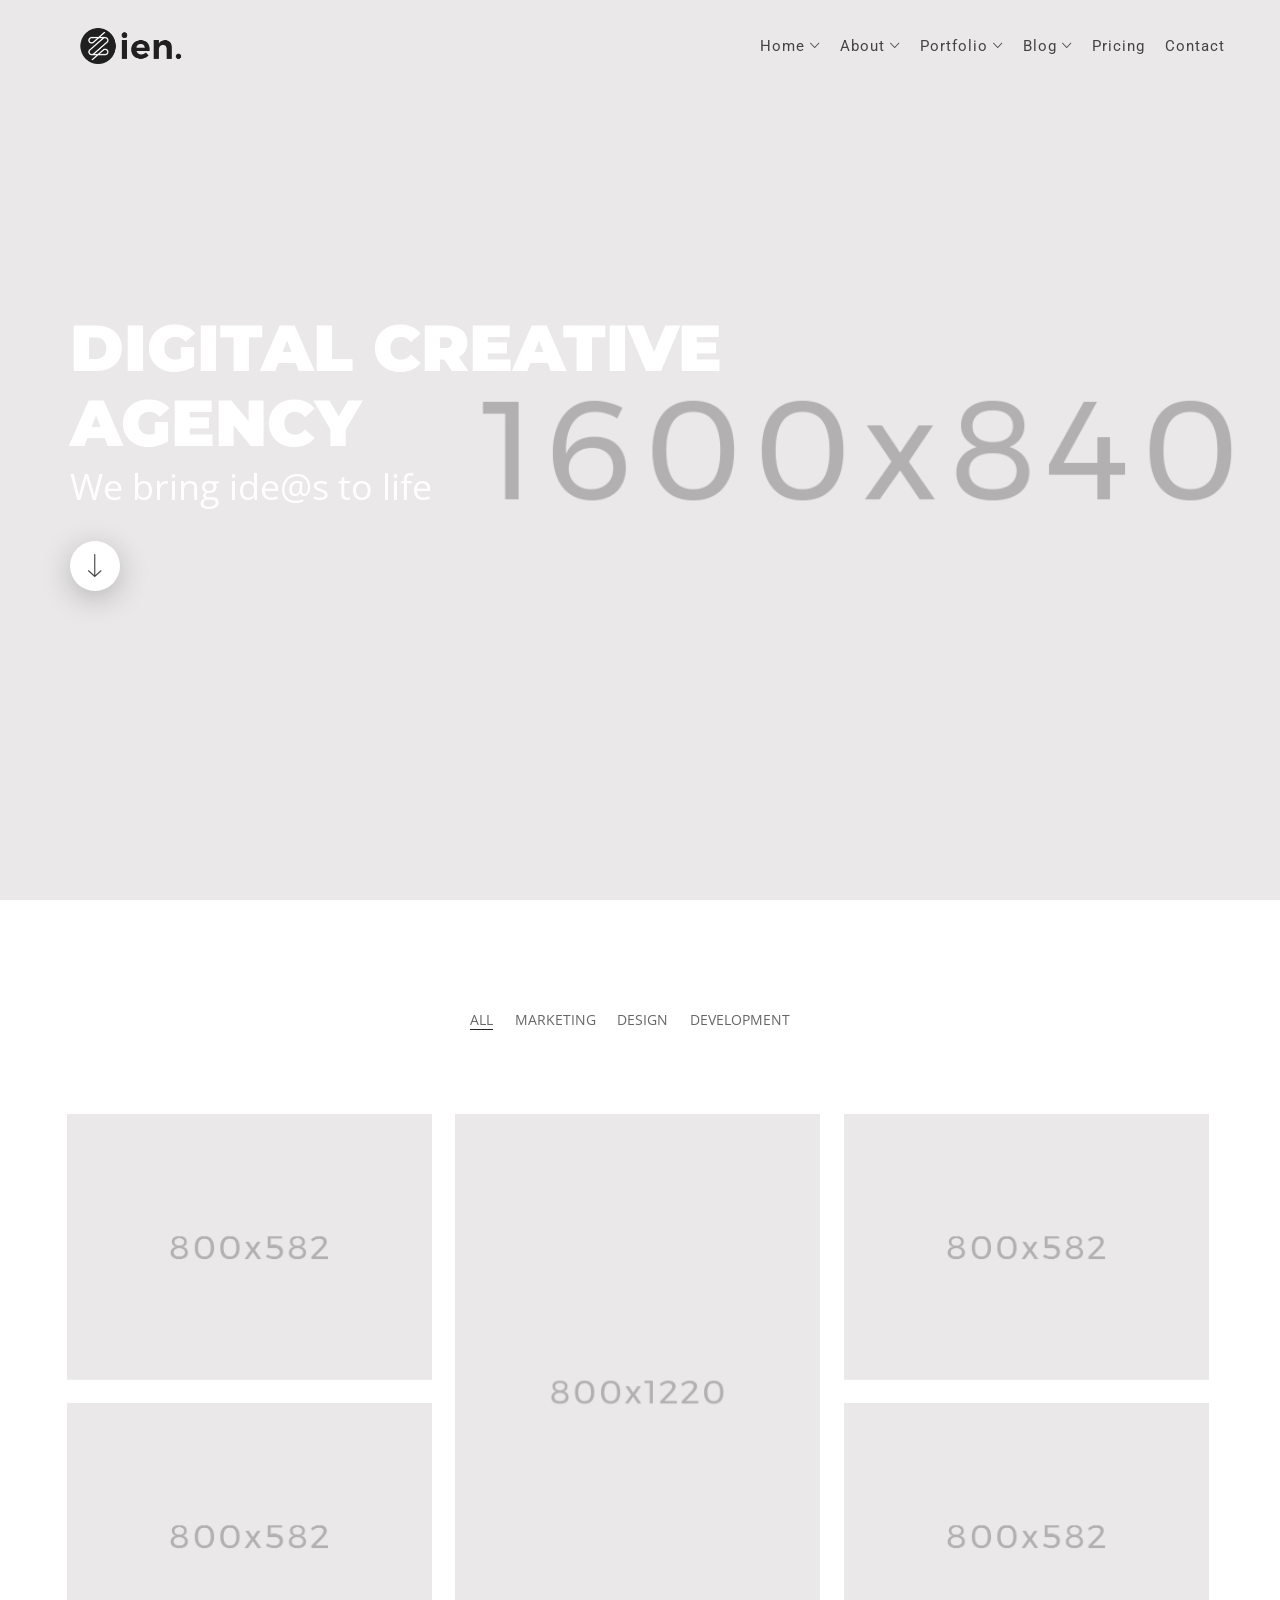
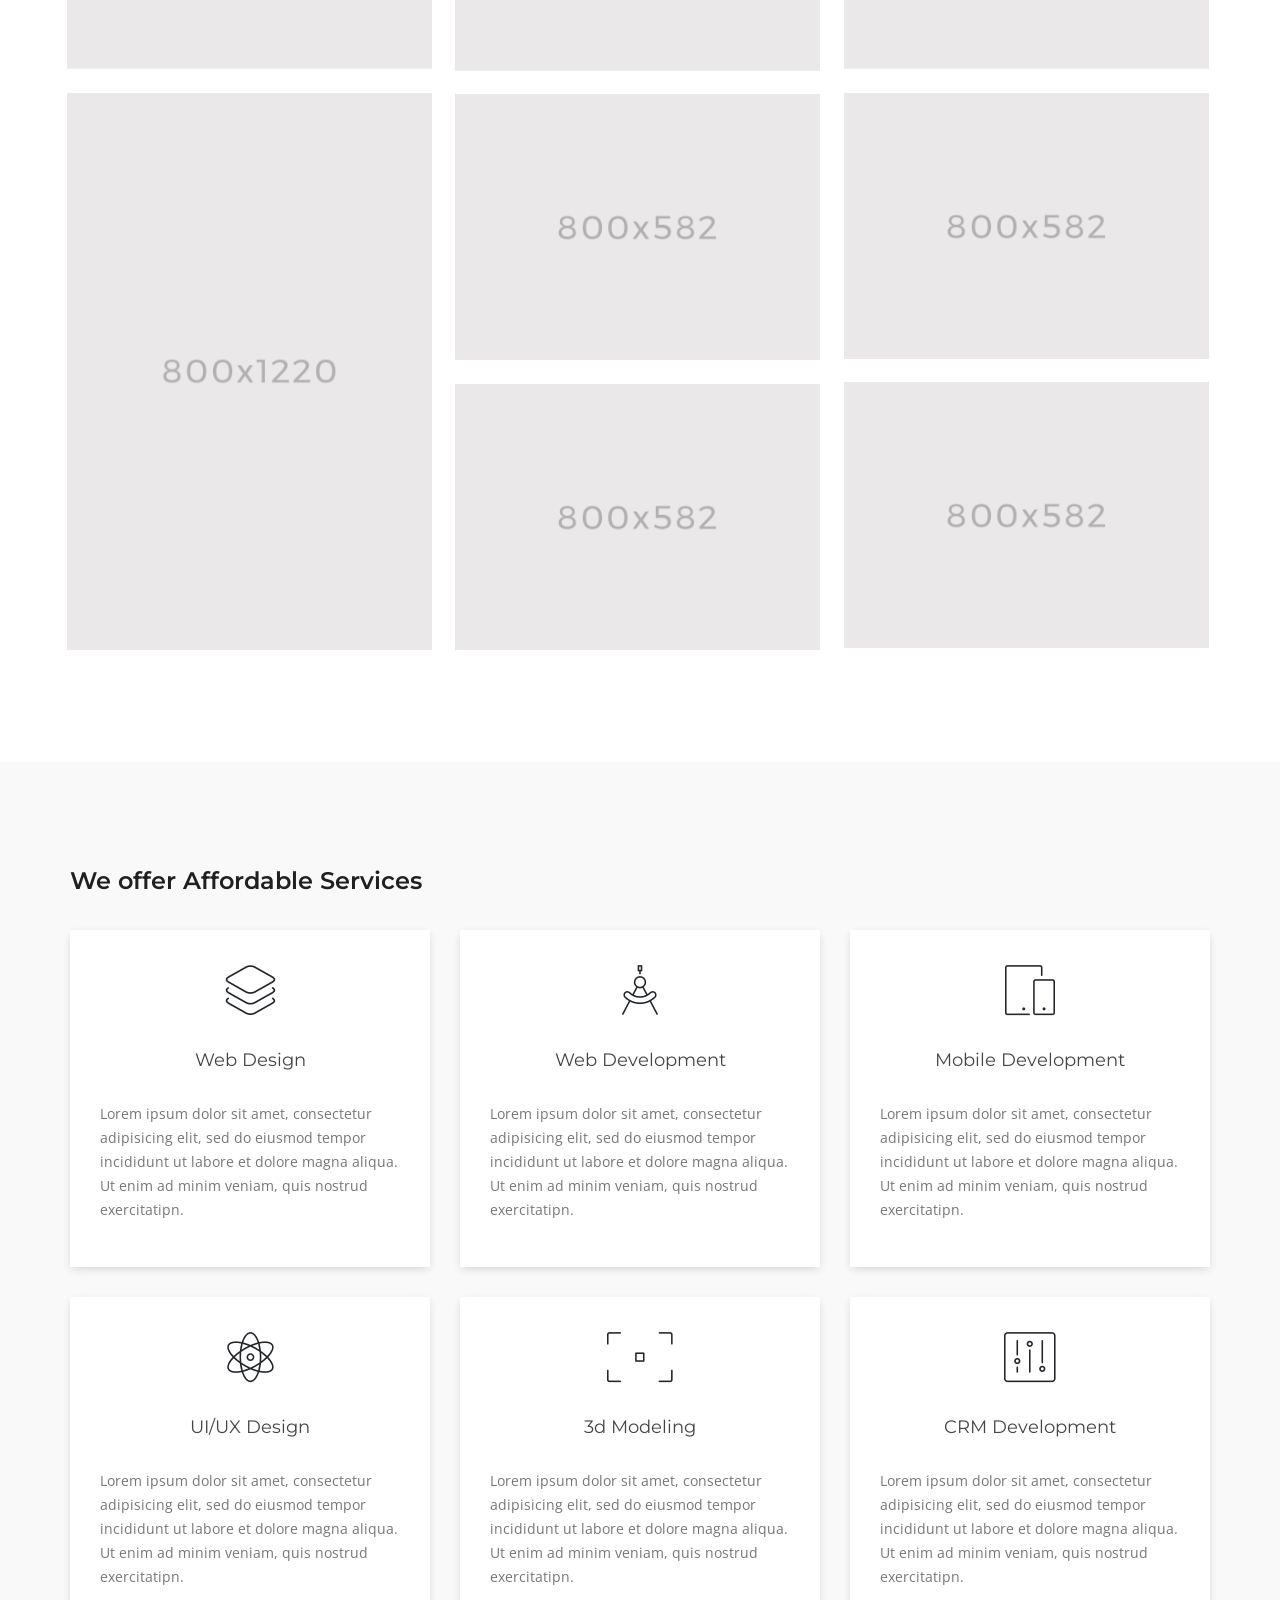
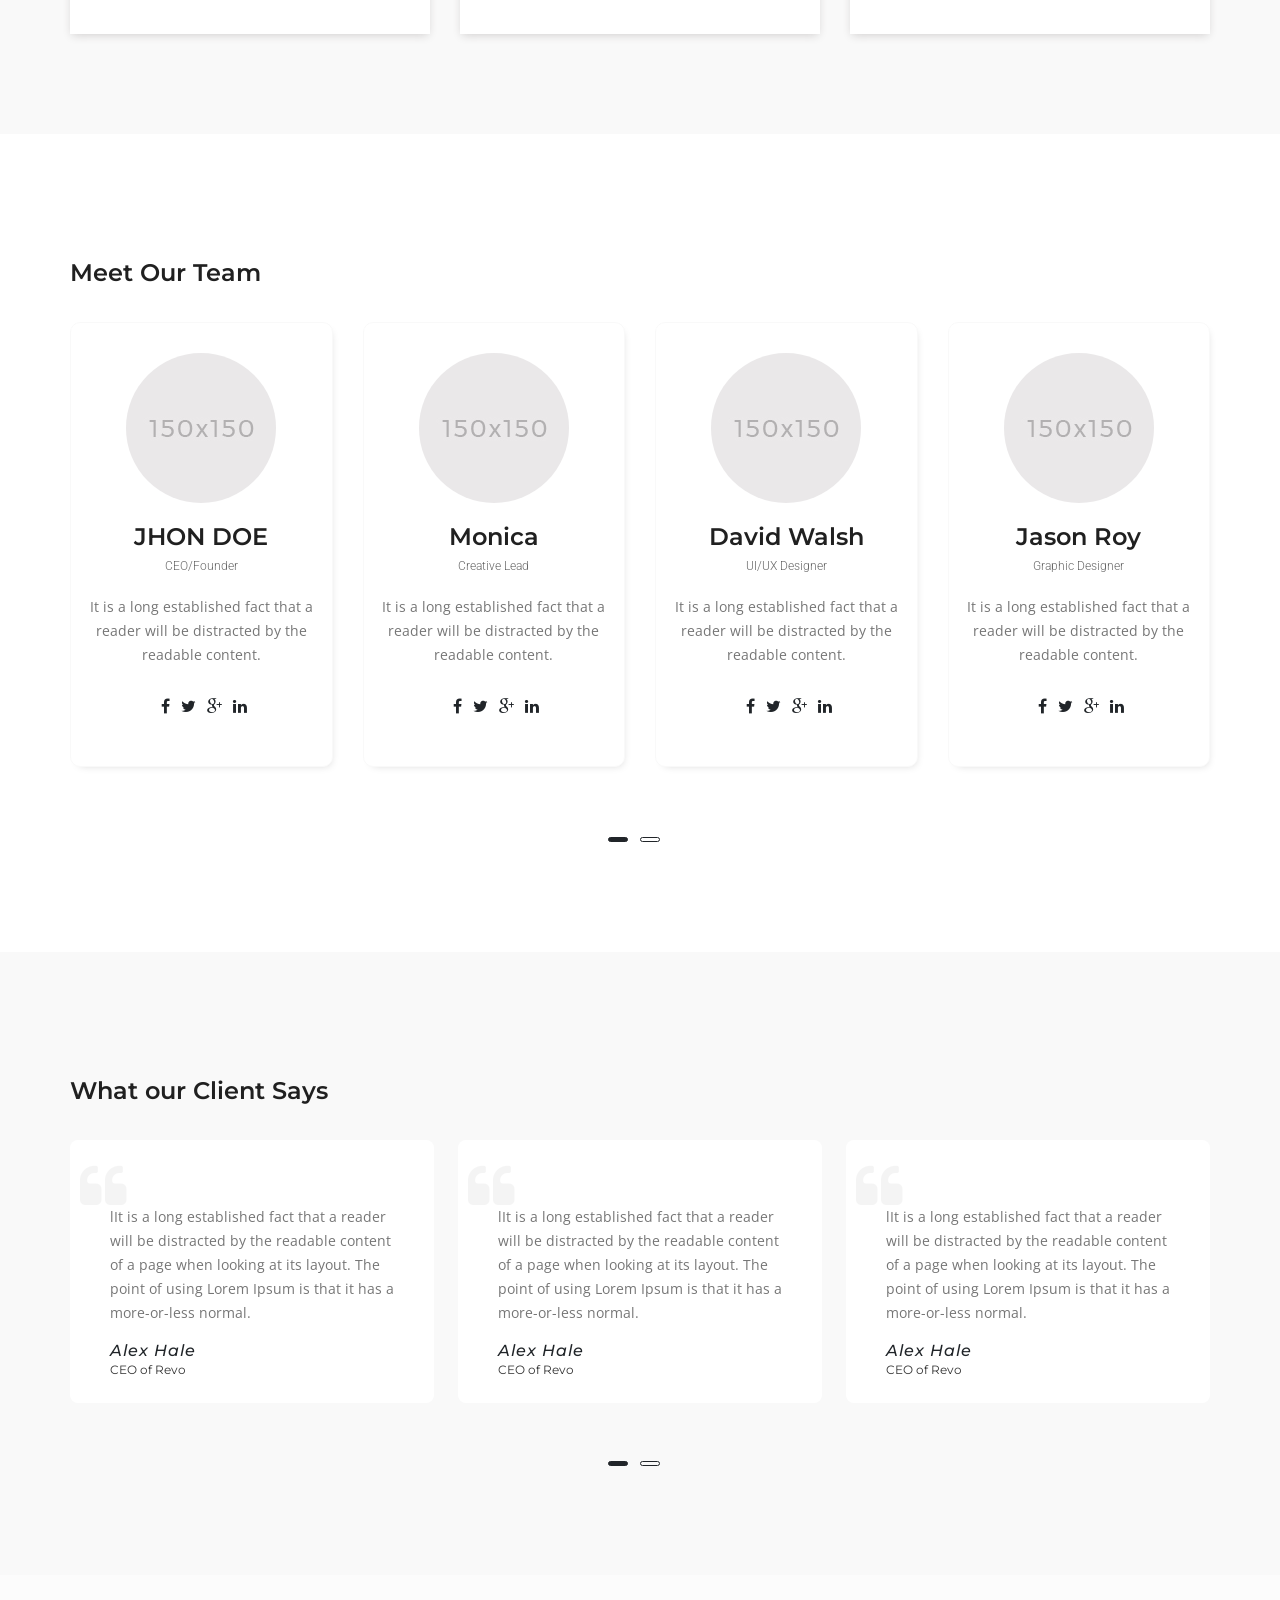
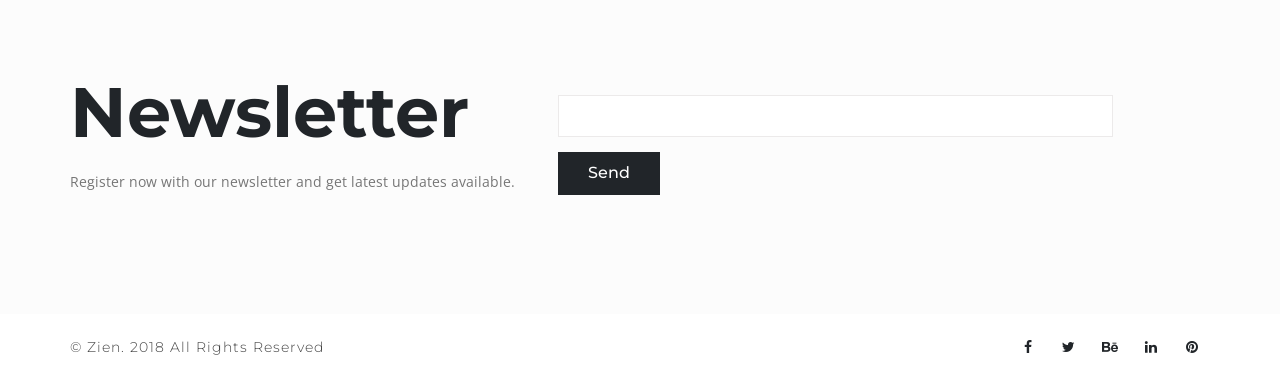
<file: docs/index.html>
<!DOCTYPE html>
<html xmlns="http://www.w3.org/1999/xhtml" lang="zxx">
<head>

    <!--=========================*
                Met Data
    *===========================-->
    <meta charset="UTF-8">
    <meta name="viewport" content="width=device-width, initial-scale=1">
    <meta name="description" content="Zien Portfolio Landing Page">

    <!--=========================*
              Page Title
    *===========================-->
    <title>Zien Portfolio Landing Page</title>

    <!--=========================*
                Favicon
    *===========================-->
    <link rel="shortcut icon" type="image/x-icon" href="images/favicon.png">

    <!--=========================*
            Bootstrap Css
    *===========================-->
    <link href="css/bootstrap.min.css" rel="stylesheet" type="text/css">

    <!--=========================*
              Custom CSS
    *===========================-->
    <link href="css/style.css" rel="stylesheet" type="text/css">

    <!--=========================*
               Owl CSS
    *===========================-->
    <link href="css/owl.carousel.min.css" rel="stylesheet" type="text/css">
    <link href="css/owl.theme.default.min.css" rel="stylesheet" type="text/css">

    <!--=========================*
               Fancy Box
    *===========================-->
    <link href="css/jquery.fancybox.css" rel="stylesheet"/>

    <!--=========================*
               Swiper
    *===========================-->
    <link rel="stylesheet" href="css/swiper.css">

    <!--=========================*
              Animate CSS
    *===========================-->
    <link href="css/animate.css" rel="stylesheet" type="text/css">

    <!--=========================*
              Toastr CSS
    *===========================-->
    <link rel="stylesheet" href="css/toastr.min.css">

    <!--=========================*
              Slider CSS
    *===========================-->
    <link rel="stylesheet" href="css/cb-slider.css">

    <!--=========================*
            Google Fonts
    *===========================-->

    <!-- Roboto USE: font-family: 'Roboto', sans-serif;-->
    <link href="https://fonts.googleapis.com/css?family=Roboto:100,300,400,500,700" rel="stylesheet">
    <!-- Open Sans USE: font-family: 'Open Sans', sans-serif;-->
    <link href="https://fonts.googleapis.com/css?family=Open+Sans:300,400,600,700" rel="stylesheet">
    <!-- Montserrat USE: font-family: 'Montserrat', sans-serif;-->
    <link href="https://fonts.googleapis.com/css?family=Montserrat:100,200,300,400,500,600,700,800,900"
          rel="stylesheet">

    <!--=========================*
            Font Awesome
    *===========================-->
    <link href="css/font-awesome.css" rel="stylesheet" type="text/css">

    <!--=========================*
               Ionicons
    *===========================-->
    <link href="css/ionicons.min.css" rel="stylesheet"/>

    <!--=========================*
              EtLine Icons
    *===========================-->
    <link href="css/et-line.css" rel="stylesheet"/>

    <!--=========================*
              YTplayer
    *===========================-->
    <link rel="stylesheet" href="css/YTPlayer.css">

    <!-- HTML5 shiv and Respond.js IE8 support of HTML5 elements and media queries -->
    <!--[if lt IE 9]>
    <script src="https://oss.maxcdn.com/html5shiv/3.7.2/html5shiv.min.js"></script>
    <script src="https://oss.maxcdn.com/respond/1.4.2/respond.min.js"></script>
    <![endif]-->

</head>
<body>
<!--
=================================
            PRELOADER
=================================
-->

<div class="loading">
    <div class="loading-text">
        <span class="loading-text-words">L</span>
        <span class="loading-text-words">O</span>
        <span class="loading-text-words">A</span>
        <span class="loading-text-words">D</span>
        <span class="loading-text-words">I</span>
        <span class="loading-text-words">N</span>
        <span class="loading-text-words">G</span>
    </div>
</div>

<!-- End Preloader -->

<div id="home"></div>
<!--=========================*
            Header
*===========================-->
<header id="rt_header">
    <!-- Navigation Bar -->
    <nav>
        <div class="navbar-wrapper" id="navigation">
            <div class="navbar navbar-default navbar-fixed-top reveal-menu-home" role="navigation">
                <div class="container nav-container">
                    <div class="row">
                        <div class="col-md-12">
                            <div class="navbar-header">
                                <button type="button" class="navbar-toggle" data-toggle="collapse" data-target=".navbar-collapse">
                                    <span class="sr-only">Toggle navigation</span>
                                    <span class="icon-bar"></span>
                                    <span class="icon-bar"></span>
                                    <span class="icon-bar"></span>
                                </button>
                                <div class="logo">
                                    <a href="index.html"><img src="images/logo.png" alt="Logo"></a>
                                </div>
                            </div> <!-- .navbar-header -->
                            <div class="navbar-collapse collapse">
                                <ul class="nav navbar-nav navbar-right">
                                    <li class="dropdown">
                                        <a href="#" class="dropdown-toggle" data-toggle="dropdown">Home <i class="ion-ios-arrow-down"></i></a>
                                        <ul class="dropdown-menu" role="menu">
                                            <li><a href="index.html">Home v1</a></li>
                                            <li><a href="index2.html">Home v2</a></li>
                                            <li><a href="index3.html">Home v3</a></li>
                                            <li><a href="index4.html">Home v4</a></li>
                                            <li><a href="index5.html">Home v5</a></li>
                                            <li><a href="index6.html">Home v6</a></li>
                                        </ul>
                                    </li>
                                    <li class="dropdown">
                                        <a href="#" class="dropdown-toggle" data-toggle="dropdown">About <i class="ion-ios-arrow-down"></i></a>
                                        <ul class="dropdown-menu" role="menu">
                                            <li><a href="about-me.html">About Me</a></li>
                                            <li><a href="about-us.html">About Us</a></li>
                                        </ul>
                                    </li>
                                    <li class="dropdown"><a href="#" class="dropdown-toggle" data-toggle="dropdown">Portfolio <i class="ion-ios-arrow-down"></i></a>
                                        <ul class="dropdown-menu" role="menu">
                                            <li><a href="portfolio-col-2.html">Portfolio Col 2</a></li>
                                            <li><a href="portfolio-col-3.html">Portfolio Col 3</a></li>
                                            <li><a href="portfolio-col-4.html">Portfolio Col 4</a></li>
                                        </ul>
                                    </li>
                                    <li class="dropdown"><a href="#" class="dropdown-toggle" data-toggle="dropdown">Blog <i class="ion-ios-arrow-down"></i></a>
                                        <ul class="dropdown-menu" role="menu">
                                            <li><a href="blog-listing.html">Blog Design 1</a></li>
                                            <li><a href="blog-listing2.html">Blog Design 2</a></li>
                                        </ul>
                                    </li>
                                    <li><a href="pricing.html">Pricing</a></li>
                                    <li><a href="contact.html">Contact</a></li>
                                </ul>
                            </div>
                        </div> <!-- .col-md-12 -->
                    </div> <!-- .row -->
                </div> <!-- .container -->
            </div> <!-- .navbar -->
        </div> <!-- .navbar-wrapper -->
    </nav>
    <!-- End Navigation -->
</header>
<!--=========================*
           End Header
*===========================-->

<!--=========================*
            Banner
*===========================-->
<section id="mt_banner" style="background-image: url(images/home-banner.jpg)">
    <div class="container">
        <div class="row">
            <div class="banner-wrapper">
                <div class="banner-caption">
                    <h1 class="wow fadeInUp" data-wow-delay="0.1">DIGITAL CREATIVE<span>AGENCY</span></h1>
                    <p>We bring ide@s to life</p>
                    <a href="#mt_portfolio" class="mt_btn_color banner_down"><i class="ion-ios-arrow-thin-down"></i></a>
                </div><!--banner-caption-->
            </div><!--banner-wrapper-->
        </div>
    </div>
</section>
<!--=========================*
            End	Banner
*===========================-->

<!--=========================*
          Portfolio
*===========================-->

<section id="mt_portfolio" class="gallery-section gallery-page">
    <div class="container">
        <div class="row">
            <div class="col-md-12">
                <div class="mt_filter">
                    <ul class="list-inline text-center filter">
                        <li>
                            <a class="active" href="#" data-filter="*">All</a>
                        </li>
                        <li>
                            <a href="#" data-filter=".marketing">Marketing</a>
                        </li>
                        <li>
                            <a href="#" data-filter=".webdesign">Design</a>
                        </li>
                        <li>
                            <a href="#" data-filter=".webdevelopment">Development</a>
                        </li>
                    </ul>
                </div> <!-- .isotope-filter_links -->
            </div>
        </div>
        <div class="row portfolio_row">
            <div class="isotopeContainer">
                <!-- Portfolio Item -->
                <div class="portfolio_grid no-padding isotopeSelector webdesign grid-item">
                    <figure class="portfolio_hover">
                        <img src="images/portfolio/bw1.jpg" alt="image" class="img-responsive center-block"/>
                        <figcaption>
                            <a href="#" class="detail_portfolio"><h3>Portfolio Item</h3></a>
                            <a href="images/portfolio/bw1.jpg" class="fancybox open_img"><h5><i
                                    class="ion-ios-plus-empty"></i></h5></a>
                        </figcaption>
                    </figure>
                </div>
                <!-- Portfolio Item -->
                <div class="portfolio_grid no-padding isotopeSelector webdevelopment grid-item">
                    <figure class="portfolio_hover">
                        <img src="images/portfolio/bw2.jpg" alt="image" class="img-responsive center-block"/>
                        <figcaption>
                            <a href="#" class="detail_portfolio"><h3>Portfolio Item</h3></a>
                            <a href="images/portfolio/bw2.jpg" class="fancybox open_img"><h5><i
                                    class="ion-ios-plus-empty"></i></h5></a>
                        </figcaption>
                    </figure>
                </div>
                <!-- Portfolio Item -->
                <div class="portfolio_grid no-padding isotopeSelector webdesign grid-item">
                    <figure class="portfolio_hover">
                        <img src="images/portfolio/bw3.jpg" alt="image" class="img-responsive center-block"/>
                        <figcaption>
                            <a href="#" class="detail_portfolio"><h3>Portfolio Item</h3></a>
                            <a href="images/portfolio/bw3.jpg" class="fancybox open_img"><h5><i
                                    class="ion-ios-plus-empty"></i></h5></a>
                        </figcaption>
                    </figure>
                </div>
                <!-- Portfolio Item -->
                <div class="portfolio_grid no-padding isotopeSelector marketing grid-item">
                    <figure class="portfolio_hover">
                        <img src="images/portfolio/bw4.jpg" alt="image" class="img-responsive center-block"/>
                        <figcaption>
                            <a href="#" class="detail_portfolio"><h3>Portfolio Item</h3></a>
                            <a href="images/portfolio/bw4.jpg" class="fancybox open_img"><h5><i
                                    class="ion-ios-plus-empty"></i></h5></a>
                        </figcaption>
                    </figure>
                </div>
                <!-- Portfolio Item -->
                <div class="portfolio_grid no-padding isotopeSelector webdesign grid-item">
                    <figure class="portfolio_hover">
                        <img src="images/portfolio/bw5.jpg" alt="image" class="img-responsive center-block"/>
                        <figcaption>
                            <a href="#" class="detail_portfolio"><h3>Portfolio Item</h3></a>
                            <a href="images/portfolio/bw5.jpg" class="fancybox open_img"><h5><i
                                    class="ion-ios-plus-empty"></i></h5></a>
                        </figcaption>
                    </figure>
                </div>
                <!-- Portfolio Item -->
                <div class="portfolio_grid no-padding isotopeSelector webdesign grid-item">
                    <figure class="portfolio_hover">
                        <img src="images/portfolio/bw6.jpg" alt="image" class="img-responsive center-block"/>
                        <figcaption>
                            <a href="#" class="detail_portfolio"><h3>Portfolio Item</h3></a>
                            <a href="images/portfolio/bw6.jpg" class="fancybox open_img"><h5><i
                                    class="ion-ios-plus-empty"></i></h5></a>
                        </figcaption>
                    </figure>
                </div>
                <!-- Portfolio Item -->
                <div class="portfolio_grid no-padding isotopeSelector webdevelopment grid-item">
                    <figure class="portfolio_hover">
                        <img src="images/portfolio/bw7.jpg" alt="image" class="img-responsive center-block"/>
                        <figcaption>
                            <a href="#" class="detail_portfolio"><h3>Portfolio Item</h3></a>
                            <a href="images/portfolio/bw7.jpg" class="fancybox open_img"><h5><i
                                    class="ion-ios-plus-empty"></i></h5></a>
                        </figcaption>
                    </figure>
                </div>
                <!-- Portfolio Item -->
                <div class="portfolio_grid no-padding isotopeSelector webdevelopment grid-item">
                    <figure class="portfolio_hover">
                        <img src="images/portfolio/bw8.jpg" alt="image" class="img-responsive center-block"/>
                        <figcaption>
                            <a href="#" class="detail_portfolio"><h3>Portfolio Item</h3></a>
                            <a href="images/portfolio/bw8.jpg" class="fancybox open_img"><h5><i
                                    class="ion-ios-plus-empty"></i></h5></a>
                        </figcaption>
                    </figure>
                </div>
                <!-- Portfolio Item -->
                <div class="portfolio_grid no-padding isotopeSelector marketing grid-item">
                    <figure class="portfolio_hover">
                        <img src="images/portfolio/bw9.jpg" alt="image" class="img-responsive center-block"/>
                        <figcaption>
                            <a href="#" class="detail_portfolio"><h3>Portfolio Item</h3></a>
                            <a href="images/portfolio/bw9.jpg" class="fancybox open_img"><h5><i
                                    class="ion-ios-plus-empty"></i></h5></a>
                        </figcaption>
                    </figure>
                </div>
                <!-- Portfolio Item -->
                <div class="portfolio_grid no-padding isotopeSelector marketing grid-item">
                    <figure class="portfolio_hover">
                        <img src="images/portfolio/bw10.jpg" alt="image" class="img-responsive center-block"/>
                        <figcaption>
                            <a href="#" class="detail_portfolio"><h3>Portfolio Item</h3></a>
                            <a href="images/portfolio/bw10.jpg" class="fancybox open_img"><h5><i
                                    class="ion-ios-plus-empty"></i></h5></a>
                        </figcaption>
                    </figure>
                </div>

            </div>
        </div>
    </div>
</section>
<div class="clearfix"></div>

<!--=========================*
          End Portfolio
*===========================-->

<!--=========================*
            Services
*===========================-->
<section id="mt_services" class="light-bg">
    <div class="container">
        <div class="row">
            <div class="col-xs-12">
                <h3>We offer Affordable Services</h3>
            </div>
            <div class="clearfix"></div>
            <!-- Service 1 -->
            <div class="col-md-4 col-sm-6">
                <div class="box text-center">
                    <div class="icon">
                        <i class="icon-layers"></i>
                    </div>
                    <h3>Web Design</h3>
                    <p>Lorem ipsum dolor sit amet, consectetur adipisicing elit, sed do eiusmod tempor incididunt ut
                        labore et dolore magna aliqua. Ut enim ad minim veniam, quis nostrud exercitatipn.</p>
                </div>
            </div>
            <!-- Service 2 -->
            <div class="col-md-4 col-sm-6">
                <div class="box text-center">
                    <div class="icon">
                        <i class="icon-circle-compass"></i>
                    </div>
                    <h3>Web Development</h3>
                    <p>Lorem ipsum dolor sit amet, consectetur adipisicing elit, sed do eiusmod tempor incididunt ut
                        labore et dolore magna aliqua. Ut enim ad minim veniam, quis nostrud exercitatipn.</p>
                </div>
            </div>
            <!-- Service 3 -->
            <div class="col-md-4 col-sm-6">
                <div class="box text-center">
                    <div class="icon">
                        <i class="icon-mobile"></i>
                    </div>
                    <h3>Mobile Development</h3>
                    <p>Lorem ipsum dolor sit amet, consectetur adipisicing elit, sed do eiusmod tempor incididunt ut
                        labore et dolore magna aliqua. Ut enim ad minim veniam, quis nostrud exercitatipn.</p>
                </div>
            </div>
            <!-- Service 4 -->
            <div class="col-md-4 col-sm-6">
                <div class="box text-center">
                    <div class="icon">
                        <i class="icon-genius"></i>
                    </div>
                    <h3>UI/UX Design</h3>
                    <p>Lorem ipsum dolor sit amet, consectetur adipisicing elit, sed do eiusmod tempor incididunt ut
                        labore et dolore magna aliqua. Ut enim ad minim veniam, quis nostrud exercitatipn.</p>
                </div>
            </div>
            <!-- Service 5 -->
            <div class="col-md-4 col-sm-6">
                <div class="box text-center">
                    <div class="icon">
                        <i class="icon-focus"></i>
                    </div>
                    <h3>3d Modeling</h3>
                    <p>Lorem ipsum dolor sit amet, consectetur adipisicing elit, sed do eiusmod tempor incididunt ut
                        labore et dolore magna aliqua. Ut enim ad minim veniam, quis nostrud exercitatipn.</p>
                </div>
            </div>
            <!-- Service 6 -->
            <div class="col-md-4 col-sm-6">
                <div class="box text-center">
                    <div class="icon">
                        <i class="icon-adjustments"></i>
                    </div>
                    <h3>CRM Development</h3>
                    <p>Lorem ipsum dolor sit amet, consectetur adipisicing elit, sed do eiusmod tempor incididunt ut
                        labore et dolore magna aliqua. Ut enim ad minim veniam, quis nostrud exercitatipn.</p>
                </div>
            </div>
        </div>
    </div>
</section>
<!--=========================*
          End Services
*===========================-->

<!--=========================*
           Team
*===========================-->
<section id="mt_team">
    <div class="container">
        <div class="row">
            <div class="col-xs-12">
                <div class="mt_about_me">
                    <h3>Meet Our Team</h3>
                </div>
            </div>
        </div>
        <div class="row">
            <div class="owl-carousel">
                <!--Team Member-->
                <div class="item">
                    <div class="col-md-12">
                        <div class="team_member">
                            <img src="images/team/member1.jpg" alt="Team Member">
                            <div class="member_name">
                                <h3>JHON DOE</h3>
                                <span>CEO/Founder</span>
                            </div>
                            <p>It is a long established fact that a reader will be distracted by the readable content.</p>
                            <ul>
                                <li><a href="#"><i class="fa fa-facebook"></i></a></li>
                                <li><a href="#"><i class="fa fa-twitter"></i></a></li>
                                <li><a href="#"><i class="fa fa-google-plus"></i></a></li>
                                <li><a href="#"><i class="fa fa-linkedin"></i></a></li>
                            </ul>
                        </div>
                    </div>
                </div>
                <!--Team Member-->
                <div class="item">
                    <div class="col-md-12">
                        <div class="team_member">
                            <img src="images/team/member2.jpg" alt="Team Member">
                            <div class="member_name">
                                <h3>Monica</h3>
                                <span>Creative Lead</span>
                            </div>
                            <p>It is a long established fact that a reader will be distracted by the readable content.</p>
                            <ul>
                                <li><a href="#"><i class="fa fa-facebook"></i></a></li>
                                <li><a href="#"><i class="fa fa-twitter"></i></a></li>
                                <li><a href="#"><i class="fa fa-google-plus"></i></a></li>
                                <li><a href="#"><i class="fa fa-linkedin"></i></a></li>
                            </ul>
                        </div>
                    </div>
                </div>
                <!--Team Member-->
                <div class="item">
                    <div class="col-md-12">
                        <div class="team_member">
                            <img src="images/team/member3.jpg" alt="Team Member">
                            <div class="member_name">
                                <h3>David Walsh</h3>
                                <span>UI/UX Designer</span>
                            </div>
                            <p>It is a long established fact that a reader will be distracted by the readable content.</p>
                            <ul>
                                <li><a href="#"><i class="fa fa-facebook"></i></a></li>
                                <li><a href="#"><i class="fa fa-twitter"></i></a></li>
                                <li><a href="#"><i class="fa fa-google-plus"></i></a></li>
                                <li><a href="#"><i class="fa fa-linkedin"></i></a></li>
                            </ul>
                        </div>
                    </div>
                </div>
                <!--Team Member-->
                <div class="item">
                    <div class="col-md-12">
                        <div class="team_member">
                            <img src="images/team/member4.jpg" alt="Team Member">
                            <div class="member_name">
                                <h3>Jason Roy</h3>
                                <span>Graphic Designer</span>
                            </div>
                            <p>It is a long established fact that a reader will be distracted by the readable content.</p>
                            <ul>
                                <li><a href="#"><i class="fa fa-facebook"></i></a></li>
                                <li><a href="#"><i class="fa fa-twitter"></i></a></li>
                                <li><a href="#"><i class="fa fa-google-plus"></i></a></li>
                                <li><a href="#"><i class="fa fa-linkedin"></i></a></li>
                            </ul>
                        </div>
                    </div>
                </div>
                <!--Team Member-->
                <div class="item">
                    <div class="col-md-12">
                        <div class="team_member">
                            <img src="images/team/member5.jpg" alt="Team Member">
                            <div class="member_name">
                                <h3>Jessica Stone</h3>
                                <span>Ios Developer</span>
                            </div>
                            <p>It is a long established fact that a reader will be distracted by the readable content.</p>
                            <ul>
                                <li><a href="#"><i class="fa fa-facebook"></i></a></li>
                                <li><a href="#"><i class="fa fa-twitter"></i></a></li>
                                <li><a href="#"><i class="fa fa-google-plus"></i></a></li>
                                <li><a href="#"><i class="fa fa-linkedin"></i></a></li>
                            </ul>
                        </div>
                    </div>
                </div>
                <!--Team Member-->
                <div class="item">
                    <div class="col-md-12">
                        <div class="team_member">
                            <img src="images/team/member6.jpg" alt="Team Member">
                            <div class="member_name">
                                <h3>Rebecca</h3>
                                <span>Marketing Lead</span>
                            </div>
                            <p>It is a long established fact that a reader will be distracted by the readable content.</p>
                            <ul>
                                <li><a href="#"><i class="fa fa-facebook"></i></a></li>
                                <li><a href="#"><i class="fa fa-twitter"></i></a></li>
                                <li><a href="#"><i class="fa fa-google-plus"></i></a></li>
                                <li><a href="#"><i class="fa fa-linkedin"></i></a></li>
                            </ul>
                        </div>
                    </div>
                </div>
            </div>
        </div>
    </div>
</section>
<!--=========================*
         End Team
*===========================-->

<!--=========================*
          Testimonial
*===========================-->
<section id="mt_testimonial">
    <div class="container">
        <div class="row">
            <div class="col-md-12">
                <h3>What our Client Says</h3>
                <div class="owl-carousel">
                    <!-- Slide 1 -->
                    <div class="item">
                        <div class="testimonial_main">
                            <div class="col-xs-12">
                                <p>lIt is a long established fact that a reader will be distracted by the readable content of a page when looking at its layout. The point of using Lorem Ipsum is that it has a more-or-less normal.</p>
                                <em>Alex Hale</em>
                                <span>CEO of Revo</span>
                            </div>
                        </div>
                    </div>
                    <!-- Slide 2 -->
                    <div class="item">
                        <div class="testimonial_main">
                            <div class="col-xs-12">
                                <p>lIt is a long established fact that a reader will be distracted by the readable content of a page when looking at its layout. The point of using Lorem Ipsum is that it has a more-or-less normal.</p>
                                <em>Alex Hale</em>
                                <span>CEO of Revo</span>
                            </div>
                        </div>
                    </div>
                    <!-- Slide 3 -->
                    <div class="item">
                        <div class="testimonial_main">
                            <div class="col-xs-12">
                                <p>lIt is a long established fact that a reader will be distracted by the readable content of a page when looking at its layout. The point of using Lorem Ipsum is that it has a more-or-less normal.</p>
                                <em>Alex Hale</em>
                                <span>CEO of Revo</span>
                            </div>
                        </div>
                    </div>
                    <!-- Slide 4 -->
                    <div class="item">
                        <div class="testimonial_main">
                            <div class="col-xs-12">
                                <p>lIt is a long established fact that a reader will be distracted by the readable content of a page when looking at its layout. The point of using Lorem Ipsum is that it has a more-or-less normal.</p>
                                <em>Alex Hale</em>
                                <span>CEO of Revo</span>
                            </div>
                        </div>
                    </div>
                </div>

            </div>
        </div>
    </div>
</section>
<!--=========================*
        End	Testimonial
*===========================-->

<!--=========================*
           News letter
*===========================-->
<section id="mt_newsletter">
    <div class="container">
        <div class="row">
            <div class="col-sm-5">
                <div class="started_heading text-center">
                    <h1>Newsletter</h1>
                    <p>Register now with our newsletter and get latest updates available.</p>
                </div>
            </div>
            <div class="col-sm-6">
                <div class="newsletter_form">
                    <form action="">
                        <input type="email">
                        <button type="submit" class="mt_btn_color">Send</button>
                    </form>
                </div>
            </div>
        </div>
    </div>
</section>
<!--=========================*
         End News letter
*===========================-->


<!--=========================*
    Footer
*===========================-->
<footer id="mt_footer">
    <div class="container">
        <div class="row">
            <div class="col-sm-6">
                <div class="copyright text-left">
                    <p>&copy; Zien. 2018 All Rights Reserved </p>
                </div>
            </div>
            <div class="col-sm-6">
                <div class="social_icons pull-right">
                    <a href="#" title="Facebook" target="_blank"><i class="fa fa-facebook"></i></a>
                    <a href="#" title="Twitter" target="_blank"><i class="fa fa-twitter"></i></a>
                    <a href="#" title="Behance" target="_blank"><i class="fa fa-behance"></i></a>
                    <a href="#" title="LinkedIn+" target="_blank"><i class="fa fa-linkedin"></i></a>
                    <a href="#" title="Pinterest" target="_blank"><i class="fa fa-pinterest"></i></a>
                </div>
            </div>
        </div>
    </div>
</footer>
<!--=========================*
           End Footer
*===========================-->


<!--=========================*
            Scripts
*===========================-->

<!-- Jquery Js -->
<script src="js/jquery-2.1.1.min.js"></script>
<!-- Bootstrap Js -->
<script src="js/bootstrap.min.js"></script>
<!-- Typed Js -->
<script src="js/typed.js"></script>
<!-- YT Player Js -->
<script src="js/jquery.mb.YTPlayer.js"></script>
<!-- WOW Js -->
<script src="js/wow.min.js"></script>
<!-- Swiper Slider Js -->
<script src="js/swiper.js"></script>
<!-- Masonary Grid -->
<script src="js/masonry.pkgd.min.js"></script>
<!-- Navigation scroll Js -->
<script src="js/jquery.nav.js"></script>
<!-- Owl Carousel Js -->
<script src="js/owl.carousel.min.js"></script>
<!-- Easing Js -->
<script src="js/jquery.easing.min.js"></script>
<!-- Toastr Js -->
<script src="js/toastr.min.js"></script>
<!-- Fancy Box Js -->
<script src="js/jquery.fancybox.pack.js"></script>
<script src="js/waypoint.js"></script>
<script src="js/isotope.min.js"></script>
<!-- Main Js -->
<script src="js/main.js"></script>

</body>
</html>
</file>
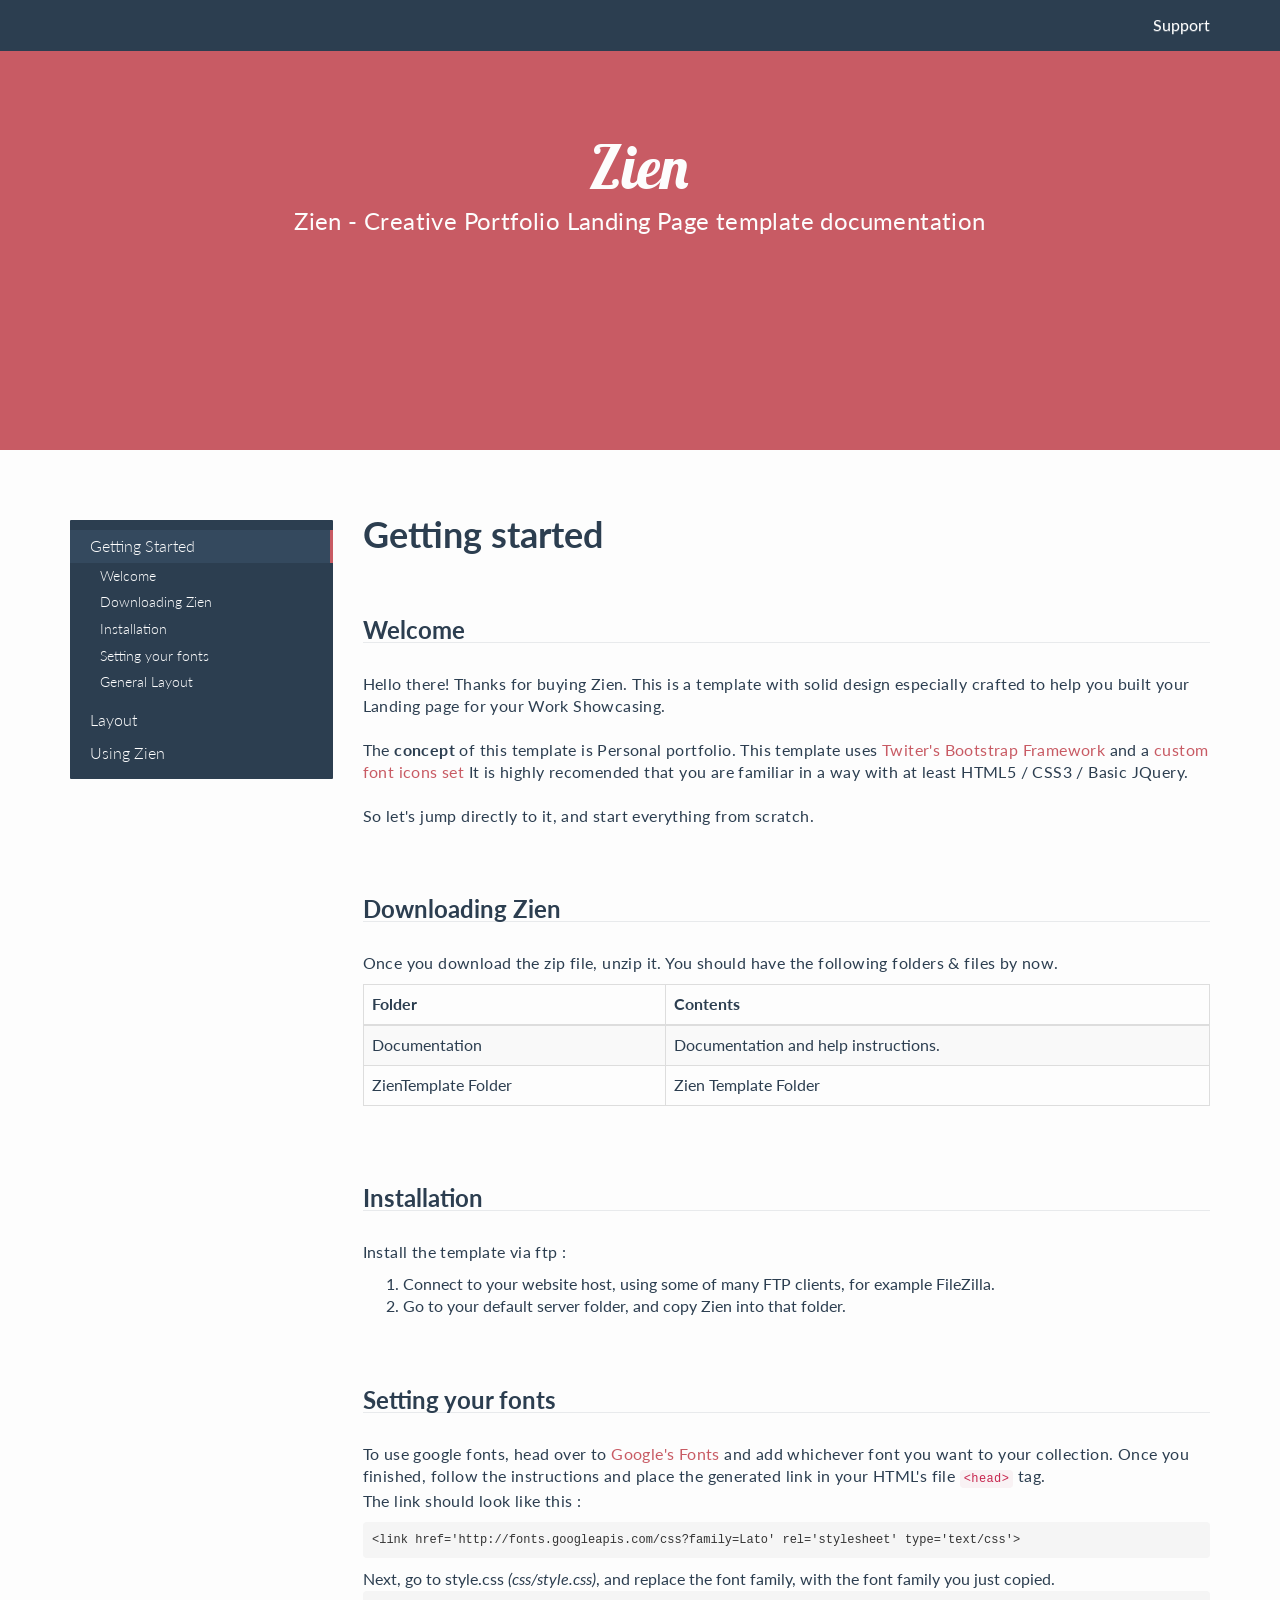
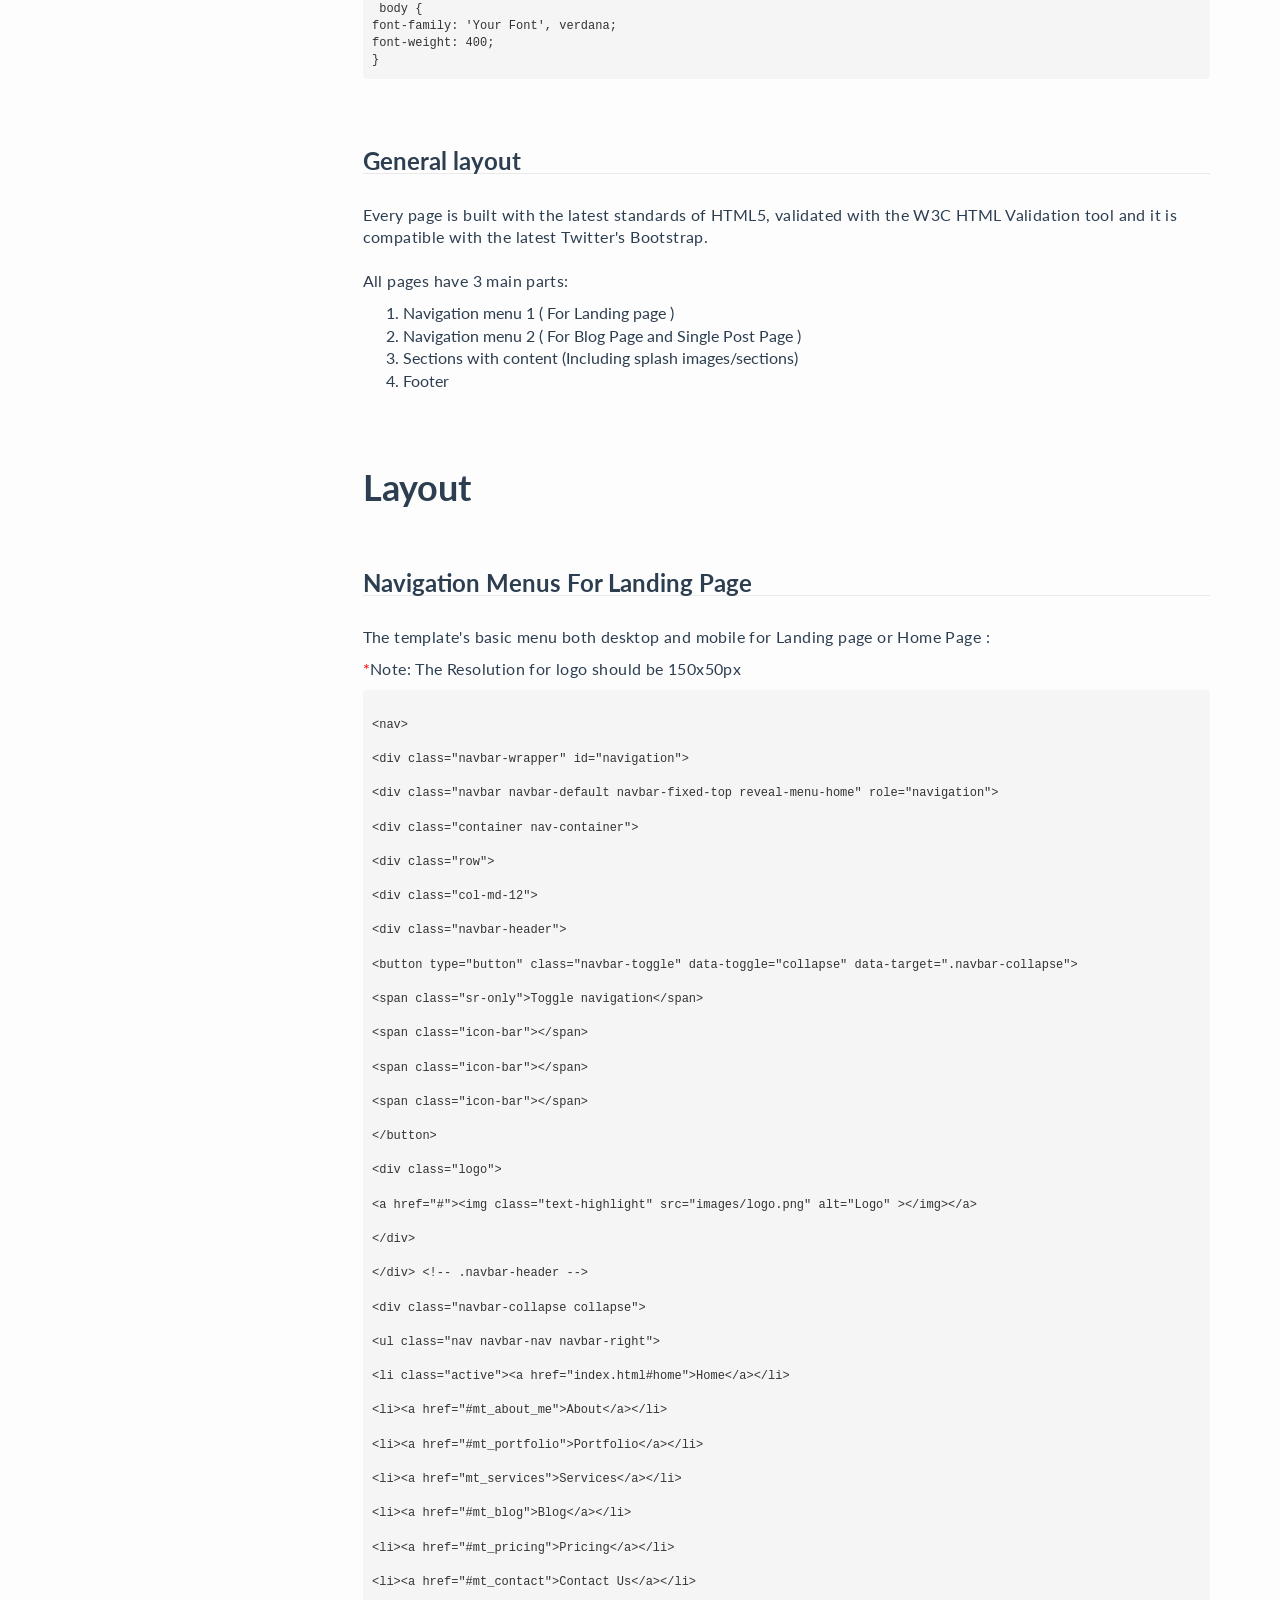
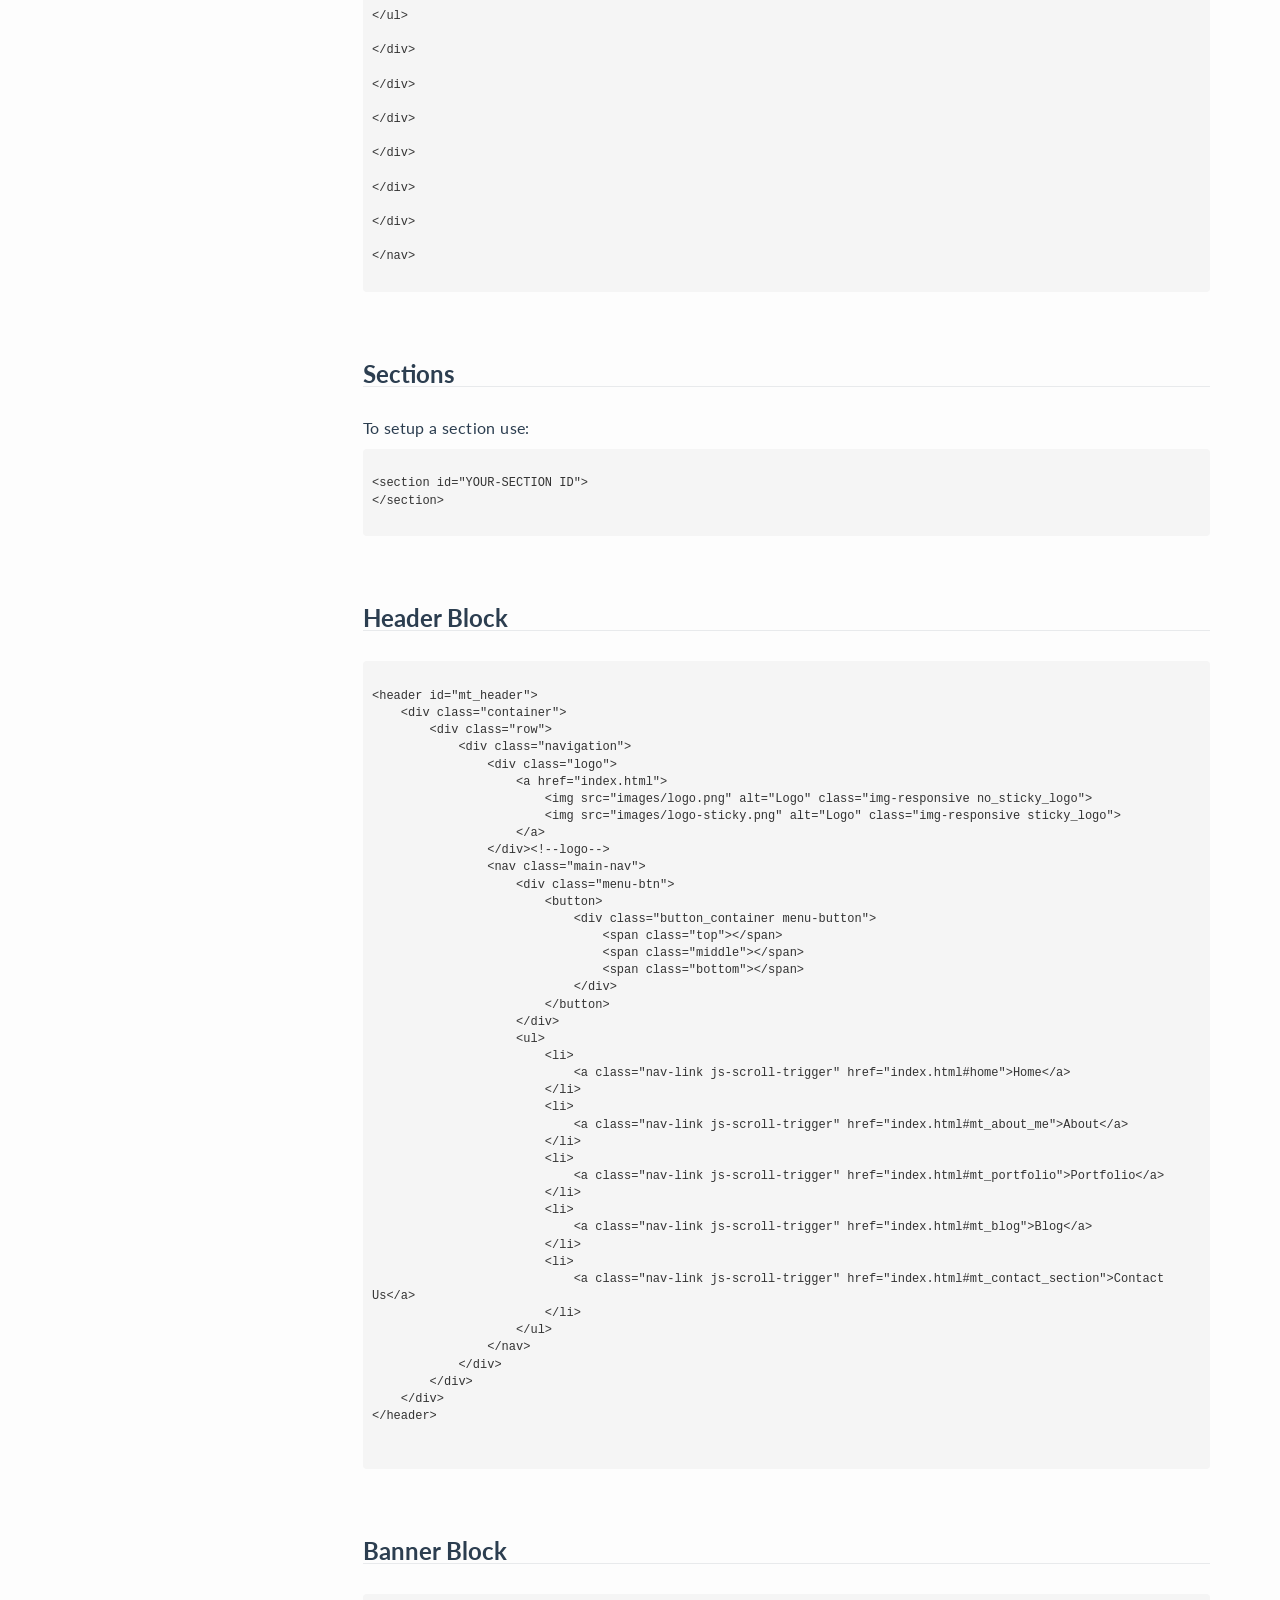
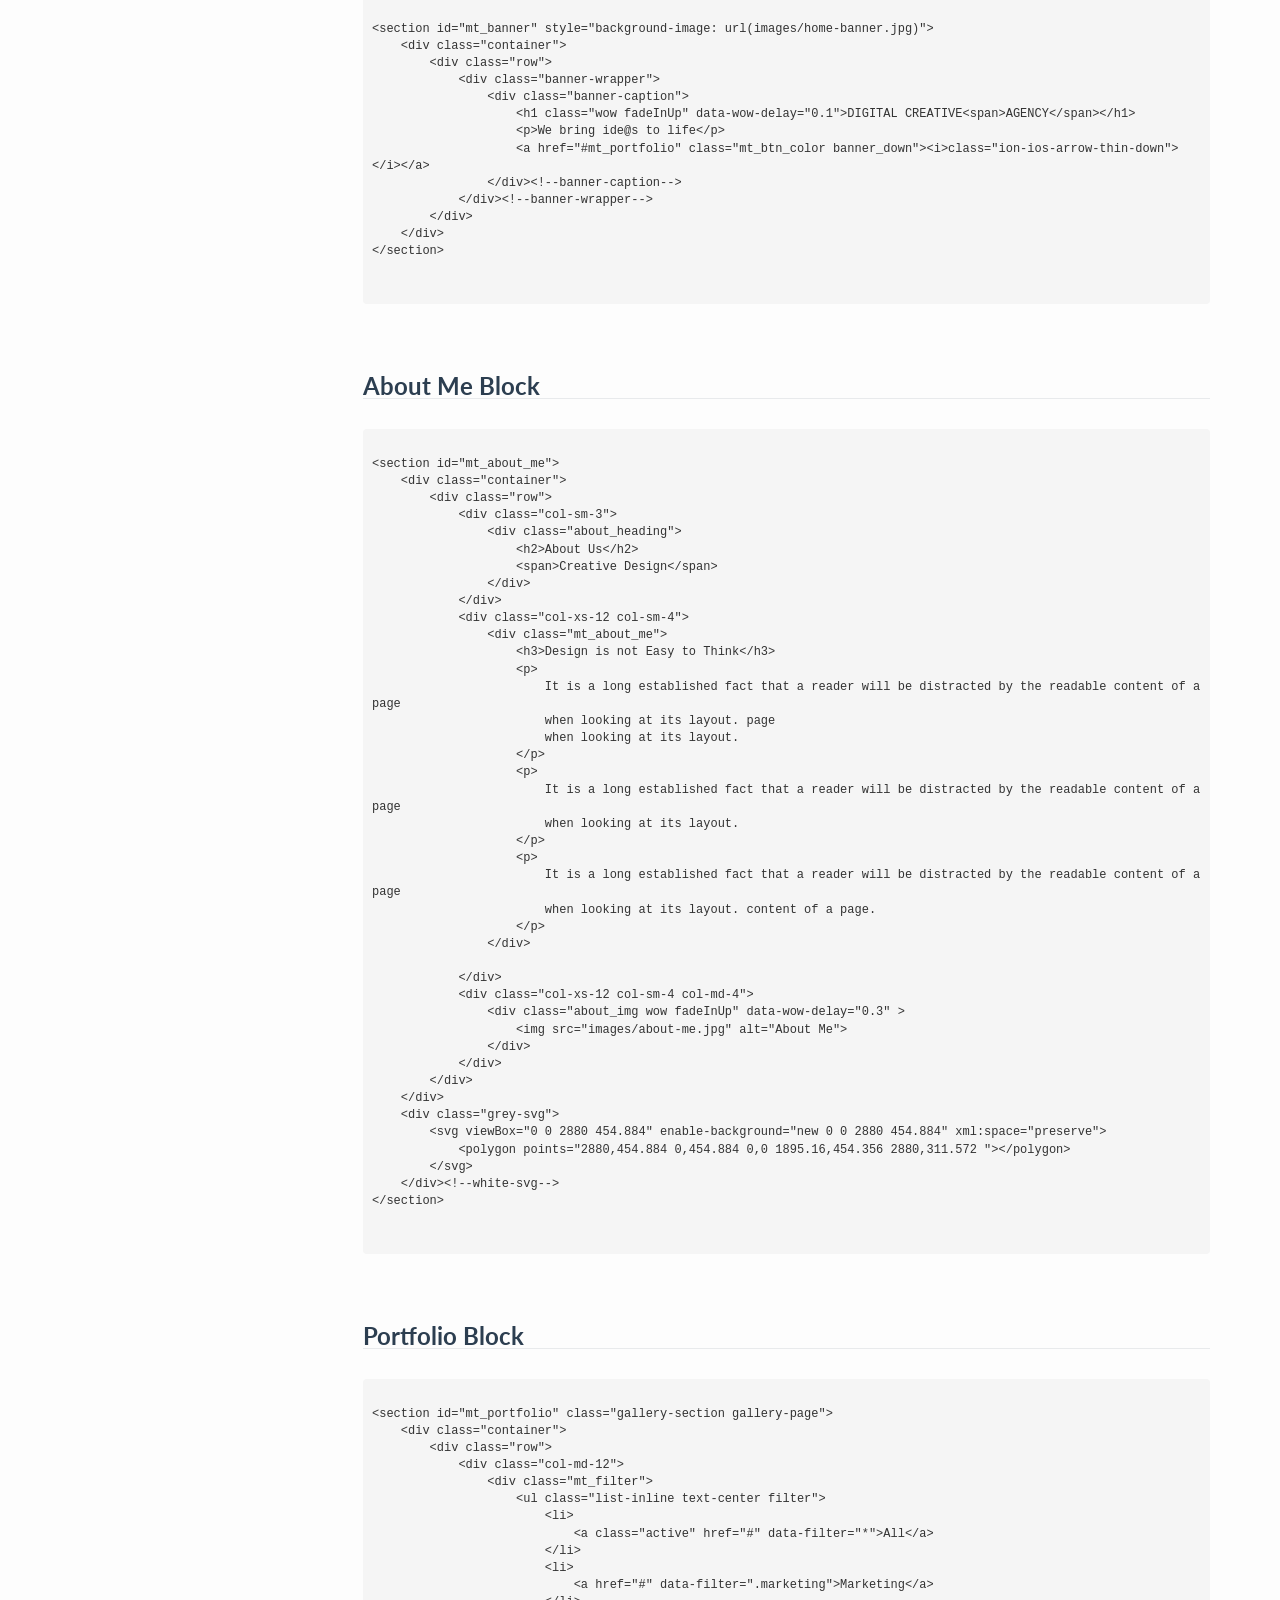
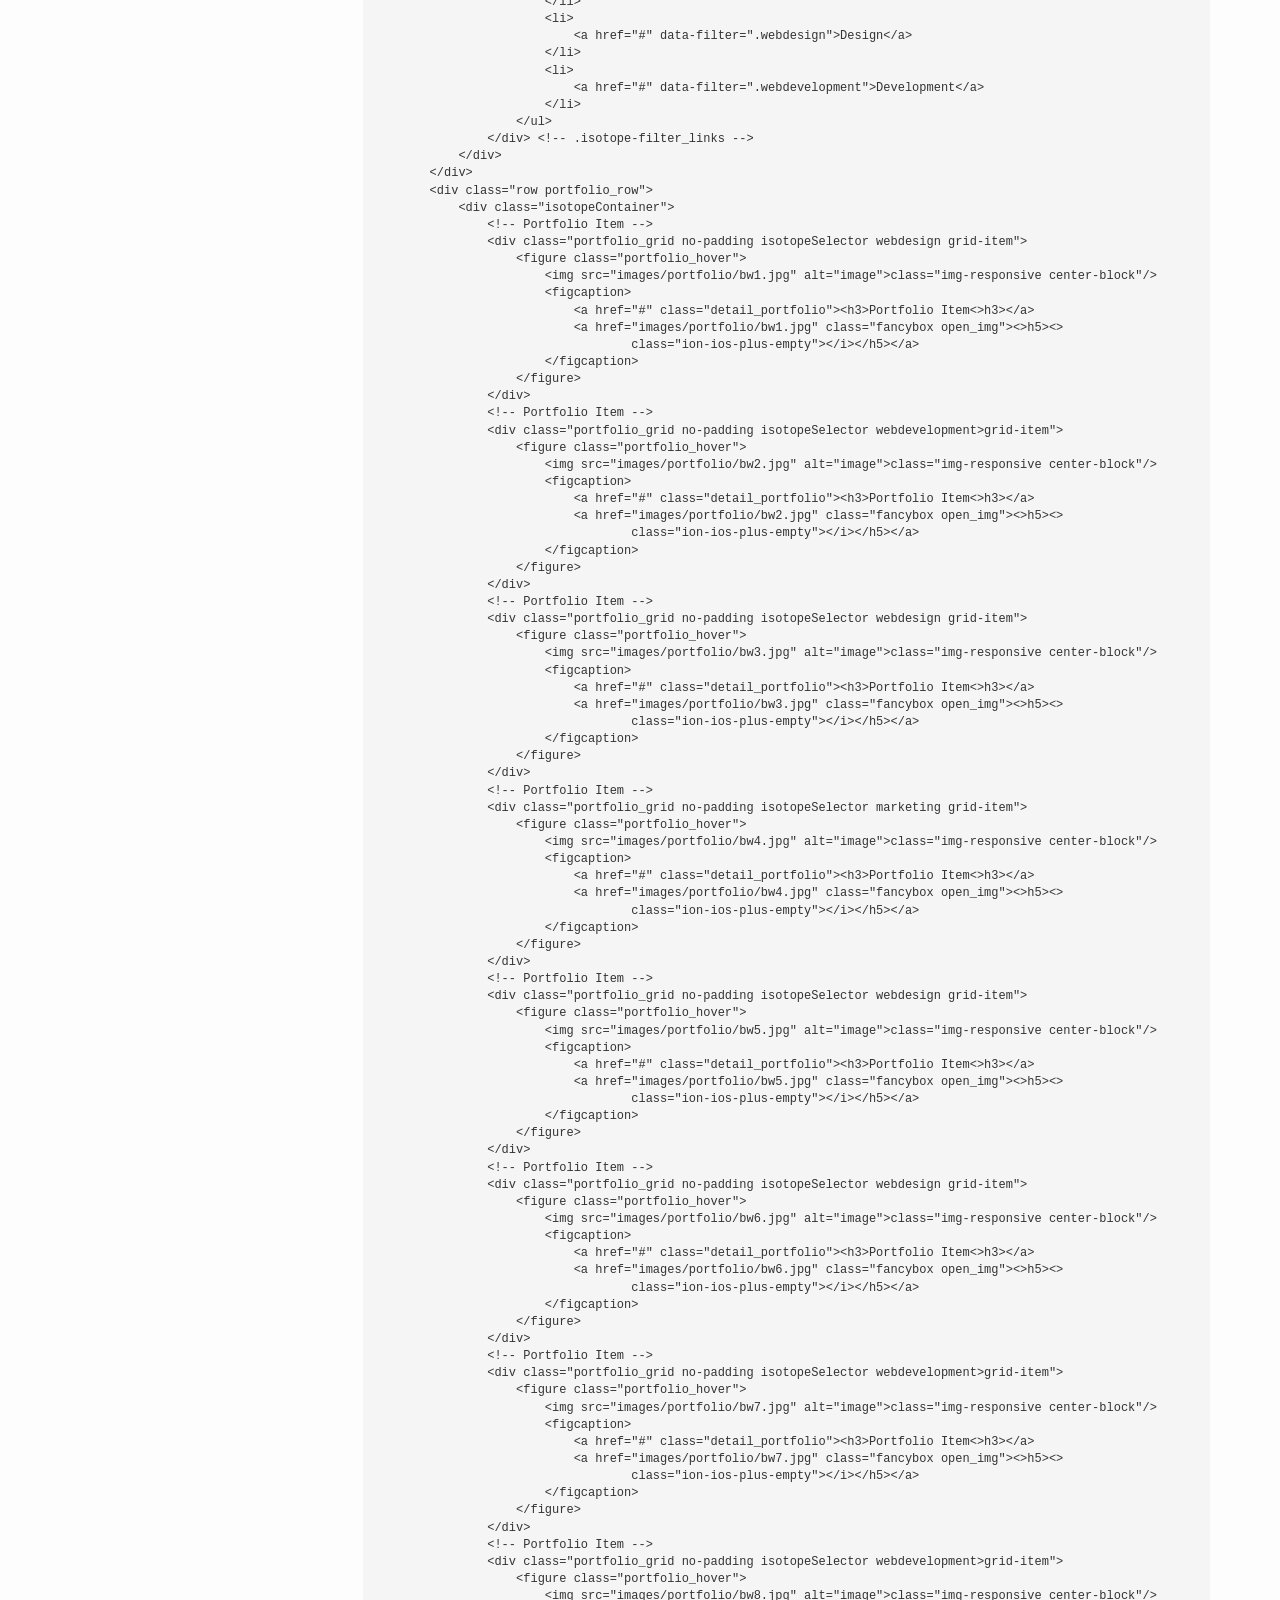
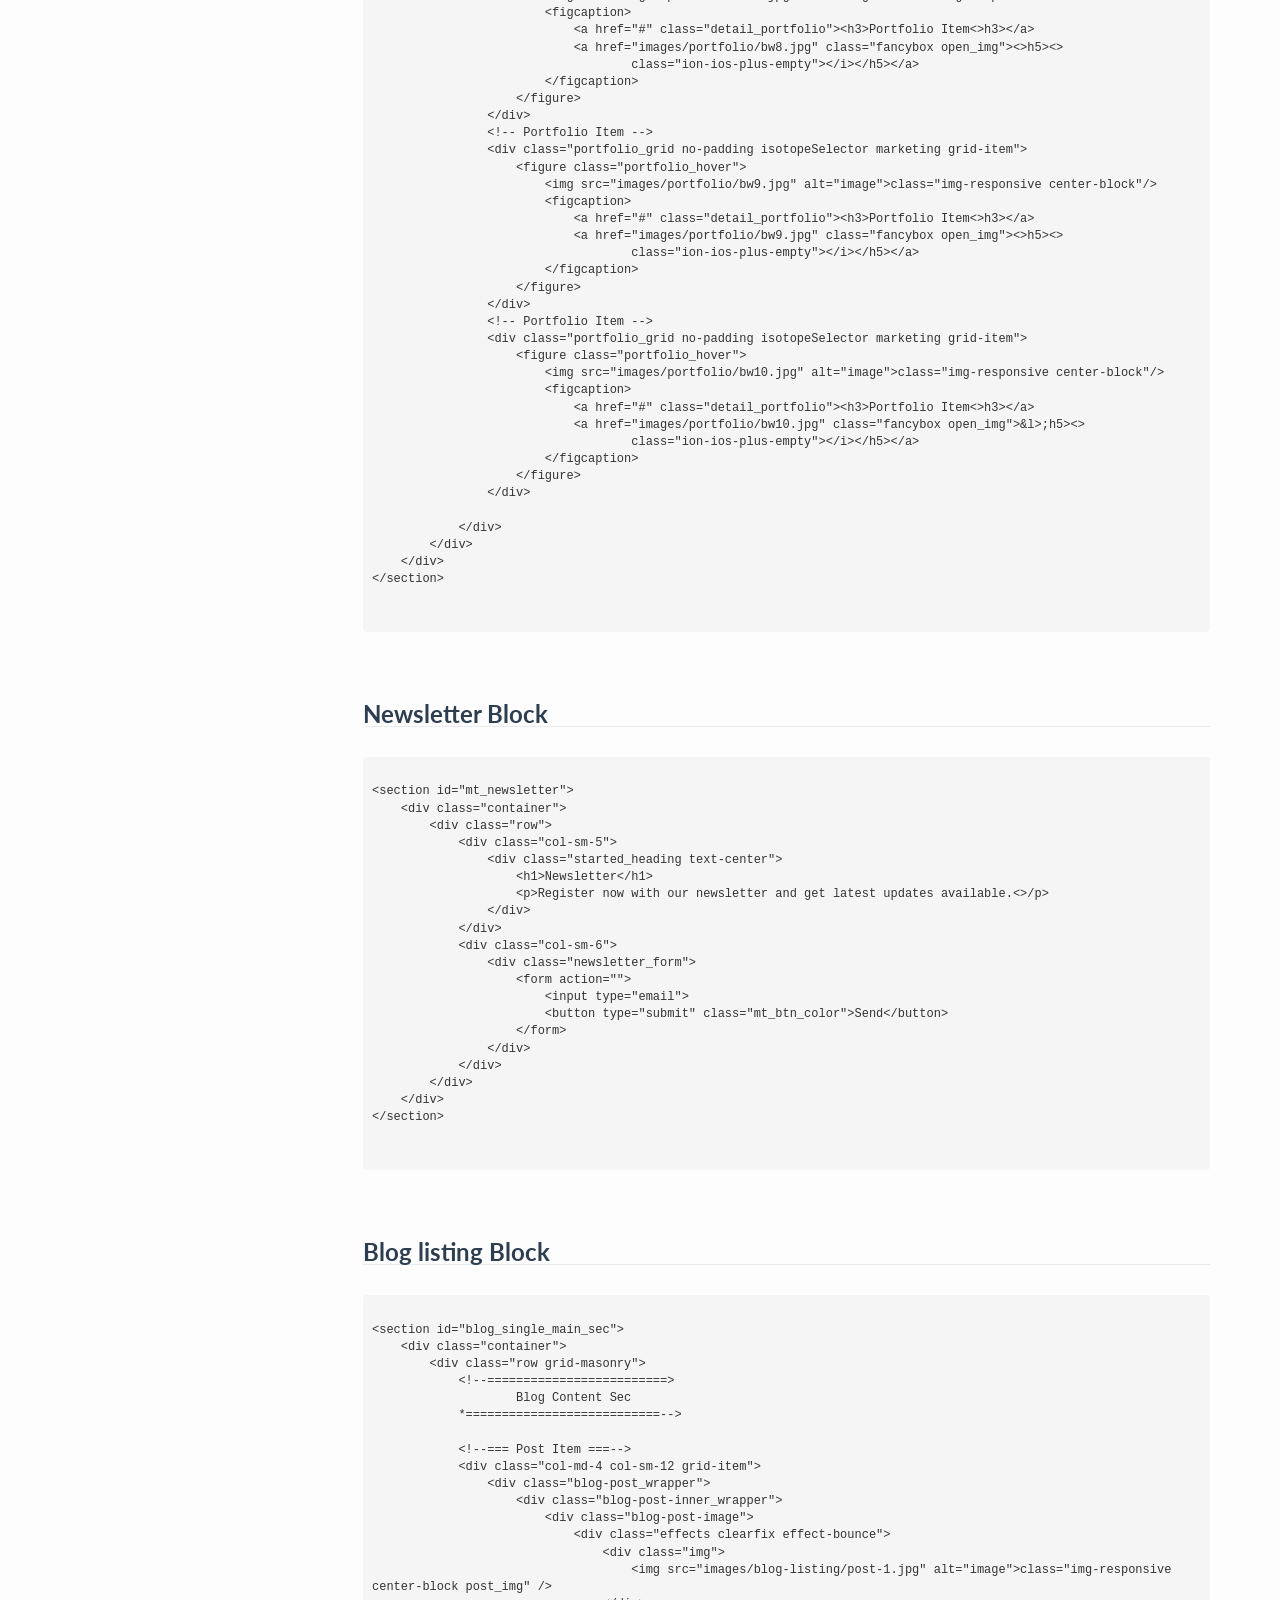
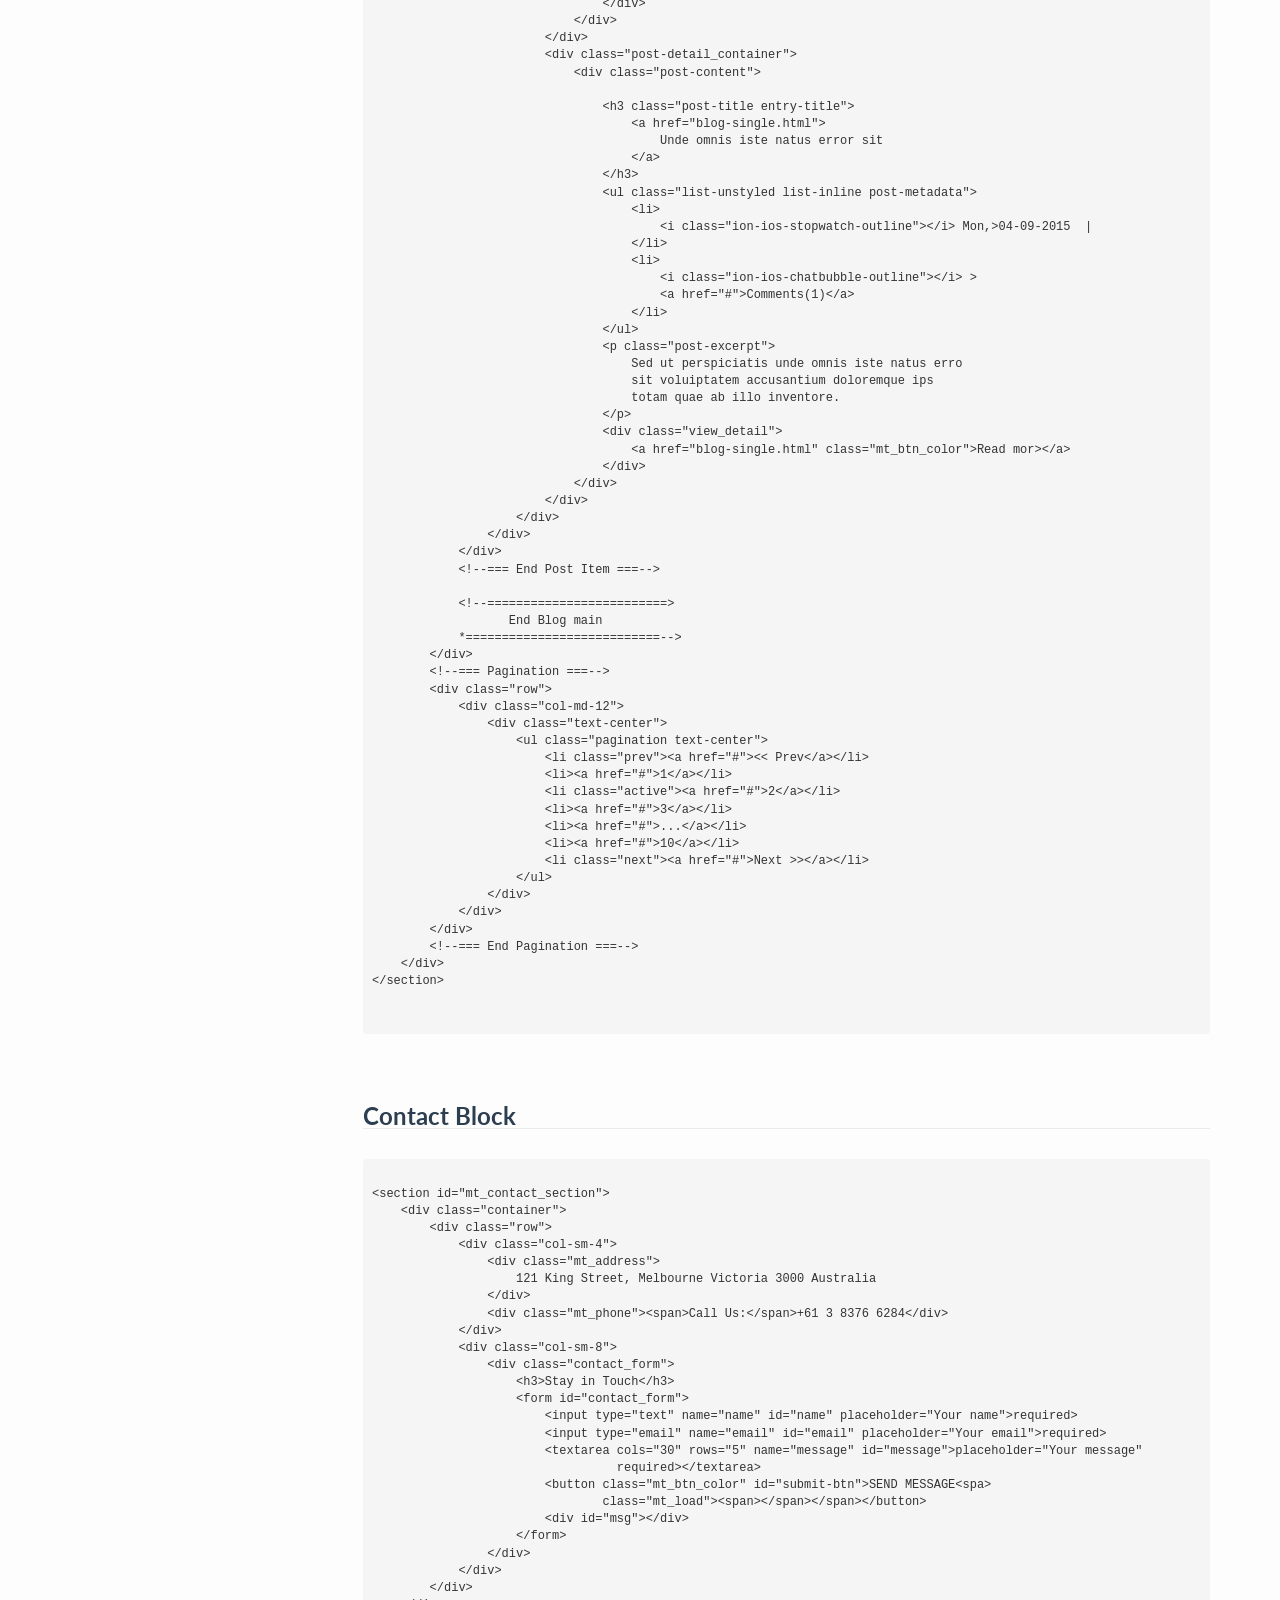
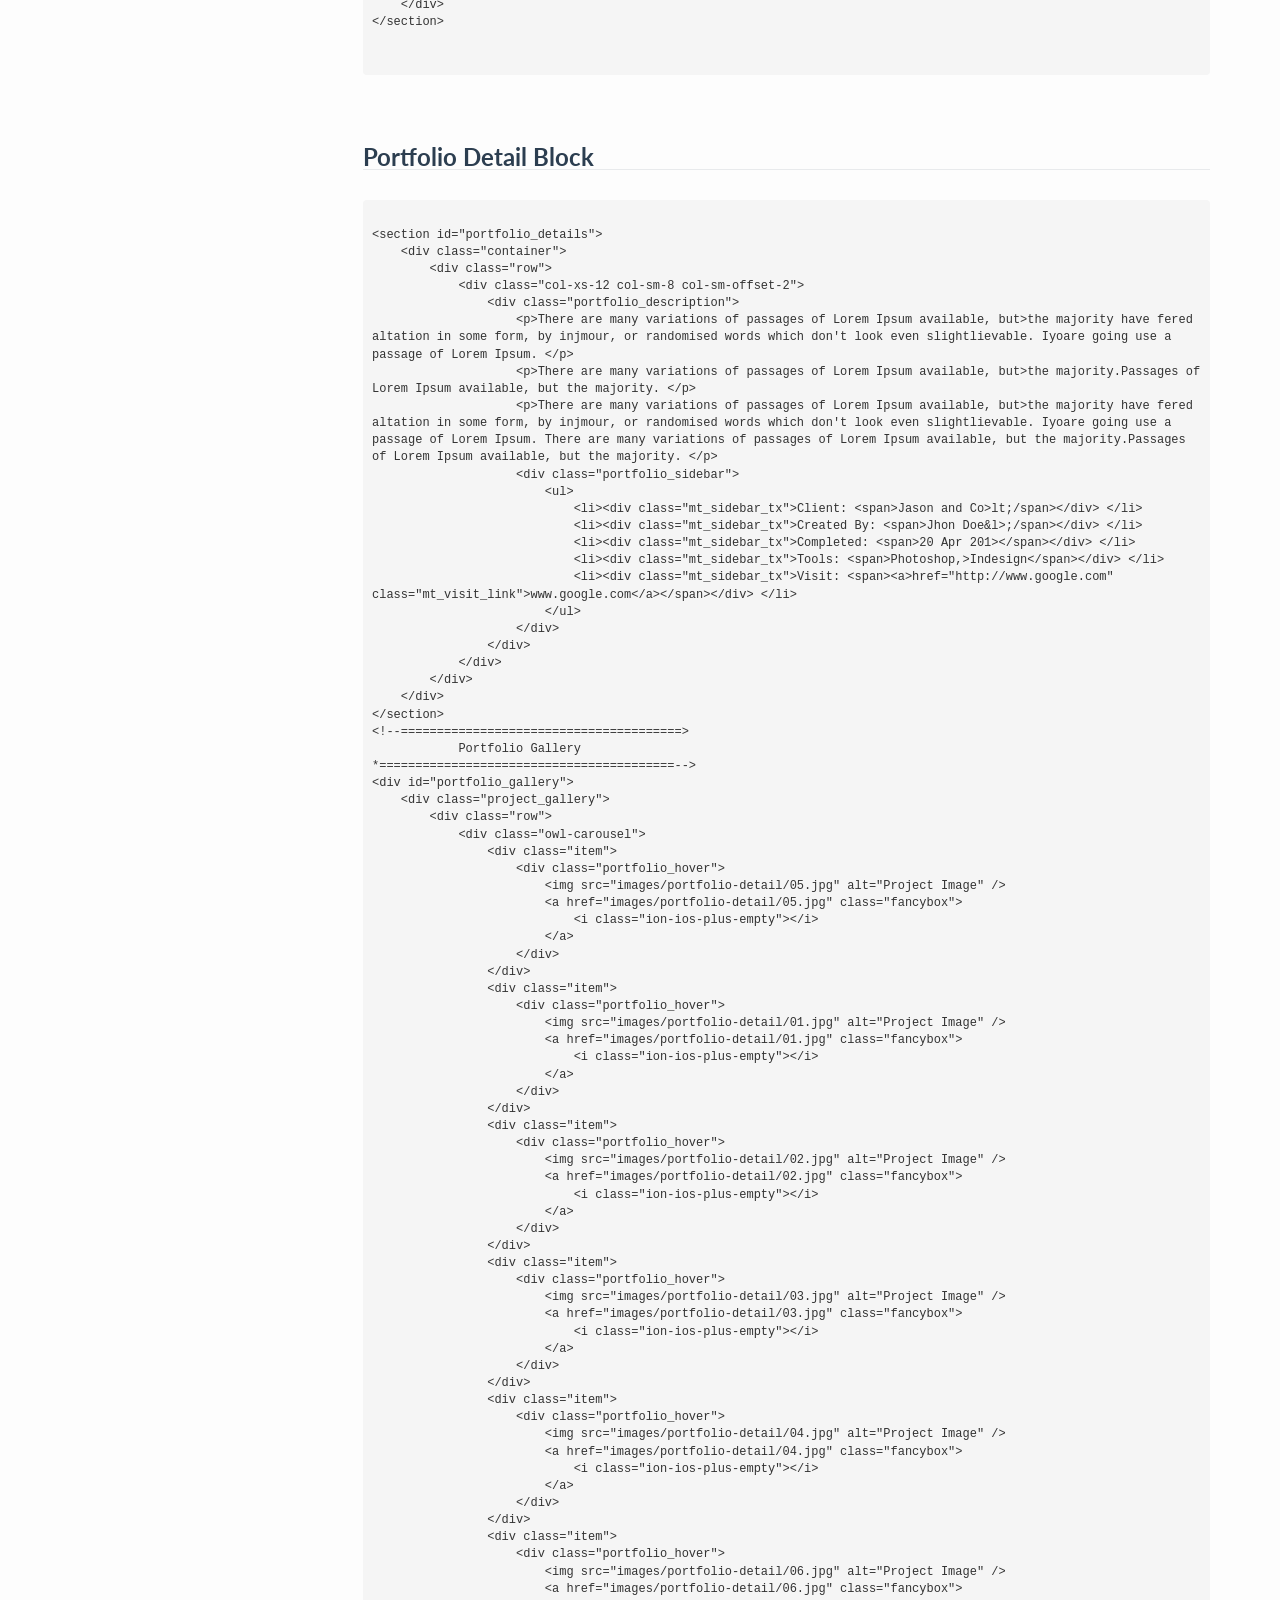
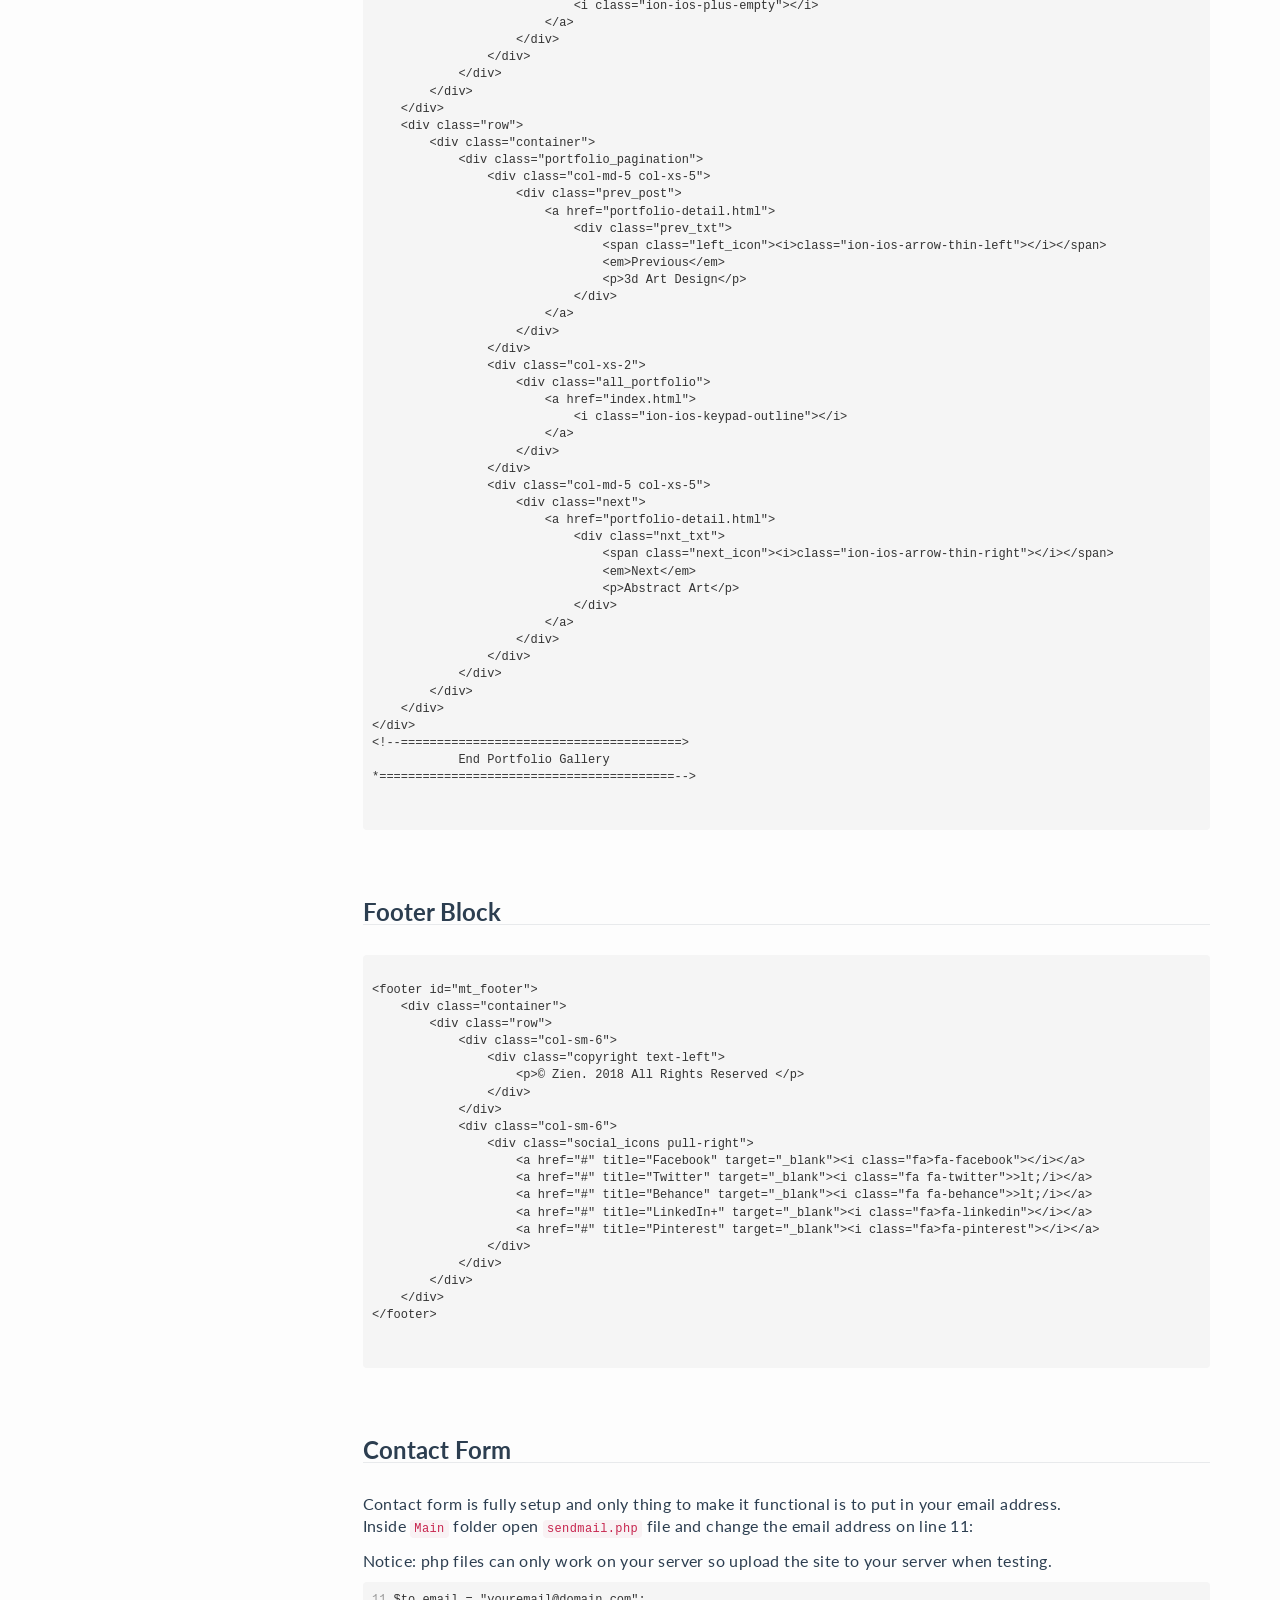
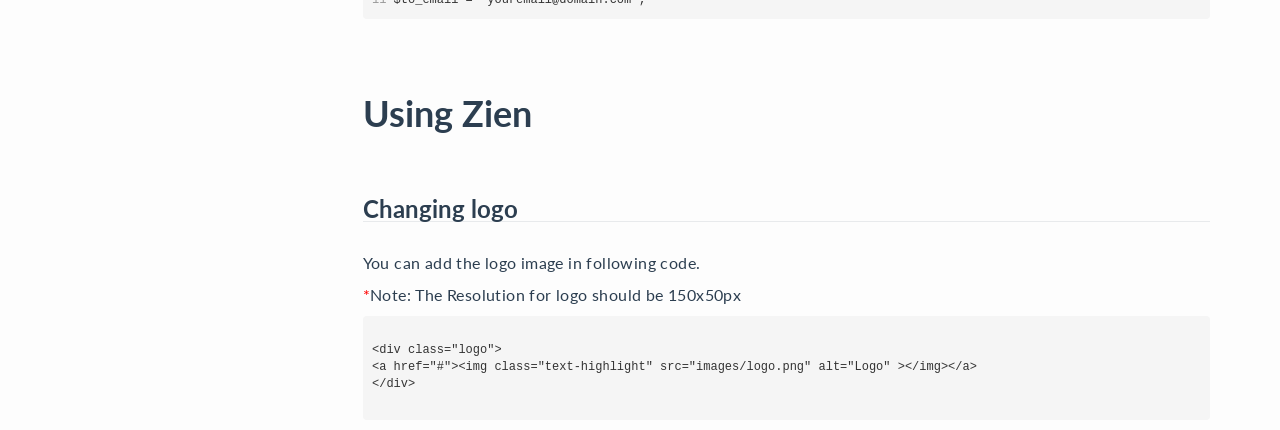
<file: docs/Documentation/index.html>
﻿
<!DOCTYPE html>
<!--[if IE 8 ]>
<html lang="en" class="ie8">
<![endif]-->
<!--[if (gt IE 8)]><!-->
<html lang="en">
<!--<![endif]-->
<head>
<!-- Meta -->
<meta charset="utf-8">
<meta content="IE=edge,chrome=1" http-equiv="X-UA-Compatible">
<title>Zien Documentation</title>
<meta content="yes" name="apple-mobile-web-app-capable">
<link rel="shortcut icon" type="image/x-icon" href="images/favicon.png">
<link href="https://fonts.googleapis.com/css?family=Lobster+Two:400,700" rel="stylesheet">
<!-- Usage: font-family: 'Lobster Two', cursive; -->
<link href='http://fonts.googleapis.com/css?family=Lato:100,300,400,700,900,300italic,400italic,700italic,900italic' rel='stylesheet' type='text/css'>
<link rel="stylesheet" href="css/bootstrap.css">
<link rel="stylesheet" href="css/doc.css">
</head>
<body>
<header class="navbar navbar-default navbar-fixed-top" role="banner">
<div class="container">
<div class="navbar-header">
<button class="navbar-toggle" type="button" data-toggle="collapse" data-target=".navbar-collapse">
<span class="sr-only">Toggle navigation</span>
<span class="icon-bar"></span>
<span class="icon-bar"></span>
<span class="icon-bar"></span>
</button>
</div>
<nav class="collapse navbar-collapse" role="navigation">
<ul class="nav navbar-nav navbar-right">
<li>
<a href="mailto:raventhemez@gmail.com" target="_top">Support</a>
</li>
</ul>
</nav>
<!-- Navigation end -->
</div>
<!-- Container end -->
</header>
<!-- Header end -->
<div id="content" class="sub-content">
<div class="container">
<div class="col-md-12">
<h1 class="super text-center"><span style="font-family: 'Lobster Two', cursive;font-style:italic;">Zien</span></h1>
<p class="lead text-center">Zien - Creative Portfolio Landing Page template documentation</p>
</div>
</div>
</div>
<div class="container bs-docs-container text-dark">
<div class="row">
<div class="col-md-3">
<div class="bs-sidebar hidden-print affix-top" role="complementary">
<ul class="nav bs-sidenav">
<li>
<a href="#getting-started">Getting Started</a>
<ul class="nav">
<li>
<a href="#welcome">
Welcome
</a>
</li>
<li>
<a href="#downloading-avoir">
Downloading Zien
</a>
</li>
<li>
<a href="#installation">
Installation
</a>
</li>
<li>
<a href="#setting-your-fonts">
Setting your fonts
</a>
</li>
<li>
<a href="#general-layout">
General Layout
</a>
</li>
</li>
</ul>
</li>
<!-- li header end -->
<li>
<a href="#layout">Layout</a>
<ul class="nav">
<li>
<a href="#sections">
Sections
</a>
</li>
<li>
<a href="#mt_header">
Header Block
</a>
</li>
<li>
<a href="#mt_banner">
Banner Block
</a>
</li>
<li>
<a href="#mt_portfolio">
Portfolio Block
</a>
</li>
<li>
<li>
<a href="#mt_blog">
Blog Block
</a>
</li>
<li>
<a href="#mt_contact_section">
Contact Block
</a>
</li>
<li>
<a href="#portfolio_details">
Portfolio Detail Block
</a>
</li>
<li>
<a href="#mt_footer">
Footer Block
</a>
</li>
<li>
<a href="#mt_contact_form">
Contact Form
</a>
</li>

</ul>
</li>
<li>
<a href="#using-avoir">Using Zien</a>
<ul class="nav">
                           
<li>
<a href="#changing-logo">
Changing logo
</a>
</li>
                            
</ul>
</li>
<!-- li header end -->
</ul>
</div>
</div>
<div class="col-md-9">
<div class="bs-docs-section">
<h1 id="getting-started">
Getting started
</h1>
<h2 id="welcome">
Welcome
</h2>
<p>
Hello there! Thanks for buying Zien. This is a template with solid design especially crafted to help you built your Landing page for your Work Showcasing.
<br><br>
The <strong>concept</strong> of this template is Personal portfolio. This template uses <a href="http://getbootstrap.com/">Twiter's Bootstrap Framework</a> and a <a href="http://www.ionicons.com/">custom font icons set</a> It is highly recomended that you are familiar in a way with at least HTML5 / CSS3 / Basic JQuery.
<br><br>
So let's jump directly to it, and start everything from scratch.
</p>
<h2 id="downloading-avoir">
Downloading Zien
</h2>
<p>
Once you download the zip file, unzip it. You should have the following folders &amp; files by now.
<table class="table table-bordered">
<thead>
<tr>
<th>Folder</th>
<th style="text-align:left">Contents</th>
</tr>
</thead>
<tbody>
<tr>
<td>Documentation</td>
<td style="text-align:left">Documentation and help instructions.</td>
</tr>
<tr>
<td>ZienTemplate Folder</td>
<td style="text-align:left">Zien Template Folder</td>
</tr>

</tbody>
</table>
</p>
<h2 id="installation">
Installation
</h2>
<p>
Install the template via ftp :
<ol>
<li>
Connect to your website host, using some of many FTP clients, for example FileZilla.
</li>
<li>
Go to your default server folder, and copy Zien into that folder.
</li>
</ol>
</p>
<h2 id="setting-your-fonts">
Setting your fonts
</h2>
<p>
To use google fonts, head over to <a href="https://www.google.com/fonts">Google's Fonts</a> and add whichever font you want to your collection. Once you finished, follow the instructions and place the generated link in your HTML's file <code>&lt;head&gt;</code> tag.
<br>
The link should look like this :
<pre><code>&lt;link href='http://fonts.googleapis.com/css?family=Lato' rel='stylesheet' type='text/css'&gt;</code></pre>
Next, go to style.css <em>(css/style.css)</em>, and replace the font family, with the font family you just copied.
<pre><code> body {
font-family: 'Your Font', verdana;
font-weight: 400;
} </code></pre>
</p>
<h2 id="general-layout">
General layout
</h2>
<p>
Every page is built with the latest standards of HTML5, validated with the W3C HTML Validation tool and it is compatible with the latest Twitter's Bootstrap.
<br><br>
All pages have 3 main parts:
<ol>
<li>
Navigation menu 1 ( For Landing page )
</li>
<li>
Navigation menu 2 ( For Blog Page and Single Post Page )
</li>
<li>
Sections with content (Including splash images/sections)
</li>
<li>
Footer
</li>
</ol>
</p>
<h1 id="layout">Layout</h1>
<h2 id="menu">
Navigation Menus For Landing Page
</h2>
<p>
The template's basic menu both desktop and mobile for Landing page or Home Page :
</p>
<p><span style="color: red;">*</span>Note: The Resolution for logo should be 150x50px</p>

<pre>
<code>
&lt;nav&gt;<br />
&lt;div class="navbar-wrapper" id="navigation"&gt;<br />
&lt;div class="navbar navbar-default navbar-fixed-top reveal-menu-home" role="navigation"&gt;<br />
&lt;div class="container nav-container"&gt;<br />
&lt;div class="row"&gt;<br />
&lt;div class="col-md-12"&gt;<br />
&lt;div class="navbar-header"&gt;<br />
&lt;button type="button" class="navbar-toggle" data-toggle="collapse" data-target=".navbar-collapse"&gt;<br />
&lt;span class="sr-only"&gt;Toggle navigation&lt;/span&gt;<br />
&lt;span class="icon-bar"&gt;&lt;/span&gt;<br />
&lt;span class="icon-bar"&gt;&lt;/span&gt;<br />
&lt;span class="icon-bar"&gt;&lt;/span&gt;<br />
&lt;/button&gt;<br />
&lt;div class="logo"&gt;<br />
&lt;a href="#"&gt;&lt;img class="text-highlight" src="images/logo.png" alt="Logo" &gt;&lt;/img&gt;&lt;/a&gt;<br />
&lt;/div&gt;<br />
&lt;/div&gt; &lt;!-- .navbar-header --&gt;<br />
&lt;div class="navbar-collapse collapse"&gt;<br />
&lt;ul class="nav navbar-nav navbar-right"&gt;<br />
&lt;li class="active"&gt;&lt;a href="index.html#home"&gt;Home&lt;/a&gt;&lt;/li&gt;<br />
&lt;li&gt;&lt;a href="#mt_about_me"&gt;About&lt;/a&gt;&lt;/li&gt;<br />
&lt;li&gt;&lt;a href="#mt_portfolio"&gt;Portfolio&lt;/a&gt;&lt;/li&gt;<br />
&lt;li&gt;&lt;a href="mt_services"&gt;Services&lt;/a&gt;&lt;/li&gt;<br />
&lt;li&gt;&lt;a href="#mt_blog"&gt;Blog&lt;/a&gt;&lt;/li&gt;<br />
&lt;li&gt;&lt;a href="#mt_pricing"&gt;Pricing&lt;/a&gt;&lt;/li&gt;<br />
&lt;li&gt;&lt;a href="#mt_contact"&gt;Contact Us&lt;/a&gt;&lt;/li&gt;<br />
&lt;/ul&gt;<br />
&lt;/div&gt;<br />
&lt;/div&gt; <br />
&lt;/div&gt; <br />
&lt;/div&gt; <br />
&lt;/div&gt; <br />
&lt;/div&gt; <br />
&lt;/nav&gt;
</code>
</pre>
</p>

<h2 id="sections">
Sections
</h2>
<p>
To setup a section use:
<pre>
<code>
&lt;section id="YOUR-SECTION ID"&gt;
&lt;/section&gt;
</code>
</pre>
</p>

<h2 id="mt_header">
Header Block
</h2>
<p>
    <pre>
        <code>
&lt;header id="mt_header"&gt;
    &lt;div class="container"&gt;
        &lt;div class="row"&gt;
            &lt;div class="navigation"&gt;
                &lt;div class="logo"&gt;
                    &lt;a href="index.html"&gt;
                        &lt;img src="images/logo.png" alt="Logo" class="img-responsive no_sticky_logo"&gt;
                        &lt;img src="images/logo-sticky.png" alt="Logo" class="img-responsive sticky_logo"&gt;
                    &lt;/a&gt;
                &lt;/div&gt;&lt;!--logo--&gt;
                &lt;nav class="main-nav"&gt;
                    &lt;div class="menu-btn"&gt;
                        &lt;button&gt;
                            &lt;div class="button_container menu-button"&gt;
                                &lt;span class="top"&gt;&lt;/span&gt;
                                &lt;span class="middle"&gt;&lt;/span&gt;
                                &lt;span class="bottom"&gt;&lt;/span&gt;
                            &lt;/div&gt;
                        &lt;/button&gt;
                    &lt;/div&gt;
                    &lt;ul&gt;
                        &lt;li&gt;
                            &lt;a class="nav-link js-scroll-trigger" href="index.html#home"&gt;Home&lt;/a&gt;
                        &lt;/li&gt;
                        &lt;li&gt;
                            &lt;a class="nav-link js-scroll-trigger" href="index.html#mt_about_me"&gt;About&lt;/a&gt;
                        &lt;/li&gt;
                        &lt;li&gt;
                            &lt;a class="nav-link js-scroll-trigger" href="index.html#mt_portfolio"&gt;Portfolio&lt;/a&gt;
                        &lt;/li&gt;
                        &lt;li&gt;
                            &lt;a class="nav-link js-scroll-trigger" href="index.html#mt_blog"&gt;Blog&lt;/a&gt;
                        &lt;/li&gt;
                        &lt;li&gt;
                            &lt;a class="nav-link js-scroll-trigger" href="index.html#mt_contact_section"&gt;Contact Us&lt;/a&gt;
                        &lt;/li&gt;
                    &lt;/ul&gt;
                &lt;/nav&gt;
            &lt;/div&gt;
        &lt;/div&gt;
    &lt;/div&gt;
&lt;/header&gt;
        </code>
    </pre>
</p>

<h2 id="mt_banner">
Banner Block
</h2>
<p>
    <pre>
        <code>
&lt;section id="mt_banner" style="background-image: url(images/home-banner.jpg)"&gt;
    &lt;div class="container"&gt;
        &lt;div class="row"&gt;
            &lt;div class="banner-wrapper"&gt;
                &lt;div class="banner-caption"&gt;
                    &lt;h1 class="wow fadeInUp" data-wow-delay="0.1">DIGITAL CREATIVE&lt;span&gt;AGENCY&lt;/span>&lt;/h1&gt;
                    &lt;p>We bring ide@s to life&lt;/p&gt;
                    &lt;a href="#mt_portfolio" class="mt_btn_color banner_down">&lt;i&gt;class="ion-ios-arrow-thin-down">&lt;/i>&lt;/a&gt;
                &lt;/div>&lt;!--banner-caption--&gt;
            &lt;/div>&lt;!--banner-wrapper--&gt;
        &lt;/div&gt;
    &lt;/div&gt;
&lt;/section&gt;
        </code>
    </pre>
</p>

<h2 id="mt_about_me">
About Me Block
</h2>
<p>
    <pre>
        <code>
&lt;section id="mt_about_me"&gt;
    &lt;div class="container"&gt;
        &lt;div class="row"&gt;
            &lt;div class="col-sm-3"&gt;
                &lt;div class="about_heading"&gt;
                    &lt;h2&gt;About Us&lt;/h2&gt;
                    &lt;span&gt;Creative Design&lt;/span&gt;
                &lt;/div&gt;
            &lt;/div&gt;
            &lt;div class="col-xs-12 col-sm-4"&gt;
                &lt;div class="mt_about_me"&gt;
                    &lt;h3&gt;Design is not Easy to Think&lt;/h3&gt;
                    &lt;p&gt;
                        It is a long established fact that a reader will be distracted by the readable content of a page
                        when looking at its layout. page
                        when looking at its layout.
                    &lt;/p&gt;
                    &lt;p&gt;
                        It is a long established fact that a reader will be distracted by the readable content of a page
                        when looking at its layout. 
                    &lt;/p&gt;
                    &lt;p&gt;
                        It is a long established fact that a reader will be distracted by the readable content of a page
                        when looking at its layout. content of a page.
                    &lt;/p&gt;
                &lt;/div&gt;

            &lt;/div&gt;
            &lt;div class="col-xs-12 col-sm-4 col-md-4"&gt;
                &lt;div class="about_img wow fadeInUp" data-wow-delay="0.3" &gt;
                    &lt;img src="images/about-me.jpg" alt="About Me"&gt;
                &lt;/div&gt;
            &lt;/div&gt;
        &lt;/div&gt;
    &lt;/div&gt;
    &lt;div class="grey-svg"&gt;
        &lt;svg viewBox="0 0 2880 454.884" enable-background="new 0 0 2880 454.884" xml:space="preserve"&gt;
            &lt;polygon points="2880,454.884 0,454.884 0,0 1895.16,454.356 2880,311.572 "&gt;&lt;/polygon&gt;
        &lt;/svg&gt;
    &lt;/div&gt;&lt;!--white-svg--&gt;
&lt;/section&gt;
        </code>
    </pre>
</p>

<h2 id="portfolio_details">
Portfolio Block
</h2>
<p>
    <pre>
        <code>
&lt;section id="mt_portfolio" class="gallery-section gallery-page"&gt;
    &lt;div class="container"&gt;
        &lt;div class="row"&gt;
            &lt;div class="col-md-12"&gt;
                &lt;div class="mt_filter"&gt;
                    &lt;ul class="list-inline text-center filter"&gt;
                        &lt;li&gt;
                            &lt;a class="active" href="#" data-filter="*">All&lt;/a&gt;
                        &lt;/li&gt;
                        &lt;li&gt;
                            &lt;a href="#" data-filter=".marketing">Marketing&lt;/a&gt;
                        &lt;/li&gt;
                        &lt;li&gt;
                            &lt;a href="#" data-filter=".webdesign">Design&lt;/a&gt;
                        &lt;/li&gt;
                        &lt;li&gt;
                            &lt;a href="#" data-filter=".webdevelopment">Development&lt;/a&gt;
                        &lt;/li&gt;
                    &lt;/ul&gt;
                &lt;/div> &lt;!-- .isotope-filter_links --&gt;
            &lt;/div&gt;
        &lt;/div&gt;
        &lt;div class="row portfolio_row"&gt;
            &lt;div class="isotopeContainer"&gt;
                &lt;!-- Portfolio Item --&gt;
                &lt;div class="portfolio_grid no-padding isotopeSelector webdesign grid-item"&gt;
                    &lt;figure class="portfolio_hover"&gt;
                        &lt;img src="images/portfolio/bw1.jpg" alt="image"&gt;class="img-responsive center-block"/>
                        &lt;figcaption&gt;
                            &lt;a href="#" class="detail_portfolio">&lt;h3>Portfolio Item&lt;&gt;h3>&lt;/a&gt;
                            &lt;a href="images/portfolio/bw1.jpg" class="fancybox open_img">&lt&gt;h5>&lt;&gt;
                                    class="ion-ios-plus-empty">&lt;/i>&lt;/h5>&lt;/a&gt;
                        &lt;/figcaption&gt;
                    &lt;/figure&gt;
                &lt;/div&gt;
                &lt;!-- Portfolio Item --&gt;
                &lt;div class="portfolio_grid no-padding isotopeSelector webdevelopment&gt;grid-item">
                    &lt;figure class="portfolio_hover"&gt;
                        &lt;img src="images/portfolio/bw2.jpg" alt="image"&gt;class="img-responsive center-block"/>
                        &lt;figcaption&gt;
                            &lt;a href="#" class="detail_portfolio">&lt;h3>Portfolio Item&lt;&gt;h3>&lt;/a&gt;
                            &lt;a href="images/portfolio/bw2.jpg" class="fancybox open_img">&lt&gt;h5>&lt;&gt;
                                    class="ion-ios-plus-empty">&lt;/i>&lt;/h5>&lt;/a&gt;
                        &lt;/figcaption&gt;
                    &lt;/figure&gt;
                &lt;/div&gt;
                &lt;!-- Portfolio Item --&gt;
                &lt;div class="portfolio_grid no-padding isotopeSelector webdesign grid-item"&gt;
                    &lt;figure class="portfolio_hover"&gt;
                        &lt;img src="images/portfolio/bw3.jpg" alt="image"&gt;class="img-responsive center-block"/>
                        &lt;figcaption&gt;
                            &lt;a href="#" class="detail_portfolio">&lt;h3>Portfolio Item&lt;&gt;h3>&lt;/a&gt;
                            &lt;a href="images/portfolio/bw3.jpg" class="fancybox open_img">&lt&gt;h5>&lt;&gt;
                                    class="ion-ios-plus-empty">&lt;/i>&lt;/h5>&lt;/a&gt;
                        &lt;/figcaption&gt;
                    &lt;/figure&gt;
                &lt;/div&gt;
                &lt;!-- Portfolio Item --&gt;
                &lt;div class="portfolio_grid no-padding isotopeSelector marketing grid-item"&gt;
                    &lt;figure class="portfolio_hover"&gt;
                        &lt;img src="images/portfolio/bw4.jpg" alt="image"&gt;class="img-responsive center-block"/>
                        &lt;figcaption&gt;
                            &lt;a href="#" class="detail_portfolio">&lt;h3>Portfolio Item&lt;&gt;h3>&lt;/a&gt;
                            &lt;a href="images/portfolio/bw4.jpg" class="fancybox open_img">&lt&gt;h5>&lt;&gt;
                                    class="ion-ios-plus-empty">&lt;/i>&lt;/h5>&lt;/a&gt;
                        &lt;/figcaption&gt;
                    &lt;/figure&gt;
                &lt;/div&gt;
                &lt;!-- Portfolio Item --&gt;
                &lt;div class="portfolio_grid no-padding isotopeSelector webdesign grid-item"&gt;
                    &lt;figure class="portfolio_hover"&gt;
                        &lt;img src="images/portfolio/bw5.jpg" alt="image"&gt;class="img-responsive center-block"/>
                        &lt;figcaption&gt;
                            &lt;a href="#" class="detail_portfolio">&lt;h3>Portfolio Item&lt;&gt;h3>&lt;/a&gt;
                            &lt;a href="images/portfolio/bw5.jpg" class="fancybox open_img">&lt&gt;h5>&lt;&gt;
                                    class="ion-ios-plus-empty">&lt;/i>&lt;/h5>&lt;/a&gt;
                        &lt;/figcaption&gt;
                    &lt;/figure&gt;
                &lt;/div&gt;
                &lt;!-- Portfolio Item --&gt;
                &lt;div class="portfolio_grid no-padding isotopeSelector webdesign grid-item"&gt;
                    &lt;figure class="portfolio_hover"&gt;
                        &lt;img src="images/portfolio/bw6.jpg" alt="image"&gt;class="img-responsive center-block"/>
                        &lt;figcaption&gt;
                            &lt;a href="#" class="detail_portfolio">&lt;h3>Portfolio Item&lt;&gt;h3>&lt;/a&gt;
                            &lt;a href="images/portfolio/bw6.jpg" class="fancybox open_img">&lt&gt;h5>&lt;&gt;
                                    class="ion-ios-plus-empty">&lt;/i>&lt;/h5>&lt;/a&gt;
                        &lt;/figcaption&gt;
                    &lt;/figure&gt;
                &lt;/div&gt;
                &lt;!-- Portfolio Item --&gt;
                &lt;div class="portfolio_grid no-padding isotopeSelector webdevelopment&gt;grid-item">
                    &lt;figure class="portfolio_hover"&gt;
                        &lt;img src="images/portfolio/bw7.jpg" alt="image"&gt;class="img-responsive center-block"/>
                        &lt;figcaption&gt;
                            &lt;a href="#" class="detail_portfolio">&lt;h3>Portfolio Item&lt;&gt;h3>&lt;/a&gt;
                            &lt;a href="images/portfolio/bw7.jpg" class="fancybox open_img">&lt&gt;h5>&lt;&gt;
                                    class="ion-ios-plus-empty">&lt;/i>&lt;/h5>&lt;/a&gt;
                        &lt;/figcaption&gt;
                    &lt;/figure&gt;
                &lt;/div&gt;
                &lt;!-- Portfolio Item --&gt;
                &lt;div class="portfolio_grid no-padding isotopeSelector webdevelopment&gt;grid-item">
                    &lt;figure class="portfolio_hover"&gt;
                        &lt;img src="images/portfolio/bw8.jpg" alt="image"&gt;class="img-responsive center-block"/>
                        &lt;figcaption&gt;
                            &lt;a href="#" class="detail_portfolio">&lt;h3>Portfolio Item&lt;&gt;h3>&lt;/a&gt;
                            &lt;a href="images/portfolio/bw8.jpg" class="fancybox open_img">&lt&gt;h5>&lt;&gt;
                                    class="ion-ios-plus-empty">&lt;/i>&lt;/h5>&lt;/a&gt;
                        &lt;/figcaption&gt;
                    &lt;/figure&gt;
                &lt;/div&gt;
                &lt;!-- Portfolio Item --&gt;
                &lt;div class="portfolio_grid no-padding isotopeSelector marketing grid-item"&gt;
                    &lt;figure class="portfolio_hover"&gt;
                        &lt;img src="images/portfolio/bw9.jpg" alt="image"&gt;class="img-responsive center-block"/>
                        &lt;figcaption&gt;
                            &lt;a href="#" class="detail_portfolio">&lt;h3>Portfolio Item&lt;&gt;h3>&lt;/a&gt;
                            &lt;a href="images/portfolio/bw9.jpg" class="fancybox open_img">&lt&gt;h5>&lt;&gt;
                                    class="ion-ios-plus-empty">&lt;/i>&lt;/h5>&lt;/a&gt;
                        &lt;/figcaption&gt;
                    &lt;/figure&gt;
                &lt;/div&gt;
                &lt;!-- Portfolio Item --&gt;
                &lt;div class="portfolio_grid no-padding isotopeSelector marketing grid-item"&gt;
                    &lt;figure class="portfolio_hover"&gt;
                        &lt;img src="images/portfolio/bw10.jpg" alt="image"&gt;class="img-responsive center-block"/>
                        &lt;figcaption&gt;
                            &lt;a href="#" class="detail_portfolio">&lt;h3>Portfolio Item&lt;&gt;h3>&lt;/a&gt;
                            &lt;a href="images/portfolio/bw10.jpg" class="fancybox open_img">&l&gt;;h5>&lt;&gt;
                                    class="ion-ios-plus-empty">&lt;/i>&lt;/h5>&lt;/a&gt;
                        &lt;/figcaption&gt;
                    &lt;/figure&gt;
                &lt;/div&gt;

            &lt;/div&gt;
        &lt;/div&gt;
    &lt;/div&gt;
&lt;/section&gt;
        </code>
    </pre>
</p>

<h2 id="mt_newsletter">
Newsletter Block
</h2>
<p>
    <pre>
        <code>
&lt;section id="mt_newsletter"&gt;
    &lt;div class="container"&gt;
        &lt;div class="row"&gt;
            &lt;div class="col-sm-5"&gt;
                &lt;div class="started_heading text-center"&gt;
                    &lt;h1>Newsletter&lt;/h1&gt;
                    &lt;p>Register now with our newsletter and get latest updates available.&lt&gt;/p&gt;
                &lt;/div&gt;
            &lt;/div&gt;
            &lt;div class="col-sm-6"&gt;
                &lt;div class="newsletter_form"&gt;
                    &lt;form action=""&gt;
                        &lt;input type="email"&gt;
                        &lt;button type="submit" class="mt_btn_color">Send&lt;/button&gt;
                    &lt;/form&gt;
                &lt;/div&gt;
            &lt;/div&gt;
        &lt;/div&gt;
    &lt;/div&gt;
&lt;/section&gt;
        </code>
    </pre>
</p>


<h2 id="mt_blog">
Blog listing Block
</h2>
<p>
    <pre>
        <code>
&lt;section id="blog_single_main_sec"&gt;
    &lt;div class="container"&gt;
        &lt;div class="row grid-masonry"&gt;
            &lt;!--=========================&gt;
                    Blog Content Sec
            *===========================-->

            &lt;!--=== Post Item ===--&gt;
            &lt;div class="col-md-4 col-sm-12 grid-item"&gt;
                &lt;div class="blog-post_wrapper"&gt;
                    &lt;div class="blog-post-inner_wrapper"&gt;
                        &lt;div class="blog-post-image"&gt;
                            &lt;div class="effects clearfix effect-bounce"&gt;
                                &lt;div class="img"&gt;
                                    &lt;img src="images/blog-listing/post-1.jpg" alt="image"&gt;class="img-responsive center-block post_img" />
                                &lt;/div&gt;
                            &lt;/div&gt;
                        &lt;/div&gt;
                        &lt;div class="post-detail_container"&gt;
                            &lt;div class="post-content"&gt;
                                
                                &lt;h3 class="post-title entry-title"&gt;
                                    &lt;a href="blog-single.html"&gt;
                                        Unde omnis iste natus error sit
                                    &lt;/a&gt;
                                &lt;/h3&gt;
                                &lt;ul class="list-unstyled list-inline post-metadata"&gt;
                                    &lt;li&gt;
                                        &lt;i class="ion-ios-stopwatch-outline">&lt;/i> Mon,&gt;04-09-2015&nbsp;&nbsp;|
                                    &lt;/li&gt;
                                    &lt;li&gt;
                                        &lt;i class="ion-ios-chatbubble-outline">&lt;/i>&nbsp&gt;
                                        &lt;a href="#">Comments(1)&lt;/a&gt;
                                    &lt;/li&gt;
                                &lt;/ul&gt;
                                &lt;p class="post-excerpt"&gt;
                                    Sed ut perspiciatis unde omnis iste natus erro
                                    sit voluiptatem accusantium doloremque ips
                                    totam quae ab illo inventore.
                                &lt;/p&gt;
                                &lt;div class="view_detail"&gt;
                                    &lt;a href="blog-single.html" class="mt_btn_color">Read mor&gt;&lt;/a&gt;
                                &lt;/div&gt;
                            &lt;/div&gt;
                        &lt;/div&gt;
                    &lt;/div&gt;
                &lt;/div&gt;
            &lt;/div&gt;
            &lt;!--=== End Post Item ===--&gt;

            &lt;!--=========================&gt;
                   End Blog main
            *===========================-->
        &lt;/div&gt;
        &lt;!--=== Pagination ===--&gt;
        &lt;div class="row"&gt;
            &lt;div class="col-md-12"&gt;
                &lt;div class="text-center"&gt;
                    &lt;ul class="pagination text-center"&gt;
                        &lt;li class="prev">&lt;a href="#">&lt;&lt; Prev&lt;/a>&lt;/li&gt;
                        &lt;li>&lt;a href="#">1&lt;/a>&lt;/li&gt;
                        &lt;li class="active">&lt;a href="#">2&lt;/a>&lt;/li&gt;
                        &lt;li>&lt;a href="#">3&lt;/a>&lt;/li&gt;
                        &lt;li>&lt;a href="#">...&lt;/a>&lt;/li&gt;
                        &lt;li>&lt;a href="#">10&lt;/a>&lt;/li&gt;
                        &lt;li class="next">&lt;a href="#">Next >>&lt;/a>&lt;/li&gt;
                    &lt;/ul&gt;
                &lt;/div&gt;
            &lt;/div&gt;
        &lt;/div&gt;
        &lt;!--=== End Pagination ===--&gt;
    &lt;/div&gt;
&lt;/section&gt;
        </code>
    </pre>
</p>

<h2 id="mt_contact_section">
Contact Block
</h2>
<p>
    <pre>
        <code>
&lt;section id="mt_contact_section"&gt;
    &lt;div class="container"&gt;
        &lt;div class="row"&gt;
            &lt;div class="col-sm-4"&gt;
                &lt;div class="mt_address"&gt;
                    121 King Street, Melbourne Victoria 3000 Australia
                &lt;/div&gt;
                &lt;div class="mt_phone">&lt;span>Call Us:&lt;/span>+61 3 8376 6284&lt;/div&gt;
            &lt;/div&gt;
            &lt;div class="col-sm-8"&gt;
                &lt;div class="contact_form"&gt;
                    &lt;h3>Stay in Touch&lt;/h3&gt;
                    &lt;form id="contact_form"&gt;
                        &lt;input type="text" name="name" id="name" placeholder="Your name"&gt;required>
                        &lt;input type="email" name="email" id="email" placeholder="Your email"&gt;required>
                        &lt;textarea cols="30" rows="5" name="message" id="message"&gt;placeholder="Your message"
                                  required>&lt;/textarea&gt;
                        &lt;button class="mt_btn_color" id="submit-btn">SEND MESSAGE&lt;spa&gt;
                                class="mt_load">&lt;span>&lt;/span>&lt;/span>&lt;/button&gt;
                        &lt;div id="msg">&lt;/div&gt;
                    &lt;/form&gt;
                &lt;/div&gt;
            &lt;/div&gt;
        &lt;/div&gt;
    &lt;/div&gt;
&lt;/section&gt;
        </code>
    </pre>
</p>
<h2 id="mt_contact_section">
Portfolio Detail Block
</h2>
<p>
    <pre>
        <code>
&lt;section id="portfolio_details"&gt;
    &lt;div class="container"&gt;
        &lt;div class="row"&gt;
            &lt;div class="col-xs-12 col-sm-8 col-sm-offset-2"&gt;
                &lt;div class="portfolio_description"&gt;
                    &lt;p>There are many variations of passages of Lorem Ipsum available, but&gt;the majority have fered altation in some form, by injmour, or randomised words which don't look even slightlievable. Iyoare going use a passage of Lorem Ipsum. &lt;/p&gt;
                    &lt;p>There are many variations of passages of Lorem Ipsum available, but&gt;the majority.Passages of Lorem Ipsum available, but the majority. &lt;/p&gt;
                    &lt;p>There are many variations of passages of Lorem Ipsum available, but&gt;the majority have fered altation in some form, by injmour, or randomised words which don't look even slightlievable. Iyoare going use a passage of Lorem Ipsum. There are many variations of passages of Lorem Ipsum available, but the majority.Passages of Lorem Ipsum available, but the majority. &lt;/p&gt;
                    &lt;div class="portfolio_sidebar"&gt;
                        &lt;ul&gt;
                            &lt;li>&lt;div class="mt_sidebar_tx">Client: &lt;span>Jason and Co&gt;lt;/span>&lt;/div> &lt;/li&gt;
                            &lt;li>&lt;div class="mt_sidebar_tx">Created By: &lt;span>Jhon Doe&l&gt;;/span>&lt;/div> &lt;/li&gt;
                            &lt;li>&lt;div class="mt_sidebar_tx">Completed: &lt;span>20 Apr 201&gt;&lt;/span>&lt;/div> &lt;/li&gt;
                            &lt;li>&lt;div class="mt_sidebar_tx">Tools: &lt;span>Photoshop,&gt;Indesign&lt;/span>&lt;/div> &lt;/li&gt;
                            &lt;li>&lt;div class="mt_sidebar_tx">Visit: &lt;span>&lt;a&gt;href="http://www.google.com" class="mt_visit_link">www.google.com&lt;/a>&lt;/span>&lt;/div> &lt;/li&gt;
                        &lt;/ul&gt;
                    &lt;/div&gt;
                &lt;/div&gt;
            &lt;/div&gt;
        &lt;/div&gt;
    &lt;/div&gt;
&lt;/section&gt;
&lt;!--=======================================&gt;
            Portfolio Gallery
*=========================================--&gt;
&lt;div id="portfolio_gallery"&gt;
    &lt;div class="project_gallery"&gt;
        &lt;div class="row"&gt;
            &lt;div class="owl-carousel"&gt;
                &lt;div class="item"&gt;
                    &lt;div class="portfolio_hover"&gt;
                        &lt;img src="images/portfolio-detail/05.jpg" alt="Project Image" /&gt;
                        &lt;a href="images/portfolio-detail/05.jpg" class="fancybox"&gt;
                            &lt;i class="ion-ios-plus-empty">&lt;/i&gt;
                        &lt;/a&gt;
                    &lt;/div&gt;
                &lt;/div&gt;
                &lt;div class="item"&gt;
                    &lt;div class="portfolio_hover"&gt;
                        &lt;img src="images/portfolio-detail/01.jpg" alt="Project Image" /&gt;
                        &lt;a href="images/portfolio-detail/01.jpg" class="fancybox"&gt;
                            &lt;i class="ion-ios-plus-empty">&lt;/i&gt;
                        &lt;/a&gt;
                    &lt;/div&gt;
                &lt;/div&gt;
                &lt;div class="item"&gt;
                    &lt;div class="portfolio_hover"&gt;
                        &lt;img src="images/portfolio-detail/02.jpg" alt="Project Image" /&gt;
                        &lt;a href="images/portfolio-detail/02.jpg" class="fancybox"&gt;
                            &lt;i class="ion-ios-plus-empty">&lt;/i&gt;
                        &lt;/a&gt;
                    &lt;/div&gt;
                &lt;/div&gt;
                &lt;div class="item"&gt;
                    &lt;div class="portfolio_hover"&gt;
                        &lt;img src="images/portfolio-detail/03.jpg" alt="Project Image" /&gt;
                        &lt;a href="images/portfolio-detail/03.jpg" class="fancybox"&gt;
                            &lt;i class="ion-ios-plus-empty">&lt;/i&gt;
                        &lt;/a&gt;
                    &lt;/div&gt;
                &lt;/div&gt;
                &lt;div class="item"&gt;
                    &lt;div class="portfolio_hover"&gt;
                        &lt;img src="images/portfolio-detail/04.jpg" alt="Project Image" /&gt;
                        &lt;a href="images/portfolio-detail/04.jpg" class="fancybox"&gt;
                            &lt;i class="ion-ios-plus-empty">&lt;/i&gt;
                        &lt;/a&gt;
                    &lt;/div&gt;
                &lt;/div&gt;
                &lt;div class="item"&gt;
                    &lt;div class="portfolio_hover"&gt;
                        &lt;img src="images/portfolio-detail/06.jpg" alt="Project Image" /&gt;
                        &lt;a href="images/portfolio-detail/06.jpg" class="fancybox"&gt;
                            &lt;i class="ion-ios-plus-empty">&lt;/i&gt;
                        &lt;/a&gt;
                    &lt;/div&gt;
                &lt;/div&gt;
            &lt;/div&gt;
        &lt;/div&gt;
    &lt;/div&gt;
    &lt;div class="row"&gt;
        &lt;div class="container"&gt;
            &lt;div class="portfolio_pagination"&gt;
                &lt;div class="col-md-5 col-xs-5"&gt;
                    &lt;div class="prev_post"&gt;
                        &lt;a href="portfolio-detail.html"&gt;
                            &lt;div class="prev_txt"&gt;
                                &lt;span class="left_icon">&lt;i&gt;class="ion-ios-arrow-thin-left">&lt;/i>&lt;/span&gt;
                                &lt;em>Previous&lt;/em&gt;
                                &lt;p>3d Art Design&lt;/p&gt;
                            &lt;/div&gt;
                        &lt;/a&gt;
                    &lt;/div&gt;
                &lt;/div&gt;
                &lt;div class="col-xs-2"&gt;
                    &lt;div class="all_portfolio"&gt;
                        &lt;a href="index.html"&gt;
                            &lt;i class="ion-ios-keypad-outline">&lt;/i&gt;
                        &lt;/a&gt;
                    &lt;/div&gt;
                &lt;/div&gt;
                &lt;div class="col-md-5 col-xs-5"&gt;
                    &lt;div class="next"&gt;
                        &lt;a href="portfolio-detail.html"&gt;
                            &lt;div class="nxt_txt"&gt;
                                &lt;span class="next_icon">&lt;i&gt;class="ion-ios-arrow-thin-right">&lt;/i>&lt;/span&gt;
                                &lt;em>Next&lt;/em&gt;
                                &lt;p>Abstract Art&lt;/p&gt;
                            &lt;/div&gt;
                        &lt;/a&gt;
                    &lt;/div&gt;
                &lt;/div&gt;
            &lt;/div&gt;
        &lt;/div&gt;
    &lt;/div&gt;
&lt;/div&gt;
&lt;!--=======================================&gt;
            End Portfolio Gallery
*=========================================--&gt;
        </code>
    </pre>
</p>

<h2 id="mt_footer">
Footer Block
</h2>
<p>
    <pre>
        <code>
&lt;footer id="mt_footer"&gt;
    &lt;div class="container"&gt;
        &lt;div class="row"&gt;
            &lt;div class="col-sm-6"&gt;
                &lt;div class="copyright text-left"&gt;
                    &lt;p>&copy; Zien. 2018 All Rights Reserved &lt;/p&gt;
                &lt;/div&gt;
            &lt;/div&gt;
            &lt;div class="col-sm-6"&gt;
                &lt;div class="social_icons pull-right"&gt;
                    &lt;a href="#" title="Facebook" target="_blank">&lt;i class="fa&gt;fa-facebook">&lt;/i>&lt;/a&gt;
                    &lt;a href="#" title="Twitter" target="_blank">&lt;i class="fa fa-twitter">&gt;lt;/i>&lt;/a&gt;
                    &lt;a href="#" title="Behance" target="_blank">&lt;i class="fa fa-behance">&gt;lt;/i>&lt;/a&gt;
                    &lt;a href="#" title="LinkedIn+" target="_blank">&lt;i class="fa&gt;fa-linkedin">&lt;/i>&lt;/a&gt;
                    &lt;a href="#" title="Pinterest" target="_blank">&lt;i class="fa&gt;fa-pinterest">&lt;/i>&lt;/a&gt;
                &lt;/div&gt;
            &lt;/div&gt;
        &lt;/div&gt;
    &lt;/div&gt;
&lt;/footer&gt;
        </code>
    </pre>
</p>




<h2 id="mt_contact_form">
Contact Form
</h2>
<p>Contact form is fully setup and only thing to make it functional is to put in your email address.<br>
Inside <code>Main</code> folder open <code>sendmail.php</code> file and change the email address on line 11:</p>

<p class="color">Notice: php files can only work on your server so upload the site to your server when testing.</p>

<pre><span style="color:#999;">11</span> <span>$to_email = "</span><span class="color">youremail@domain.com</span><span>";</pre>


<h1 id="using-avoir">Using Zien</h1>
                  
<h2 id="changing-logo">
Changing logo
</h2>
<p>
You can add the logo image in following code.
<p><span style="color: red;">*</span>Note: The Resolution for logo should be 150x50px</p>
</p>
<pre>
<code>
&lt;div class="logo"&gt;
&lt;a href="#"&gt;&lt;img class="text-highlight" src="images/logo.png" alt="Logo" &gt;&lt;/img&gt;&lt;/a&gt;
&lt;/div&gt;
</code>
</pre>

                   
</div>
</div>
</div>
</div>
<script src="js/bootstrap.min.js"></script>
<script src="js/jquery-1.11.2.min.js"></script>
</body>
</html>
</file>
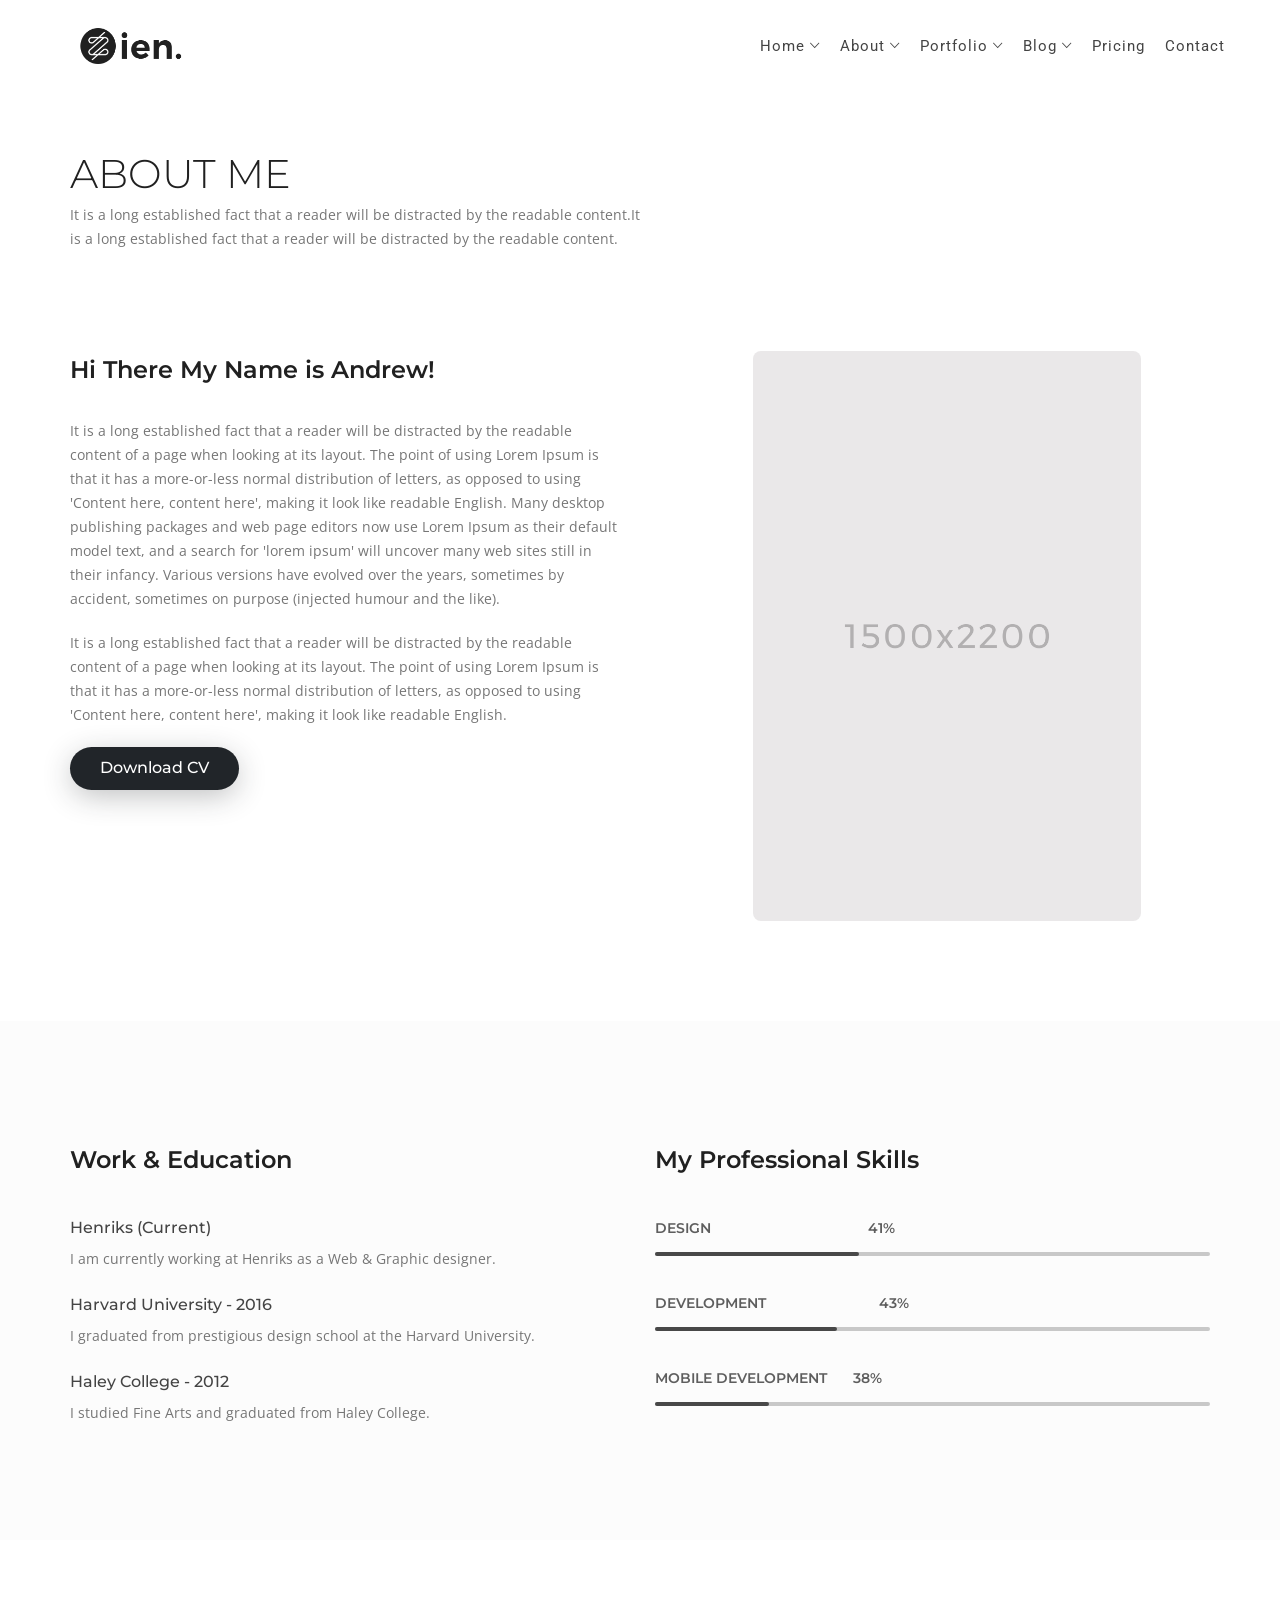
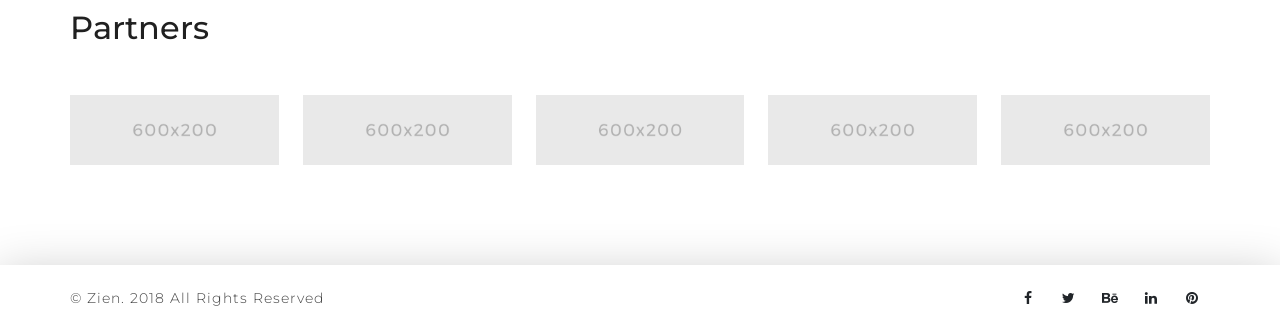
<file: docs/about-me.html>
<!DOCTYPE html>
<html xmlns="http://www.w3.org/1999/xhtml" lang="zxx">
<head>

    <!--=========================*
                Met Data
    *===========================-->
    <meta charset="UTF-8">
    <meta name="viewport" content="width=device-width, initial-scale=1">
    <meta name="description" content="Zien Portfolio Landing Page">

    <!--=========================*
              Page Title
    *===========================-->
    <title>Zien Portfolio Landing Page</title>

    <!--=========================*
                Favicon
    *===========================-->
    <link rel="shortcut icon" type="image/x-icon" href="images/favicon.png">

    <!--=========================*
            Bootstrap Css
    *===========================-->
    <link href="css/bootstrap.min.css" rel="stylesheet" type="text/css">

    <!--=========================*
              Custom CSS
    *===========================-->
    <link href="css/style.css" rel="stylesheet" type="text/css">

    <!--=========================*
               Owl CSS
    *===========================-->
    <link href="css/owl.carousel.min.css" rel="stylesheet" type="text/css">
    <link href="css/owl.theme.default.min.css" rel="stylesheet" type="text/css">

    <!--=========================*
               Fancy Box
    *===========================-->
    <link href="css/jquery.fancybox.css" rel="stylesheet"/>

    <!--=========================*
              Animate CSS
    *===========================-->
    <link href="css/animate.css" rel="stylesheet" type="text/css">

    <!--=========================*
              Toastr CSS
    *===========================-->
    <link rel="stylesheet" href="css/toastr.min.css">

    <!--=========================*
              Slider CSS
    *===========================-->
    <link rel="stylesheet" href="css/cb-slider.css">

    <!--=========================*
            Google Fonts
    *===========================-->

    <!-- Roboto USE: font-family: 'Roboto', sans-serif;-->
    <link href="https://fonts.googleapis.com/css?family=Roboto:100,300,400,500,700" rel="stylesheet">
    <!-- Open Sans USE: font-family: 'Open Sans', sans-serif;-->
    <link href="https://fonts.googleapis.com/css?family=Open+Sans:300,400,600,700" rel="stylesheet">
    <!-- Montserrat USE: font-family: 'Montserrat', sans-serif;-->
    <link href="https://fonts.googleapis.com/css?family=Montserrat:100,200,300,400,500,600,700,800,900"
          rel="stylesheet">

    <!--=========================*
            Font Awesome
    *===========================-->
    <link href="css/font-awesome.css" rel="stylesheet" type="text/css">

    <!--=========================*
               Ionicons
    *===========================-->
    <link href="css/ionicons.min.css" rel="stylesheet"/>

    <!--=========================*
              EtLine Icons
    *===========================-->
    <link href="css/et-line.css" rel="stylesheet"/>

    <!--=========================*
              YTplayer
    *===========================-->
    <link rel="stylesheet" href="css/YTPlayer.css">

    <!-- HTML5 shiv and Respond.js IE8 support of HTML5 elements and media queries -->
    <!--[if lt IE 9]>
    <script src="https://oss.maxcdn.com/html5shiv/3.7.2/html5shiv.min.js"></script>
    <script src="https://oss.maxcdn.com/respond/1.4.2/respond.min.js"></script>
    <![endif]-->

</head>
<body>
<!--
=================================
            PRELOADER
=================================
-->

<div class="loading">
    <div class="loading-text">
        <span class="loading-text-words">L</span>
        <span class="loading-text-words">O</span>
        <span class="loading-text-words">A</span>
        <span class="loading-text-words">D</span>
        <span class="loading-text-words">I</span>
        <span class="loading-text-words">N</span>
        <span class="loading-text-words">G</span>
    </div>
</div>

<!-- End Preloader -->

<div id="home"></div>
<!--=========================*
            Header
*===========================-->
<header id="rt_header">
    <!-- Navigation Bar -->
    <nav>
        <div class="navbar-wrapper" id="navigation">
            <div class="navbar navbar-default navbar-fixed-top reveal-menu-home" role="navigation">
                <div class="container nav-container">
                    <div class="row">
                        <div class="col-md-12">
                            <div class="navbar-header">
                                <button type="button" class="navbar-toggle" data-toggle="collapse" data-target=".navbar-collapse">
                                    <span class="sr-only">Toggle navigation</span>
                                    <span class="icon-bar"></span>
                                    <span class="icon-bar"></span>
                                    <span class="icon-bar"></span>
                                </button>
                                <div class="logo">
                                    <a href="index.html"><img src="images/logo.png" alt="Logo"></a>
                                </div>
                            </div> <!-- .navbar-header -->
                            <div class="navbar-collapse collapse">
                                <ul class="nav navbar-nav navbar-right">
                                    <li class="dropdown">
                                        <a href="#" class="dropdown-toggle" data-toggle="dropdown">Home <i class="ion-ios-arrow-down"></i></a>
                                        <ul class="dropdown-menu" role="menu">
                                            <li><a href="index.html">Home v1</a></li>
                                            <li><a href="index2.html">Home v2</a></li>
                                            <li><a href="index3.html">Home v3</a></li>
                                            <li><a href="index4.html">Home v4</a></li>
                                            <li><a href="index5.html">Home v5</a></li>
                                            <li><a href="index6.html">Home v6</a></li>
                                        </ul>
                                    </li>
                                    <li class="dropdown">
                                        <a href="#" class="dropdown-toggle" data-toggle="dropdown">About <i class="ion-ios-arrow-down"></i></a>
                                        <ul class="dropdown-menu" role="menu">
                                            <li><a href="about-me.html">About Me</a></li>
                                            <li><a href="about-us.html">About Us</a></li>
                                        </ul>
                                    </li>
                                    <li class="dropdown"><a href="#" class="dropdown-toggle" data-toggle="dropdown">Portfolio <i class="ion-ios-arrow-down"></i></a>
                                        <ul class="dropdown-menu" role="menu">
                                            <li><a href="portfolio-col-2.html">Portfolio Col 2</a></li>
                                            <li><a href="portfolio-col-3.html">Portfolio Col 3</a></li>
                                            <li><a href="portfolio-col-4.html">Portfolio Col 4</a></li>
                                        </ul>
                                    </li>
                                    <li class="dropdown"><a href="#" class="dropdown-toggle" data-toggle="dropdown">Blog <i class="ion-ios-arrow-down"></i></a>
                                        <ul class="dropdown-menu" role="menu">
                                            <li><a href="blog-listing.html">Blog Design 1</a></li>
                                            <li><a href="blog-listing2.html">Blog Design 2</a></li>
                                        </ul>
                                    </li>
                                    <li><a href="pricing.html">Pricing</a></li>
                                    <li><a href="contact.html">Contact</a></li>
                                </ul>
                            </div>
                        </div> <!-- .col-md-12 -->
                    </div> <!-- .row -->
                </div> <!-- .container -->
            </div> <!-- .navbar -->
        </div> <!-- .navbar-wrapper -->
    </nav>
    <!-- End Navigation -->
</header>
<!--=========================*
           End Header
*===========================-->

<!--=========================*
            Banner
*===========================-->
<section id="mt_general_banner">
    <div class="container">
        <div class="row">
            <div class="col-xs-12">
                <div class="banner-wrapper">
                    <div class="banner-caption wow fadeInUp" data-wow-delay="0.3">
                        <h1>About Me</h1>
                        <p>It is a long established fact that a reader will be distracted by the readable content.It is
                            a long established fact that a reader will be distracted by the readable content.</p>
                    </div><!--banner-caption-->
                </div><!--banner-wrapper-->
            </div>
        </div>
    </div>
</section>
<!--=========================*
            End	Banner
*===========================-->

<!--=========================*
           About Me
*===========================-->
<section id="mt_about_me">
    <div class="container">
        <div class="row">
            <div class="col-xs-12 col-sm-6">
                <div class="mt_about_me">
                    <h3>Hi There My Name is Andrew!</h3>
                    <p>
                        It is a long established fact that a reader will be distracted by the readable content of a page
                        when looking at its layout. The point of using Lorem Ipsum is that it has a more-or-less normal
                        distribution of letters, as opposed to using 'Content here, content here', making it look like
                        readable English. Many desktop publishing packages and web page editors now use Lorem Ipsum as
                        their default model text, and a search for 'lorem ipsum' will uncover many web sites still in
                        their infancy. Various versions have evolved over the years, sometimes by accident, sometimes on
                        purpose (injected humour and the like).
                    </p>
                    <p>
                        It is a long established fact that a reader will be distracted by the readable content of a page
                        when looking at its layout. The point of using Lorem Ipsum is that it has a more-or-less normal
                        distribution of letters, as opposed to using 'Content here, content here', making it look like
                        readable English.
                    </p>
                    <a href="CV.pdf" class="mt_btn_color" download="CV">Download CV</a>
                </div>

            </div>
            <div class="col-xs-12 col-sm-6 col-md-push-1 col-md-5">
                <div class="about_img">
                    <img src="images/mt-bout-me.jpg" alt="About Me">
                </div>
            </div>
        </div>
    </div>
</section>
<!--=========================*
         End About Me
*===========================-->

<!--====================================*
           Experience and Skills
*======================================-->
<section id="mt_experience_sec">
    <div class="container">
        <div class="row">
            <div class="col-sm-6">
                <div class="mt_experience">
                    <h3>Work &amp; Education</h3>
                    <div class="mt_work_postion">
                        <h4>Henriks (Current)</h4>
                        <p>I am currently working at Henriks as a Web & Graphic designer.</p>
                    </div>
                    <div class="mt_work_postion">
                        <h4>Harvard University - 2016</h4>
                        <p>I graduated from prestigious design school at the Harvard University.</p>
                    </div>
                    <div class="mt_work_postion">
                        <h4>Haley College - 2012</h4>
                        <p>I studied Fine Arts and graduated from Haley College.</p>
                    </div>
                </div>
            </div>
            <div class="col-sm-6">
                <div class="mt_skills">
                    <h3>My Professional Skills</h3>
                    <div class="right mt_skill-progress animate move-fadeInUp">
                        <div class="mt_skill-bar" data-percentage="90%">
                            <h4 class="progress-title-holder">
                                <span class="progress-title ">DESIGN</span>
                                <span class="progress-wrapper">
                                    <span class="progress-mark">
                                        <span class="percent"></span>
                                    </span>
                                </span>
                            </h4>
                            <div class="progress-outter">
                                <div class="progress-content"></div>
                            </div>
                        </div>
                        <div class="mt_skill-bar" data-percentage="80%">
                            <h4 class="progress-title-holder">
                                <span class="progress-title ">Development</span>
                                <span class="progress-wrapper">
                                    <span class="progress-mark">
                                        <span class="percent"></span>
                                    </span>
                                </span>
                            </h4>
                            <div class="progress-outter">
                                <div class="progress-content"></div>
                            </div>
                        </div>
                        <div class="mt_skill-bar" data-percentage="50%">
                            <h4 class="progress-title-holder">
                                <span class="progress-title ">Mobile Development</span>
                                <span class="progress-wrapper">
                                    <span class="progress-mark">
                                        <span class="percent"></span>
                                    </span>
                                </span>
                            </h4>
                            <div class="progress-outter">
                                <div class="progress-content"></div>
                            </div>
                        </div>
                    </div>
                </div>
            </div>
        </div>
    </div>
</section>
<!--====================================*
         End Experience and Skills
*======================================-->

<!--====================================*
           Clients Section
*======================================-->
<section id="mt_client">
    <div class="container">
        <div class="row">
            <div class="col-sm-12">
                <h3>Partners</h3>
                <div class="owl-carousel">
                    <div class="item">
                        <img src="images/brand-logos/1.png">
                    </div>
                    <div class="item">
                        <img src="images/brand-logos/2.png">
                    </div>
                    <div class="item">
                        <img src="images/brand-logos/3.png">
                    </div>
                    <div class="item">
                        <img src="images/brand-logos/4.png">
                    </div>
                    <div class="item">
                        <img src="images/brand-logos/5.png">
                    </div>
                    <div class="item">
                        <img src="images/brand-logos/6.png">
                    </div>
                </div>
            </div>
        </div>
    </div>
</section>
<!--====================================*
           End Clients Section
*======================================-->


<!--=========================*
    Footer
*===========================-->
<footer id="mt_footer">
    <div class="container">
        <div class="row">
            <div class="col-sm-6">
                <div class="copyright text-left">
                    <p>&copy; Zien. 2018 All Rights Reserved </p>
                </div>
            </div>
            <div class="col-sm-6">
                <div class="social_icons pull-right">
                    <a href="#" title="Facebook" target="_blank"><i class="fa fa-facebook"></i></a>
                    <a href="#" title="Twitter" target="_blank"><i class="fa fa-twitter"></i></a>
                    <a href="#" title="Behance" target="_blank"><i class="fa fa-behance"></i></a>
                    <a href="#" title="LinkedIn+" target="_blank"><i class="fa fa-linkedin"></i></a>
                    <a href="#" title="Pinterest" target="_blank"><i class="fa fa-pinterest"></i></a>
                </div>
            </div>
        </div>
    </div>
</footer>
<!--=========================*
           End Footer
*===========================-->


<!--=========================*
            Scripts
*===========================-->

<!-- Jquery Js -->
<script src="js/jquery-2.1.1.min.js"></script>
<!-- Bootstrap Js -->
<script src="js/bootstrap.min.js"></script>
<!-- Typed Js -->
<script src="js/typed.js"></script>
<!-- YT Player Js -->
<script src="js/jquery.mb.YTPlayer.js"></script>
<!-- WOW Js -->
<script src="js/wow.min.js"></script>
<!-- Swiper Slider Js -->
<script src="js/swiper.js"></script>
<!-- Masonary Grid -->
<script src="js/masonry.pkgd.min.js"></script>
<!-- Navigation scroll Js -->
<script src="js/jquery.nav.js"></script>
<!-- Owl Carousel Js -->
<script src="js/owl.carousel.min.js"></script>
<!-- Easing Js -->
<script src="js/jquery.easing.min.js"></script>
<!-- Toastr Js -->
<script src="js/toastr.min.js"></script>
<!-- Fancy Box Js -->
<script src="js/jquery.fancybox.pack.js"></script>
<script src="js/waypoint.js"></script>
<script src="js/isotope.min.js"></script>
<!-- Main Js -->
<script src="js/main.js"></script>
</body>
</html>
</file>
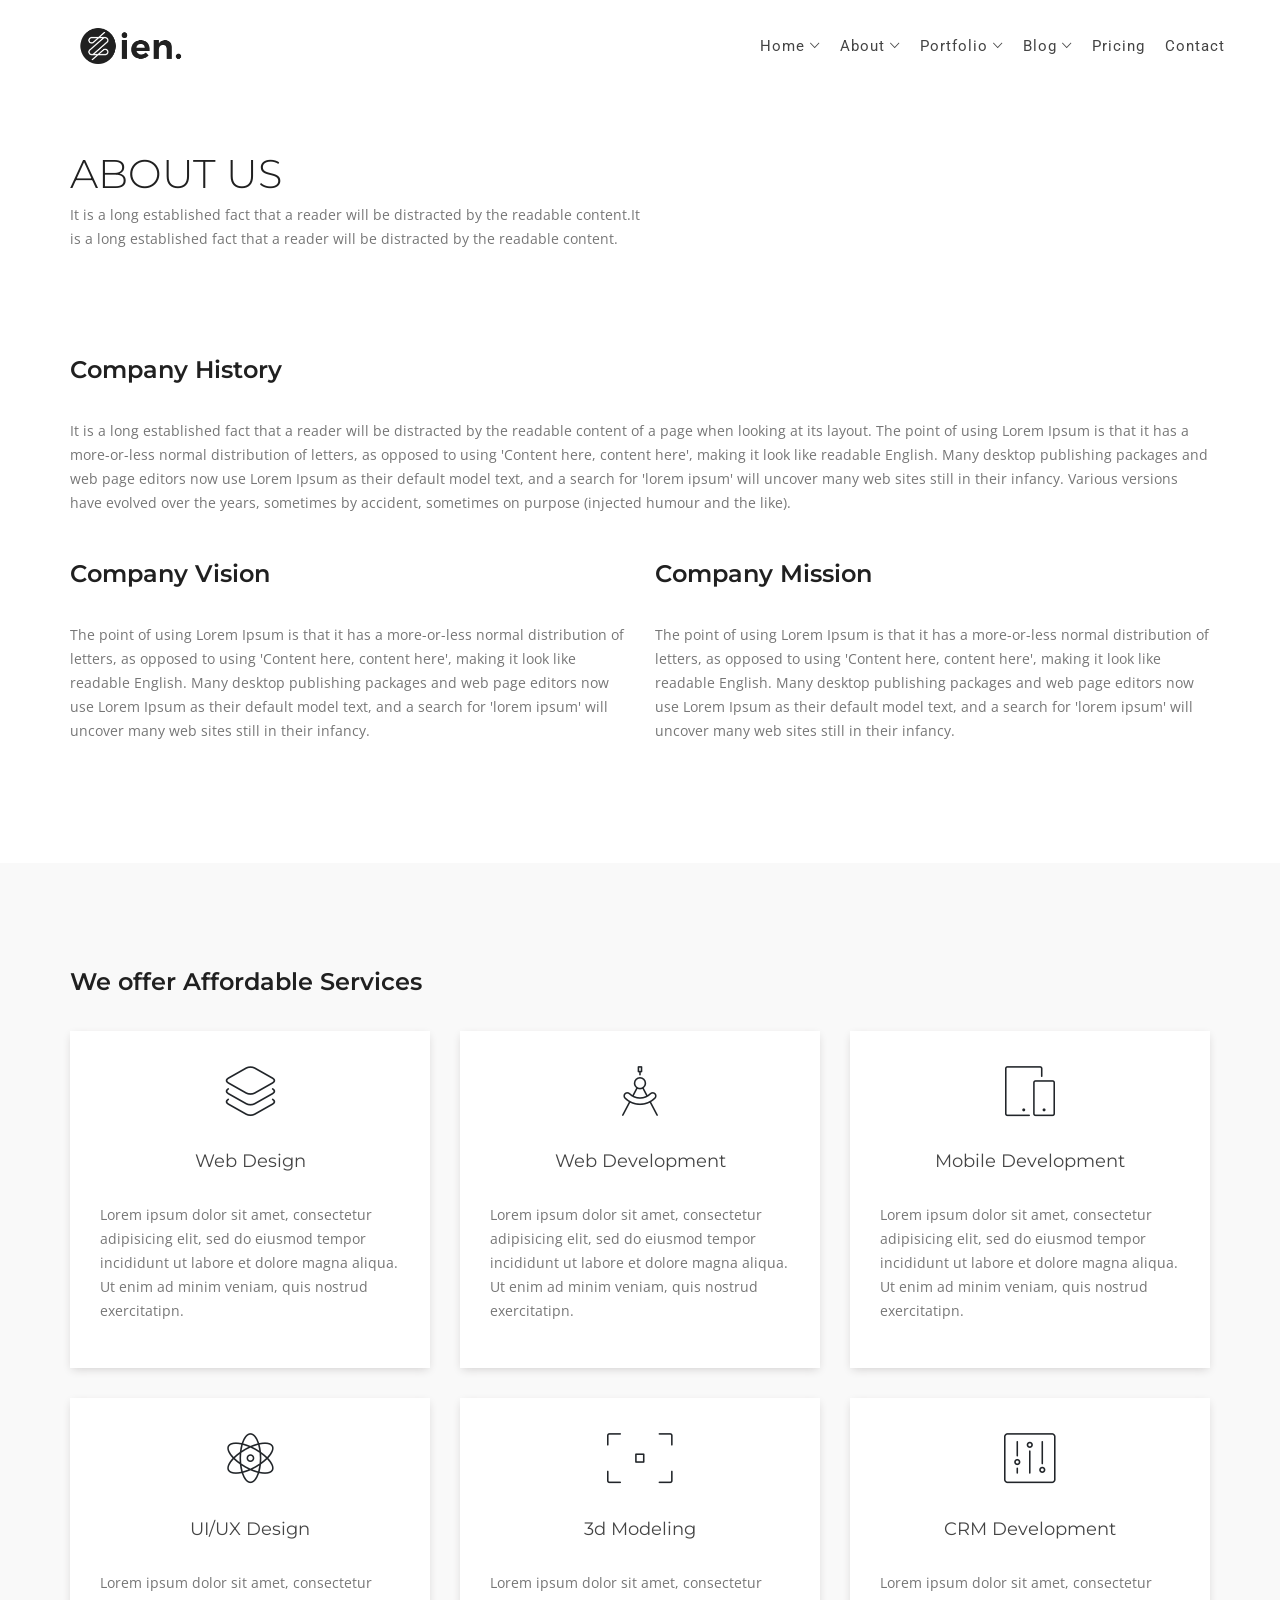
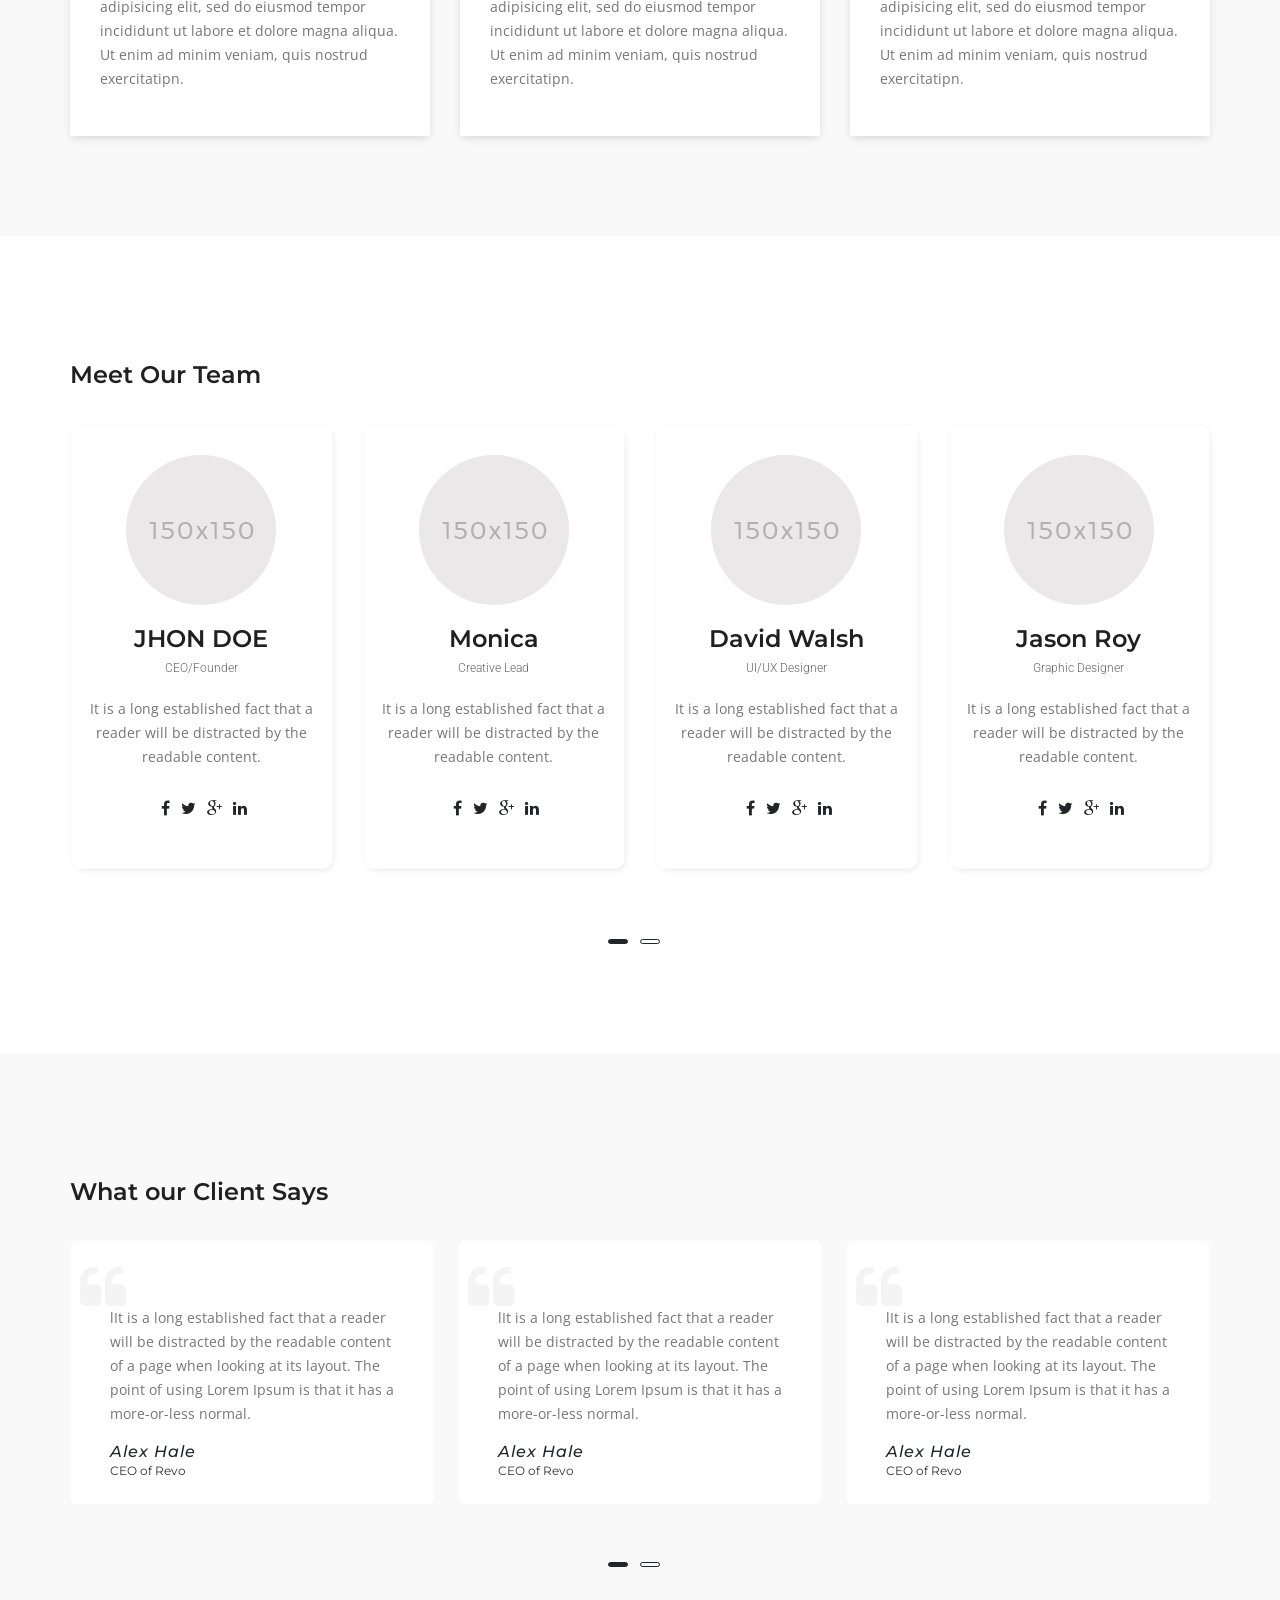
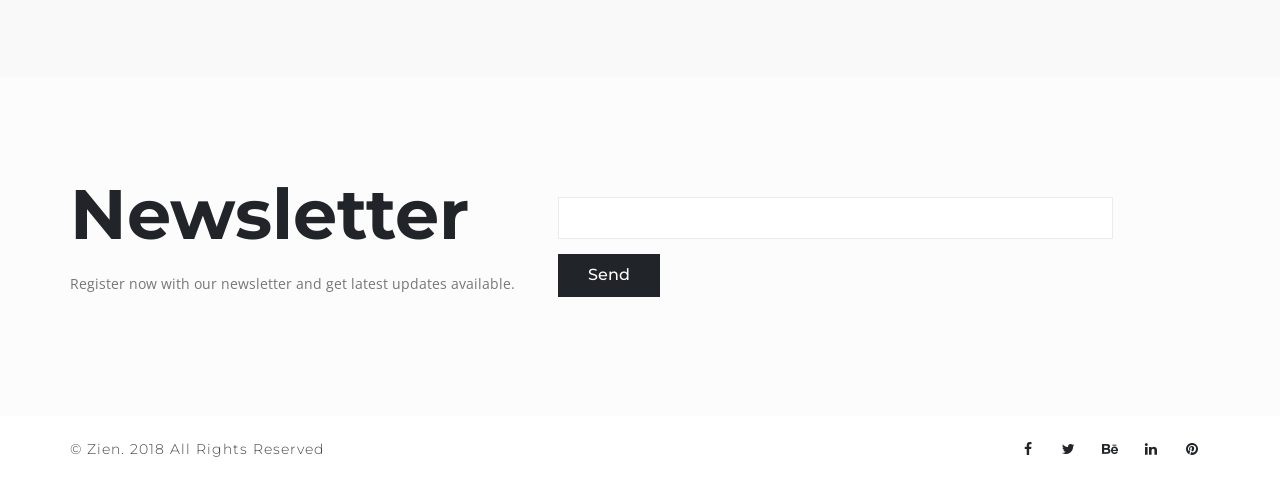
<file: docs/about-us.html>
<!DOCTYPE html>
<html xmlns="http://www.w3.org/1999/xhtml" lang="zxx">
<head>

    <!--=========================*
                Met Data
    *===========================-->
    <meta charset="UTF-8">
    <meta name="viewport" content="width=device-width, initial-scale=1">
    <meta name="description" content="Zien Portfolio Landing Page">

    <!--=========================*
              Page Title
    *===========================-->
    <title>Zien Portfolio Landing Page</title>

    <!--=========================*
                Favicon
    *===========================-->
    <link rel="shortcut icon" type="image/x-icon" href="images/favicon.png">

    <!--=========================*
            Bootstrap Css
    *===========================-->
    <link href="css/bootstrap.min.css" rel="stylesheet" type="text/css">

    <!--=========================*
              Custom CSS
    *===========================-->
    <link href="css/style.css" rel="stylesheet" type="text/css">

    <!--=========================*
               Owl CSS
    *===========================-->
    <link href="css/owl.carousel.min.css" rel="stylesheet" type="text/css">
    <link href="css/owl.theme.default.min.css" rel="stylesheet" type="text/css">

    <!--=========================*
               Fancy Box
    *===========================-->
    <link href="css/jquery.fancybox.css" rel="stylesheet" />

    <!--=========================*
               Swiper
    *===========================-->
    <link rel="stylesheet" href="css/swiper.css">

    <!--=========================*
              Animate CSS
    *===========================-->
    <link href="css/animate.css" rel="stylesheet" type="text/css">

    <!--=========================*
              Toastr CSS
    *===========================-->
    <link rel="stylesheet" href="css/toastr.min.css">

    <!--=========================*
              Slider CSS
    *===========================-->
    <link rel="stylesheet" href="css/cb-slider.css">

    <!--=========================*
            Google Fonts
    *===========================-->

    <!-- Roboto USE: font-family: 'Roboto', sans-serif;-->
    <link href="https://fonts.googleapis.com/css?family=Roboto:100,300,400,500,700" rel="stylesheet">
    <!-- Open Sans USE: font-family: 'Open Sans', sans-serif;-->
    <link href="https://fonts.googleapis.com/css?family=Open+Sans:300,400,600,700" rel="stylesheet">
    <!-- Montserrat USE: font-family: 'Montserrat', sans-serif;-->
    <link href="https://fonts.googleapis.com/css?family=Montserrat:100,200,300,400,500,600,700,800,900"
          rel="stylesheet">

    <!--=========================*
            Font Awesome
    *===========================-->
    <link href="css/font-awesome.css" rel="stylesheet" type="text/css">

    <!--=========================*
               Ionicons
    *===========================-->
    <link href="css/ionicons.min.css" rel="stylesheet"/>

    <!--=========================*
              EtLine Icons
    *===========================-->
    <link href="css/et-line.css" rel="stylesheet"/>

    <!--=========================*
              YTplayer
    *===========================-->
    <link rel="stylesheet" href="css/YTPlayer.css">

    <!-- HTML5 shiv and Respond.js IE8 support of HTML5 elements and media queries -->
    <!--[if lt IE 9]>
    <script src="https://oss.maxcdn.com/html5shiv/3.7.2/html5shiv.min.js"></script>
    <script src="https://oss.maxcdn.com/respond/1.4.2/respond.min.js"></script>
    <![endif]-->

</head>
<body>
<!--
=================================
            PRELOADER
=================================
-->

<div class="loading">
    <div class="loading-text">
        <span class="loading-text-words">L</span>
        <span class="loading-text-words">O</span>
        <span class="loading-text-words">A</span>
        <span class="loading-text-words">D</span>
        <span class="loading-text-words">I</span>
        <span class="loading-text-words">N</span>
        <span class="loading-text-words">G</span>
    </div>
</div>

<!-- End Preloader -->

<div id="home"></div>
<!--=========================*
            Header
*===========================-->
<header id="rt_header">
    <!-- Navigation Bar -->
    <nav>
        <div class="navbar-wrapper" id="navigation">
            <div class="navbar navbar-default navbar-fixed-top reveal-menu-home" role="navigation">
                <div class="container nav-container">
                    <div class="row">
                        <div class="col-md-12">
                            <div class="navbar-header">
                                <button type="button" class="navbar-toggle" data-toggle="collapse" data-target=".navbar-collapse">
                                    <span class="sr-only">Toggle navigation</span>
                                    <span class="icon-bar"></span>
                                    <span class="icon-bar"></span>
                                    <span class="icon-bar"></span>
                                </button>
                                <div class="logo">
                                    <a href="index.html"><img src="images/logo.png" alt="Logo"></a>
                                </div>
                            </div> <!-- .navbar-header -->
                            <div class="navbar-collapse collapse">
                                <ul class="nav navbar-nav navbar-right">
                                    <li class="dropdown">
                                        <a href="#" class="dropdown-toggle" data-toggle="dropdown">Home <i class="ion-ios-arrow-down"></i></a>
                                        <ul class="dropdown-menu" role="menu">
                                            <li><a href="index.html">Home v1</a></li>
                                            <li><a href="index2.html">Home v2</a></li>
                                            <li><a href="index3.html">Home v3</a></li>
                                            <li><a href="index4.html">Home v4</a></li>
                                            <li><a href="index5.html">Home v5</a></li>
                                            <li><a href="index6.html">Home v6</a></li>
                                        </ul>
                                    </li>
                                    <li class="dropdown">
                                        <a href="#" class="dropdown-toggle" data-toggle="dropdown">About <i class="ion-ios-arrow-down"></i></a>
                                        <ul class="dropdown-menu" role="menu">
                                            <li><a href="about-me.html">About Me</a></li>
                                            <li><a href="about-us.html">About Us</a></li>
                                        </ul>
                                    </li>
                                    <li class="dropdown"><a href="#" class="dropdown-toggle" data-toggle="dropdown">Portfolio <i class="ion-ios-arrow-down"></i></a>
                                        <ul class="dropdown-menu" role="menu">
                                            <li><a href="portfolio-col-2.html">Portfolio Col 2</a></li>
                                            <li><a href="portfolio-col-3.html">Portfolio Col 3</a></li>
                                            <li><a href="portfolio-col-4.html">Portfolio Col 4</a></li>
                                        </ul>
                                    </li>
                                    <li class="dropdown"><a href="#" class="dropdown-toggle" data-toggle="dropdown">Blog <i class="ion-ios-arrow-down"></i></a>
                                        <ul class="dropdown-menu" role="menu">
                                            <li><a href="blog-listing.html">Blog Design 1</a></li>
                                            <li><a href="blog-listing2.html">Blog Design 2</a></li>
                                        </ul>
                                    </li>
                                    <li><a href="pricing.html">Pricing</a></li>
                                    <li><a href="contact.html">Contact</a></li>
                                </ul>
                            </div>
                        </div> <!-- .col-md-12 -->
                    </div> <!-- .row -->
                </div> <!-- .container -->
            </div> <!-- .navbar -->
        </div> <!-- .navbar-wrapper -->
    </nav>
    <!-- End Navigation -->
</header>
<!--=========================*
           End Header
*===========================-->

<!--=========================*
            Banner
*===========================-->
<section id="mt_general_banner">
    <div class="container">
        <div class="row">
            <div class="col-xs-12">
                <div class="banner-wrapper">
                    <div class="banner-caption wow fadeInUp" data-wow-delay="0.3">
                        <h1>About Us</h1>
                        <p>It is a long established fact that a reader will be distracted by the readable content.It is a long established fact that a reader will be distracted by the readable content.</p>
                    </div><!--banner-caption-->
                </div><!--banner-wrapper-->
            </div>
        </div>
    </div>
</section>
<!--=========================*
            End	Banner
*===========================-->

<!--=========================*
        Company Info
*===========================-->
<section id="mt_company_info">
    <div class="container">
        <div class="row">
            <div class="col-xs-12">
                <div class="about_company">
                    <h3>Company History</h3>
                    <p>It is a long established fact that a reader will be distracted by the readable content of a page when looking at its layout. The point of using Lorem Ipsum is that it has a more-or-less normal distribution of letters, as opposed to using 'Content here, content here', making it look like readable English. Many desktop publishing packages and web page editors now use Lorem Ipsum as their default model text, and a search for 'lorem ipsum' will uncover many web sites still in their infancy. Various versions have evolved over the years, sometimes by accident, sometimes on purpose (injected humour and the like).</p>
                </div>
            </div>
        </div>
        <div class="row">
            <div class="company_vision_mission">
                <div class="col-sm-6">
                    <h3>Company Vision</h3>
                    <p> The point of using Lorem Ipsum is that it has a more-or-less normal distribution of letters, as opposed to using 'Content here, content here', making it look like readable English. Many desktop publishing packages and web page editors now use Lorem Ipsum as their default model text, and a search for 'lorem ipsum' will uncover many web sites still in their infancy.</p>
                </div>
                <div class="col-sm-6">
                    <h3>Company Mission</h3>
                    <p> The point of using Lorem Ipsum is that it has a more-or-less normal distribution of letters, as opposed to using 'Content here, content here', making it look like readable English. Many desktop publishing packages and web page editors now use Lorem Ipsum as their default model text, and a search for 'lorem ipsum' will uncover many web sites still in their infancy.</p>
                </div>
            </div>
        </div>
    </div>
</section>
<!--=========================*
        End	Company Info
*===========================-->

<!--=========================*
            Services
*===========================-->
<section id="mt_services" class="light-bg">
    <div class="container">
        <div class="row">
            <div class="col-xs-12">
                <h3>We offer Affordable Services</h3>
            </div>
            <div class="clearfix"></div>
            <!-- Service 1 -->
            <div class="col-md-4 col-sm-6">
                <div class="box text-center">
                    <div class="icon">
                        <i class="icon-layers"></i>
                    </div>
                    <h3>Web Design</h3>
                    <p>Lorem ipsum dolor sit amet, consectetur adipisicing elit, sed do eiusmod tempor incididunt ut
                        labore et dolore magna aliqua. Ut enim ad minim veniam, quis nostrud exercitatipn.</p>
                </div>
            </div>
            <!-- Service 2 -->
            <div class="col-md-4 col-sm-6">
                <div class="box text-center">
                    <div class="icon">
                        <i class="icon-circle-compass"></i>
                    </div>
                    <h3>Web Development</h3>
                    <p>Lorem ipsum dolor sit amet, consectetur adipisicing elit, sed do eiusmod tempor incididunt ut
                        labore et dolore magna aliqua. Ut enim ad minim veniam, quis nostrud exercitatipn.</p>
                </div>
            </div>
            <!-- Service 3 -->
            <div class="col-md-4 col-sm-6">
                <div class="box text-center">
                    <div class="icon">
                        <i class="icon-mobile"></i>
                    </div>
                    <h3>Mobile Development</h3>
                    <p>Lorem ipsum dolor sit amet, consectetur adipisicing elit, sed do eiusmod tempor incididunt ut
                        labore et dolore magna aliqua. Ut enim ad minim veniam, quis nostrud exercitatipn.</p>
                </div>
            </div>
            <!-- Service 4 -->
            <div class="col-md-4 col-sm-6">
                <div class="box text-center">
                    <div class="icon">
                        <i class="icon-genius"></i>
                    </div>
                    <h3>UI/UX Design</h3>
                    <p>Lorem ipsum dolor sit amet, consectetur adipisicing elit, sed do eiusmod tempor incididunt ut
                        labore et dolore magna aliqua. Ut enim ad minim veniam, quis nostrud exercitatipn.</p>
                </div>
            </div>
            <!-- Service 5 -->
            <div class="col-md-4 col-sm-6">
                <div class="box text-center">
                    <div class="icon">
                        <i class="icon-focus"></i>
                    </div>
                    <h3>3d Modeling</h3>
                    <p>Lorem ipsum dolor sit amet, consectetur adipisicing elit, sed do eiusmod tempor incididunt ut
                        labore et dolore magna aliqua. Ut enim ad minim veniam, quis nostrud exercitatipn.</p>
                </div>
            </div>
            <!-- Service 6 -->
            <div class="col-md-4 col-sm-6">
                <div class="box text-center">
                    <div class="icon">
                        <i class="icon-adjustments"></i>
                    </div>
                    <h3>CRM Development</h3>
                    <p>Lorem ipsum dolor sit amet, consectetur adipisicing elit, sed do eiusmod tempor incididunt ut
                        labore et dolore magna aliqua. Ut enim ad minim veniam, quis nostrud exercitatipn.</p>
                </div>
            </div>
        </div>
    </div>
</section>
<!--=========================*
          End Services
*===========================-->

<!--=========================*
           Team
*===========================-->
<section id="mt_team">
    <div class="container">
        <div class="row">
            <div class="col-xs-12">
                <div class="mt_about_me">
                    <h3>Meet Our Team</h3>
                </div>
            </div>
        </div>
        <div class="row">
            <div class="owl-carousel">
                <!--Team Member-->
                <div class="item">
                    <div class="col-md-12">
                        <div class="team_member">
                            <img src="images/team/member1.jpg" alt="Team Member">
                            <div class="member_name">
                                <h3>JHON DOE</h3>
                                <span>CEO/Founder</span>
                            </div>
                            <p>It is a long established fact that a reader will be distracted by the readable content.</p>
                            <ul>
                                <li><a href="#"><i class="fa fa-facebook"></i></a></li>
                                <li><a href="#"><i class="fa fa-twitter"></i></a></li>
                                <li><a href="#"><i class="fa fa-google-plus"></i></a></li>
                                <li><a href="#"><i class="fa fa-linkedin"></i></a></li>
                            </ul>
                        </div>
                    </div>
                </div>
                <!--Team Member-->
                <div class="item">
                    <div class="col-md-12">
                        <div class="team_member">
                            <img src="images/team/member2.jpg" alt="Team Member">
                            <div class="member_name">
                                <h3>Monica</h3>
                                <span>Creative Lead</span>
                            </div>
                            <p>It is a long established fact that a reader will be distracted by the readable content.</p>
                            <ul>
                                <li><a href="#"><i class="fa fa-facebook"></i></a></li>
                                <li><a href="#"><i class="fa fa-twitter"></i></a></li>
                                <li><a href="#"><i class="fa fa-google-plus"></i></a></li>
                                <li><a href="#"><i class="fa fa-linkedin"></i></a></li>
                            </ul>
                        </div>
                    </div>
                </div>
                <!--Team Member-->
                <div class="item">
                    <div class="col-md-12">
                        <div class="team_member">
                            <img src="images/team/member3.jpg" alt="Team Member">
                            <div class="member_name">
                                <h3>David Walsh</h3>
                                <span>UI/UX Designer</span>
                            </div>
                            <p>It is a long established fact that a reader will be distracted by the readable content.</p>
                            <ul>
                                <li><a href="#"><i class="fa fa-facebook"></i></a></li>
                                <li><a href="#"><i class="fa fa-twitter"></i></a></li>
                                <li><a href="#"><i class="fa fa-google-plus"></i></a></li>
                                <li><a href="#"><i class="fa fa-linkedin"></i></a></li>
                            </ul>
                        </div>
                    </div>
                </div>
                <!--Team Member-->
                <div class="item">
                    <div class="col-md-12">
                        <div class="team_member">
                            <img src="images/team/member4.jpg" alt="Team Member">
                            <div class="member_name">
                                <h3>Jason Roy</h3>
                                <span>Graphic Designer</span>
                            </div>
                            <p>It is a long established fact that a reader will be distracted by the readable content.</p>
                            <ul>
                                <li><a href="#"><i class="fa fa-facebook"></i></a></li>
                                <li><a href="#"><i class="fa fa-twitter"></i></a></li>
                                <li><a href="#"><i class="fa fa-google-plus"></i></a></li>
                                <li><a href="#"><i class="fa fa-linkedin"></i></a></li>
                            </ul>
                        </div>
                    </div>
                </div>
                <!--Team Member-->
                <div class="item">
                    <div class="col-md-12">
                        <div class="team_member">
                            <img src="images/team/member5.jpg" alt="Team Member">
                            <div class="member_name">
                                <h3>Jessica Stone</h3>
                                <span>Ios Developer</span>
                            </div>
                            <p>It is a long established fact that a reader will be distracted by the readable content.</p>
                            <ul>
                                <li><a href="#"><i class="fa fa-facebook"></i></a></li>
                                <li><a href="#"><i class="fa fa-twitter"></i></a></li>
                                <li><a href="#"><i class="fa fa-google-plus"></i></a></li>
                                <li><a href="#"><i class="fa fa-linkedin"></i></a></li>
                            </ul>
                        </div>
                    </div>
                </div>
                <!--Team Member-->
                <div class="item">
                    <div class="col-md-12">
                        <div class="team_member">
                            <img src="images/team/member6.jpg" alt="Team Member">
                            <div class="member_name">
                                <h3>Rebecca</h3>
                                <span>Marketing Lead</span>
                            </div>
                            <p>It is a long established fact that a reader will be distracted by the readable content.</p>
                            <ul>
                                <li><a href="#"><i class="fa fa-facebook"></i></a></li>
                                <li><a href="#"><i class="fa fa-twitter"></i></a></li>
                                <li><a href="#"><i class="fa fa-google-plus"></i></a></li>
                                <li><a href="#"><i class="fa fa-linkedin"></i></a></li>
                            </ul>
                        </div>
                    </div>
                </div>
            </div>
        </div>
    </div>
</section>
<!--=========================*
         End Team
*===========================-->

<!--=========================*
          Testimonial
*===========================-->
<section id="mt_testimonial">
    <div class="container">
        <div class="row">
            <div class="col-md-12">
                <h3>What our Client Says</h3>
                <div class="owl-carousel">
                    <!-- Slide 1 -->
                    <div class="item">
                        <div class="testimonial_main">
                            <div class="col-xs-12">
                                <p>lIt is a long established fact that a reader will be distracted by the readable content of a page when looking at its layout. The point of using Lorem Ipsum is that it has a more-or-less normal.</p>
                                <em>Alex Hale</em>
                                <span>CEO of Revo</span>
                            </div>
                        </div>
                    </div>
                    <!-- Slide 2 -->
                    <div class="item">
                        <div class="testimonial_main">
                            <div class="col-xs-12">
                                <p>lIt is a long established fact that a reader will be distracted by the readable content of a page when looking at its layout. The point of using Lorem Ipsum is that it has a more-or-less normal.</p>
                                <em>Alex Hale</em>
                                <span>CEO of Revo</span>
                            </div>
                        </div>
                    </div>
                    <!-- Slide 3 -->
                    <div class="item">
                        <div class="testimonial_main">
                            <div class="col-xs-12">
                                <p>lIt is a long established fact that a reader will be distracted by the readable content of a page when looking at its layout. The point of using Lorem Ipsum is that it has a more-or-less normal.</p>
                                <em>Alex Hale</em>
                                <span>CEO of Revo</span>
                            </div>
                        </div>
                    </div>
                    <!-- Slide 4 -->
                    <div class="item">
                        <div class="testimonial_main">
                            <div class="col-xs-12">
                                <p>lIt is a long established fact that a reader will be distracted by the readable content of a page when looking at its layout. The point of using Lorem Ipsum is that it has a more-or-less normal.</p>
                                <em>Alex Hale</em>
                                <span>CEO of Revo</span>
                            </div>
                        </div>
                    </div>
                </div>

            </div>
        </div>
    </div>
</section>
<!--=========================*
        End	Testimonial
*===========================-->

<!--=========================*
           News letter
*===========================-->
<section id="mt_newsletter">
    <div class="container">
        <div class="row">
            <div class="col-sm-5">
                <div class="started_heading text-center">
                    <h1>Newsletter</h1>
                    <p>Register now with our newsletter and get latest updates available.</p>
                </div>
            </div>
            <div class="col-sm-6">
                <div class="newsletter_form">
                    <form action="">
                        <input type="email">
                        <button type="submit" class="mt_btn_color">Send</button>
                    </form>
                </div>
            </div>
        </div>
    </div>
</section>
<!--=========================*
         End News letter
*===========================-->

<!--=========================*
    Footer
*===========================-->
<footer id="mt_footer">
    <div class="container">
        <div class="row">
            <div class="col-sm-6">
                <div class="copyright text-left">
                    <p>&copy; Zien. 2018 All Rights Reserved </p>
                </div>
            </div>
            <div class="col-sm-6">
                <div class="social_icons pull-right">
                    <a href="#" title="Facebook" target="_blank"><i class="fa fa-facebook"></i></a>
                    <a href="#" title="Twitter" target="_blank"><i class="fa fa-twitter"></i></a>
                    <a href="#" title="Behance" target="_blank"><i class="fa fa-behance"></i></a>
                    <a href="#" title="LinkedIn+" target="_blank"><i class="fa fa-linkedin"></i></a>
                    <a href="#" title="Pinterest" target="_blank"><i class="fa fa-pinterest"></i></a>
                </div>
            </div>
        </div>
    </div>
</footer>
<!--=========================*
           End Footer
*===========================-->


<!--=========================*
            Scripts
*===========================-->

<!-- Jquery Js -->
<script src="js/jquery-2.1.1.min.js"></script>
<!-- Bootstrap Js -->
<script src="js/bootstrap.min.js"></script>
<!-- Typed Js -->
<script src="js/typed.js"></script>
<!-- YT Player Js -->
<script src="js/jquery.mb.YTPlayer.js"></script>
<!-- WOW Js -->
<script src="js/wow.min.js"></script>
<!-- Swiper Slider Js -->
<script src="js/swiper.js"></script>
<!-- Masonary Grid -->
<script src="js/masonry.pkgd.min.js"></script>
<!-- Navigation scroll Js -->
<script src="js/jquery.nav.js"></script>
<!-- Owl Carousel Js -->
<script src="js/owl.carousel.min.js"></script>
<!-- Easing Js -->
<script src="js/jquery.easing.min.js"></script>
<!-- Toastr Js -->
<script src="js/toastr.min.js"></script>
<!-- Fancy Box Js --> 
<script src="js/jquery.fancybox.pack.js"></script>
<script src="js/waypoint.js"></script>
<script src="js/isotope.min.js"></script>
<!-- Main Js -->
<script src="js/main.js"></script>

</body>
</html>
</file>
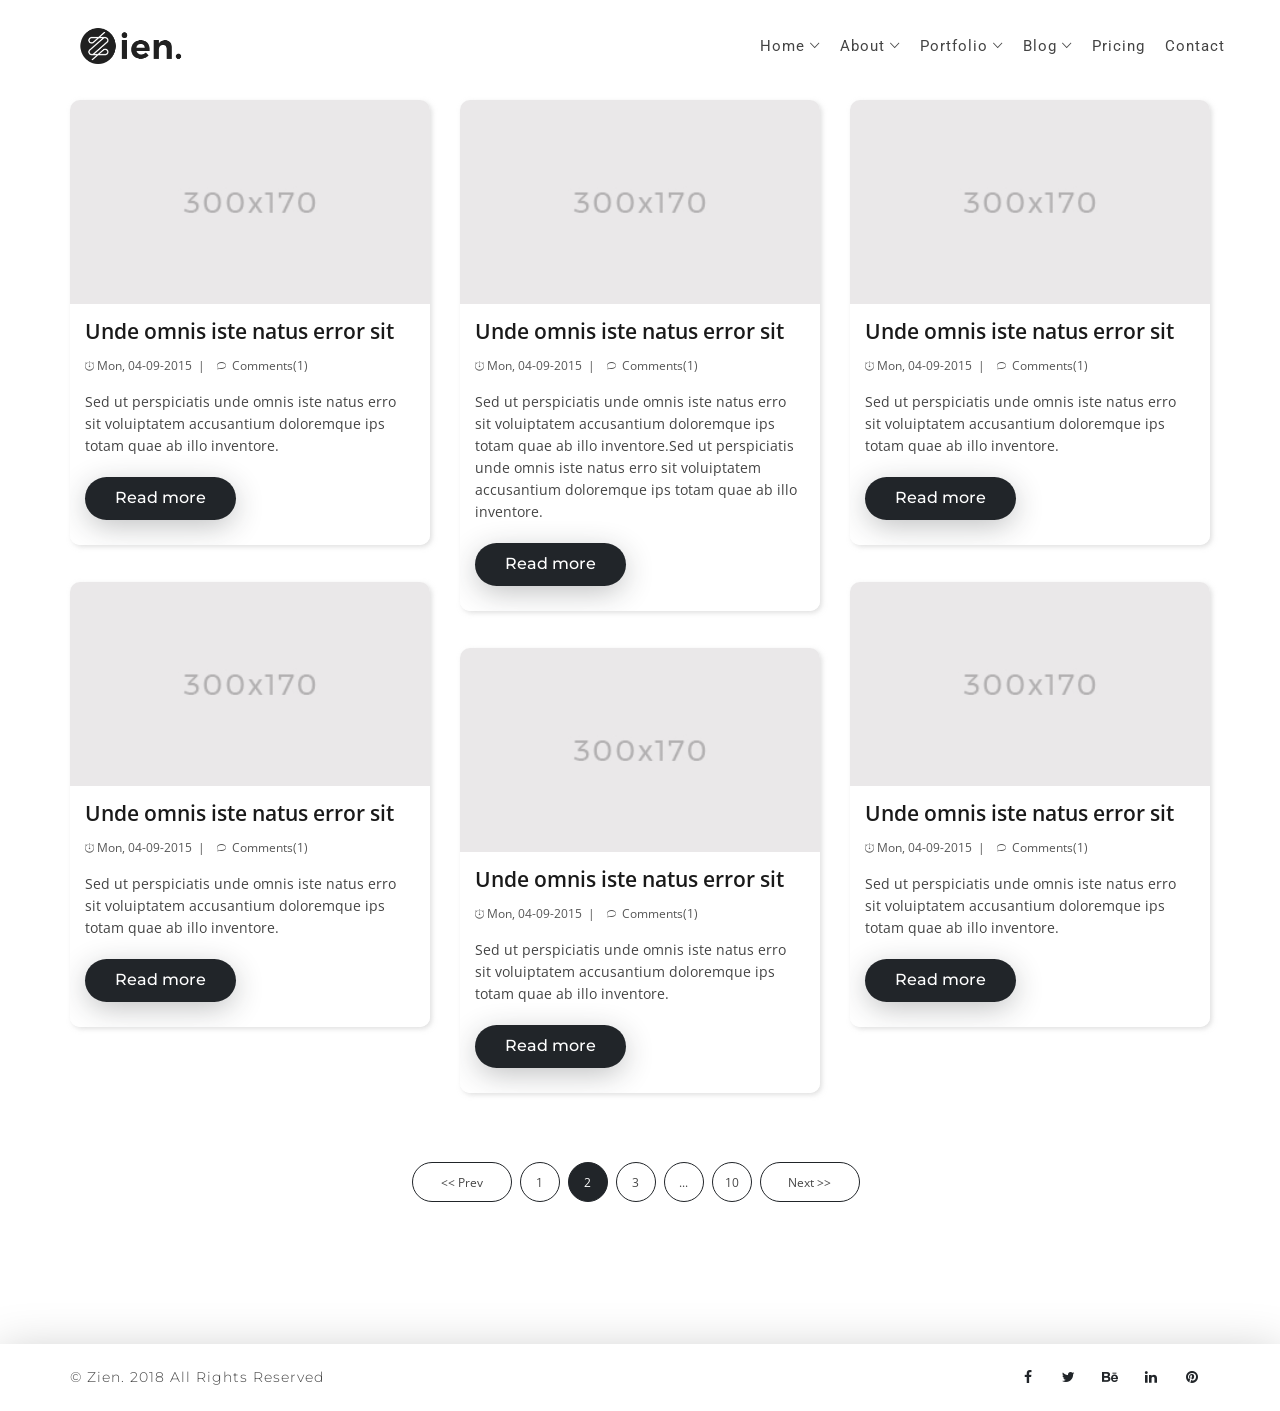
<file: docs/blog-listing.html>
<!DOCTYPE html>
<html xmlns="http://www.w3.org/1999/xhtml" lang="zxx">
	<head>
	    
	    <!--=========================*
					Met Data
		*===========================-->
	    <meta charset="UTF-8">
	    <meta name="viewport" content="width=device-width, initial-scale=1">
    	<meta name="description" content="Zien Portfolio Landing Page">

		<!--=========================*
				  Page Title
		*===========================-->
	    <title>Blog Listing | Zien Portfolio Landing Page</title>

	    <!--=========================*
					Favicon
		*===========================-->
	    <link rel="shortcut icon" type="image/x-icon" href="images/favicon.png">

	    <!--=========================*
				Bootstrap Css
		*===========================-->
	    <link href="css/bootstrap.min.css" rel="stylesheet" type="text/css">

	    <!--=========================*
				  Custom CSS
		*===========================-->
	    <link href="css/style.css" rel="stylesheet" type="text/css">

	    <!--=========================*
				   Owl CSS
		*===========================-->
	    <link href="css/owl.carousel.min.css" rel="stylesheet" type="text/css">
	    <link href="css/owl.theme.default.min.css" rel="stylesheet" type="text/css">

	    <!--=========================*
	               Fancy Box
	    *===========================-->
	    <link href="css/jquery.fancybox.css" rel="stylesheet" />

		<!--=========================*
               Swiper
    *===========================-->
		<link rel="stylesheet" href="css/swiper.css">
		
		<!--=========================*
				  Animate CSS
		*===========================-->
	    <link href="css/animate.css" rel="stylesheet" type="text/css">

	    <!--=========================*
				Google Fonts
		*===========================-->

		<!-- Roboto USE: font-family: 'Roboto', sans-serif;-->
		<link href="https://fonts.googleapis.com/css?family=Roboto:100,300,400,500,700" rel="stylesheet">
		<!-- Open Sans USE: font-family: 'Open Sans', sans-serif;-->
		<link href="https://fonts.googleapis.com/css?family=Open+Sans:300,400,600,700" rel="stylesheet">
		<!-- Montserrat USE: font-family: 'Montserrat', sans-serif;-->
		<link href="https://fonts.googleapis.com/css?family=Montserrat:100,200,300,400,500,600,700,800,900" rel="stylesheet">

	    <!--=========================*
				Font Awesome
		*===========================-->
	    <link href="css/font-awesome.css" rel="stylesheet" type="text/css">

	    <!--=========================*
				   Ionicons
		*===========================-->
	    <link href="css/ionicons.min.css" rel="stylesheet" />

		<!--=========================*
			  EtLine Icons
		*===========================-->
		<link href="css/et-line.css" rel="stylesheet"/>

	    <!--=========================*
	              Slider CSS
	    *===========================-->
	    <link rel="stylesheet" href="css/cb-slider.css">

	    <!--=========================*
	              YTplayer
	    *===========================-->
	    <link rel="stylesheet" href="css/YTPlayer.css">

	    <!-- HTML5 shiv and Respond.js IE8 support of HTML5 elements and media queries -->
	    <!--[if lt IE 9]>
	    <script src="https://oss.maxcdn.com/html5shiv/3.7.2/html5shiv.min.js"></script>
	    <script src="https://oss.maxcdn.com/respond/1.4.2/respond.min.js"></script>
	    <![endif]-->
	    
	</head>
	<body>
		<!--
	    =================================
	                PRELOADER
	    =================================
	    -->

		<div class="loading">
			<div class="loading-text">
				<span class="loading-text-words">L</span>
				<span class="loading-text-words">O</span>
				<span class="loading-text-words">A</span>
				<span class="loading-text-words">D</span>
				<span class="loading-text-words">I</span>
				<span class="loading-text-words">N</span>
				<span class="loading-text-words">G</span>
			</div>
		</div>

	    <!-- End Preloader -->
		<!--=========================*
		            Header
		*===========================-->
		<header id="rt_header">
			<!-- Navigation Bar -->
			<nav>
				<div class="navbar-wrapper" id="navigation">
					<div class="navbar navbar-default navbar-fixed-top reveal-menu-home" role="navigation">
						<div class="container nav-container">
							<div class="row">
								<div class="col-md-12">
									<div class="navbar-header">
										<button type="button" class="navbar-toggle" data-toggle="collapse" data-target=".navbar-collapse">
											<span class="sr-only">Toggle navigation</span>
											<span class="icon-bar"></span>
											<span class="icon-bar"></span>
											<span class="icon-bar"></span>
										</button>
										<div class="logo">
											<a href="index.html"><img src="images/logo.png" alt="Logo"></a>
										</div>
									</div> <!-- .navbar-header -->
									<div class="navbar-collapse collapse">
										<ul class="nav navbar-nav navbar-right">
											<li class="dropdown">
												<a href="#" class="dropdown-toggle" data-toggle="dropdown">Home <i class="ion-ios-arrow-down"></i></a>
												<ul class="dropdown-menu" role="menu">
													<li><a href="index.html">Home v1</a></li>
													<li><a href="index2.html">Home v2</a></li>
													<li><a href="index3.html">Home v3</a></li>
													<li><a href="index4.html">Home v4</a></li>
													<li><a href="index5.html">Home v5</a></li>
													<li><a href="index6.html">Home v6</a></li>
												</ul>
											</li>
											<li class="dropdown">
												<a href="#" class="dropdown-toggle" data-toggle="dropdown">About <i class="ion-ios-arrow-down"></i></a>
												<ul class="dropdown-menu" role="menu">
													<li><a href="about-me.html">About Me</a></li>
													<li><a href="about-us.html">About Us</a></li>
												</ul>
											</li>
											<li class="dropdown"><a href="#" class="dropdown-toggle" data-toggle="dropdown">Portfolio <i class="ion-ios-arrow-down"></i></a>
                                        <ul class="dropdown-menu" role="menu">
                                            <li><a href="portfolio-col-2.html">Portfolio Col 2</a></li>
                                            <li><a href="portfolio-col-3.html">Portfolio Col 3</a></li>
                                            <li><a href="portfolio-col-4.html">Portfolio Col 4</a></li>
                                        </ul>
                                    </li>
											<li class="dropdown"><a href="#" class="dropdown-toggle" data-toggle="dropdown">Blog <i class="ion-ios-arrow-down"></i></a>
												<ul class="dropdown-menu" role="menu">
													<li><a href="blog-listing.html">Blog Design 1</a></li>
													<li><a href="blog-listing2.html">Blog Design 2</a></li>
												</ul>
											</li>
											<li><a href="pricing.html">Pricing</a></li>
											<li><a href="contact.html">Contact</a></li>
										</ul>
									</div>
								</div> <!-- .col-md-12 -->
							</div> <!-- .row -->
						</div> <!-- .container -->
					</div> <!-- .navbar -->
				</div> <!-- .navbar-wrapper -->
			</nav>
			<!-- End Navigation -->
		</header>
		<!--=========================*
		           End Header
		*===========================-->

		<!--=========================*
				 Blog Main Sec
		*===========================-->
		<section id="blog_single_main_sec">
			<div class="container">
				<div class="row grid-masonry">
					<!--=========================*
							Blog Content Sec
					*===========================-->

					<!--=== Post Item ===-->
		            <div class="col-md-4 col-sm-12 grid-item">
		                <div class="blog-post_wrapper">
		                    <div class="blog-post-inner_wrapper">
		                        <div class="blog-post-image">
		                            <div class="effects clearfix effect-bounce">
		                                <div class="img">
		                                    <img src="images/blog-listing/post-1.jpg" alt="image" class="img-responsive center-block post_img" />
		                                </div>
		                            </div>
		                        </div>
		                        <div class="post-detail_container">
		                            <div class="post-content">
		                                
		                                <h3 class="post-title entry-title">
		                                    <a href="blog-single.html">
		                                        Unde omnis iste natus error sit
		                                    </a>
		                                </h3>
		                                <ul class="list-unstyled list-inline post-metadata">
		                                    <li>
		                                        <i class="ion-ios-stopwatch-outline"></i> Mon, 04-09-2015&nbsp;&nbsp;|
		                                    </li>
		                                    <li>
		                                        <i class="ion-ios-chatbubble-outline"></i>&nbsp;
		                                        <a href="#">Comments(1)</a>
		                                    </li>
		                                </ul>
		                                <p class="post-excerpt">
		                                    Sed ut perspiciatis unde omnis iste natus erro
		                                    sit voluiptatem accusantium doloremque ips
		                                    totam quae ab illo inventore.
		                                </p>
		                                <div class="view_detail">
		                                    <a href="blog-single.html" class="mt_btn_color">Read more</a>
		                                </div>
		                            </div>
		                        </div>
		                    </div>
		                </div>
		            </div>
		            <!--=== End Post Item ===-->
		            <!--=== Post Item ===-->
		            <div class="col-md-4 col-sm-12 grid-item">
		                <div class="blog-post_wrapper">
		                    <div class="blog-post-inner_wrapper">
		                        <div class="blog-post-image">
		                            <div class="effects clearfix effect-bounce">
		                                <div class="img">
		                                    <img src="images/blog-listing/post-2.jpg" alt="image" class="img-responsive center-block post_img" />
		                                </div>
		                            </div>
		                        </div>
		                        <div class="post-detail_container">
		                            <div class="post-content">
		                                
		                                <h3 class="post-title entry-title">
		                                    <a href="blog-single.html">
		                                        Unde omnis iste natus error sit
		                                    </a>
		                                </h3>
		                                <ul class="list-unstyled list-inline post-metadata">
		                                    <li>
		                                        <i class="ion-ios-stopwatch-outline"></i> Mon, 04-09-2015&nbsp;&nbsp;|
		                                    </li>
		                                    <li>
		                                        <i class="ion-ios-chatbubble-outline"></i>&nbsp;
		                                        <a href="#">Comments(1)</a>
		                                    </li>
		                                </ul>
		                                <p class="post-excerpt">
		                                    Sed ut perspiciatis unde omnis iste natus erro
		                                    sit voluiptatem accusantium doloremque ips
		                                    totam quae ab illo inventore.Sed ut perspiciatis unde omnis iste natus erro
		                                    sit voluiptatem accusantium doloremque ips
		                                    totam quae ab illo inventore.
		                                </p>
		                                <div class="view_detail">
		                                    <a href="blog-single.html" class="mt_btn_color">Read more</a>
		                                </div>
		                            </div>
		                        </div>
		                    </div>
		                </div>
		            </div>
		            <!--=== End Post Item ===-->
		            <!--=== Post Item ===-->
		            <div class="col-md-4 col-sm-12 grid-item">
		                <div class="blog-post_wrapper">
		                    <div class="blog-post-inner_wrapper">
		                        <div class="blog-post-image">
		                            <div class="effects clearfix effect-bounce">
		                                <div class="img">
		                                    <img src="images/blog-listing/post-3.jpg" alt="image" class="img-responsive center-block post_img" />
		                                </div>
		                            </div>
		                        </div>
		                        <div class="post-detail_container">
		                            <div class="post-content">
		                                
		                                <h3 class="post-title entry-title">
		                                    <a href="blog-single.html">
		                                        Unde omnis iste natus error sit
		                                    </a>
		                                </h3>
		                                <ul class="list-unstyled list-inline post-metadata">
		                                    <li>
		                                        <i class="ion-ios-stopwatch-outline"></i> Mon, 04-09-2015&nbsp;&nbsp;|
		                                    </li>
		                                    <li>
		                                        <i class="ion-ios-chatbubble-outline"></i>&nbsp;
		                                        <a href="#">Comments(1)</a>
		                                    </li>
		                                </ul>
		                                <p class="post-excerpt">
		                                    Sed ut perspiciatis unde omnis iste natus erro
		                                    sit voluiptatem accusantium doloremque ips
		                                    totam quae ab illo inventore.
		                                </p>
		                                <div class="view_detail">
		                                    <a href="blog-single.html" class="mt_btn_color">Read more</a>
		                                </div>
		                            </div>
		                        </div>
		                    </div>
		                </div>
		            </div>
		            <!--=== End Post Item ===-->
		            <!--=== Post Item ===-->
		            <div class="col-md-4 col-sm-12 grid-item">
		                <div class="blog-post_wrapper">
		                    <div class="blog-post-inner_wrapper">
		                        <div class="blog-post-image">
		                            <div class="effects clearfix effect-bounce">
		                                <div class="img">
		                                    <img src="images/blog-listing/post-4.jpg" alt="image" class="img-responsive center-block post_img" />
		                                </div>
		                            </div>
		                        </div>
		                        <div class="post-detail_container">
		                            <div class="post-content">
		                                
		                                <h3 class="post-title entry-title">
		                                    <a href="blog-single.html">
		                                        Unde omnis iste natus error sit
		                                    </a>
		                                </h3>
		                                <ul class="list-unstyled list-inline post-metadata">
		                                    <li>
		                                        <i class="ion-ios-stopwatch-outline"></i> Mon, 04-09-2015&nbsp;&nbsp;|
		                                    </li>
		                                    <li>
		                                        <i class="ion-ios-chatbubble-outline"></i>&nbsp;
		                                        <a href="#">Comments(1)</a>
		                                    </li>
		                                </ul>
		                                <p class="post-excerpt">
		                                    Sed ut perspiciatis unde omnis iste natus erro
		                                    sit voluiptatem accusantium doloremque ips
		                                    totam quae ab illo inventore.
		                                </p>
		                                <div class="view_detail">
		                                    <a href="blog-single.html" class="mt_btn_color">Read more</a>
		                                </div>
		                            </div>
		                        </div>
		                    </div>
		                </div>
		            </div>
		            <!--=== End Post Item ===-->
		            <!--=== Post Item ===-->
		            <div class="col-md-4 col-sm-12 grid-item">
		                <div class="blog-post_wrapper">
		                    <div class="blog-post-inner_wrapper">
		                        <div class="blog-post-image">
		                            <div class="effects clearfix effect-bounce">
		                                <div class="img">
		                                    <img src="images/blog-listing/post-5.jpg" alt="image" class="img-responsive center-block post_img" />
		                                </div>
		                            </div>
		                        </div>
		                        <div class="post-detail_container">
		                            <div class="post-content">
		                                
		                                <h3 class="post-title entry-title">
		                                    <a href="blog-single.html">
		                                        Unde omnis iste natus error sit
		                                    </a>
		                                </h3>
		                                <ul class="list-unstyled list-inline post-metadata">
		                                    <li>
		                                        <i class="ion-ios-stopwatch-outline"></i> Mon, 04-09-2015&nbsp;&nbsp;|
		                                    </li>
		                                    <li>
		                                        <i class="ion-ios-chatbubble-outline"></i>&nbsp;
		                                        <a href="#">Comments(1)</a>
		                                    </li>
		                                </ul>
		                                <p class="post-excerpt">
		                                    Sed ut perspiciatis unde omnis iste natus erro
		                                    sit voluiptatem accusantium doloremque ips
		                                    totam quae ab illo inventore.
		                                </p>
		                                <div class="view_detail">
		                                    <a href="blog-single.html" class="mt_btn_color">Read more</a>
		                                </div>
		                            </div>
		                        </div>
		                    </div>
		                </div>
		            </div>
		            <!--=== End Post Item ===-->
		            <!--=== Post Item ===-->
		            <div class="col-md-4 col-sm-12 grid-item">
		                <div class="blog-post_wrapper">
		                    <div class="blog-post-inner_wrapper">
		                        <div class="blog-post-image">
		                            <div class="effects clearfix effect-bounce">
		                                <div class="img">
		                                    <img src="images/blog-listing/post-6.jpg" alt="image" class="img-responsive center-block post_img" />
		                                </div>
		                            </div>
		                        </div>
		                        <div class="post-detail_container">
		                            <div class="post-content">
		                                
		                                <h3 class="post-title entry-title">
		                                    <a href="blog-single.html">
		                                        Unde omnis iste natus error sit
		                                    </a>
		                                </h3>
		                                <ul class="list-unstyled list-inline post-metadata">
		                                    <li>
		                                        <i class="ion-ios-stopwatch-outline"></i> Mon, 04-09-2015&nbsp;&nbsp;|
		                                    </li>
		                                    <li>
		                                        <i class="ion-ios-chatbubble-outline"></i>&nbsp;
		                                        <a href="#">Comments(1)</a>
		                                    </li>
		                                </ul>
		                                <p class="post-excerpt">
		                                    Sed ut perspiciatis unde omnis iste natus erro
		                                    sit voluiptatem accusantium doloremque ips
		                                    totam quae ab illo inventore.
		                                </p>
		                                <div class="view_detail">
		                                    <a href="blog-single.html" class="mt_btn_color">Read more</a>
		                                </div>
		                            </div>
		                        </div>
		                    </div>
		                </div>
		            </div>
		            <!--=== End Post Item ===-->

					<!--=========================*
						   End Blog main
					*===========================-->
				</div>
				<!--=== Pagination ===-->
				<div class="row">
	                <div class="col-md-12">
	                    <div class="text-center">
	                        <ul class="pagination text-center">
	                            <li class="prev"><a href="#">&lt;&lt; Prev</a></li>
	                            <li><a href="#">1</a></li>
	                            <li class="active"><a href="#">2</a></li>
	                            <li><a href="#">3</a></li>
	                            <li><a href="#">...</a></li>
	                            <li><a href="#">10</a></li>
	                            <li class="next"><a href="#">Next >></a></li>
	                        </ul>
	                    </div>
	                </div>
	           	</div>
	           	<!--=== End Pagination ===-->
			</div>
		</section>
		<!--===========================*
				End Blog Main Sec
		*=============================-->
		
		<!--=========================*
		    Footer
		*===========================-->
		<footer id="mt_footer">
		    <div class="container">
		        <div class="row">
		            <div class="col-sm-6">
		                <div class="copyright text-left">
		                    <p>&copy; Zien. 2018 All Rights Reserved </p>
		                </div>
		            </div>
		            <div class="col-sm-6">
		                <div class="social_icons pull-right">
		                    <a href="#" title="Facebook" target="_blank"><i class="fa fa-facebook"></i></a>
		                    <a href="#" title="Twitter" target="_blank"><i class="fa fa-twitter"></i></a>
		                    <a href="#" title="Behance" target="_blank"><i class="fa fa-behance"></i></a>
		                    <a href="#" title="LinkedIn+" target="_blank"><i class="fa fa-linkedin"></i></a>
		                    <a href="#" title="Pinterest" target="_blank"><i class="fa fa-pinterest"></i></a>
		                </div>
		            </div>
		        </div>
		    </div>
		</footer>
		<!--=========================*
		           End Footer
		*===========================-->
		

		<!--=========================*
					Scripts
		*===========================-->
	
		<!-- Jquery Js -->
		<script src="js/jquery-2.1.1.min.js"></script>
		<!-- Bootstrap Js -->
		<script src="js/bootstrap.min.js"></script>	
		<!-- YT Player Js -->
		<script src="js/jquery.mb.YTPlayer.js"></script>	
		<!-- WOW Js --> 
		<script src="js/wow.min.js"></script>
		<!-- Swiper Slider Js -->
		<script src="js/swiper.js"></script>
		<!-- Masonary Grid -->
		<script src="js/masonry.pkgd.min.js"></script>
		<!-- Navigation scroll Js -->
		<script src="js/jquery.nav.js"></script>
		<!-- Owl Carousel Js -->
		<script src="js/owl.carousel.min.js"></script>
		<!-- Easing Js --> 
		<script src="js/jquery.easing.min.js"></script>
		<!-- Fancy Box Js --> 
		<script src="js/jquery.fancybox.pack.js"></script>
		<script src="js/waypoint.js"></script>
		<script src="js/isotope.min.js"></script>
		<!-- Main Js -->
		<script src="js/main.js"></script>

	</body>
</html>
</file>
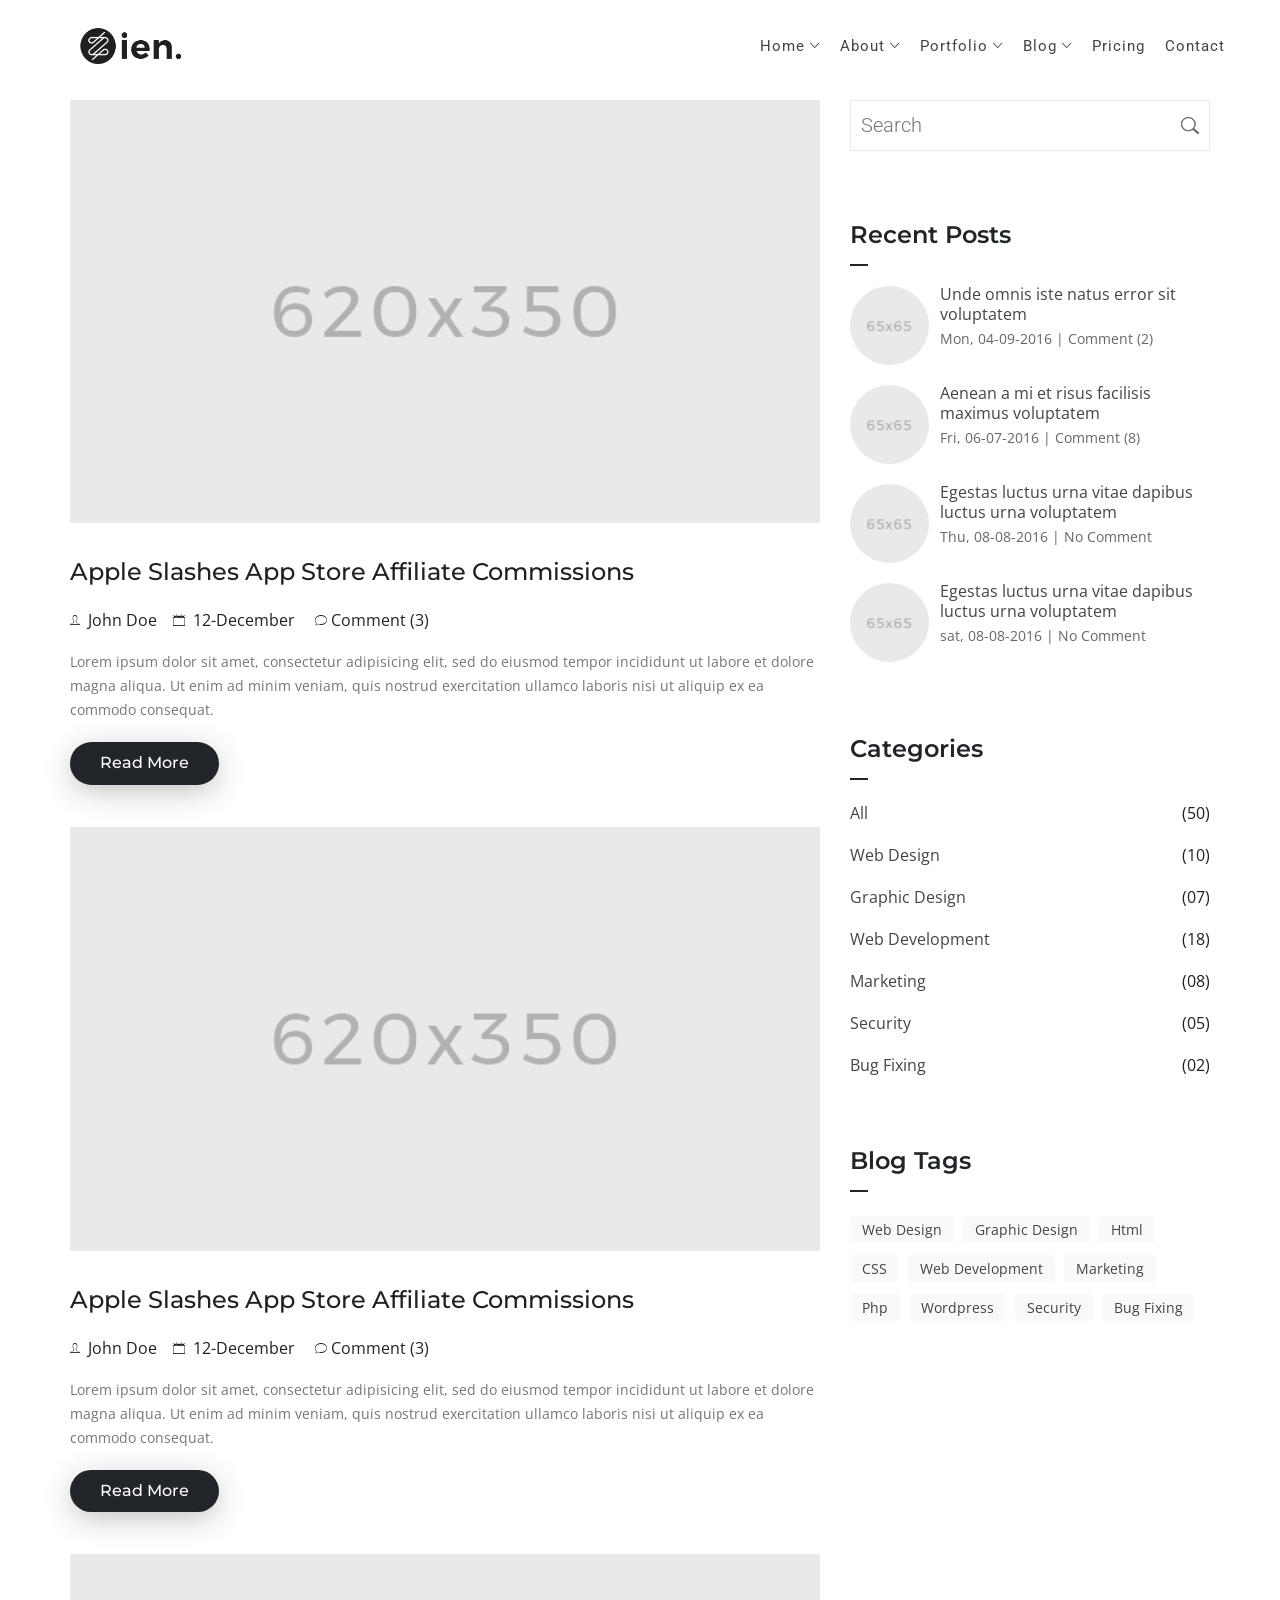
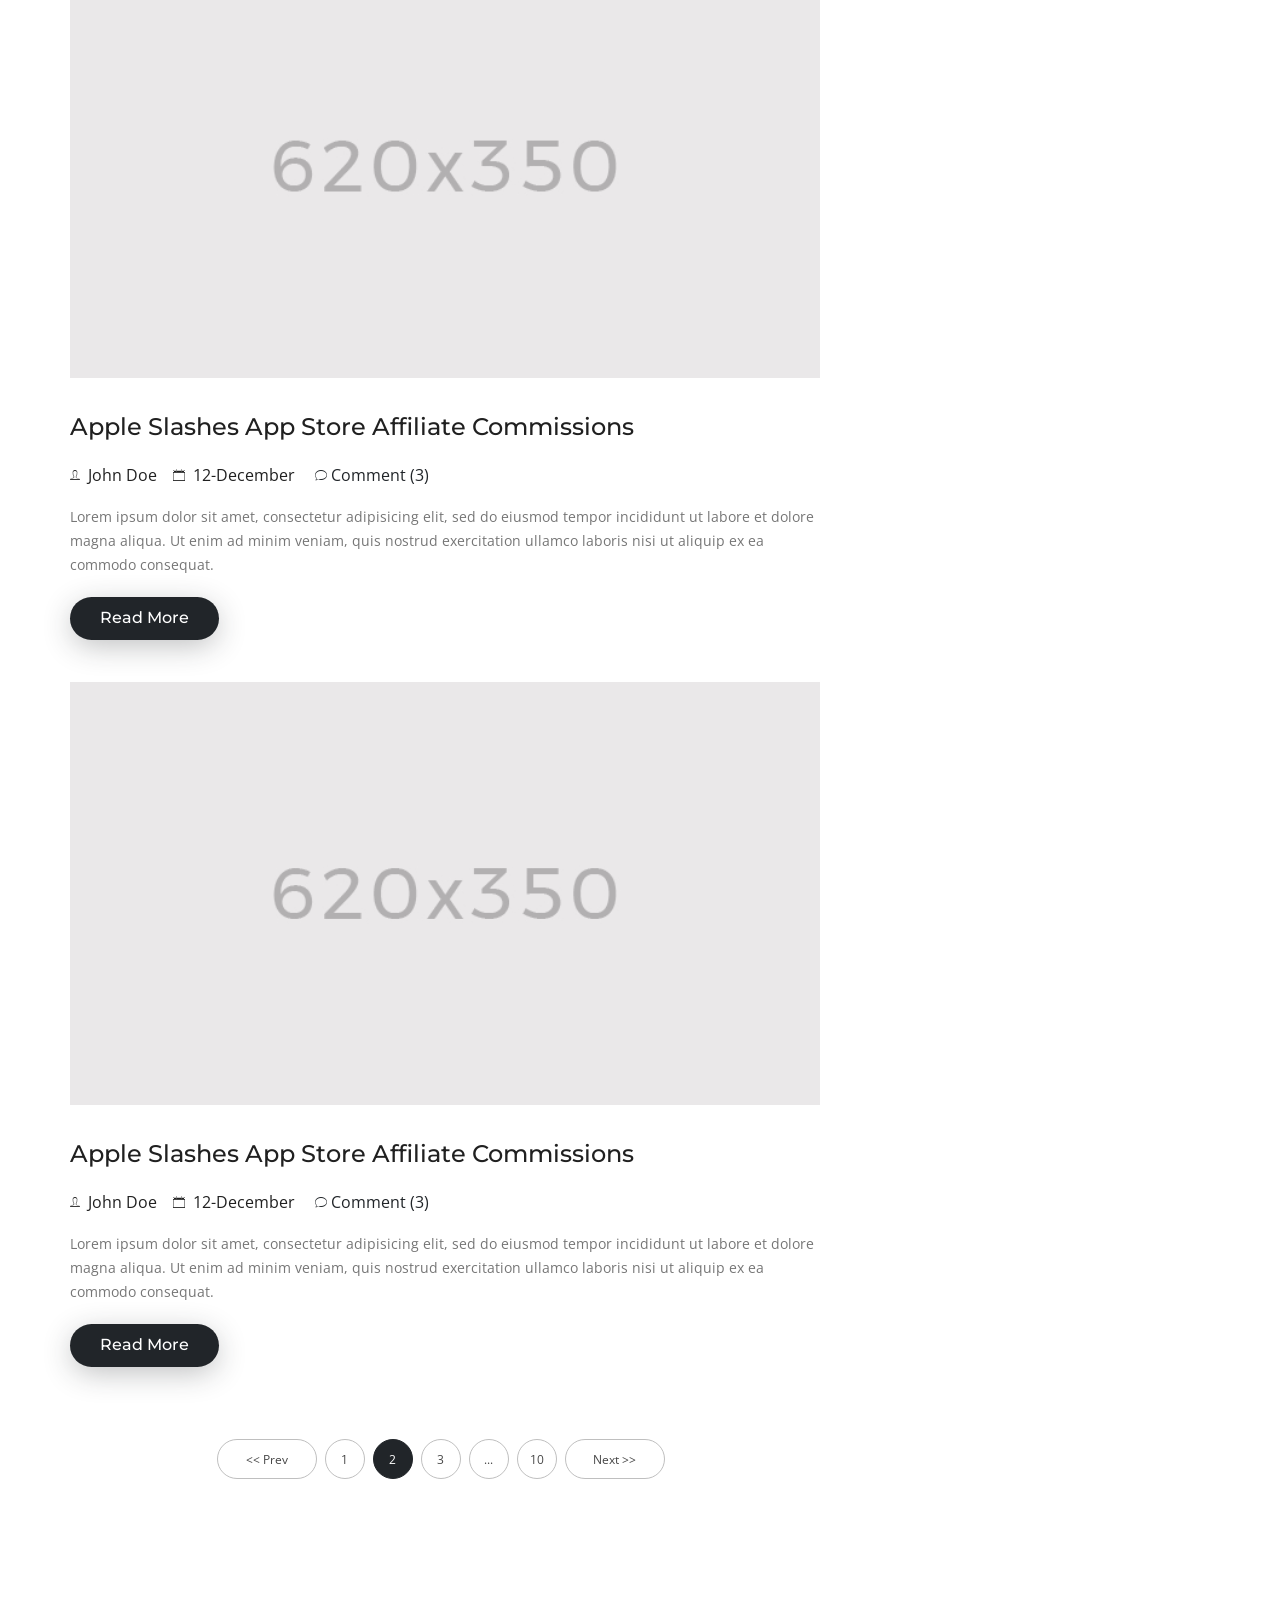
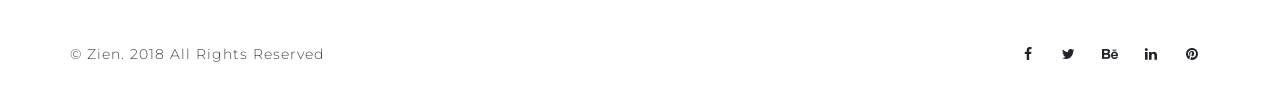
<file: docs/blog-listing2.html>
<!DOCTYPE html>
<html xmlns="http://www.w3.org/1999/xhtml" lang="zxx">
	<head>
	    
	    <!--=========================*
					Met Data
		*===========================-->
	    <meta charset="UTF-8">
	    <meta name="viewport" content="width=device-width, initial-scale=1">
    	<meta name="description" content="Zien Portfolio Landing Page">

		<!--=========================*
				  Page Title
		*===========================-->
	    <title>Blog Listing | Zien Portfolio Landing Page</title>

	    <!--=========================*
					Favicon
		*===========================-->
	    <link rel="shortcut icon" type="image/x-icon" href="images/favicon.png">

	    <!--=========================*
				Bootstrap Css
		*===========================-->
	    <link href="css/bootstrap.min.css" rel="stylesheet" type="text/css">

	    <!--=========================*
				  Custom CSS
		*===========================-->
	    <link href="css/style.css" rel="stylesheet" type="text/css">

	    <!--=========================*
				   Owl CSS
		*===========================-->
	    <link href="css/owl.carousel.min.css" rel="stylesheet" type="text/css">
	    <link href="css/owl.theme.default.min.css" rel="stylesheet" type="text/css">

	    <!--=========================*
	               Fancy Box
	    *===========================-->
	    <link href="css/jquery.fancybox.css" rel="stylesheet" />

		<!--=========================*
               Swiper
    *===========================-->
		<link rel="stylesheet" href="css/swiper.css">
		
		<!--=========================*
				  Animate CSS
		*===========================-->
	    <link href="css/animate.css" rel="stylesheet" type="text/css">

	    <!--=========================*
				Google Fonts
		*===========================-->

		<!-- Roboto USE: font-family: 'Roboto', sans-serif;-->
		<link href="https://fonts.googleapis.com/css?family=Roboto:100,300,400,500,700" rel="stylesheet">
		<!-- Open Sans USE: font-family: 'Open Sans', sans-serif;-->
		<link href="https://fonts.googleapis.com/css?family=Open+Sans:300,400,600,700" rel="stylesheet">
		<!-- Montserrat USE: font-family: 'Montserrat', sans-serif;-->
		<link href="https://fonts.googleapis.com/css?family=Montserrat:100,200,300,400,500,600,700,800,900" rel="stylesheet">

	    <!--=========================*
				Font Awesome
		*===========================-->
	    <link href="css/font-awesome.css" rel="stylesheet" type="text/css">

	    <!--=========================*
				   Ionicons
		*===========================-->
	    <link href="css/ionicons.min.css" rel="stylesheet" />

		<!--=========================*
			  EtLine Icons
		*===========================-->
		<link href="css/et-line.css" rel="stylesheet"/>

	    <!--=========================*
	              Slider CSS
	    *===========================-->
	    <link rel="stylesheet" href="css/cb-slider.css">

	    <!--=========================*
	              YTplayer
	    *===========================-->
	    <link rel="stylesheet" href="css/YTPlayer.css">

	    <!-- HTML5 shiv and Respond.js IE8 support of HTML5 elements and media queries -->
	    <!--[if lt IE 9]>
	    <script src="https://oss.maxcdn.com/html5shiv/3.7.2/html5shiv.min.js"></script>
	    <script src="https://oss.maxcdn.com/respond/1.4.2/respond.min.js"></script>
	    <![endif]-->
	    
	</head>
	<body>
		<!--
	    =================================
	                PRELOADER
	    =================================
	    -->

		<div class="loading">
			<div class="loading-text">
				<span class="loading-text-words">L</span>
				<span class="loading-text-words">O</span>
				<span class="loading-text-words">A</span>
				<span class="loading-text-words">D</span>
				<span class="loading-text-words">I</span>
				<span class="loading-text-words">N</span>
				<span class="loading-text-words">G</span>
			</div>
		</div>

	    <!-- End Preloader -->
		<!--=========================*
		            Header
		*===========================-->
		<header id="rt_header">
			<!-- Navigation Bar -->
			<nav>
				<div class="navbar-wrapper" id="navigation">
					<div class="navbar navbar-default navbar-fixed-top reveal-menu-home" role="navigation">
						<div class="container nav-container">
							<div class="row">
								<div class="col-md-12">
									<div class="navbar-header">
										<button type="button" class="navbar-toggle" data-toggle="collapse" data-target=".navbar-collapse">
											<span class="sr-only">Toggle navigation</span>
											<span class="icon-bar"></span>
											<span class="icon-bar"></span>
											<span class="icon-bar"></span>
										</button>
										<div class="logo">
											<a href="index.html"><img src="images/logo.png" alt="Logo"></a>
										</div>
									</div> <!-- .navbar-header -->
									<div class="navbar-collapse collapse">
										<ul class="nav navbar-nav navbar-right">
											<li class="dropdown">
												<a href="#" class="dropdown-toggle" data-toggle="dropdown">Home <i class="ion-ios-arrow-down"></i></a>
												<ul class="dropdown-menu" role="menu">
													<li><a href="index.html">Home v1</a></li>
													<li><a href="index2.html">Home v2</a></li>
													<li><a href="index3.html">Home v3</a></li>
													<li><a href="index4.html">Home v4</a></li>
													<li><a href="index5.html">Home v5</a></li>
													<li><a href="index6.html">Home v6</a></li>
												</ul>
											</li>
											<li class="dropdown">
												<a href="#" class="dropdown-toggle" data-toggle="dropdown">About <i class="ion-ios-arrow-down"></i></a>
												<ul class="dropdown-menu" role="menu">
													<li><a href="about-me.html">About Me</a></li>
													<li><a href="about-us.html">About Us</a></li>
												</ul>
											</li>
											<li class="dropdown"><a href="#" class="dropdown-toggle" data-toggle="dropdown">Portfolio <i class="ion-ios-arrow-down"></i></a>
												<ul class="dropdown-menu" role="menu">
													<li><a href="portfolio-col-2.html">Portfolio Col 2</a></li>
													<li><a href="portfolio-col-3.html">Portfolio Col 3</a></li>
													<li><a href="portfolio-col-4.html">Portfolio Col 4</a></li>
												</ul>
											</li>
											<li class="dropdown"><a href="#" class="dropdown-toggle" data-toggle="dropdown">Blog <i class="ion-ios-arrow-down"></i></a>
												<ul class="dropdown-menu" role="menu">
													<li><a href="blog-listing.html">Blog Design 1</a></li>
													<li><a href="blog-listing2.html">Blog Design 2</a></li>
												</ul>
											</li>
											<li><a href="pricing.html">Pricing</a></li>
											<li><a href="contact.html">Contact</a></li>
										</ul>
									</div>
								</div> <!-- .col-md-12 -->
							</div> <!-- .row -->
						</div> <!-- .container -->
					</div> <!-- .navbar -->
				</div> <!-- .navbar-wrapper -->
			</nav>
			<!-- End Navigation -->
		</header>
		<!--=========================*
		           End Header
		*===========================-->

		<!--=========================*
				 Blog Main Sec
		*===========================-->
		<section id="blog_main_sec">
			<div class="container">
				<div class="row">
					<!--=========================*Blog Content Sec*===========================-->
					<main class="col-md-8">
						<div class="post_item">
							<div class="post_img">
								<img src="images/blog/post-img.jpg" alt="Post Image">
							</div>
							<div class="post_title">
								<h3>Apple Slashes App Store Affiliate Commissions</h3>
								<ul class="list-inline list-unstyled">
									<li>
										<i class="ion-ios-person-outline"></i>&nbsp; John Doe </li>
									<li>
										<i class="ion-ios-calendar-outline"></i>&nbsp; 12-December&nbsp; </li>
									<li>
										<a href="#">
											<i class="ion-ios-chatbubble-outline"></i>&nbsp;Comment (3)</a>
									</li>
								</ul>
							</div>
							<div class="post_body">
								<p>Lorem ipsum dolor sit amet, consectetur adipisicing elit, sed do eiusmod tempor incididunt ut labore et dolore magna aliqua. Ut enim ad minim veniam, quis nostrud exercitation ullamco laboris nisi ut aliquip ex ea commodo consequat.
								</p>
								<a href="blog-single.html" class="mt_btn_color">Read More</a>
							</div>
						</div>
						<div class="post_item">
							<div class="post_img">
								<img src="images/blog/post-img1.jpg" alt="Post Image">
							</div>
							<div class="post_title">
								<h3>Apple Slashes App Store Affiliate Commissions</h3>
								<ul class="list-inline list-unstyled">
									<li>
										<i class="ion-ios-person-outline"></i>&nbsp; John Doe </li>
									<li>
										<i class="ion-ios-calendar-outline"></i>&nbsp; 12-December&nbsp; </li>
									<li>
										<a href="#">
											<i class="ion-ios-chatbubble-outline"></i>&nbsp;Comment (3)</a>
									</li>
								</ul>
							</div>
							<div class="post_body">
								<p>Lorem ipsum dolor sit amet, consectetur adipisicing elit, sed do eiusmod tempor incididunt ut labore et dolore magna aliqua. Ut enim ad minim veniam, quis nostrud exercitation ullamco laboris nisi ut aliquip ex ea commodo consequat.
								</p>
								<a href="blog-single.html" class="mt_btn_color">Read More</a>
							</div>
						</div>
						<div class="post_item">
							<div class="post_img">
								<img src="images/blog/post-img2.jpg" alt="Post Image">
							</div>
							<div class="post_title">
								<h3>Apple Slashes App Store Affiliate Commissions</h3>
								<ul class="list-inline list-unstyled">
									<li>
										<i class="ion-ios-person-outline"></i>&nbsp; John Doe </li>
									<li>
										<i class="ion-ios-calendar-outline"></i>&nbsp; 12-December&nbsp; </li>
									<li>
										<a href="#">
											<i class="ion-ios-chatbubble-outline"></i>&nbsp;Comment (3)</a>
									</li>
								</ul>
							</div>
							<div class="post_body">
								<p>Lorem ipsum dolor sit amet, consectetur adipisicing elit, sed do eiusmod tempor incididunt ut labore et dolore magna aliqua. Ut enim ad minim veniam, quis nostrud exercitation ullamco laboris nisi ut aliquip ex ea commodo consequat.
								</p>
								<a href="blog-single.html" class="mt_btn_color">Read More</a>
							</div>
						</div>
						<div class="post_item">
							<div class="post_img">
								<img src="images/blog/post-img3.jpg" alt="Post Image">
							</div>
							<div class="post_title">
								<h3>Apple Slashes App Store Affiliate Commissions</h3>
								<ul class="list-inline list-unstyled">
									<li>
										<i class="ion-ios-person-outline"></i>&nbsp; John Doe </li>
									<li>
										<i class="ion-ios-calendar-outline"></i>&nbsp; 12-December&nbsp; </li>
									<li>
										<a href="#">
											<i class="ion-ios-chatbubble-outline"></i>&nbsp;Comment (3)</a>
									</li>
								</ul>
							</div>
							<div class="post_body">
								<p>Lorem ipsum dolor sit amet, consectetur adipisicing elit, sed do eiusmod tempor incididunt ut labore et dolore magna aliqua. Ut enim ad minim veniam, quis nostrud exercitation ullamco laboris nisi ut aliquip ex ea commodo consequat.
								</p>
								<a href="blog-single.html" class="mt_btn_color">Read More</a>
							</div>
						</div>
						<div class="row">
							<div class="col-md-12">
								<div class="text-center">
									<ul class="pagination text-center">
										<li class="prev">
											<a href="#">&lt;&lt; Prev</a>
										</li>
										<li>
											<a href="#">1</a>
										</li>
										<li class="active">
											<a href="#">2</a>
										</li>
										<li>
											<a href="#">3</a>
										</li>
										<li>
											<a href="#">...</a>
										</li>
										<li>
											<a href="#">10</a>
										</li>
										<li class="next">
											<a href="#">Next >></a>
										</li>
									</ul>
								</div>
							</div>
						</div>
					</main>
					<!--=========================* End Blog Content Sec*===========================-->
					<!--=========================* Blog Sidebar*===========================-->
					<aside class="col-md-4">
						<div class="widget">
							<form class="search-form" role="search" action="http://google.com/" method="post">
								<input id="sidebar-search" placeholder="Search" type="text" /> </form>
						</div>
						<section class="widget widget_recent_entries">
							<h3 class="blog_heading_border"> Recent Posts </h3>
							<ul>
								<li>
									<img src="images/blog/r-post-1.jpg" alt="image" />
									<h4>
										<a href="#">Unde omnis iste natus error sit voluptatem</a>
									</h4>
									<p>Mon, 04-09-2016 |
										<span> Comment (2)</span>
									</p>
								</li>
								<li>
									<img src="images/blog/r-post-2.jpg" alt="image" />
									<h4>
										<a href="#">Aenean a mi et risus facilisis maximus voluptatem</a>
									</h4>
									<p>Fri, 06-07-2016 |
										<span> Comment (8)</span>
									</p>
								</li>
								<li>
									<img src="images/blog/r-post-3.jpg" alt="image" />
									<h4>
										<a href="#">Egestas luctus urna vitae dapibus luctus urna voluptatem</a>
									</h4>
									<p>Thu, 08-08-2016 |
										<span> No Comment</span>
									</p>
								</li>
								<li>
									<img src="images/blog/r-post-4.jpg" alt="image" />
									<h4>
										<a href="#">Egestas luctus urna vitae dapibus luctus urna voluptatem</a>
									</h4>
									<p>sat, 08-08-2016 |
										<span> No Comment</span>
									</p>
								</li>
							</ul>
						</section>
						<section class="widget">
							<h3 class="blog_heading_border"> Categories </h3>
							<ul>
								<li>
									<a href="#"> All </a>
									<span class="categoryCount">(50)</span>
								</li>
								<li>
									<a href="#"> Web Design </a>
									<span class="categoryCount">(10)</span>
								</li>
								<li>
									<a href="#"> Graphic Design </a>
									<span class="categoryCount">(07)</span>
								</li>
								<li>
									<a href="#"> Web Development </a>
									<span class="categoryCount">(18)</span>
								</li>
								<li>
									<a href="#"> Marketing </a>
									<span class="categoryCount">(08)</span>
								</li>
								<li>
									<a href="#"> Security </a>
									<span class="categoryCount">(05)</span>
								</li>
								<li>
									<a href="#"> Bug Fixing </a>
									<span class="categoryCount">(02)</span>
								</li>
							</ul>
						</section>
						<section class="widget widget_tag_cloud">
							<h3 class="blog_heading_border"> Blog Tags </h3>
							<ul>
								<li>
									<a href="#"> Web Design </a>
								</li>
								<li>
									<a href="#"> Graphic Design </a>
								</li>
								<li>
									<a href="#"> Html </a>
								</li>
								<li>
									<a href="#"> CSS </a>
								</li>
								<li>
									<a href="#"> Web Development </a>
								</li>
								<li>
									<a href="#"> Marketing </a>
								</li>
								<li>
									<a href="#"> php </a>
								</li>
								<li>
									<a href="#"> Wordpress </a>
								</li>
								<li>
									<a href="#"> Security </a>
								</li>
								<li>
									<a href="#"> Bug Fixing </a>
								</li>
							</ul>
						</section>
					</aside>
					<!--=========================* End Blog Sidebar*===========================-->
				</div>
			</div>
		</section>
		<!--===========================*
				End Blog Main Sec
		*=============================-->
		
		<!--=========================*
		    Footer
		*===========================-->
		<footer id="mt_footer">
		    <div class="container">
		        <div class="row">
		            <div class="col-sm-6">
		                <div class="copyright text-left">
		                    <p>&copy; Zien. 2018 All Rights Reserved </p>
		                </div>
		            </div>
		            <div class="col-sm-6">
		                <div class="social_icons pull-right">
		                    <a href="#" title="Facebook" target="_blank"><i class="fa fa-facebook"></i></a>
		                    <a href="#" title="Twitter" target="_blank"><i class="fa fa-twitter"></i></a>
		                    <a href="#" title="Behance" target="_blank"><i class="fa fa-behance"></i></a>
		                    <a href="#" title="LinkedIn+" target="_blank"><i class="fa fa-linkedin"></i></a>
		                    <a href="#" title="Pinterest" target="_blank"><i class="fa fa-pinterest"></i></a>
		                </div>
		            </div>
		        </div>
		    </div>
		</footer>
		<!--=========================*
		           End Footer
		*===========================-->
		

		<!--=========================*
					Scripts
		*===========================-->
	
		<!-- Jquery Js -->
		<script src="js/jquery-2.1.1.min.js"></script>
		<!-- Bootstrap Js -->
		<script src="js/bootstrap.min.js"></script>	
		<!-- YT Player Js -->
		<script src="js/jquery.mb.YTPlayer.js"></script>	
		<!-- WOW Js --> 
		<script src="js/wow.min.js"></script>
		<!-- Swiper Slider Js -->
		<script src="js/swiper.js"></script>
		<!-- Masonary Grid -->
		<script src="js/masonry.pkgd.min.js"></script>
		<!-- Navigation scroll Js -->
		<script src="js/jquery.nav.js"></script>
		<!-- Owl Carousel Js -->
		<script src="js/owl.carousel.min.js"></script>
		<!-- Easing Js --> 
		<script src="js/jquery.easing.min.js"></script>
		<!-- Fancy Box Js --> 
		<script src="js/jquery.fancybox.pack.js"></script>
		<script src="js/waypoint.js"></script>
		<script src="js/isotope.min.js"></script>
		<!-- Main Js -->
		<script src="js/main.js"></script>

	</body>
</html>
</file>
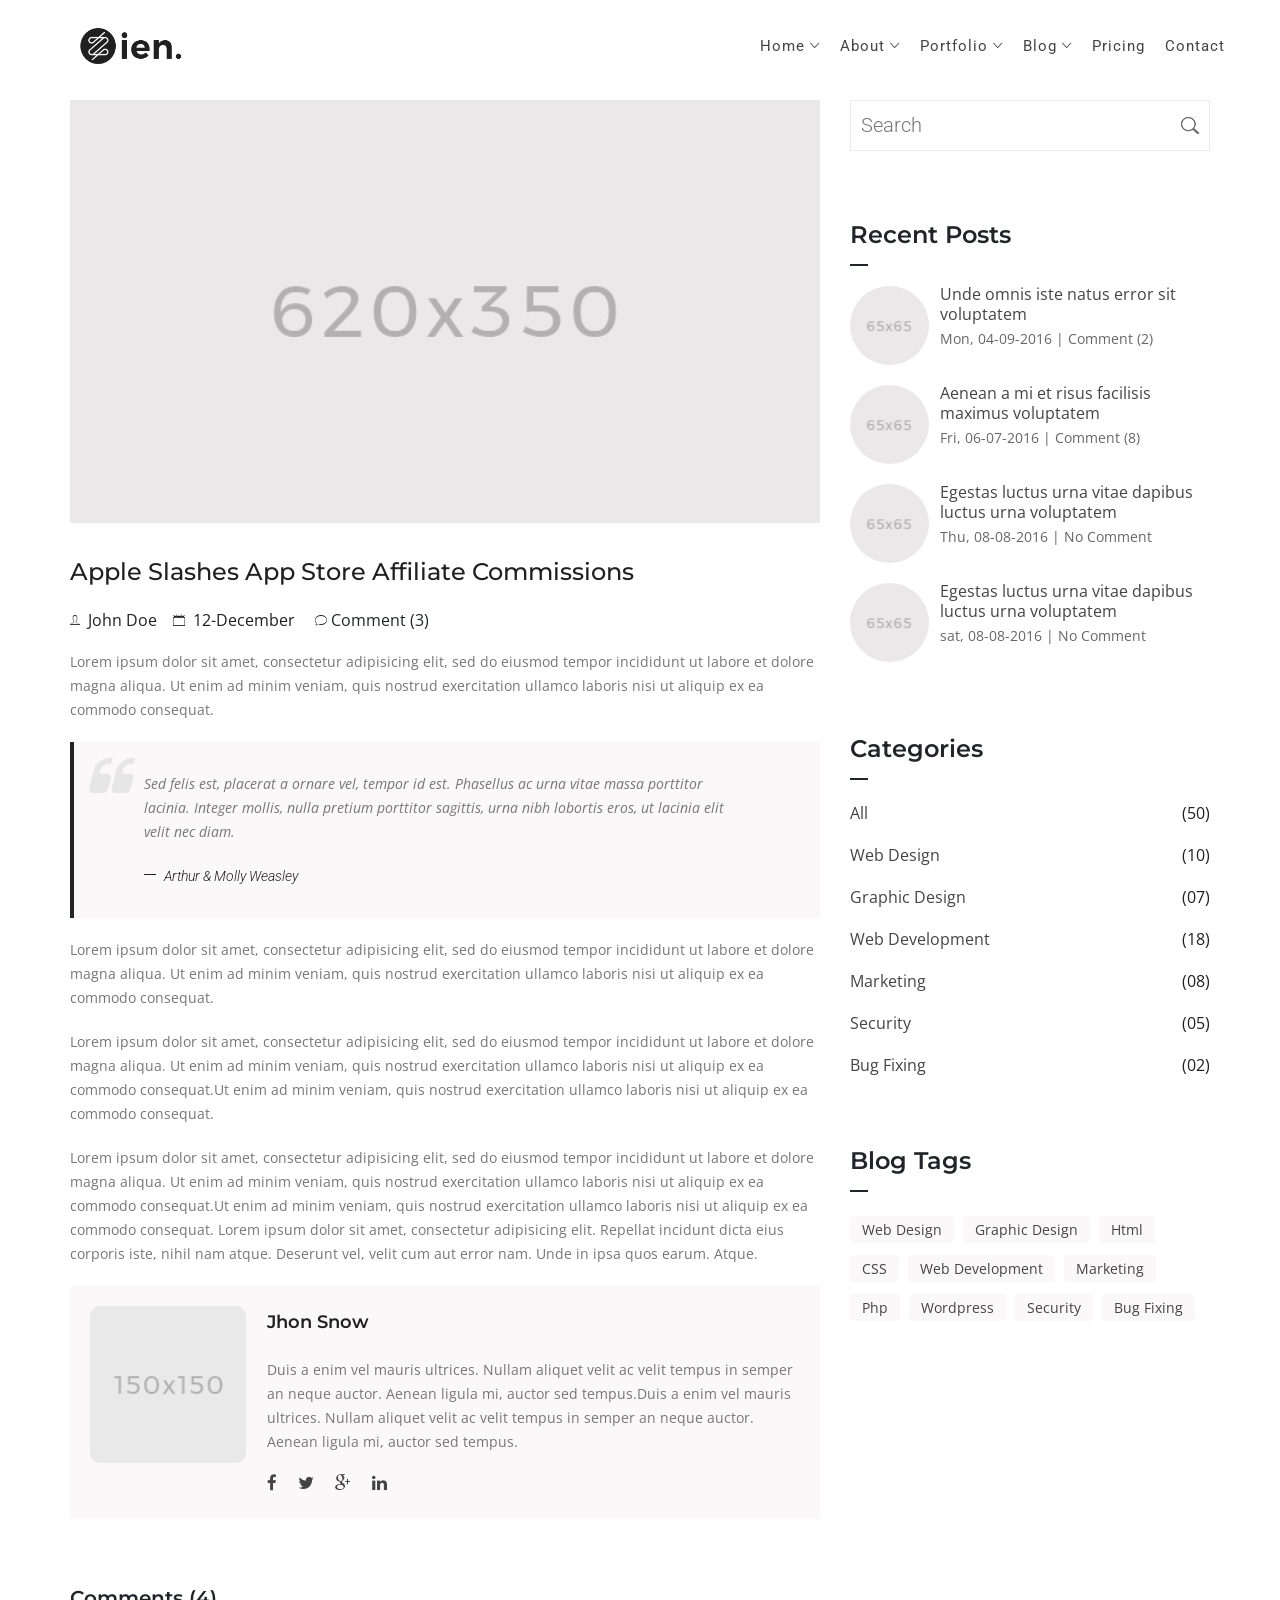
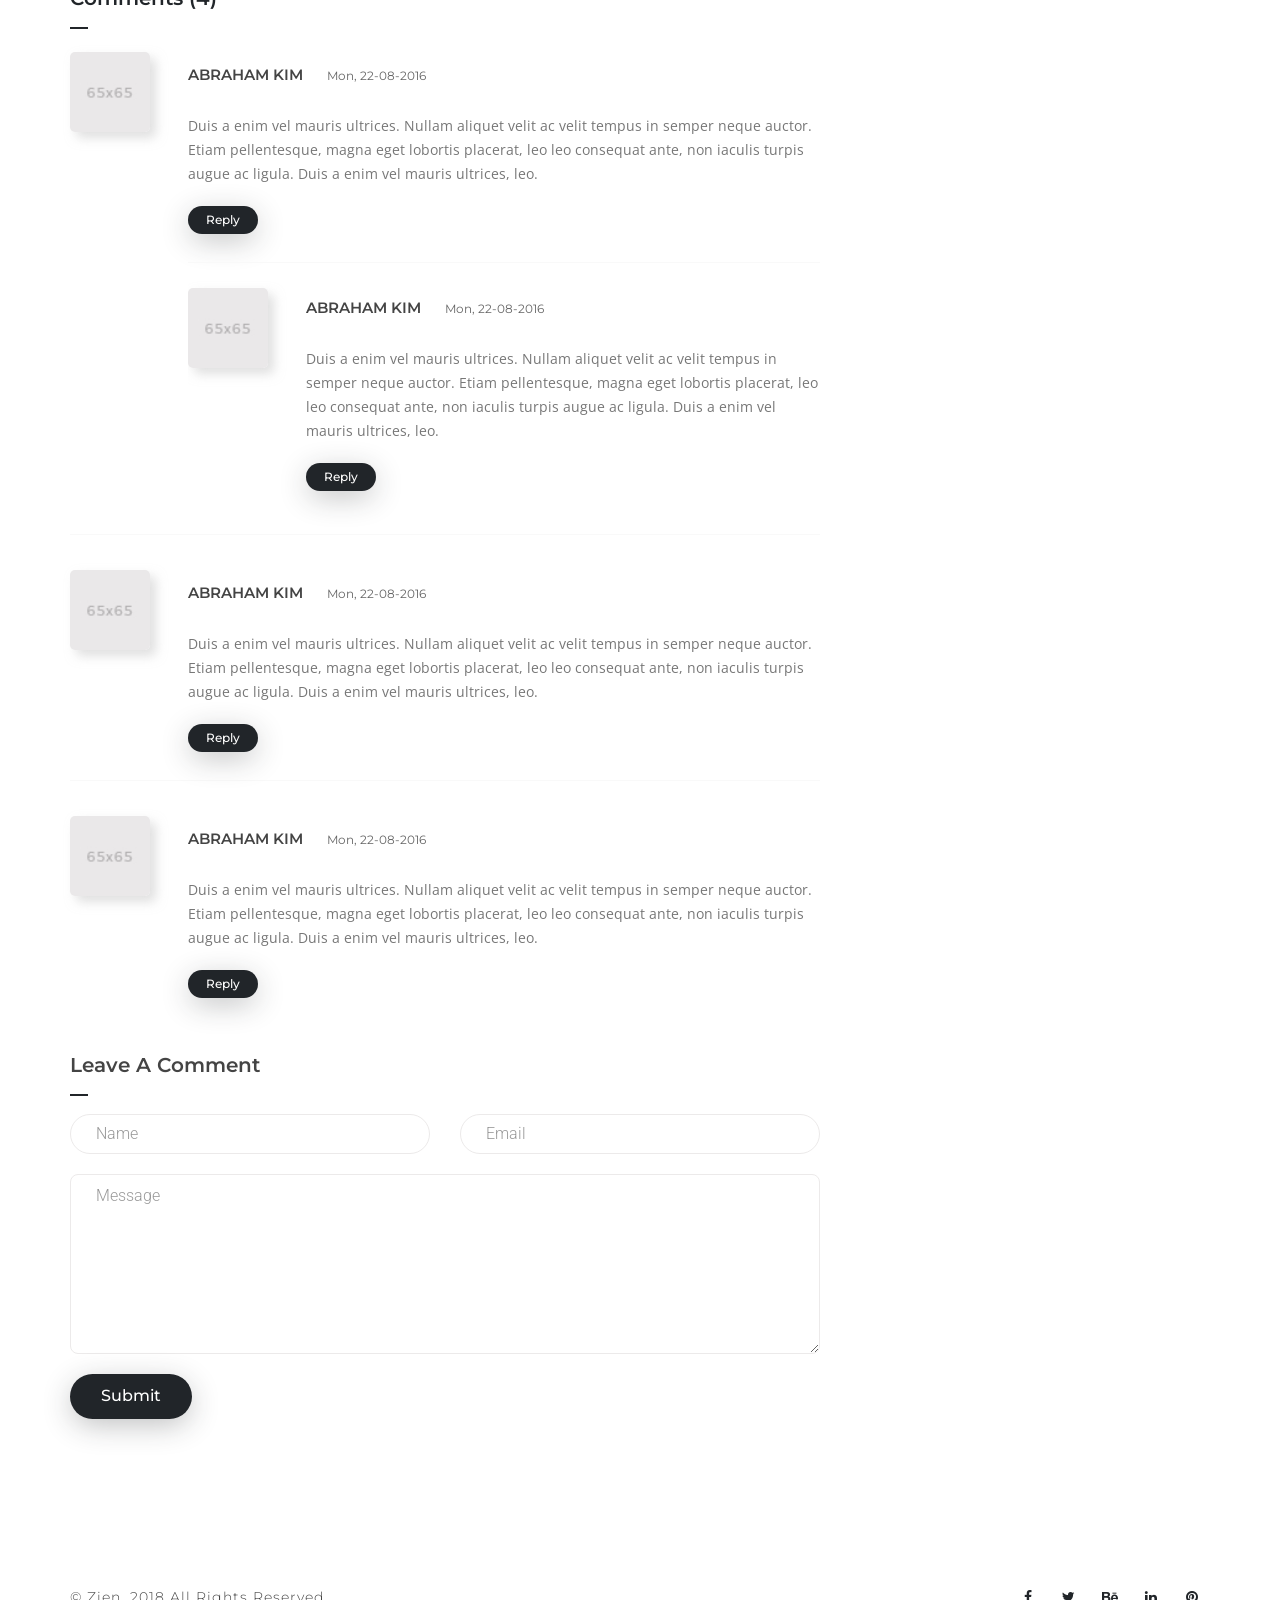
<file: docs/blog-single.html>
<!DOCTYPE html>
<html xmlns="http://www.w3.org/1999/xhtml" lang="zxx">
	<head>
	    
	    <!--=========================*
					Met Data
		*===========================-->
	    <meta charset="UTF-8">
	    <meta name="viewport" content="width=device-width, initial-scale=1">
    	<meta name="description" content="Zien Portfolio Landing Page">

		<!--=========================*
				  Page Title
		*===========================-->
	    <title>Blog Single | Zien Portfolio Landing Page</title>

	    <!--=========================*
					Favicon
		*===========================-->
	    <link rel="shortcut icon" type="image/x-icon" href="images/favicon.png">

	    <!--=========================*
				Bootstrap Css
		*===========================-->
	    <link href="css/bootstrap.min.css" rel="stylesheet" type="text/css">

	    <!--=========================*
				  Custom CSS
		*===========================-->
	    <link href="css/style.css" rel="stylesheet" type="text/css">

	    <!--=========================*
				   Owl CSS
		*===========================-->
	    <link href="css/owl.carousel.min.css" rel="stylesheet" type="text/css">
	    <link href="css/owl.theme.default.min.css" rel="stylesheet" type="text/css">

	    <!--=========================*
	               Fancy Box
	    *===========================-->
	    <link href="css/jquery.fancybox.css" rel="stylesheet" />

		<!--=========================*
               Swiper
    *===========================-->
		<link rel="stylesheet" href="css/swiper.css">
		
		<!--=========================*
				  Animate CSS
		*===========================-->
	    <link href="css/animate.css" rel="stylesheet" type="text/css">

	    <!--=========================*
				Google Fonts
		*===========================-->

		<!-- Roboto USE: font-family: 'Roboto', sans-serif;-->
		<link href="https://fonts.googleapis.com/css?family=Roboto:100,300,400,500,700" rel="stylesheet">
		<!-- Open Sans USE: font-family: 'Open Sans', sans-serif;-->
		<link href="https://fonts.googleapis.com/css?family=Open+Sans:300,400,600,700" rel="stylesheet">
		<!-- Montserrat USE: font-family: 'Montserrat', sans-serif;-->
		<link href="https://fonts.googleapis.com/css?family=Montserrat:100,200,300,400,500,600,700,800,900" rel="stylesheet">

	    <!--=========================*
				Font Awesome
		*===========================-->
	    <link href="css/font-awesome.css" rel="stylesheet" type="text/css">

	    <!--=========================*
				   Ionicons
		*===========================-->
	    <link href="css/ionicons.min.css" rel="stylesheet" />

		<!--=========================*
			  EtLine Icons
		*===========================-->
		<link href="css/et-line.css" rel="stylesheet"/>

	    <!--=========================*
	              Slider CSS
	    *===========================-->
	    <link rel="stylesheet" href="css/cb-slider.css">

	    <!--=========================*
	              YTplayer
	    *===========================-->
	    <link rel="stylesheet" href="css/YTPlayer.css">

	    <!-- HTML5 shiv and Respond.js IE8 support of HTML5 elements and media queries -->
	    <!--[if lt IE 9]>
	    <script src="https://oss.maxcdn.com/html5shiv/3.7.2/html5shiv.min.js"></script>
	    <script src="https://oss.maxcdn.com/respond/1.4.2/respond.min.js"></script>
	    <![endif]-->
	    
	</head>
	<body>
		<!--
	    =================================
	                PRELOADER
	    =================================
	    -->

		<div class="loading">
			<div class="loading-text">
				<span class="loading-text-words">L</span>
				<span class="loading-text-words">O</span>
				<span class="loading-text-words">A</span>
				<span class="loading-text-words">D</span>
				<span class="loading-text-words">I</span>
				<span class="loading-text-words">N</span>
				<span class="loading-text-words">G</span>
			</div>
		</div>

	    <!-- End Preloader -->
		<!--=========================*
		            Header
		*===========================-->
		<header id="rt_header">
			<!-- Navigation Bar -->
			<nav>
				<div class="navbar-wrapper" id="navigation">
					<div class="navbar navbar-default navbar-fixed-top reveal-menu-home" role="navigation">
						<div class="container nav-container">
							<div class="row">
								<div class="col-md-12">
									<div class="navbar-header">
										<button type="button" class="navbar-toggle" data-toggle="collapse" data-target=".navbar-collapse">
											<span class="sr-only">Toggle navigation</span>
											<span class="icon-bar"></span>
											<span class="icon-bar"></span>
											<span class="icon-bar"></span>
										</button>
										<div class="logo">
											<a href="index.html"><img src="images/logo.png" alt="Logo"></a>
										</div>
									</div> <!-- .navbar-header -->
									<div class="navbar-collapse collapse">
										<ul class="nav navbar-nav navbar-right">
											<li class="dropdown">
												<a href="#" class="dropdown-toggle" data-toggle="dropdown">Home <i class="ion-ios-arrow-down"></i></a>
												<ul class="dropdown-menu" role="menu">
													<li><a href="index.html">Home v1</a></li>
													<li><a href="index2.html">Home v2</a></li>
													<li><a href="index3.html">Home v3</a></li>
													<li><a href="index4.html">Home v4</a></li>
													<li><a href="index5.html">Home v5</a></li>
													<li><a href="index6.html">Home v6</a></li>
												</ul>
											</li>
											<li class="dropdown">
												<a href="#" class="dropdown-toggle" data-toggle="dropdown">About <i class="ion-ios-arrow-down"></i></a>
												<ul class="dropdown-menu" role="menu">
													<li><a href="about-me.html">About Me</a></li>
													<li><a href="about-us.html">About Us</a></li>
												</ul>
											</li>
											<li class="dropdown"><a href="#" class="dropdown-toggle" data-toggle="dropdown">Portfolio <i class="ion-ios-arrow-down"></i></a>
												<ul class="dropdown-menu" role="menu">
													<li><a href="portfolio-col-2.html">Portfolio Col 2</a></li>
													<li><a href="portfolio-col-3.html">Portfolio Col 3</a></li>
													<li><a href="portfolio-col-4.html">Portfolio Col 4</a></li>
												</ul>
											</li>
											<li class="dropdown"><a href="#" class="dropdown-toggle" data-toggle="dropdown">Blog <i class="ion-ios-arrow-down"></i></a>
												<ul class="dropdown-menu" role="menu">
													<li><a href="blog-listing.html">Blog Design 1</a></li>
													<li><a href="blog-listing2.html">Blog Design 2</a></li>
												</ul>
											</li>
											<li><a href="pricing.html">Pricing</a></li>
											<li><a href="contact.html">Contact</a></li>
										</ul>
									</div>
								</div> <!-- .col-md-12 -->
							</div> <!-- .row -->
						</div> <!-- .container -->
					</div> <!-- .navbar -->
				</div> <!-- .navbar-wrapper -->
			</nav>
			<!-- End Navigation -->
		</header>
		<!--=========================*
		           End Header
		*===========================-->

		<!--=========================*
				 Blog Main Sec
		*===========================-->
		<section id="blog_main_sec">
			<div class="container">
				<div class="row">
					<!--=========================*
							Blog Content Sec
					*===========================-->
					<main class="col-md-8">
						<div class="post_img">
							<img src="images/blog/post-img3.jpg" alt="Blog Image">
						</div>
						<div class="post_title">
							<h3>Apple Slashes App Store Affiliate Commissions</h3>
							<ul class="list-inline list-unstyled">
                                <li>
                                    <i class="ion-ios-person-outline"></i>&nbsp;
                                    John Doe
                                </li>
                                <li>
                                    <i class="ion-ios-calendar-outline"></i>&nbsp;
                                    12-December&nbsp;
                                </li>
                                <li>
                                    <a href="#"><i class="ion-ios-chatbubble-outline"></i>&nbsp;Comment (3)</a>
                                </li>
                            </ul>
						</div>
						<div class="post_body">
							<p>Lorem ipsum dolor sit amet, consectetur adipisicing elit, sed do eiusmod tempor incididunt ut labore et dolore magna aliqua. Ut enim ad minim veniam, quis nostrud exercitation ullamco laboris nisi ut aliquip ex ea commodo consequat. </p>
							<blockquote>
						        <p>Sed felis est, placerat a ornare vel, tempor id est. Phasellus ac urna vitae massa porttitor lacinia.
						            Integer mollis, nulla pretium porttitor sagittis, urna nibh lobortis eros, ut lacinia elit velit nec diam.</p>
						        <span>Arthur & Molly Weasley</span>
						    </blockquote>
						    <p>Lorem ipsum dolor sit amet, consectetur adipisicing elit, sed do eiusmod tempor incididunt ut labore et dolore magna aliqua. Ut enim ad minim veniam, quis nostrud exercitation ullamco laboris nisi ut aliquip ex ea commodo consequat. </p>
						    <p>Lorem ipsum dolor sit amet, consectetur adipisicing elit, sed do eiusmod tempor incididunt ut labore et dolore magna aliqua. Ut enim ad minim veniam, quis nostrud exercitation ullamco laboris nisi ut aliquip ex ea commodo consequat.Ut enim ad minim veniam, quis nostrud exercitation ullamco laboris nisi ut aliquip ex ea commodo consequat. </p>
						    <p>Lorem ipsum dolor sit amet, consectetur adipisicing elit, sed do eiusmod tempor incididunt ut labore et dolore magna aliqua. Ut enim ad minim veniam, quis nostrud exercitation ullamco laboris nisi ut aliquip ex ea commodo consequat.Ut enim ad minim veniam, quis nostrud exercitation ullamco laboris nisi ut aliquip ex ea commodo consequat. Lorem ipsum dolor sit amet, consectetur adipisicing elit. Repellat incidunt dicta eius corporis iste, nihil nam atque. Deserunt vel, velit cum aut error nam. Unde in ipsa quos earum. Atque.</p>
						</div>
						<div class="author_box">
							<div class="author_img">
								<img src="images/blog/author.png" alt="Author">
							</div>
							<div class="author_bio">
								<h5>Jhon Snow</h5>
								<p>Duis a enim vel mauris ultrices. Nullam aliquet velit ac velit tempus in semper an neque auctor. Aenean ligula mi, auctor sed tempus.Duis a enim vel mauris ultrices. Nullam aliquet velit ac velit tempus in semper an neque auctor. Aenean ligula mi, auctor sed tempus.</p>
								<ul>
									<li><a href="#"><i class="fa fa-facebook"></i></a></li>
									<li><a href="#"><i class="fa fa-twitter"></i></a></li>
									<li><a href="#"><i class="fa fa-google-plus"></i></a></li>
									<li><a href="#"><i class="fa fa-linkedin"></i></a></li>
								</ul>
							</div>
						</div>
						<!--=========================*
								  Comment Sec
						*===========================-->
						<div id="comments">
	                        <div class="comments-wrap">
	                            <h3 class="single-post_heading blog_heading_border">Comments (4)</h3>
	                            <ol class="comments-lists">
	                                <li class="comment">
	                                    <div class="activity_rounded">
	                                        <img src="images/blog/cmnt-1.jpg" alt="image" />
	                                    </div>
	                                    <div class="comment-body">
	                                        <h4 class="text-left">
	                                            ABRAHAM KIM &nbsp;&nbsp;<small class="date-posted">Mon, 22-08-2016</small>
	                                        </h4>
	                                        <p>
	                                            Duis a enim vel mauris ultrices. Nullam aliquet velit ac velit tempus in semper neque auctor.  Etiam pellentesque, magna eget lobortis placerat, leo leo consequat ante, non iaculis turpis augue ac ligula. Duis a enim vel mauris ultrices, leo.
	                                        </p>
	                                        <a href="#" class="pull-left mt_btn_color">Reply</a>
	                                        <div class="clearfix"></div>
	                                    </div>
	                                    <ol class="children">
	                                        <li class="comment">
	                                            <div class="activity_rounded">
	                                                <img src="images/blog/cmnt-2.jpg" alt="image" />
	                                            </div>
	                                            <div class="comment-body">
	                                                <h4 class="text-left">
	                                                    ABRAHAM KIM &nbsp;&nbsp;<small class="date-posted">Mon, 22-08-2016</small>
	                                                </h4>
	                                                <p>
	                                                    Duis a enim vel mauris ultrices. Nullam aliquet velit ac velit tempus in semper neque auctor.  Etiam pellentesque, magna eget lobortis placerat, leo leo consequat ante, non iaculis turpis augue ac ligula. Duis a enim vel mauris ultrices, leo.
	                                                </p>
	                                                <a href="#" class="pull-left mt_btn_color">Reply</a>
	                                                <div class="clearfix"></div>
	                                            </div>
	                                        </li>

	                                    </ol>
	                                </li>
	                                <li class="comment">
	                                    <div class="activity_rounded">
	                                        <img src="images/blog/cmnt-3.jpg" alt="image" />
	                                    </div>
	                                    <div class="comment-body">
	                                        <h4 class="text-left">
	                                            ABRAHAM KIM &nbsp;&nbsp;<small class="date-posted">Mon, 22-08-2016</small>
	                                        </h4>
	                                        <p>
	                                            Duis a enim vel mauris ultrices. Nullam aliquet velit ac velit tempus in semper neque auctor.  Etiam pellentesque, magna eget lobortis placerat, leo leo consequat ante, non iaculis turpis augue ac ligula. Duis a enim vel mauris ultrices, leo.
	                                        </p>
	                                        <a href="#" class="pull-left mt_btn_color">Reply</a>
	                                        <div class="clearfix"></div>
	                                    </div>
	                                </li>
	                                <li class="comment">
	                                    <div class="activity_rounded">
	                                        <img src="images/blog/cmnt-2.jpg" alt="image" />
	                                    </div>
	                                    <div class="comment-body">
	                                        <h4 class="text-left">
	                                            ABRAHAM KIM &nbsp;&nbsp;<small class="date-posted">Mon, 22-08-2016</small>
	                                        </h4>
	                                        <p>
	                                            Duis a enim vel mauris ultrices. Nullam aliquet velit ac velit tempus in semper neque auctor.  Etiam pellentesque, magna eget lobortis placerat, leo leo consequat ante, non iaculis turpis augue ac ligula. Duis a enim vel mauris ultrices, leo.
	                                        </p>
	                                        <a href="#" class="pull-left mt_btn_color">Reply</a>
	                                        <div class="clearfix"></div>
	                                    </div>
	                                </li>
	                            </ol>

	                            <div class="leave_comment">
	                                <h3 class="blog_heading_border">
	                                    Leave a Comment
	                                </h3>
	                                <form action="#" method="post">
	                                    <div class="row">
	                                        <div class="col-sm-6">
	                                            <div class="form-group">
	                                                <input placeholder="Name" class="form-control" type="text" required>
	                                            </div>
	                                        </div>
	                                        <div class="col-sm-6">
	                                            <div class="form-group">
	                                                <input placeholder="Email" class="form-control" type="email" required>
	                                            </div>
	                                        </div>
	                                    </div>
	                                    <div class="row">
	                                        <div class="col-sm-12">
	                                            <textarea placeholder="Message" class="form-control" required></textarea>
	                                        </div>
	                                    </div>
	                                    <div class="row">
	                                        <div class="col-md-12">
	                                            <button type="submit" class="btn btn-primary-lg center-block comment-form_submit mt_btn_color">Submit</button>
	                                        </div>
	                                    </div>
	                                </form>
	                            </div>

	                        </div>
	                    </div>
						<!--=========================*
								End Comment Sec
						*===========================-->
					</main>
					<!--=========================*
						  End Blog Content Sec
					*===========================-->
					<!--=========================*
							  Blog Sidebar
					*===========================-->
					<aside class="col-sm-4">
						<div class="widget">
	                        <form class="search-form" role="search" action="http://demo.theme-bridge.com/" method="post">
	                            <input id="sidebar-search" placeholder="Search" type="text" />
	                        </form>
	                    </div>
	                    <section class="widget widget_recent_entries">
	                        <h3 class="blog_heading_border">
	                            Recent Posts
	                        </h3>
	                        <ul>
	                            <li>
	                                <img src="images/blog/r-post-1.jpg" alt="image" />
	                                <h4><a href="#">Unde omnis iste natus error sit voluptatem</a></h4>
	                                <p>Mon, 04-09-2016 | <span> Comment (2)</span></p>
	                            </li>
	                            <li>
	                                <img src="images/blog/r-post-2.jpg" alt="image" />
	                                <h4><a href="#">Aenean a mi et risus facilisis maximus voluptatem</a></h4>
	                                <p>Fri, 06-07-2016 | <span> Comment (8)</span></p>
	                            </li>
	                            <li>
	                                <img src="images/blog/r-post-3.jpg" alt="image" />
	                                <h4><a href="#">Egestas luctus urna vitae dapibus luctus urna voluptatem</a></h4>
	                                <p>Thu, 08-08-2016 | <span> No Comment</span></p>
	                            </li>
	                            <li>
	                                <img src="images/blog/r-post-4.jpg" alt="image" />
	                                <h4><a href="#">Egestas luctus urna vitae dapibus luctus urna voluptatem</a></h4>
	                                <p>sat, 08-08-2016 | <span> No Comment</span></p>
	                            </li>
	                        </ul>
	                    </section>
	                    <section class="widget">
	                        <h3 class="blog_heading_border">
	                            Categories
	                        </h3>
	                        <ul>
	                            <li>
	                                <a href="#">
	                                    All
	                                </a>
	                                <span class="categoryCount">(50)</span>
	                            </li>
	                            <li>
	                                <a href="#">
	                                    Web Design
	                                </a>
	                                <span class="categoryCount">(10)</span>
	                            </li>
	                            <li>
	                                <a href="#">
	                                    Graphic Design
	                                </a>
	                                <span class="categoryCount">(07)</span>
	                            </li>
	                            <li>
	                                <a href="#">
	                                    Web Development
	                                </a>
	                                <span class="categoryCount">(18)</span>
	                            </li>
	                            <li>
	                                <a href="#">
	                                    Marketing
	                                </a>
	                                <span class="categoryCount">(08)</span>
	                            </li>
	                            <li>
	                                <a href="#">
	                                    Security
	                                </a>
	                                <span class="categoryCount">(05)</span>
	                            </li>
	                            <li>
	                                <a href="#">
	                                    Bug Fixing
	                                </a>
	                                <span class="categoryCount">(02)</span>
	                            </li>
	                        </ul>
	                    </section>
	                    <section class="widget widget_tag_cloud">
	                        <h3 class="blog_heading_border">
	                            Blog Tags
	                        </h3>
	                        <ul>
	                            <li>
	                                <a href="#">
	                                    Web Design
	                                </a>
	                            </li>
	                            <li>
	                                <a href="#">
	                                    Graphic Design
	                                </a>
	                            </li>
	                            <li>
	                                <a href="#">
	                                    Html
	                                </a>
	                            </li>
	                            <li>
	                                <a href="#">
	                                    CSS
	                                </a>
	                            </li>
	                            <li>
	                                <a href="#">
	                                    Web Development
	                                </a>
	                            </li>
	                            <li>
	                                <a href="#">
	                                    Marketing
	                                </a>
	                            </li>
	                            <li>
	                                <a href="#">
	                                    php
	                                </a>
	                            </li>
	                            <li>
	                                <a href="#">
	                                    Wordpress
	                                </a>
	                            </li>
	                            <li>
	                                <a href="#">
	                                    Security
	                                </a>
	                            </li>
	                            <li>
	                                <a href="#">
	                                    Bug Fixing
	                                </a>
	                            </li>
	                        </ul>
	                    </section>
					</aside>
					<!--=========================*
						   End Blog Sidebar
					*===========================-->
				</div>
			</div>
		</section>
		<!--===========================*
				End Blog Main Sec
		*=============================-->
		
		<!--=========================*
		    Footer
		*===========================-->
		<footer id="mt_footer">
		    <div class="container">
		        <div class="row">
		            <div class="col-sm-6">
		                <div class="copyright text-left">
		                    <p>&copy; Zien. 2018 All Rights Reserved </p>
		                </div>
		            </div>
		            <div class="col-sm-6">
		                <div class="social_icons pull-right">
		                    <a href="#" title="Facebook" target="_blank"><i class="fa fa-facebook"></i></a>
		                    <a href="#" title="Twitter" target="_blank"><i class="fa fa-twitter"></i></a>
		                    <a href="#" title="Behance" target="_blank"><i class="fa fa-behance"></i></a>
		                    <a href="#" title="LinkedIn+" target="_blank"><i class="fa fa-linkedin"></i></a>
		                    <a href="#" title="Pinterest" target="_blank"><i class="fa fa-pinterest"></i></a>
		                </div>
		            </div>
		        </div>
		    </div>
		</footer>
		<!--=========================*
		           End Footer
		*===========================-->
		

		<!--=========================*
					Scripts
		*===========================-->
	
		<!-- Jquery Js -->
		<script src="js/jquery-2.1.1.min.js"></script>
		<!-- Bootstrap Js -->
		<script src="js/bootstrap.min.js"></script>
		<!-- YT Player Js -->
		<script src="js/jquery.mb.YTPlayer.js"></script>
		<!-- WOW Js -->
		<script src="js/wow.min.js"></script>
		<!-- Swiper Slider Js -->
		<script src="js/swiper.js"></script>
		<!-- Masonary Grid -->
		<script src="js/masonry.pkgd.min.js"></script>
		<!-- Navigation scroll Js -->
		<script src="js/jquery.nav.js"></script>
		<!-- Owl Carousel Js -->
		<script src="js/owl.carousel.min.js"></script>
		<!-- Easing Js -->
		<script src="js/jquery.easing.min.js"></script>
		<!-- Fancy Box Js --> 
		<script src="js/jquery.fancybox.pack.js"></script>
		<script src="js/waypoint.js"></script>
		<script src="js/isotope.min.js"></script>
		<!-- Main Js -->
		<script src="js/main.js"></script>

	</body>
</html>
</file>
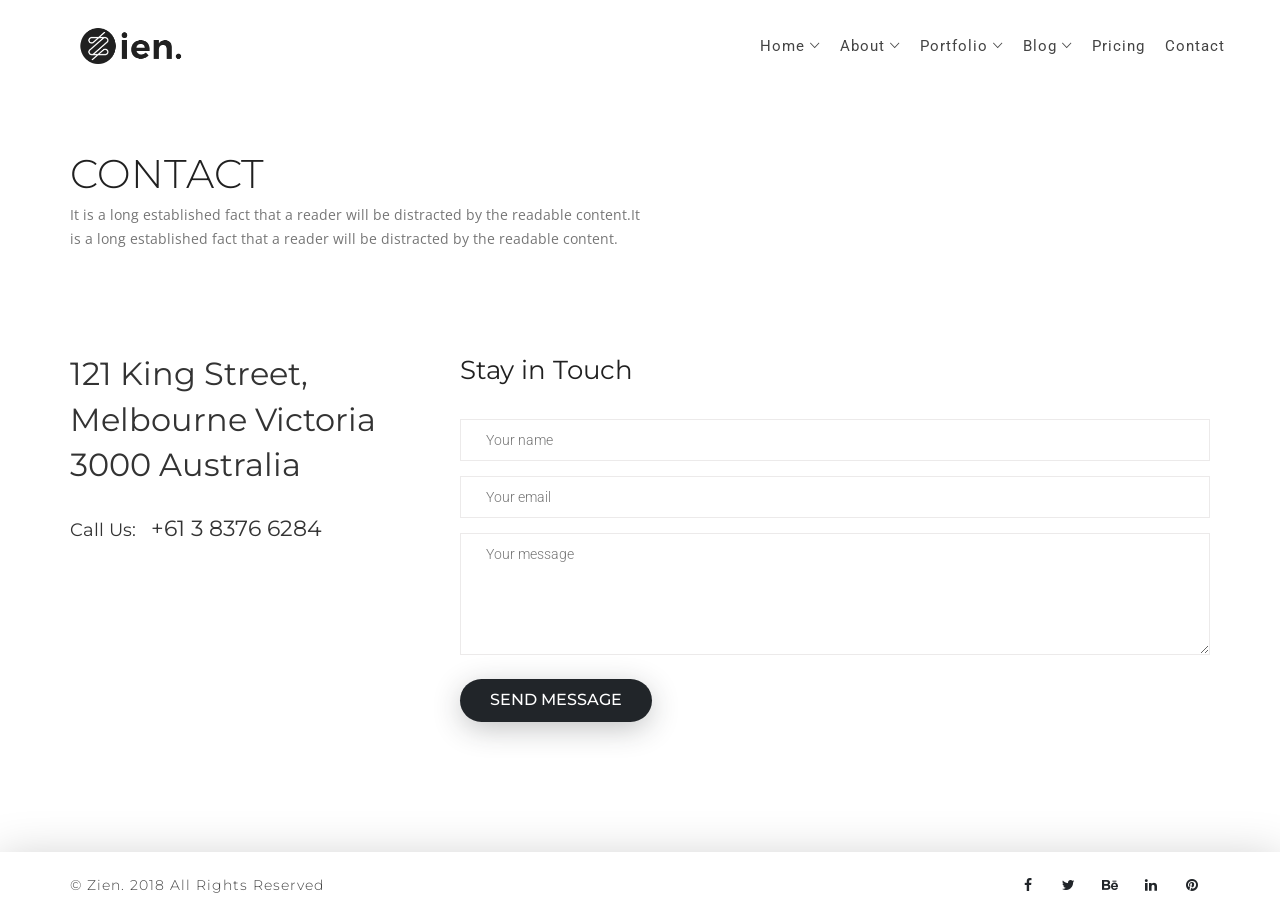
<file: docs/contact.html>
<!DOCTYPE html>
<html xmlns="http://www.w3.org/1999/xhtml" lang="zxx">
<head>

    <!--=========================*
                Met Data
    *===========================-->
    <meta charset="UTF-8">
    <meta name="viewport" content="width=device-width, initial-scale=1">
    <meta name="description" content="Zien Portfolio Landing Page">

    <!--=========================*
              Page Title
    *===========================-->
    <title>Zien Portfolio Landing Page</title>

    <!--=========================*
                Favicon
    *===========================-->
    <link rel="shortcut icon" type="image/x-icon" href="images/favicon.png">

    <!--=========================*
            Bootstrap Css
    *===========================-->
    <link href="css/bootstrap.min.css" rel="stylesheet" type="text/css">

    <!--=========================*
              Custom CSS
    *===========================-->
    <link href="css/style.css" rel="stylesheet" type="text/css">

    <!--=========================*
               Owl CSS
    *===========================-->
    <link href="css/owl.carousel.min.css" rel="stylesheet" type="text/css">
    <link href="css/owl.theme.default.min.css" rel="stylesheet" type="text/css">

    <!--=========================*
               Fancy Box
    *===========================-->
    <link href="css/jquery.fancybox.css" rel="stylesheet"/>

    <!--=========================*
               Swiper
    *===========================-->
    <link rel="stylesheet" href="css/swiper.css">

    <!--=========================*
              Animate CSS
    *===========================-->
    <link href="css/animate.css" rel="stylesheet" type="text/css">

    <!--=========================*
              Toastr CSS
    *===========================-->
    <link rel="stylesheet" href="css/toastr.min.css">

    <!--=========================*
              Slider CSS
    *===========================-->
    <link rel="stylesheet" href="css/cb-slider.css">

    <!--=========================*
            Google Fonts
    *===========================-->

    <!-- Roboto USE: font-family: 'Roboto', sans-serif;-->
    <link href="https://fonts.googleapis.com/css?family=Roboto:100,300,400,500,700" rel="stylesheet">
    <!-- Open Sans USE: font-family: 'Open Sans', sans-serif;-->
    <link href="https://fonts.googleapis.com/css?family=Open+Sans:300,400,600,700" rel="stylesheet">
    <!-- Montserrat USE: font-family: 'Montserrat', sans-serif;-->
    <link href="https://fonts.googleapis.com/css?family=Montserrat:100,200,300,400,500,600,700,800,900"
          rel="stylesheet">

    <!--=========================*
            Font Awesome
    *===========================-->
    <link href="css/font-awesome.css" rel="stylesheet" type="text/css">

    <!--=========================*
               Ionicons
    *===========================-->
    <link href="css/ionicons.min.css" rel="stylesheet"/>

    <!--=========================*
              EtLine Icons
    *===========================-->
    <link href="css/et-line.css" rel="stylesheet"/>

    <!--=========================*
              YTplayer
    *===========================-->
    <link rel="stylesheet" href="css/YTPlayer.css">

    <!-- HTML5 shiv and Respond.js IE8 support of HTML5 elements and media queries -->
    <!--[if lt IE 9]>
    <script src="https://oss.maxcdn.com/html5shiv/3.7.2/html5shiv.min.js"></script>
    <script src="https://oss.maxcdn.com/respond/1.4.2/respond.min.js"></script>
    <![endif]-->

</head>
<body>
<!--
=================================
            PRELOADER
=================================
-->

<div class="loading">
    <div class="loading-text">
        <span class="loading-text-words">L</span>
        <span class="loading-text-words">O</span>
        <span class="loading-text-words">A</span>
        <span class="loading-text-words">D</span>
        <span class="loading-text-words">I</span>
        <span class="loading-text-words">N</span>
        <span class="loading-text-words">G</span>
    </div>
</div>

<!-- End Preloader -->

<div id="home"></div>
<!--=========================*
            Header
*===========================-->
<header id="rt_header">
    <!-- Navigation Bar -->
    <nav>
        <div class="navbar-wrapper" id="navigation">
            <div class="navbar navbar-default navbar-fixed-top reveal-menu-home" role="navigation">
                <div class="container nav-container">
                    <div class="row">
                        <div class="col-md-12">
                            <div class="navbar-header">
                                <button type="button" class="navbar-toggle" data-toggle="collapse" data-target=".navbar-collapse">
                                    <span class="sr-only">Toggle navigation</span>
                                    <span class="icon-bar"></span>
                                    <span class="icon-bar"></span>
                                    <span class="icon-bar"></span>
                                </button>
                                <div class="logo">
                                    <a href="index.html"><img src="images/logo.png" alt="Logo"></a>
                                </div>
                            </div> <!-- .navbar-header -->
                            <div class="navbar-collapse collapse">
                                <ul class="nav navbar-nav navbar-right">
                                    <li class="dropdown">
                                        <a href="#" class="dropdown-toggle" data-toggle="dropdown">Home <i class="ion-ios-arrow-down"></i></a>
                                        <ul class="dropdown-menu" role="menu">
                                            <li><a href="index.html">Home v1</a></li>
                                            <li><a href="index2.html">Home v2</a></li>
                                            <li><a href="index3.html">Home v3</a></li>
                                            <li><a href="index4.html">Home v4</a></li>
                                            <li><a href="index5.html">Home v5</a></li>
                                            <li><a href="index6.html">Home v6</a></li>
                                        </ul>
                                    </li>
                                    <li class="dropdown">
                                        <a href="#" class="dropdown-toggle" data-toggle="dropdown">About <i class="ion-ios-arrow-down"></i></a>
                                        <ul class="dropdown-menu" role="menu">
                                            <li><a href="about-me.html">About Me</a></li>
                                            <li><a href="about-us.html">About Us</a></li>
                                        </ul>
                                    </li>
                                    <li class="dropdown"><a href="#" class="dropdown-toggle" data-toggle="dropdown">Portfolio <i class="ion-ios-arrow-down"></i></a>
                                        <ul class="dropdown-menu" role="menu">
                                            <li><a href="portfolio-col-2.html">Portfolio Col 2</a></li>
                                            <li><a href="portfolio-col-3.html">Portfolio Col 3</a></li>
                                            <li><a href="portfolio-col-4.html">Portfolio Col 4</a></li>
                                        </ul>
                                    </li>
                                    <li class="dropdown"><a href="#" class="dropdown-toggle" data-toggle="dropdown">Blog <i class="ion-ios-arrow-down"></i></a>
                                        <ul class="dropdown-menu" role="menu">
                                            <li><a href="blog-listing.html">Blog Design 1</a></li>
                                            <li><a href="blog-listing2.html">Blog Design 2</a></li>
                                        </ul>
                                    </li>
                                    <li><a href="pricing.html">Pricing</a></li>
                                    <li><a href="contact.html">Contact</a></li>
                                </ul>
                            </div>
                        </div> <!-- .col-md-12 -->
                    </div> <!-- .row -->
                </div> <!-- .container -->
            </div> <!-- .navbar -->
        </div> <!-- .navbar-wrapper -->
    </nav>
    <!-- End Navigation -->
</header>
<!--=========================*
           End Header
*===========================-->

<!--=========================*
            Banner
*===========================-->
<section id="mt_general_banner">
    <div class="container">
        <div class="row">
            <div class="col-xs-12">
                <div class="banner-wrapper">
                    <div class="banner-caption wow fadeInUp" data-wow-delay="0.3">
                        <h1>Contact</h1>
                        <p>It is a long established fact that a reader will be distracted by the readable content.It is
                            a long established fact that a reader will be distracted by the readable content.</p>
                    </div><!--banner-caption-->
                </div><!--banner-wrapper-->
            </div>
        </div>
    </div>
</section>
<!--=========================*
            End	Banner
*===========================-->

<!--=========================*
           Contact Info
*===========================-->
<section id="mt_contact_section">
    <div class="container">
        <div class="row">
            <div class="col-sm-4">
                <div class="mt_address">
                    121 King Street, Melbourne Victoria 3000 Australia
                </div>
                <div class="mt_phone"><span>Call Us:</span>+61 3 8376 6284</div>
            </div>
            <div class="col-sm-8">
                <div class="contact_form">
                    <h3>Stay in Touch</h3>
                    <form id="contact_form">
                        <input type="text" name="name" id="name" placeholder="Your name" required>
                        <input type="email" name="email" id="email" placeholder="Your email" required>
                        <textarea cols="30" rows="5" name="message" id="message" placeholder="Your message"
                                  required></textarea>
                        <button class="mt_btn_color" id="submit-btn">SEND MESSAGE<span
                                class="mt_load"><span></span></span></button>
                        <div id="msg"></div>
                    </form>
                </div>
            </div>
        </div>
    </div>
</section>
<!--=========================*
         End Contact
*===========================-->

<!--=========================*
    Footer
*===========================-->
<footer id="mt_footer">
    <div class="container">
        <div class="row">
            <div class="col-sm-6">
                <div class="copyright text-left">
                    <p>&copy; Zien. 2018 All Rights Reserved </p>
                </div>
            </div>
            <div class="col-sm-6">
                <div class="social_icons pull-right">
                    <a href="#" title="Facebook" target="_blank"><i class="fa fa-facebook"></i></a>
                    <a href="#" title="Twitter" target="_blank"><i class="fa fa-twitter"></i></a>
                    <a href="#" title="Behance" target="_blank"><i class="fa fa-behance"></i></a>
                    <a href="#" title="LinkedIn+" target="_blank"><i class="fa fa-linkedin"></i></a>
                    <a href="#" title="Pinterest" target="_blank"><i class="fa fa-pinterest"></i></a>
                </div>
            </div>
        </div>
    </div>
</footer>
<!--=========================*
           End Footer
*===========================-->


<!--=========================*
            Scripts
*===========================-->

<!-- Jquery Js -->
<script src="js/jquery-2.1.1.min.js"></script>
<!-- Bootstrap Js -->
<script src="js/bootstrap.min.js"></script>
<!-- Typed Js -->
<script src="js/typed.js"></script>
<!-- YT Player Js -->
<script src="js/jquery.mb.YTPlayer.js"></script>
<!-- WOW Js -->
<script src="js/wow.min.js"></script>
<!-- Swiper Slider Js -->
<script src="js/swiper.js"></script>
<!-- Masonary Grid -->
<script src="js/masonry.pkgd.min.js"></script>
<!-- Navigation scroll Js -->
<script src="js/jquery.nav.js"></script>
<!-- Owl Carousel Js -->
<script src="js/owl.carousel.min.js"></script>
<!-- Easing Js -->
<script src="js/jquery.easing.min.js"></script>
<!-- Toastr Js -->
<script src="js/toastr.min.js"></script>
<!-- Fancy Box Js -->
<script src="js/jquery.fancybox.pack.js"></script>
<script src="js/waypoint.js"></script>
<script src="js/isotope.min.js"></script>
<!-- Main Js -->
<script src="js/main.js"></script>
</body>
</html>
</file>
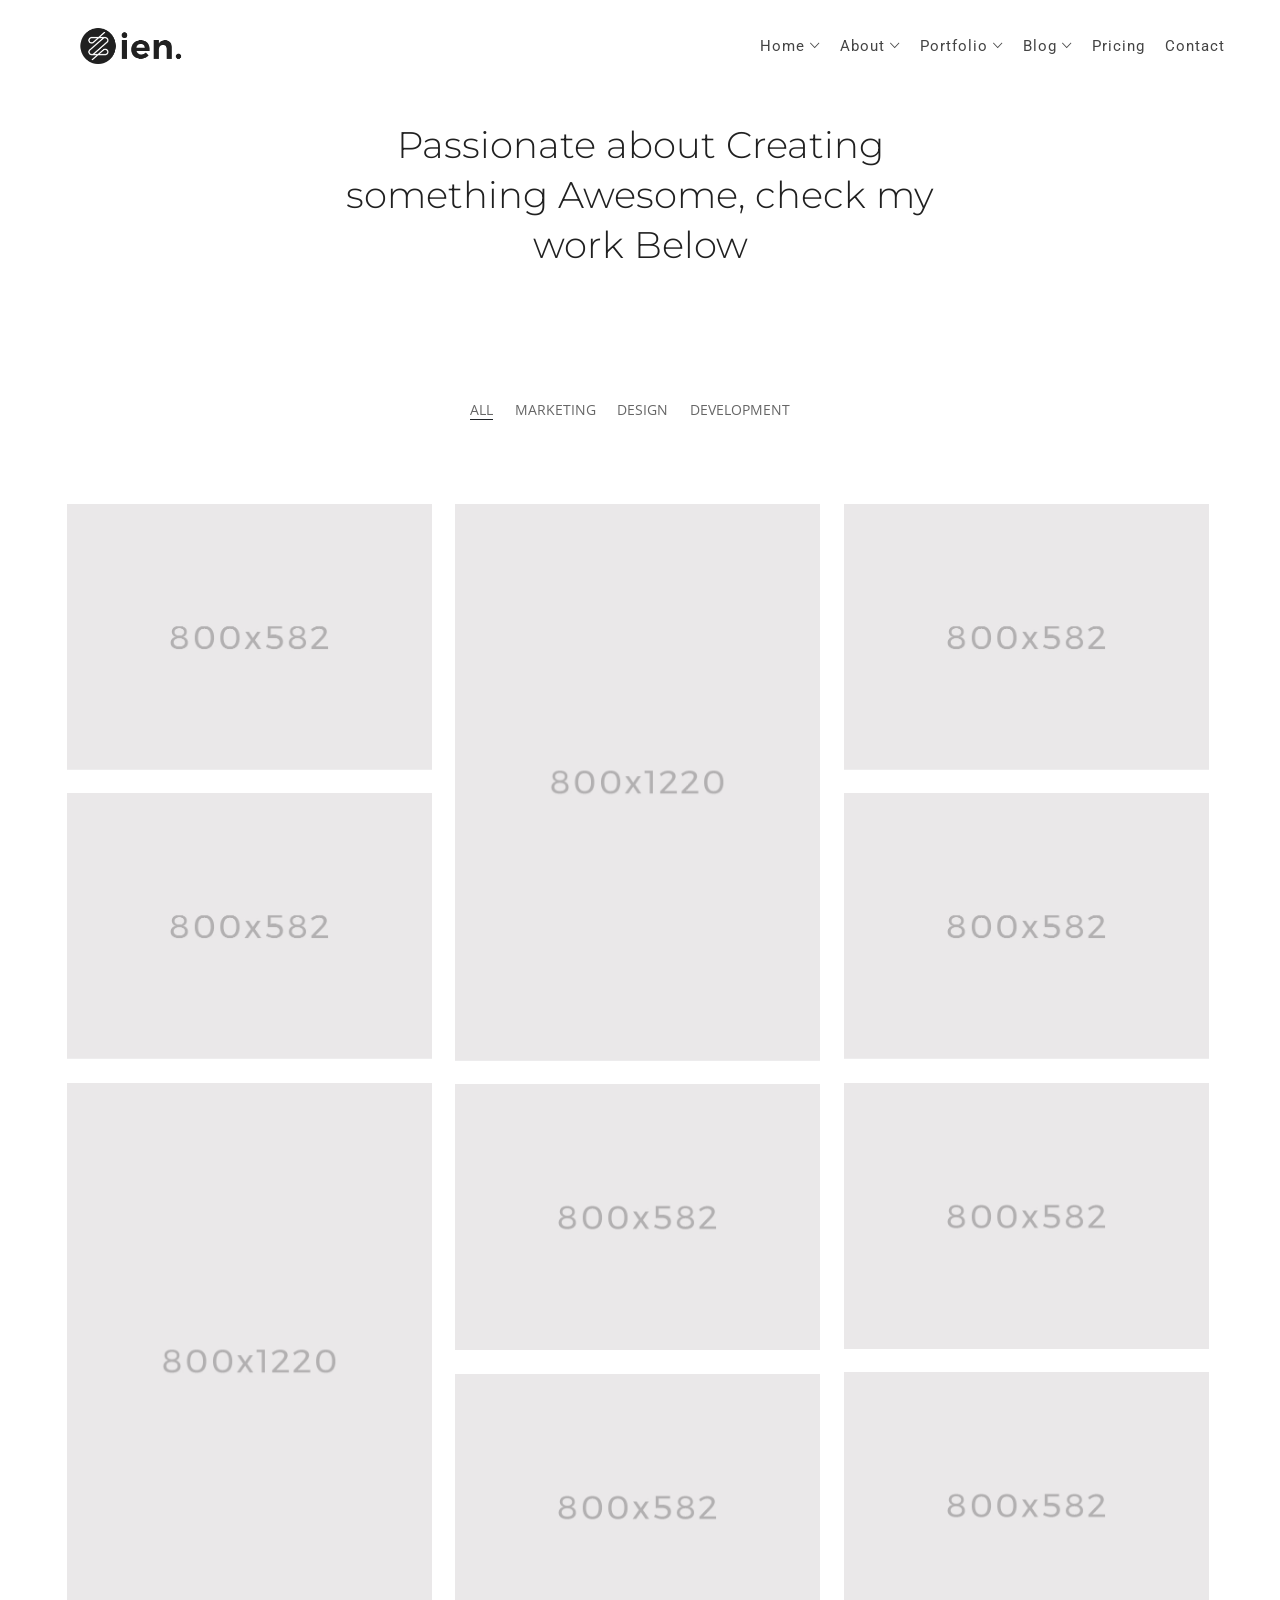
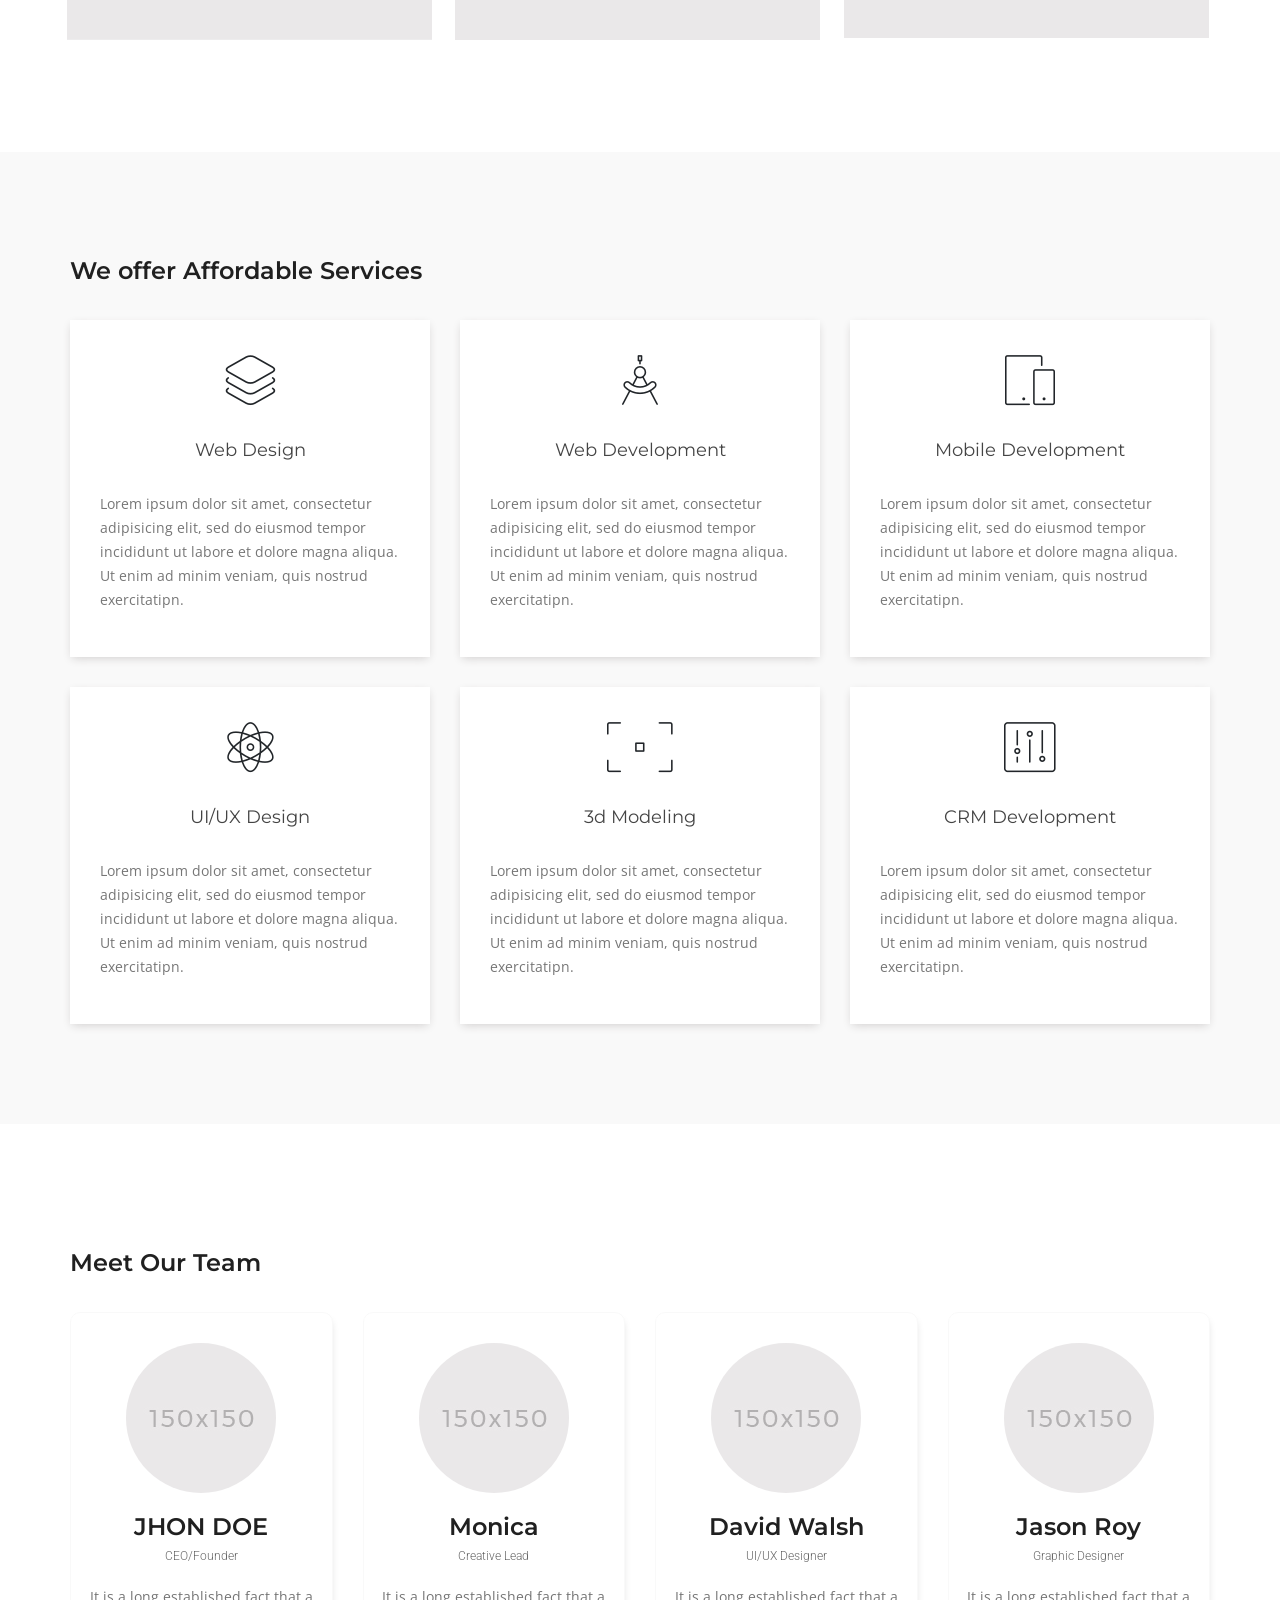
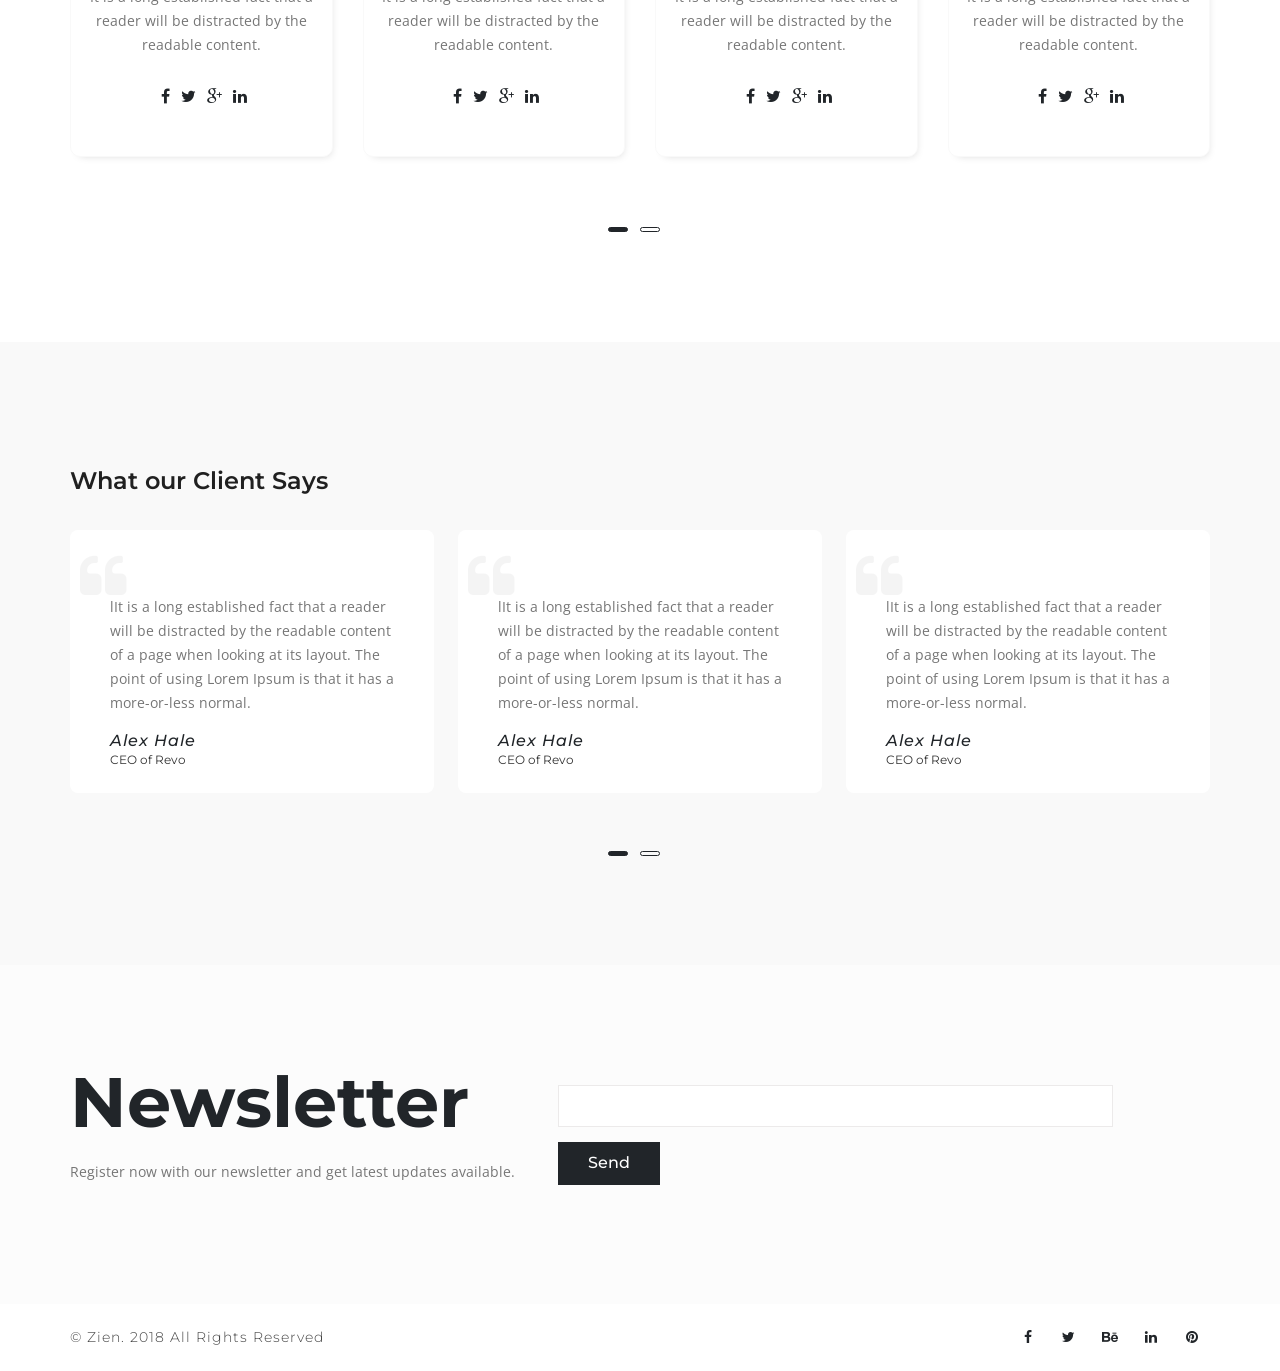
<file: docs/index2.html>
<!DOCTYPE html>
<html xmlns="http://www.w3.org/1999/xhtml" lang="zxx">
<head>

    <!--=========================*
                Met Data
    *===========================-->
    <meta charset="UTF-8">
    <meta name="viewport" content="width=device-width, initial-scale=1">
    <meta name="description" content="Zien Portfolio Landing Page">

    <!--=========================*
              Page Title
    *===========================-->
    <title>Zien Portfolio Landing Page</title>

    <!--=========================*
                Favicon
    *===========================-->
    <link rel="shortcut icon" type="image/x-icon" href="images/favicon.png">

    <!--=========================*
            Bootstrap Css
    *===========================-->
    <link href="css/bootstrap.min.css" rel="stylesheet" type="text/css">

    <!--=========================*
              Custom CSS
    *===========================-->
    <link href="css/style.css" rel="stylesheet" type="text/css">

    <!--=========================*
               Owl CSS
    *===========================-->
    <link href="css/owl.carousel.min.css" rel="stylesheet" type="text/css">
    <link href="css/owl.theme.default.min.css" rel="stylesheet" type="text/css">

    <!--=========================*
               Fancy Box
    *===========================-->
    <link href="css/jquery.fancybox.css" rel="stylesheet"/>

    <!--=========================*
               Swiper
    *===========================-->
    <link rel="stylesheet" href="css/swiper.css">

    <!--=========================*
              Animate CSS
    *===========================-->
    <link href="css/animate.css" rel="stylesheet" type="text/css">

    <!--=========================*
              Toastr CSS
    *===========================-->
    <link rel="stylesheet" href="css/toastr.min.css">

    <!--=========================*
              Slider CSS
    *===========================-->
    <link rel="stylesheet" href="css/cb-slider.css">

    <!--=========================*
            Google Fonts
    *===========================-->

    <!-- Roboto USE: font-family: 'Roboto', sans-serif;-->
    <link href="https://fonts.googleapis.com/css?family=Roboto:100,300,400,500,700" rel="stylesheet">
    <!-- Open Sans USE: font-family: 'Open Sans', sans-serif;-->
    <link href="https://fonts.googleapis.com/css?family=Open+Sans:300,400,600,700" rel="stylesheet">
    <!-- Montserrat USE: font-family: 'Montserrat', sans-serif;-->
    <link href="https://fonts.googleapis.com/css?family=Montserrat:100,200,300,400,500,600,700,800,900"
          rel="stylesheet">

    <!--=========================*
            Font Awesome
    *===========================-->
    <link href="css/font-awesome.css" rel="stylesheet" type="text/css">

    <!--=========================*
               Ionicons
    *===========================-->
    <link href="css/ionicons.min.css" rel="stylesheet"/>

    <!--=========================*
              EtLine Icons
    *===========================-->
    <link href="css/et-line.css" rel="stylesheet"/>

    <!--=========================*
              YTplayer
    *===========================-->
    <link rel="stylesheet" href="css/YTPlayer.css">

    <!-- HTML5 shiv and Respond.js IE8 support of HTML5 elements and media queries -->
    <!--[if lt IE 9]>
    <script src="https://oss.maxcdn.com/html5shiv/3.7.2/html5shiv.min.js"></script>
    <script src="https://oss.maxcdn.com/respond/1.4.2/respond.min.js"></script>
    <![endif]-->

</head>
<body>
<!--
=================================
            PRELOADER
=================================
-->

<div class="loading">
    <div class="loading-text">
        <span class="loading-text-words">L</span>
        <span class="loading-text-words">O</span>
        <span class="loading-text-words">A</span>
        <span class="loading-text-words">D</span>
        <span class="loading-text-words">I</span>
        <span class="loading-text-words">N</span>
        <span class="loading-text-words">G</span>
    </div>
</div>

<!-- End Preloader -->

<div id="home"></div>
<!--=========================*
            Header
*===========================-->
<header id="rt_header">
    <!-- Navigation Bar -->
    <nav>
        <div class="navbar-wrapper" id="navigation">
            <div class="navbar navbar-default navbar-fixed-top reveal-menu-home" role="navigation">
                <div class="container nav-container">
                    <div class="row">
                        <div class="col-md-12">
                            <div class="navbar-header">
                                <button type="button" class="navbar-toggle" data-toggle="collapse" data-target=".navbar-collapse">
                                    <span class="sr-only">Toggle navigation</span>
                                    <span class="icon-bar"></span>
                                    <span class="icon-bar"></span>
                                    <span class="icon-bar"></span>
                                </button>
                                <div class="logo">
                                    <a href="index.html"><img src="images/logo.png" alt="Logo"></a>
                                </div>
                            </div> <!-- .navbar-header -->
                            <div class="navbar-collapse collapse">
                                <ul class="nav navbar-nav navbar-right">
                                    <li class="dropdown">
                                        <a href="#" class="dropdown-toggle" data-toggle="dropdown">Home <i class="ion-ios-arrow-down"></i></a>
                                        <ul class="dropdown-menu" role="menu">
                                            <li><a href="index.html">Home v1</a></li>
                                            <li><a href="index2.html">Home v2</a></li>
                                            <li><a href="index3.html">Home v3</a></li>
                                            <li><a href="index4.html">Home v4</a></li>
                                            <li><a href="index5.html">Home v5</a></li>
                                            <li><a href="index6.html">Home v6</a></li>
                                        </ul>
                                    </li>
                                    <li class="dropdown">
                                        <a href="#" class="dropdown-toggle" data-toggle="dropdown">About <i class="ion-ios-arrow-down"></i></a>
                                        <ul class="dropdown-menu" role="menu">
                                            <li><a href="about-me.html">About Me</a></li>
                                            <li><a href="about-us.html">About Us</a></li>
                                        </ul>
                                    </li>
                                    <li class="dropdown"><a href="#" class="dropdown-toggle" data-toggle="dropdown">Portfolio <i class="ion-ios-arrow-down"></i></a>
                                        <ul class="dropdown-menu" role="menu">
                                            <li><a href="portfolio-col-2.html">Portfolio Col 2</a></li>
                                            <li><a href="portfolio-col-3.html">Portfolio Col 3</a></li>
                                            <li><a href="portfolio-col-4.html">Portfolio Col 4</a></li>
                                        </ul>
                                    </li>
                                    <li class="dropdown"><a href="#" class="dropdown-toggle" data-toggle="dropdown">Blog <i class="ion-ios-arrow-down"></i></a>
                                        <ul class="dropdown-menu" role="menu">
                                            <li><a href="blog-listing.html">Blog Design 1</a></li>
                                            <li><a href="blog-listing2.html">Blog Design 2</a></li>
                                        </ul>
                                    </li>
                                    <li><a href="pricing.html">Pricing</a></li>
                                    <li><a href="contact.html">Contact</a></li>
                                </ul>
                            </div>
                        </div> <!-- .col-md-12 -->
                    </div> <!-- .row -->
                </div> <!-- .container -->
            </div> <!-- .navbar -->
        </div> <!-- .navbar-wrapper -->
    </nav>
    <!-- End Navigation -->
</header>
<!--=========================*
           End Header
*===========================-->

<!--=========================*
            Banner
*===========================-->
<section id="mt_banner_simple">
    <div class="container">
        <div class="row">
            <div class="banner-wrapper">
                <div class="banner-caption">
                    <h2 class="wow fadeInUp" data-wow-delay="0.1">Passionate about Creating something Awesome, check my work Below</h2>
                </div><!--banner-caption-->
            </div><!--banner-wrapper-->
        </div>
    </div>
</section>
<!--=========================*
            End	Banner
*===========================-->

<!--=========================*
          Portfolio
*===========================-->

<section id="mt_portfolio" class="gallery-section gallery-page">
    <div class="container">
        <div class="row">
            <div class="col-md-12">
                <div class="mt_filter">
                    <ul class="list-inline text-center filter">
                        <li>
                            <a class="active" href="#" data-filter="*">All</a>
                        </li>
                        <li>
                            <a href="#" data-filter=".marketing">Marketing</a>
                        </li>
                        <li>
                            <a href="#" data-filter=".webdesign">Design</a>
                        </li>
                        <li>
                            <a href="#" data-filter=".webdevelopment">Development</a>
                        </li>
                    </ul>
                </div> <!-- .isotope-filter_links -->
            </div>
        </div>
        <div class="row portfolio_row">
            <div class="isotopeContainer">
                <!-- Portfolio Item -->
                <div class="portfolio_grid no-padding isotopeSelector webdesign grid-item">
                    <figure class="portfolio_hover">
                        <img src="images/portfolio/bw1.jpg" alt="image" class="img-responsive center-block"/>
                        <figcaption>
                            <a href="#" class="detail_portfolio"><h3>Portfolio Item</h3></a>
                            <a href="images/portfolio/bw1.jpg" class="fancybox open_img"><h5><i
                                    class="ion-ios-plus-empty"></i></h5></a>
                        </figcaption>
                    </figure>
                </div>
                <!-- Portfolio Item -->
                <div class="portfolio_grid no-padding isotopeSelector webdevelopment grid-item">
                    <figure class="portfolio_hover">
                        <img src="images/portfolio/bw2.jpg" alt="image" class="img-responsive center-block"/>
                        <figcaption>
                            <a href="#" class="detail_portfolio"><h3>Portfolio Item</h3></a>
                            <a href="images/portfolio/bw2.jpg" class="fancybox open_img"><h5><i
                                    class="ion-ios-plus-empty"></i></h5></a>
                        </figcaption>
                    </figure>
                </div>
                <!-- Portfolio Item -->
                <div class="portfolio_grid no-padding isotopeSelector webdesign grid-item">
                    <figure class="portfolio_hover">
                        <img src="images/portfolio/bw3.jpg" alt="image" class="img-responsive center-block"/>
                        <figcaption>
                            <a href="#" class="detail_portfolio"><h3>Portfolio Item</h3></a>
                            <a href="images/portfolio/bw3.jpg" class="fancybox open_img"><h5><i
                                    class="ion-ios-plus-empty"></i></h5></a>
                        </figcaption>
                    </figure>
                </div>
                <!-- Portfolio Item -->
                <div class="portfolio_grid no-padding isotopeSelector marketing grid-item">
                    <figure class="portfolio_hover">
                        <img src="images/portfolio/bw4.jpg" alt="image" class="img-responsive center-block"/>
                        <figcaption>
                            <a href="#" class="detail_portfolio"><h3>Portfolio Item</h3></a>
                            <a href="images/portfolio/bw4.jpg" class="fancybox open_img"><h5><i
                                    class="ion-ios-plus-empty"></i></h5></a>
                        </figcaption>
                    </figure>
                </div>
                <!-- Portfolio Item -->
                <div class="portfolio_grid no-padding isotopeSelector webdesign grid-item">
                    <figure class="portfolio_hover">
                        <img src="images/portfolio/bw5.jpg" alt="image" class="img-responsive center-block"/>
                        <figcaption>
                            <a href="#" class="detail_portfolio"><h3>Portfolio Item</h3></a>
                            <a href="images/portfolio/bw5.jpg" class="fancybox open_img"><h5><i
                                    class="ion-ios-plus-empty"></i></h5></a>
                        </figcaption>
                    </figure>
                </div>
                <!-- Portfolio Item -->
                <div class="portfolio_grid no-padding isotopeSelector webdesign grid-item">
                    <figure class="portfolio_hover">
                        <img src="images/portfolio/bw6.jpg" alt="image" class="img-responsive center-block"/>
                        <figcaption>
                            <a href="#" class="detail_portfolio"><h3>Portfolio Item</h3></a>
                            <a href="images/portfolio/bw6.jpg" class="fancybox open_img"><h5><i
                                    class="ion-ios-plus-empty"></i></h5></a>
                        </figcaption>
                    </figure>
                </div>
                <!-- Portfolio Item -->
                <div class="portfolio_grid no-padding isotopeSelector webdevelopment grid-item">
                    <figure class="portfolio_hover">
                        <img src="images/portfolio/bw7.jpg" alt="image" class="img-responsive center-block"/>
                        <figcaption>
                            <a href="#" class="detail_portfolio"><h3>Portfolio Item</h3></a>
                            <a href="images/portfolio/bw7.jpg" class="fancybox open_img"><h5><i
                                    class="ion-ios-plus-empty"></i></h5></a>
                        </figcaption>
                    </figure>
                </div>
                <!-- Portfolio Item -->
                <div class="portfolio_grid no-padding isotopeSelector webdevelopment grid-item">
                    <figure class="portfolio_hover">
                        <img src="images/portfolio/bw8.jpg" alt="image" class="img-responsive center-block"/>
                        <figcaption>
                            <a href="#" class="detail_portfolio"><h3>Portfolio Item</h3></a>
                            <a href="images/portfolio/bw8.jpg" class="fancybox open_img"><h5><i
                                    class="ion-ios-plus-empty"></i></h5></a>
                        </figcaption>
                    </figure>
                </div>
                <!-- Portfolio Item -->
                <div class="portfolio_grid no-padding isotopeSelector marketing grid-item">
                    <figure class="portfolio_hover">
                        <img src="images/portfolio/bw9.jpg" alt="image" class="img-responsive center-block"/>
                        <figcaption>
                            <a href="#" class="detail_portfolio"><h3>Portfolio Item</h3></a>
                            <a href="images/portfolio/bw9.jpg" class="fancybox open_img"><h5><i
                                    class="ion-ios-plus-empty"></i></h5></a>
                        </figcaption>
                    </figure>
                </div>
                <!-- Portfolio Item -->
                <div class="portfolio_grid no-padding isotopeSelector marketing grid-item">
                    <figure class="portfolio_hover">
                        <img src="images/portfolio/bw10.jpg" alt="image" class="img-responsive center-block"/>
                        <figcaption>
                            <a href="#" class="detail_portfolio"><h3>Portfolio Item</h3></a>
                            <a href="images/portfolio/bw10.jpg" class="fancybox open_img"><h5><i
                                    class="ion-ios-plus-empty"></i></h5></a>
                        </figcaption>
                    </figure>
                </div>

            </div>
        </div>
    </div>
</section>
<div class="clearfix"></div>

<!--=========================*
          End Portfolio
*===========================-->

<!--=========================*
            Services
*===========================-->
<section id="mt_services" class="light-bg">
    <div class="container">
        <div class="row">
            <div class="col-xs-12">
                <h3>We offer Affordable Services</h3>
            </div>
            <div class="clearfix"></div>
            <!-- Service 1 -->
            <div class="col-md-4 col-sm-6">
                <div class="box text-center">
                    <div class="icon">
                        <i class="icon-layers"></i>
                    </div>
                    <h3>Web Design</h3>
                    <p>Lorem ipsum dolor sit amet, consectetur adipisicing elit, sed do eiusmod tempor incididunt ut
                        labore et dolore magna aliqua. Ut enim ad minim veniam, quis nostrud exercitatipn.</p>
                </div>
            </div>
            <!-- Service 2 -->
            <div class="col-md-4 col-sm-6">
                <div class="box text-center">
                    <div class="icon">
                        <i class="icon-circle-compass"></i>
                    </div>
                    <h3>Web Development</h3>
                    <p>Lorem ipsum dolor sit amet, consectetur adipisicing elit, sed do eiusmod tempor incididunt ut
                        labore et dolore magna aliqua. Ut enim ad minim veniam, quis nostrud exercitatipn.</p>
                </div>
            </div>
            <!-- Service 3 -->
            <div class="col-md-4 col-sm-6">
                <div class="box text-center">
                    <div class="icon">
                        <i class="icon-mobile"></i>
                    </div>
                    <h3>Mobile Development</h3>
                    <p>Lorem ipsum dolor sit amet, consectetur adipisicing elit, sed do eiusmod tempor incididunt ut
                        labore et dolore magna aliqua. Ut enim ad minim veniam, quis nostrud exercitatipn.</p>
                </div>
            </div>
            <!-- Service 4 -->
            <div class="col-md-4 col-sm-6">
                <div class="box text-center">
                    <div class="icon">
                        <i class="icon-genius"></i>
                    </div>
                    <h3>UI/UX Design</h3>
                    <p>Lorem ipsum dolor sit amet, consectetur adipisicing elit, sed do eiusmod tempor incididunt ut
                        labore et dolore magna aliqua. Ut enim ad minim veniam, quis nostrud exercitatipn.</p>
                </div>
            </div>
            <!-- Service 5 -->
            <div class="col-md-4 col-sm-6">
                <div class="box text-center">
                    <div class="icon">
                        <i class="icon-focus"></i>
                    </div>
                    <h3>3d Modeling</h3>
                    <p>Lorem ipsum dolor sit amet, consectetur adipisicing elit, sed do eiusmod tempor incididunt ut
                        labore et dolore magna aliqua. Ut enim ad minim veniam, quis nostrud exercitatipn.</p>
                </div>
            </div>
            <!-- Service 6 -->
            <div class="col-md-4 col-sm-6">
                <div class="box text-center">
                    <div class="icon">
                        <i class="icon-adjustments"></i>
                    </div>
                    <h3>CRM Development</h3>
                    <p>Lorem ipsum dolor sit amet, consectetur adipisicing elit, sed do eiusmod tempor incididunt ut
                        labore et dolore magna aliqua. Ut enim ad minim veniam, quis nostrud exercitatipn.</p>
                </div>
            </div>
        </div>
    </div>
</section>
<!--=========================*
          End Services
*===========================-->

<!--=========================*
           Team
*===========================-->
<section id="mt_team">
    <div class="container">
        <div class="row">
            <div class="col-xs-12">
                <div class="mt_about_me">
                    <h3>Meet Our Team</h3>
                </div>
            </div>
        </div>
        <div class="row">
            <div class="owl-carousel">
                <!--Team Member-->
                <div class="item">
                    <div class="col-md-12">
                        <div class="team_member">
                            <img src="images/team/member1.jpg" alt="Team Member">
                            <div class="member_name">
                                <h3>JHON DOE</h3>
                                <span>CEO/Founder</span>
                            </div>
                            <p>It is a long established fact that a reader will be distracted by the readable content.</p>
                            <ul>
                                <li><a href="#"><i class="fa fa-facebook"></i></a></li>
                                <li><a href="#"><i class="fa fa-twitter"></i></a></li>
                                <li><a href="#"><i class="fa fa-google-plus"></i></a></li>
                                <li><a href="#"><i class="fa fa-linkedin"></i></a></li>
                            </ul>
                        </div>
                    </div>
                </div>
                <!--Team Member-->
                <div class="item">
                    <div class="col-md-12">
                        <div class="team_member">
                            <img src="images/team/member2.jpg" alt="Team Member">
                            <div class="member_name">
                                <h3>Monica</h3>
                                <span>Creative Lead</span>
                            </div>
                            <p>It is a long established fact that a reader will be distracted by the readable content.</p>
                            <ul>
                                <li><a href="#"><i class="fa fa-facebook"></i></a></li>
                                <li><a href="#"><i class="fa fa-twitter"></i></a></li>
                                <li><a href="#"><i class="fa fa-google-plus"></i></a></li>
                                <li><a href="#"><i class="fa fa-linkedin"></i></a></li>
                            </ul>
                        </div>
                    </div>
                </div>
                <!--Team Member-->
                <div class="item">
                    <div class="col-md-12">
                        <div class="team_member">
                            <img src="images/team/member3.jpg" alt="Team Member">
                            <div class="member_name">
                                <h3>David Walsh</h3>
                                <span>UI/UX Designer</span>
                            </div>
                            <p>It is a long established fact that a reader will be distracted by the readable content.</p>
                            <ul>
                                <li><a href="#"><i class="fa fa-facebook"></i></a></li>
                                <li><a href="#"><i class="fa fa-twitter"></i></a></li>
                                <li><a href="#"><i class="fa fa-google-plus"></i></a></li>
                                <li><a href="#"><i class="fa fa-linkedin"></i></a></li>
                            </ul>
                        </div>
                    </div>
                </div>
                <!--Team Member-->
                <div class="item">
                    <div class="col-md-12">
                        <div class="team_member">
                            <img src="images/team/member4.jpg" alt="Team Member">
                            <div class="member_name">
                                <h3>Jason Roy</h3>
                                <span>Graphic Designer</span>
                            </div>
                            <p>It is a long established fact that a reader will be distracted by the readable content.</p>
                            <ul>
                                <li><a href="#"><i class="fa fa-facebook"></i></a></li>
                                <li><a href="#"><i class="fa fa-twitter"></i></a></li>
                                <li><a href="#"><i class="fa fa-google-plus"></i></a></li>
                                <li><a href="#"><i class="fa fa-linkedin"></i></a></li>
                            </ul>
                        </div>
                    </div>
                </div>
                <!--Team Member-->
                <div class="item">
                    <div class="col-md-12">
                        <div class="team_member">
                            <img src="images/team/member5.jpg" alt="Team Member">
                            <div class="member_name">
                                <h3>Jessica Stone</h3>
                                <span>Ios Developer</span>
                            </div>
                            <p>It is a long established fact that a reader will be distracted by the readable content.</p>
                            <ul>
                                <li><a href="#"><i class="fa fa-facebook"></i></a></li>
                                <li><a href="#"><i class="fa fa-twitter"></i></a></li>
                                <li><a href="#"><i class="fa fa-google-plus"></i></a></li>
                                <li><a href="#"><i class="fa fa-linkedin"></i></a></li>
                            </ul>
                        </div>
                    </div>
                </div>
                <!--Team Member-->
                <div class="item">
                    <div class="col-md-12">
                        <div class="team_member">
                            <img src="images/team/member6.jpg" alt="Team Member">
                            <div class="member_name">
                                <h3>Rebecca</h3>
                                <span>Marketing Lead</span>
                            </div>
                            <p>It is a long established fact that a reader will be distracted by the readable content.</p>
                            <ul>
                                <li><a href="#"><i class="fa fa-facebook"></i></a></li>
                                <li><a href="#"><i class="fa fa-twitter"></i></a></li>
                                <li><a href="#"><i class="fa fa-google-plus"></i></a></li>
                                <li><a href="#"><i class="fa fa-linkedin"></i></a></li>
                            </ul>
                        </div>
                    </div>
                </div>
            </div>
        </div>
    </div>
</section>
<!--=========================*
         End Team
*===========================-->

<!--=========================*
          Testimonial
*===========================-->
<section id="mt_testimonial">
    <div class="container">
        <div class="row">
            <div class="col-md-12">
                <h3>What our Client Says</h3>
                <div class="owl-carousel">
                    <!-- Slide 1 -->
                    <div class="item">
                        <div class="testimonial_main">
                            <div class="col-xs-12">
                                <p>lIt is a long established fact that a reader will be distracted by the readable content of a page when looking at its layout. The point of using Lorem Ipsum is that it has a more-or-less normal.</p>
                                <em>Alex Hale</em>
                                <span>CEO of Revo</span>
                            </div>
                        </div>
                    </div>
                    <!-- Slide 2 -->
                    <div class="item">
                        <div class="testimonial_main">
                            <div class="col-xs-12">
                                <p>lIt is a long established fact that a reader will be distracted by the readable content of a page when looking at its layout. The point of using Lorem Ipsum is that it has a more-or-less normal.</p>
                                <em>Alex Hale</em>
                                <span>CEO of Revo</span>
                            </div>
                        </div>
                    </div>
                    <!-- Slide 3 -->
                    <div class="item">
                        <div class="testimonial_main">
                            <div class="col-xs-12">
                                <p>lIt is a long established fact that a reader will be distracted by the readable content of a page when looking at its layout. The point of using Lorem Ipsum is that it has a more-or-less normal.</p>
                                <em>Alex Hale</em>
                                <span>CEO of Revo</span>
                            </div>
                        </div>
                    </div>
                    <!-- Slide 4 -->
                    <div class="item">
                        <div class="testimonial_main">
                            <div class="col-xs-12">
                                <p>lIt is a long established fact that a reader will be distracted by the readable content of a page when looking at its layout. The point of using Lorem Ipsum is that it has a more-or-less normal.</p>
                                <em>Alex Hale</em>
                                <span>CEO of Revo</span>
                            </div>
                        </div>
                    </div>
                </div>

            </div>
        </div>
    </div>
</section>
<!--=========================*
        End	Testimonial
*===========================-->

<!--=========================*
           News letter
*===========================-->
<section id="mt_newsletter">
    <div class="container">
        <div class="row">
            <div class="col-sm-5">
                <div class="started_heading text-center">
                    <h1>Newsletter</h1>
                    <p>Register now with our newsletter and get latest updates available.</p>
                </div>
            </div>
            <div class="col-sm-6">
                <div class="newsletter_form">
                    <form action="">
                        <input type="email">
                        <button type="submit" class="mt_btn_color">Send</button>
                    </form>
                </div>
            </div>
        </div>
    </div>
</section>
<!--=========================*
         End News letter
*===========================-->


<!--=========================*
    Footer
*===========================-->
<footer id="mt_footer">
    <div class="container">
        <div class="row">
            <div class="col-sm-6">
                <div class="copyright text-left">
                    <p>&copy; Zien. 2018 All Rights Reserved </p>
                </div>
            </div>
            <div class="col-sm-6">
                <div class="social_icons pull-right">
                    <a href="#" title="Facebook" target="_blank"><i class="fa fa-facebook"></i></a>
                    <a href="#" title="Twitter" target="_blank"><i class="fa fa-twitter"></i></a>
                    <a href="#" title="Behance" target="_blank"><i class="fa fa-behance"></i></a>
                    <a href="#" title="LinkedIn+" target="_blank"><i class="fa fa-linkedin"></i></a>
                    <a href="#" title="Pinterest" target="_blank"><i class="fa fa-pinterest"></i></a>
                </div>
            </div>
        </div>
    </div>
</footer>
<!--=========================*
           End Footer
*===========================-->


<!--=========================*
            Scripts
*===========================-->

<!-- Jquery Js -->
<script src="js/jquery-2.1.1.min.js"></script>
<!-- Bootstrap Js -->
<script src="js/bootstrap.min.js"></script>
<!-- Typed Js -->
<script src="js/typed.js"></script>
<!-- YT Player Js -->
<script src="js/jquery.mb.YTPlayer.js"></script>
<!-- WOW Js -->
<script src="js/wow.min.js"></script>
<!-- Swiper Slider Js -->
<script src="js/swiper.js"></script>
<!-- Masonary Grid -->
<script src="js/masonry.pkgd.min.js"></script>
<!-- Navigation scroll Js -->
<script src="js/jquery.nav.js"></script>
<!-- Owl Carousel Js -->
<script src="js/owl.carousel.min.js"></script>
<!-- Easing Js -->
<script src="js/jquery.easing.min.js"></script>
<!-- Toastr Js -->
<script src="js/toastr.min.js"></script>
<!-- Fancy Box Js -->
<script src="js/jquery.fancybox.pack.js"></script>
<script src="js/waypoint.js"></script>
<script src="js/isotope.min.js"></script>
<!-- Main Js -->
<script src="js/main.js"></script>

</body>
</html>
</file>
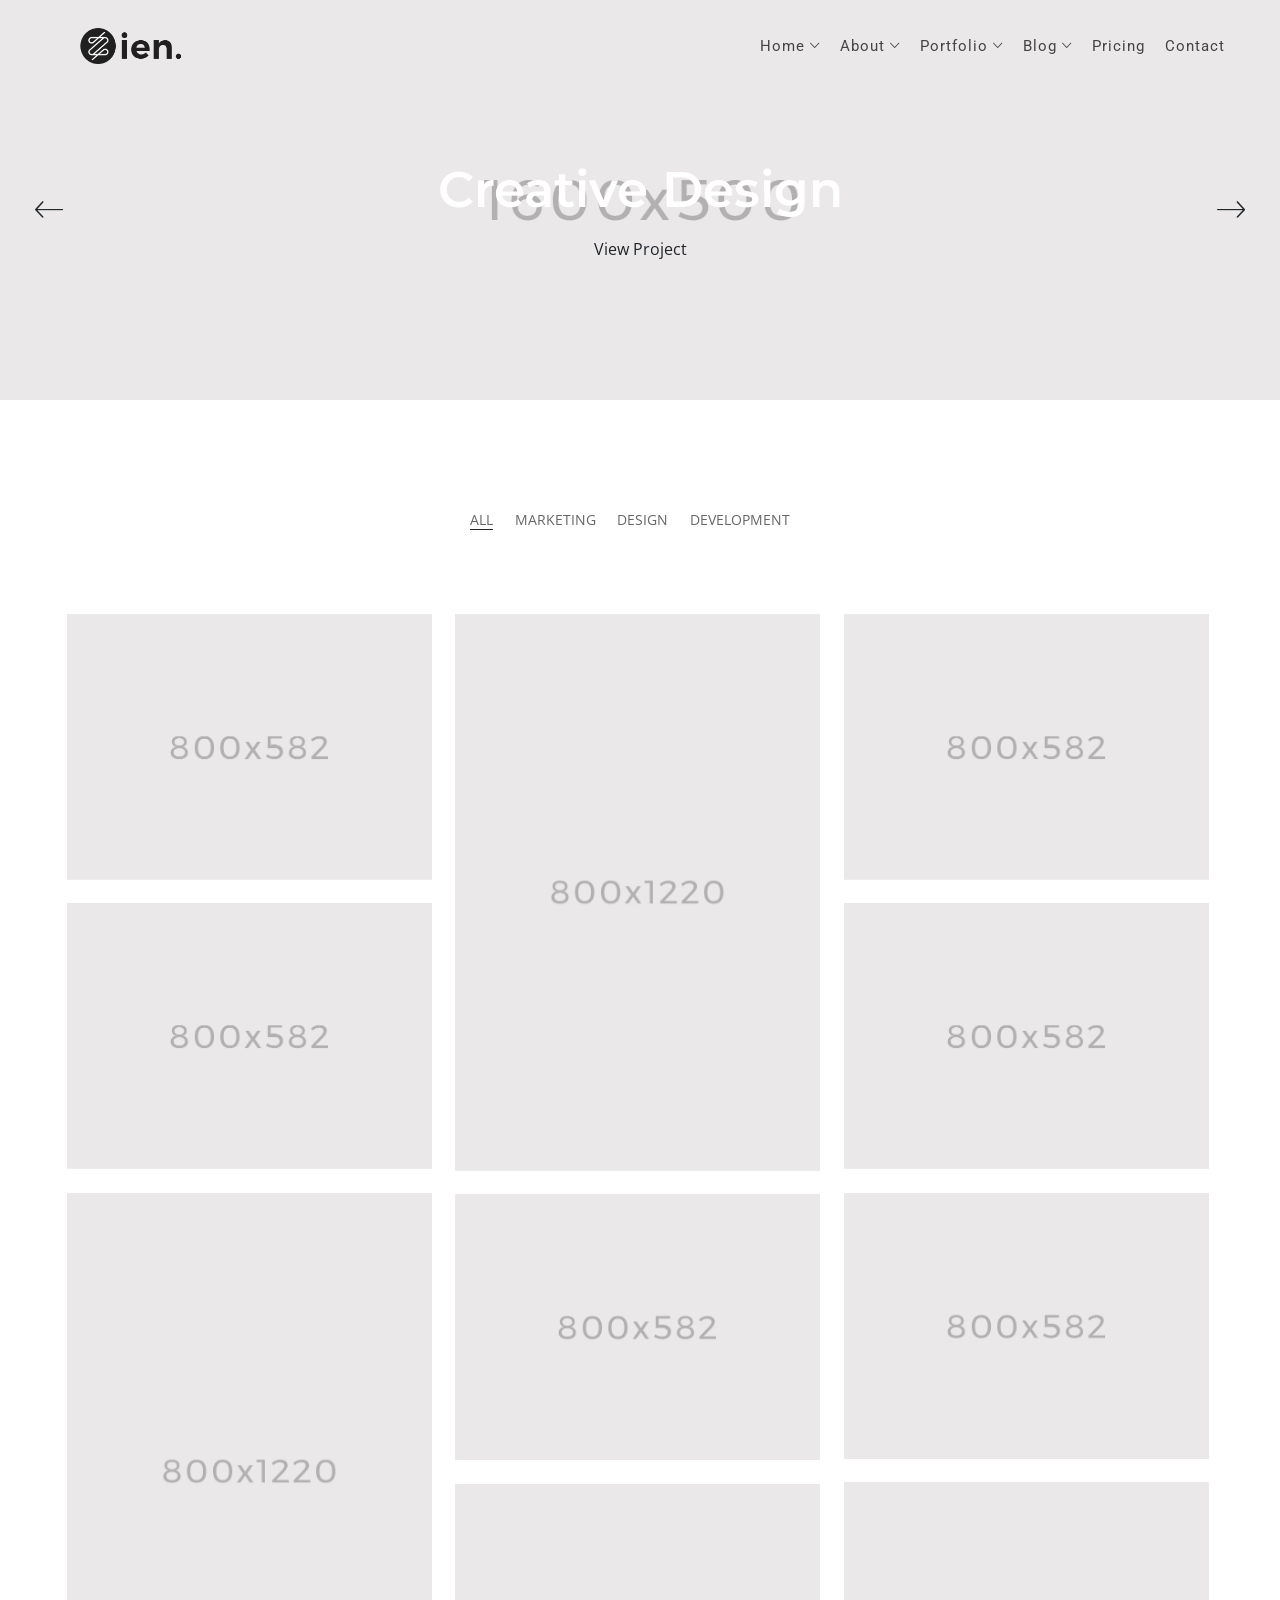
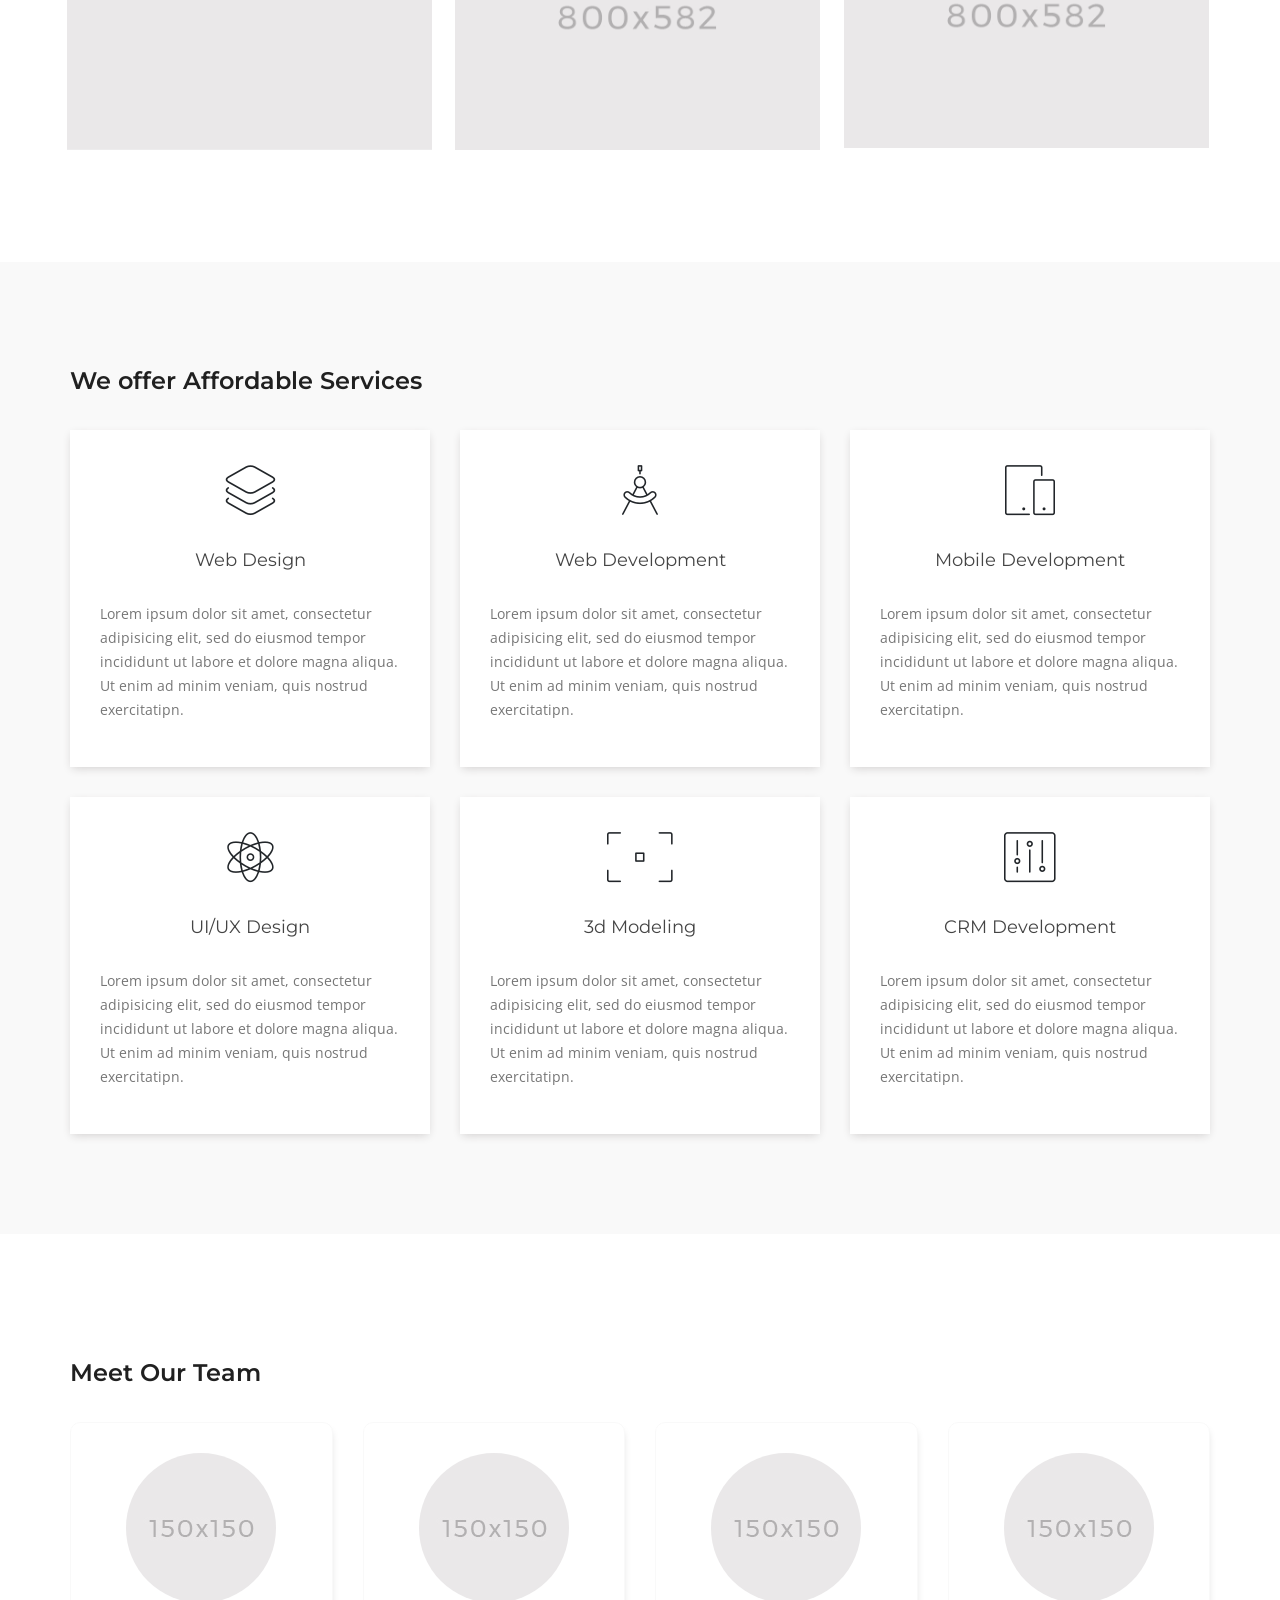
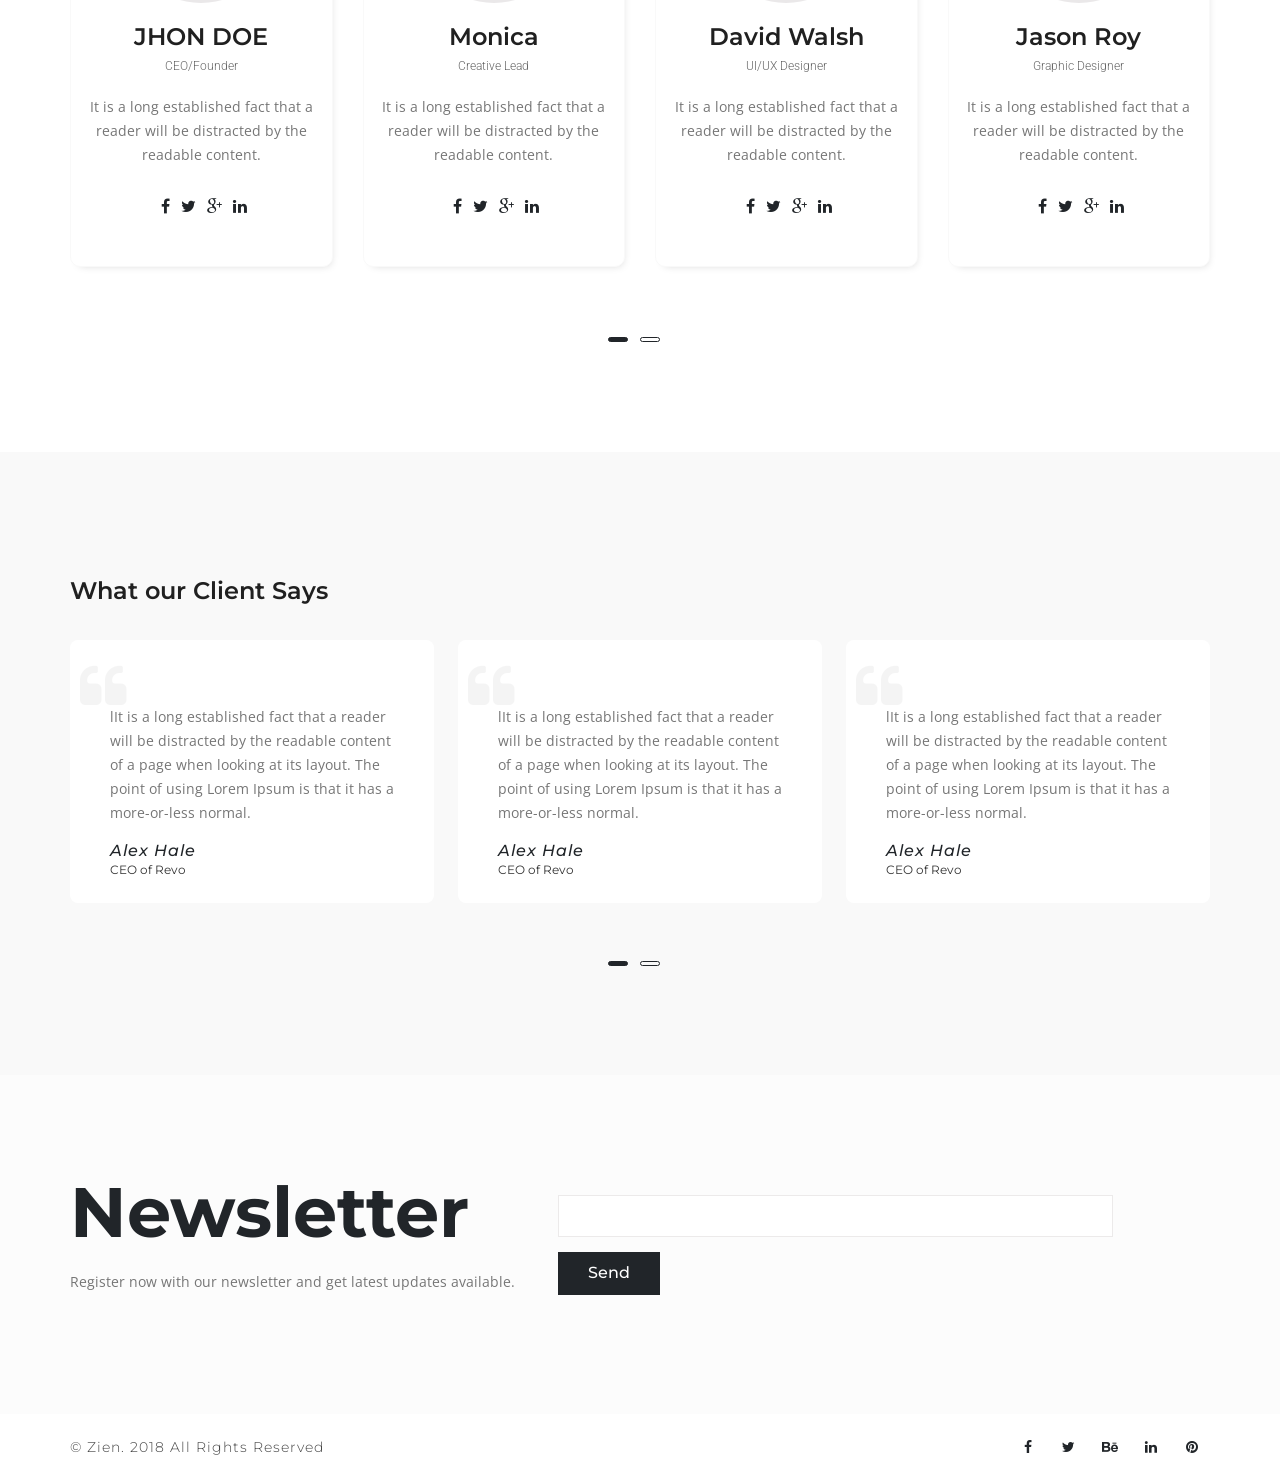
<file: docs/index3.html>
<!DOCTYPE html>
<html xmlns="http://www.w3.org/1999/xhtml" lang="zxx">
<head>

    <!--=========================*
                Met Data
    *===========================-->
    <meta charset="UTF-8">
    <meta name="viewport" content="width=device-width, initial-scale=1">
    <meta name="description" content="Zien Portfolio Landing Page">

    <!--=========================*
              Page Title
    *===========================-->
    <title>Zien Portfolio Landing Page</title>

    <!--=========================*
                Favicon
    *===========================-->
    <link rel="shortcut icon" type="image/x-icon" href="images/favicon.png">

    <!--=========================*
            Bootstrap Css
    *===========================-->
    <link href="css/bootstrap.min.css" rel="stylesheet" type="text/css">

    <!--=========================*
              Custom CSS
    *===========================-->
    <link href="css/style.css" rel="stylesheet" type="text/css">

    <!--=========================*
               Owl CSS
    *===========================-->
    <link href="css/owl.carousel.min.css" rel="stylesheet" type="text/css">
    <link href="css/owl.theme.default.min.css" rel="stylesheet" type="text/css">

    <!--=========================*
               Fancy Box
    *===========================-->
    <link href="css/jquery.fancybox.css" rel="stylesheet"/>

    <!--=========================*
               Swiper
    *===========================-->
    <link rel="stylesheet" href="css/swiper.css">

    <!--=========================*
              Animate CSS
    *===========================-->
    <link href="css/animate.css" rel="stylesheet" type="text/css">

    <!--=========================*
              Toastr CSS
    *===========================-->
    <link rel="stylesheet" href="css/toastr.min.css">

    <!--=========================*
              Slider CSS
    *===========================-->
    <link rel="stylesheet" href="css/cb-slider.css">

    <!--=========================*
            Google Fonts
    *===========================-->

    <!-- Roboto USE: font-family: 'Roboto', sans-serif;-->
    <link href="https://fonts.googleapis.com/css?family=Roboto:100,300,400,500,700" rel="stylesheet">
    <!-- Open Sans USE: font-family: 'Open Sans', sans-serif;-->
    <link href="https://fonts.googleapis.com/css?family=Open+Sans:300,400,600,700" rel="stylesheet">
    <!-- Montserrat USE: font-family: 'Montserrat', sans-serif;-->
    <link href="https://fonts.googleapis.com/css?family=Montserrat:100,200,300,400,500,600,700,800,900"
          rel="stylesheet">

    <!--=========================*
            Font Awesome
    *===========================-->
    <link href="css/font-awesome.css" rel="stylesheet" type="text/css">

    <!--=========================*
               Ionicons
    *===========================-->
    <link href="css/ionicons.min.css" rel="stylesheet"/>

    <!--=========================*
              EtLine Icons
    *===========================-->
    <link href="css/et-line.css" rel="stylesheet"/>

    <!--=========================*
              YTplayer
    *===========================-->
    <link rel="stylesheet" href="css/YTPlayer.css">

    <!-- HTML5 shiv and Respond.js IE8 support of HTML5 elements and media queries -->
    <!--[if lt IE 9]>
    <script src="https://oss.maxcdn.com/html5shiv/3.7.2/html5shiv.min.js"></script>
    <script src="https://oss.maxcdn.com/respond/1.4.2/respond.min.js"></script>
    <![endif]-->

</head>
<body>
<!--
=================================
            PRELOADER
=================================
-->

<div class="loading">
    <div class="loading-text">
        <span class="loading-text-words">L</span>
        <span class="loading-text-words">O</span>
        <span class="loading-text-words">A</span>
        <span class="loading-text-words">D</span>
        <span class="loading-text-words">I</span>
        <span class="loading-text-words">N</span>
        <span class="loading-text-words">G</span>
    </div>
</div>

<!-- End Preloader -->

<div id="home"></div>
<!--=========================*
            Header
*===========================-->
<header id="rt_header">
    <!-- Navigation Bar -->
    <nav>
        <div class="navbar-wrapper" id="navigation">
            <div class="navbar navbar-default navbar-fixed-top reveal-menu-home" role="navigation">
                <div class="container nav-container">
                    <div class="row">
                        <div class="col-md-12">
                            <div class="navbar-header">
                                <button type="button" class="navbar-toggle" data-toggle="collapse" data-target=".navbar-collapse">
                                    <span class="sr-only">Toggle navigation</span>
                                    <span class="icon-bar"></span>
                                    <span class="icon-bar"></span>
                                    <span class="icon-bar"></span>
                                </button>
                                <div class="logo">
                                    <a href="index.html"><img src="images/logo.png" alt="Logo"></a>
                                </div>
                            </div> <!-- .navbar-header -->
                            <div class="navbar-collapse collapse">
                                <ul class="nav navbar-nav navbar-right">
                                    <li class="dropdown">
                                        <a href="#" class="dropdown-toggle" data-toggle="dropdown">Home <i class="ion-ios-arrow-down"></i></a>
                                        <ul class="dropdown-menu" role="menu">
                                            <li><a href="index.html">Home v1</a></li>
                                            <li><a href="index2.html">Home v2</a></li>
                                            <li><a href="index3.html">Home v3</a></li>
                                            <li><a href="index4.html">Home v4</a></li>
                                            <li><a href="index5.html">Home v5</a></li>
                                            <li><a href="index6.html">Home v6</a></li>
                                        </ul>
                                    </li>
                                    <li class="dropdown">
                                        <a href="#" class="dropdown-toggle" data-toggle="dropdown">About <i class="ion-ios-arrow-down"></i></a>
                                        <ul class="dropdown-menu" role="menu">
                                            <li><a href="about-me.html">About Me</a></li>
                                            <li><a href="about-us.html">About Us</a></li>
                                        </ul>
                                    </li>
                                    <li class="dropdown"><a href="#" class="dropdown-toggle" data-toggle="dropdown">Portfolio <i class="ion-ios-arrow-down"></i></a>
                                        <ul class="dropdown-menu" role="menu">
                                            <li><a href="portfolio-col-2.html">Portfolio Col 2</a></li>
                                            <li><a href="portfolio-col-3.html">Portfolio Col 3</a></li>
                                            <li><a href="portfolio-col-4.html">Portfolio Col 4</a></li>
                                        </ul>
                                    </li>
                                    <li class="dropdown"><a href="#" class="dropdown-toggle" data-toggle="dropdown">Blog <i class="ion-ios-arrow-down"></i></a>
                                        <ul class="dropdown-menu" role="menu">
                                            <li><a href="blog-listing.html">Blog Design 1</a></li>
                                            <li><a href="blog-listing2.html">Blog Design 2</a></li>
                                        </ul>
                                    </li>
                                    <li><a href="pricing.html">Pricing</a></li>
                                    <li><a href="contact.html">Contact</a></li>
                                </ul>
                            </div>
                        </div> <!-- .col-md-12 -->
                    </div> <!-- .row -->
                </div> <!-- .container -->
            </div> <!-- .navbar -->
        </div> <!-- .navbar-wrapper -->
    </nav>
    <!-- End Navigation -->
</header>
<!--=========================*
           End Header
*===========================-->

<!--=========================*
            Banner
*===========================-->
<section id="mt_banner_slider" style="background: url(http://via.placeholder.com/1600x1080); background-size: cover; background-attachment: fixed; background-repeat: no-repeat;">
    <div class="swiper-container">
        <div class="swiper-wrapper">
            <div class="swiper-slide">
                <div class="slide-inner" style="background-image:url(images/slider/bg2.jpg)"></div>
                <!-- <div class="overlay"></div> -->
                <div class="container">
                    <div class="row">
                        <div class="col-md-12">
                            <div class="banner_caption_text">
                                <h2 style="color: #fff;">Creative Design</h2>
                                <a href="#">View Project</a>
                            </div>
                        </div>
                    </div>
                </div>
            </div>
            <div class="swiper-slide">
                <div class="slide-inner" style="background-image:url(images/slider/bg1.jpg)"></div>
                <div class="container">
                    <div class="row">
                        <div class="col-md-12">
                            <div class="banner_caption_text">
                                <h2>Web Design</h2>
                                <a href="#">View Project</a>
                            </div>
                        </div>
                    </div>
                </div>
            </div>
            <div class="swiper-slide">
                <div class="slide-inner" style="background-image:url(images/slider/bg3.jpg)"></div>
                <div class="container">
                    <div class="row">
                        <div class="col-md-12">
                            <div class="banner_caption_text">
                                <h2 style="color: #fff;">3d Art Design</h2>
                                <a href="#">View Project</a>
                            </div>
                        </div>
                    </div>
                </div>
            </div>
            <div class="swiper-slide">
                <div class="slide-inner" style="background-image:url(images/slider/bg4.jpg)"></div>
                <div class="container">
                    <div class="row">
                        <div class="col-md-12">
                            <div class="banner_caption_text">
                                <h2 style="color: #fff;">Fashion Design</h2>
                                <a href="#">View Project</a>
                            </div>
                        </div>
                    </div>
                </div>
            </div>
        </div>
        <div class="swiper-button-next swiper-button-white"></div>
        <div class="swiper-button-prev swiper-button-white"></div>
    </div>
</section>
<!--=========================*
            End	Banner
*===========================-->

<!--=========================*
          Portfolio
*===========================-->

<section id="mt_portfolio" class="gallery-section gallery-page">
    <div class="container">
        <div class="row">
            <div class="col-md-12">
                <div class="mt_filter">
                    <ul class="list-inline text-center filter">
                        <li>
                            <a class="active" href="#" data-filter="*">All</a>
                        </li>
                        <li>
                            <a href="#" data-filter=".marketing">Marketing</a>
                        </li>
                        <li>
                            <a href="#" data-filter=".webdesign">Design</a>
                        </li>
                        <li>
                            <a href="#" data-filter=".webdevelopment">Development</a>
                        </li>
                    </ul>
                </div> <!-- .isotope-filter_links -->
            </div>
        </div>
        <div class="row portfolio_row">
            <div class="isotopeContainer">
                <!-- Portfolio Item -->
                <div class="portfolio_grid no-padding isotopeSelector webdesign grid-item">
                    <figure class="portfolio_hover">
                        <img src="images/portfolio/bw1.jpg" alt="image" class="img-responsive center-block"/>
                        <figcaption>
                            <a href="#" class="detail_portfolio"><h3>Portfolio Item</h3></a>
                            <a href="images/portfolio/bw1.jpg" class="fancybox open_img"><h5><i
                                    class="ion-ios-plus-empty"></i></h5></a>
                        </figcaption>
                    </figure>
                </div>
                <!-- Portfolio Item -->
                <div class="portfolio_grid no-padding isotopeSelector webdevelopment grid-item">
                    <figure class="portfolio_hover">
                        <img src="images/portfolio/bw2.jpg" alt="image" class="img-responsive center-block"/>
                        <figcaption>
                            <a href="#" class="detail_portfolio"><h3>Portfolio Item</h3></a>
                            <a href="images/portfolio/bw2.jpg" class="fancybox open_img"><h5><i
                                    class="ion-ios-plus-empty"></i></h5></a>
                        </figcaption>
                    </figure>
                </div>
                <!-- Portfolio Item -->
                <div class="portfolio_grid no-padding isotopeSelector webdesign grid-item">
                    <figure class="portfolio_hover">
                        <img src="images/portfolio/bw3.jpg" alt="image" class="img-responsive center-block"/>
                        <figcaption>
                            <a href="#" class="detail_portfolio"><h3>Portfolio Item</h3></a>
                            <a href="images/portfolio/bw3.jpg" class="fancybox open_img"><h5><i
                                    class="ion-ios-plus-empty"></i></h5></a>
                        </figcaption>
                    </figure>
                </div>
                <!-- Portfolio Item -->
                <div class="portfolio_grid no-padding isotopeSelector marketing grid-item">
                    <figure class="portfolio_hover">
                        <img src="images/portfolio/bw4.jpg" alt="image" class="img-responsive center-block"/>
                        <figcaption>
                            <a href="#" class="detail_portfolio"><h3>Portfolio Item</h3></a>
                            <a href="images/portfolio/bw4.jpg" class="fancybox open_img"><h5><i
                                    class="ion-ios-plus-empty"></i></h5></a>
                        </figcaption>
                    </figure>
                </div>
                <!-- Portfolio Item -->
                <div class="portfolio_grid no-padding isotopeSelector webdesign grid-item">
                    <figure class="portfolio_hover">
                        <img src="images/portfolio/bw5.jpg" alt="image" class="img-responsive center-block"/>
                        <figcaption>
                            <a href="#" class="detail_portfolio"><h3>Portfolio Item</h3></a>
                            <a href="images/portfolio/bw5.jpg" class="fancybox open_img"><h5><i
                                    class="ion-ios-plus-empty"></i></h5></a>
                        </figcaption>
                    </figure>
                </div>
                <!-- Portfolio Item -->
                <div class="portfolio_grid no-padding isotopeSelector webdesign grid-item">
                    <figure class="portfolio_hover">
                        <img src="images/portfolio/bw6.jpg" alt="image" class="img-responsive center-block"/>
                        <figcaption>
                            <a href="#" class="detail_portfolio"><h3>Portfolio Item</h3></a>
                            <a href="images/portfolio/bw6.jpg" class="fancybox open_img"><h5><i
                                    class="ion-ios-plus-empty"></i></h5></a>
                        </figcaption>
                    </figure>
                </div>
                <!-- Portfolio Item -->
                <div class="portfolio_grid no-padding isotopeSelector webdevelopment grid-item">
                    <figure class="portfolio_hover">
                        <img src="images/portfolio/bw7.jpg" alt="image" class="img-responsive center-block"/>
                        <figcaption>
                            <a href="#" class="detail_portfolio"><h3>Portfolio Item</h3></a>
                            <a href="images/portfolio/bw7.jpg" class="fancybox open_img"><h5><i
                                    class="ion-ios-plus-empty"></i></h5></a>
                        </figcaption>
                    </figure>
                </div>
                <!-- Portfolio Item -->
                <div class="portfolio_grid no-padding isotopeSelector webdevelopment grid-item">
                    <figure class="portfolio_hover">
                        <img src="images/portfolio/bw8.jpg" alt="image" class="img-responsive center-block"/>
                        <figcaption>
                            <a href="#" class="detail_portfolio"><h3>Portfolio Item</h3></a>
                            <a href="images/portfolio/bw8.jpg" class="fancybox open_img"><h5><i
                                    class="ion-ios-plus-empty"></i></h5></a>
                        </figcaption>
                    </figure>
                </div>
                <!-- Portfolio Item -->
                <div class="portfolio_grid no-padding isotopeSelector marketing grid-item">
                    <figure class="portfolio_hover">
                        <img src="images/portfolio/bw9.jpg" alt="image" class="img-responsive center-block"/>
                        <figcaption>
                            <a href="#" class="detail_portfolio"><h3>Portfolio Item</h3></a>
                            <a href="images/portfolio/bw9.jpg" class="fancybox open_img"><h5><i
                                    class="ion-ios-plus-empty"></i></h5></a>
                        </figcaption>
                    </figure>
                </div>
                <!-- Portfolio Item -->
                <div class="portfolio_grid no-padding isotopeSelector marketing grid-item">
                    <figure class="portfolio_hover">
                        <img src="images/portfolio/bw10.jpg" alt="image" class="img-responsive center-block"/>
                        <figcaption>
                            <a href="#" class="detail_portfolio"><h3>Portfolio Item</h3></a>
                            <a href="images/portfolio/bw10.jpg" class="fancybox open_img"><h5><i
                                    class="ion-ios-plus-empty"></i></h5></a>
                        </figcaption>
                    </figure>
                </div>

            </div>
        </div>
    </div>
</section>
<div class="clearfix"></div>

<!--=========================*
          End Portfolio
*===========================-->

<!--=========================*
            Services
*===========================-->
<section id="mt_services" class="light-bg">
    <div class="container">
        <div class="row">
            <div class="col-xs-12">
                <h3>We offer Affordable Services</h3>
            </div>
            <div class="clearfix"></div>
            <!-- Service 1 -->
            <div class="col-md-4 col-sm-6">
                <div class="box text-center">
                    <div class="icon">
                        <i class="icon-layers"></i>
                    </div>
                    <h3>Web Design</h3>
                    <p>Lorem ipsum dolor sit amet, consectetur adipisicing elit, sed do eiusmod tempor incididunt ut
                        labore et dolore magna aliqua. Ut enim ad minim veniam, quis nostrud exercitatipn.</p>
                </div>
            </div>
            <!-- Service 2 -->
            <div class="col-md-4 col-sm-6">
                <div class="box text-center">
                    <div class="icon">
                        <i class="icon-circle-compass"></i>
                    </div>
                    <h3>Web Development</h3>
                    <p>Lorem ipsum dolor sit amet, consectetur adipisicing elit, sed do eiusmod tempor incididunt ut
                        labore et dolore magna aliqua. Ut enim ad minim veniam, quis nostrud exercitatipn.</p>
                </div>
            </div>
            <!-- Service 3 -->
            <div class="col-md-4 col-sm-6">
                <div class="box text-center">
                    <div class="icon">
                        <i class="icon-mobile"></i>
                    </div>
                    <h3>Mobile Development</h3>
                    <p>Lorem ipsum dolor sit amet, consectetur adipisicing elit, sed do eiusmod tempor incididunt ut
                        labore et dolore magna aliqua. Ut enim ad minim veniam, quis nostrud exercitatipn.</p>
                </div>
            </div>
            <!-- Service 4 -->
            <div class="col-md-4 col-sm-6">
                <div class="box text-center">
                    <div class="icon">
                        <i class="icon-genius"></i>
                    </div>
                    <h3>UI/UX Design</h3>
                    <p>Lorem ipsum dolor sit amet, consectetur adipisicing elit, sed do eiusmod tempor incididunt ut
                        labore et dolore magna aliqua. Ut enim ad minim veniam, quis nostrud exercitatipn.</p>
                </div>
            </div>
            <!-- Service 5 -->
            <div class="col-md-4 col-sm-6">
                <div class="box text-center">
                    <div class="icon">
                        <i class="icon-focus"></i>
                    </div>
                    <h3>3d Modeling</h3>
                    <p>Lorem ipsum dolor sit amet, consectetur adipisicing elit, sed do eiusmod tempor incididunt ut
                        labore et dolore magna aliqua. Ut enim ad minim veniam, quis nostrud exercitatipn.</p>
                </div>
            </div>
            <!-- Service 6 -->
            <div class="col-md-4 col-sm-6">
                <div class="box text-center">
                    <div class="icon">
                        <i class="icon-adjustments"></i>
                    </div>
                    <h3>CRM Development</h3>
                    <p>Lorem ipsum dolor sit amet, consectetur adipisicing elit, sed do eiusmod tempor incididunt ut
                        labore et dolore magna aliqua. Ut enim ad minim veniam, quis nostrud exercitatipn.</p>
                </div>
            </div>
        </div>
    </div>
</section>
<!--=========================*
          End Services
*===========================-->

<!--=========================*
           Team
*===========================-->
<section id="mt_team">
    <div class="container">
        <div class="row">
            <div class="col-xs-12">
                <div class="mt_about_me">
                    <h3>Meet Our Team</h3>
                </div>
            </div>
        </div>
        <div class="row">
            <div class="owl-carousel">
                <!--Team Member-->
                <div class="item">
                    <div class="col-md-12">
                        <div class="team_member">
                            <img src="images/team/member1.jpg" alt="Team Member">
                            <div class="member_name">
                                <h3>JHON DOE</h3>
                                <span>CEO/Founder</span>
                            </div>
                            <p>It is a long established fact that a reader will be distracted by the readable content.</p>
                            <ul>
                                <li><a href="#"><i class="fa fa-facebook"></i></a></li>
                                <li><a href="#"><i class="fa fa-twitter"></i></a></li>
                                <li><a href="#"><i class="fa fa-google-plus"></i></a></li>
                                <li><a href="#"><i class="fa fa-linkedin"></i></a></li>
                            </ul>
                        </div>
                    </div>
                </div>
                <!--Team Member-->
                <div class="item">
                    <div class="col-md-12">
                        <div class="team_member">
                            <img src="images/team/member2.jpg" alt="Team Member">
                            <div class="member_name">
                                <h3>Monica</h3>
                                <span>Creative Lead</span>
                            </div>
                            <p>It is a long established fact that a reader will be distracted by the readable content.</p>
                            <ul>
                                <li><a href="#"><i class="fa fa-facebook"></i></a></li>
                                <li><a href="#"><i class="fa fa-twitter"></i></a></li>
                                <li><a href="#"><i class="fa fa-google-plus"></i></a></li>
                                <li><a href="#"><i class="fa fa-linkedin"></i></a></li>
                            </ul>
                        </div>
                    </div>
                </div>
                <!--Team Member-->
                <div class="item">
                    <div class="col-md-12">
                        <div class="team_member">
                            <img src="images/team/member3.jpg" alt="Team Member">
                            <div class="member_name">
                                <h3>David Walsh</h3>
                                <span>UI/UX Designer</span>
                            </div>
                            <p>It is a long established fact that a reader will be distracted by the readable content.</p>
                            <ul>
                                <li><a href="#"><i class="fa fa-facebook"></i></a></li>
                                <li><a href="#"><i class="fa fa-twitter"></i></a></li>
                                <li><a href="#"><i class="fa fa-google-plus"></i></a></li>
                                <li><a href="#"><i class="fa fa-linkedin"></i></a></li>
                            </ul>
                        </div>
                    </div>
                </div>
                <!--Team Member-->
                <div class="item">
                    <div class="col-md-12">
                        <div class="team_member">
                            <img src="images/team/member4.jpg" alt="Team Member">
                            <div class="member_name">
                                <h3>Jason Roy</h3>
                                <span>Graphic Designer</span>
                            </div>
                            <p>It is a long established fact that a reader will be distracted by the readable content.</p>
                            <ul>
                                <li><a href="#"><i class="fa fa-facebook"></i></a></li>
                                <li><a href="#"><i class="fa fa-twitter"></i></a></li>
                                <li><a href="#"><i class="fa fa-google-plus"></i></a></li>
                                <li><a href="#"><i class="fa fa-linkedin"></i></a></li>
                            </ul>
                        </div>
                    </div>
                </div>
                <!--Team Member-->
                <div class="item">
                    <div class="col-md-12">
                        <div class="team_member">
                            <img src="images/team/member5.jpg" alt="Team Member">
                            <div class="member_name">
                                <h3>Jessica Stone</h3>
                                <span>Ios Developer</span>
                            </div>
                            <p>It is a long established fact that a reader will be distracted by the readable content.</p>
                            <ul>
                                <li><a href="#"><i class="fa fa-facebook"></i></a></li>
                                <li><a href="#"><i class="fa fa-twitter"></i></a></li>
                                <li><a href="#"><i class="fa fa-google-plus"></i></a></li>
                                <li><a href="#"><i class="fa fa-linkedin"></i></a></li>
                            </ul>
                        </div>
                    </div>
                </div>
                <!--Team Member-->
                <div class="item">
                    <div class="col-md-12">
                        <div class="team_member">
                            <img src="images/team/member6.jpg" alt="Team Member">
                            <div class="member_name">
                                <h3>Rebecca</h3>
                                <span>Marketing Lead</span>
                            </div>
                            <p>It is a long established fact that a reader will be distracted by the readable content.</p>
                            <ul>
                                <li><a href="#"><i class="fa fa-facebook"></i></a></li>
                                <li><a href="#"><i class="fa fa-twitter"></i></a></li>
                                <li><a href="#"><i class="fa fa-google-plus"></i></a></li>
                                <li><a href="#"><i class="fa fa-linkedin"></i></a></li>
                            </ul>
                        </div>
                    </div>
                </div>
            </div>
        </div>
    </div>
</section>
<!--=========================*
         End Team
*===========================-->

<!--=========================*
          Testimonial
*===========================-->
<section id="mt_testimonial">
    <div class="container">
        <div class="row">
            <div class="col-md-12">
                <h3>What our Client Says</h3>
                <div class="owl-carousel">
                    <!-- Slide 1 -->
                    <div class="item">
                        <div class="testimonial_main">
                            <div class="col-xs-12">
                                <p>lIt is a long established fact that a reader will be distracted by the readable content of a page when looking at its layout. The point of using Lorem Ipsum is that it has a more-or-less normal.</p>
                                <em>Alex Hale</em>
                                <span>CEO of Revo</span>
                            </div>
                        </div>
                    </div>
                    <!-- Slide 2 -->
                    <div class="item">
                        <div class="testimonial_main">
                            <div class="col-xs-12">
                                <p>lIt is a long established fact that a reader will be distracted by the readable content of a page when looking at its layout. The point of using Lorem Ipsum is that it has a more-or-less normal.</p>
                                <em>Alex Hale</em>
                                <span>CEO of Revo</span>
                            </div>
                        </div>
                    </div>
                    <!-- Slide 3 -->
                    <div class="item">
                        <div class="testimonial_main">
                            <div class="col-xs-12">
                                <p>lIt is a long established fact that a reader will be distracted by the readable content of a page when looking at its layout. The point of using Lorem Ipsum is that it has a more-or-less normal.</p>
                                <em>Alex Hale</em>
                                <span>CEO of Revo</span>
                            </div>
                        </div>
                    </div>
                    <!-- Slide 4 -->
                    <div class="item">
                        <div class="testimonial_main">
                            <div class="col-xs-12">
                                <p>lIt is a long established fact that a reader will be distracted by the readable content of a page when looking at its layout. The point of using Lorem Ipsum is that it has a more-or-less normal.</p>
                                <em>Alex Hale</em>
                                <span>CEO of Revo</span>
                            </div>
                        </div>
                    </div>
                </div>

            </div>
        </div>
    </div>
</section>
<!--=========================*
        End	Testimonial
*===========================-->

<!--=========================*
           News letter
*===========================-->
<section id="mt_newsletter">
    <div class="container">
        <div class="row">
            <div class="col-sm-5">
                <div class="started_heading text-center">
                    <h1>Newsletter</h1>
                    <p>Register now with our newsletter and get latest updates available.</p>
                </div>
            </div>
            <div class="col-sm-6">
                <div class="newsletter_form">
                    <form action="">
                        <input type="email">
                        <button type="submit" class="mt_btn_color">Send</button>
                    </form>
                </div>
            </div>
        </div>
    </div>
</section>
<!--=========================*
         End News letter
*===========================-->


<!--=========================*
    Footer
*===========================-->
<footer id="mt_footer">
    <div class="container">
        <div class="row">
            <div class="col-sm-6">
                <div class="copyright text-left">
                    <p>&copy; Zien. 2018 All Rights Reserved </p>
                </div>
            </div>
            <div class="col-sm-6">
                <div class="social_icons pull-right">
                    <a href="#" title="Facebook" target="_blank"><i class="fa fa-facebook"></i></a>
                    <a href="#" title="Twitter" target="_blank"><i class="fa fa-twitter"></i></a>
                    <a href="#" title="Behance" target="_blank"><i class="fa fa-behance"></i></a>
                    <a href="#" title="LinkedIn+" target="_blank"><i class="fa fa-linkedin"></i></a>
                    <a href="#" title="Pinterest" target="_blank"><i class="fa fa-pinterest"></i></a>
                </div>
            </div>
        </div>
    </div>
</footer>
<!--=========================*
           End Footer
*===========================-->


<!--=========================*
            Scripts
*===========================-->

<!-- Jquery Js -->
<script src="js/jquery-2.1.1.min.js"></script>
<!-- Bootstrap Js -->
<script src="js/bootstrap.min.js"></script>
<!-- Typed Js -->
<script src="js/typed.js"></script>
<!-- YT Player Js -->
<script src="js/jquery.mb.YTPlayer.js"></script>
<!-- WOW Js -->
<script src="js/wow.min.js"></script>
<!-- Swiper Slider Js -->
<script src="js/swiper.js"></script>
<!-- Masonary Grid -->
<script src="js/masonry.pkgd.min.js"></script>
<!-- Navigation scroll Js -->
<script src="js/jquery.nav.js"></script>
<!-- Owl Carousel Js -->
<script src="js/owl.carousel.min.js"></script>
<!-- Easing Js -->
<script src="js/jquery.easing.min.js"></script>
<!-- Toastr Js -->
<script src="js/toastr.min.js"></script>
<!-- Fancy Box Js -->
<script src="js/jquery.fancybox.pack.js"></script>
<script src="js/waypoint.js"></script>
<script src="js/isotope.min.js"></script>
<!-- Main Js -->
<script src="js/main.js"></script>

</body>
</html>
</file>
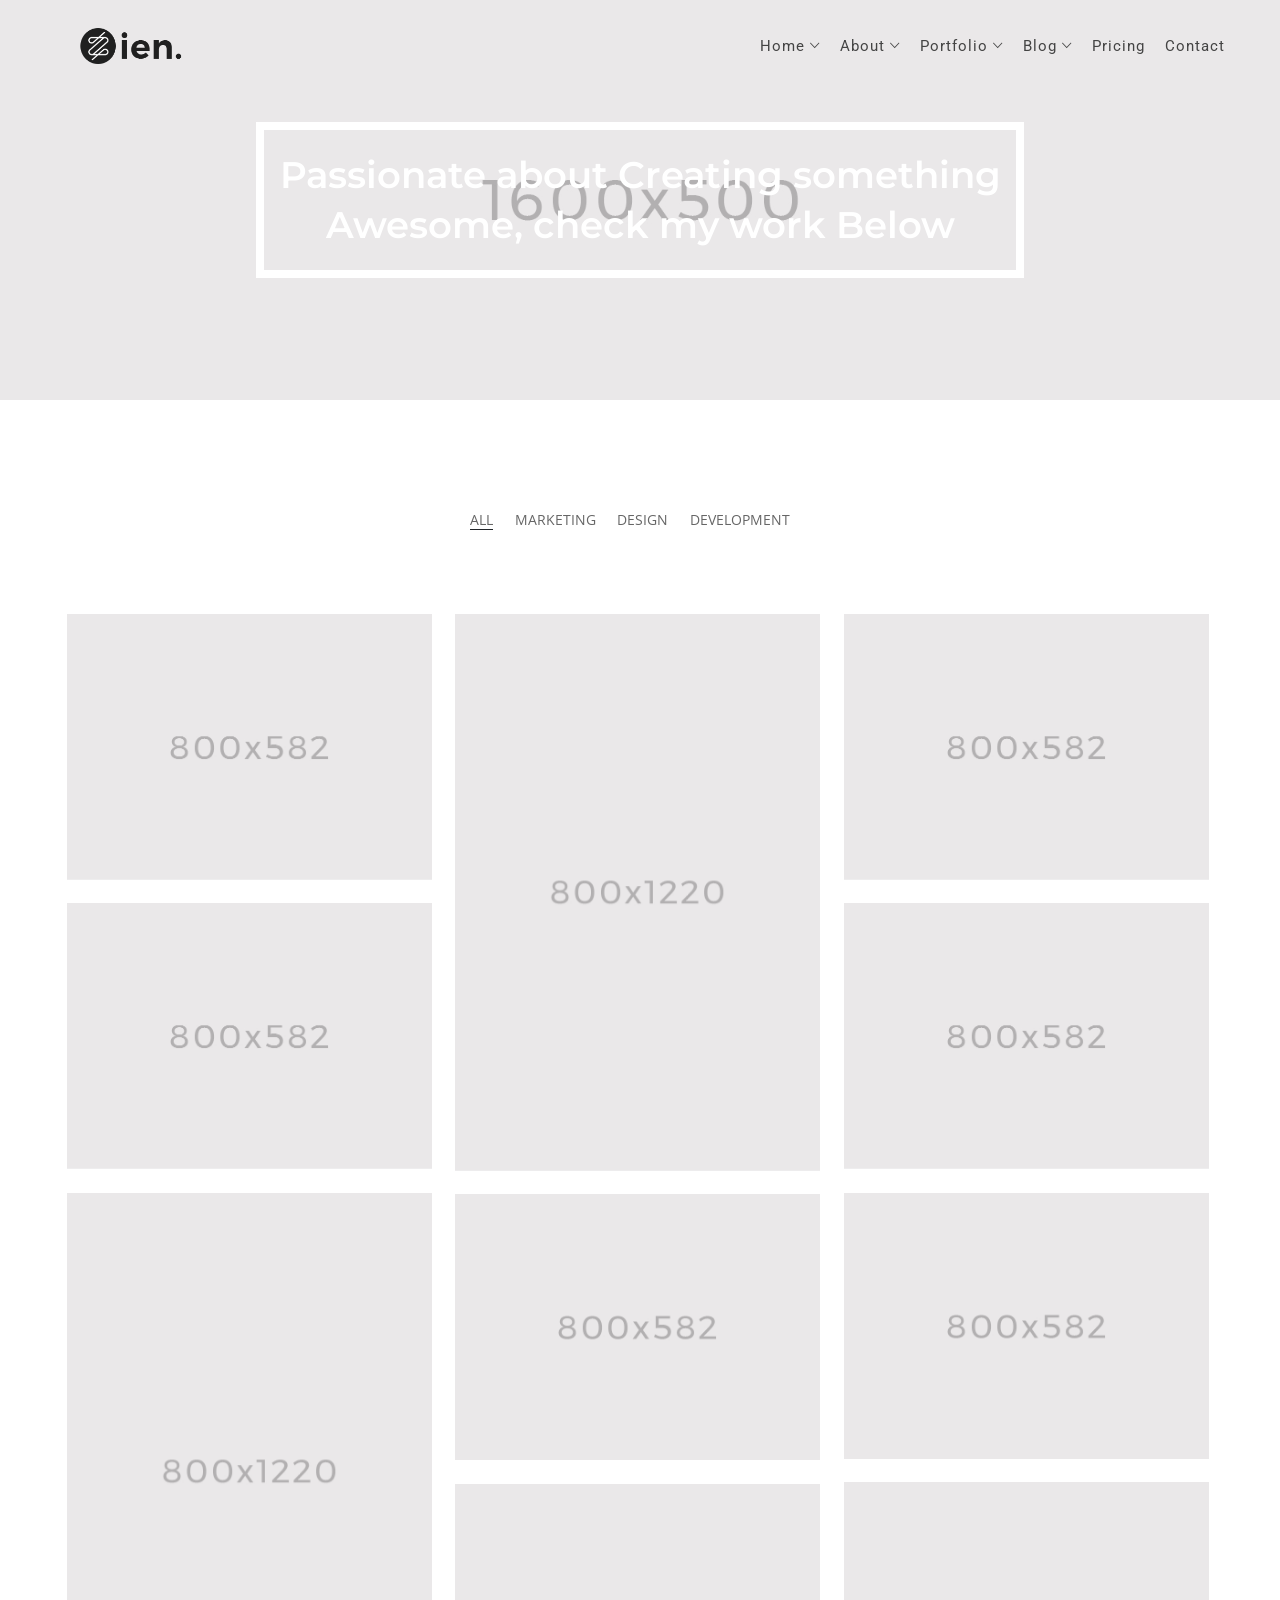
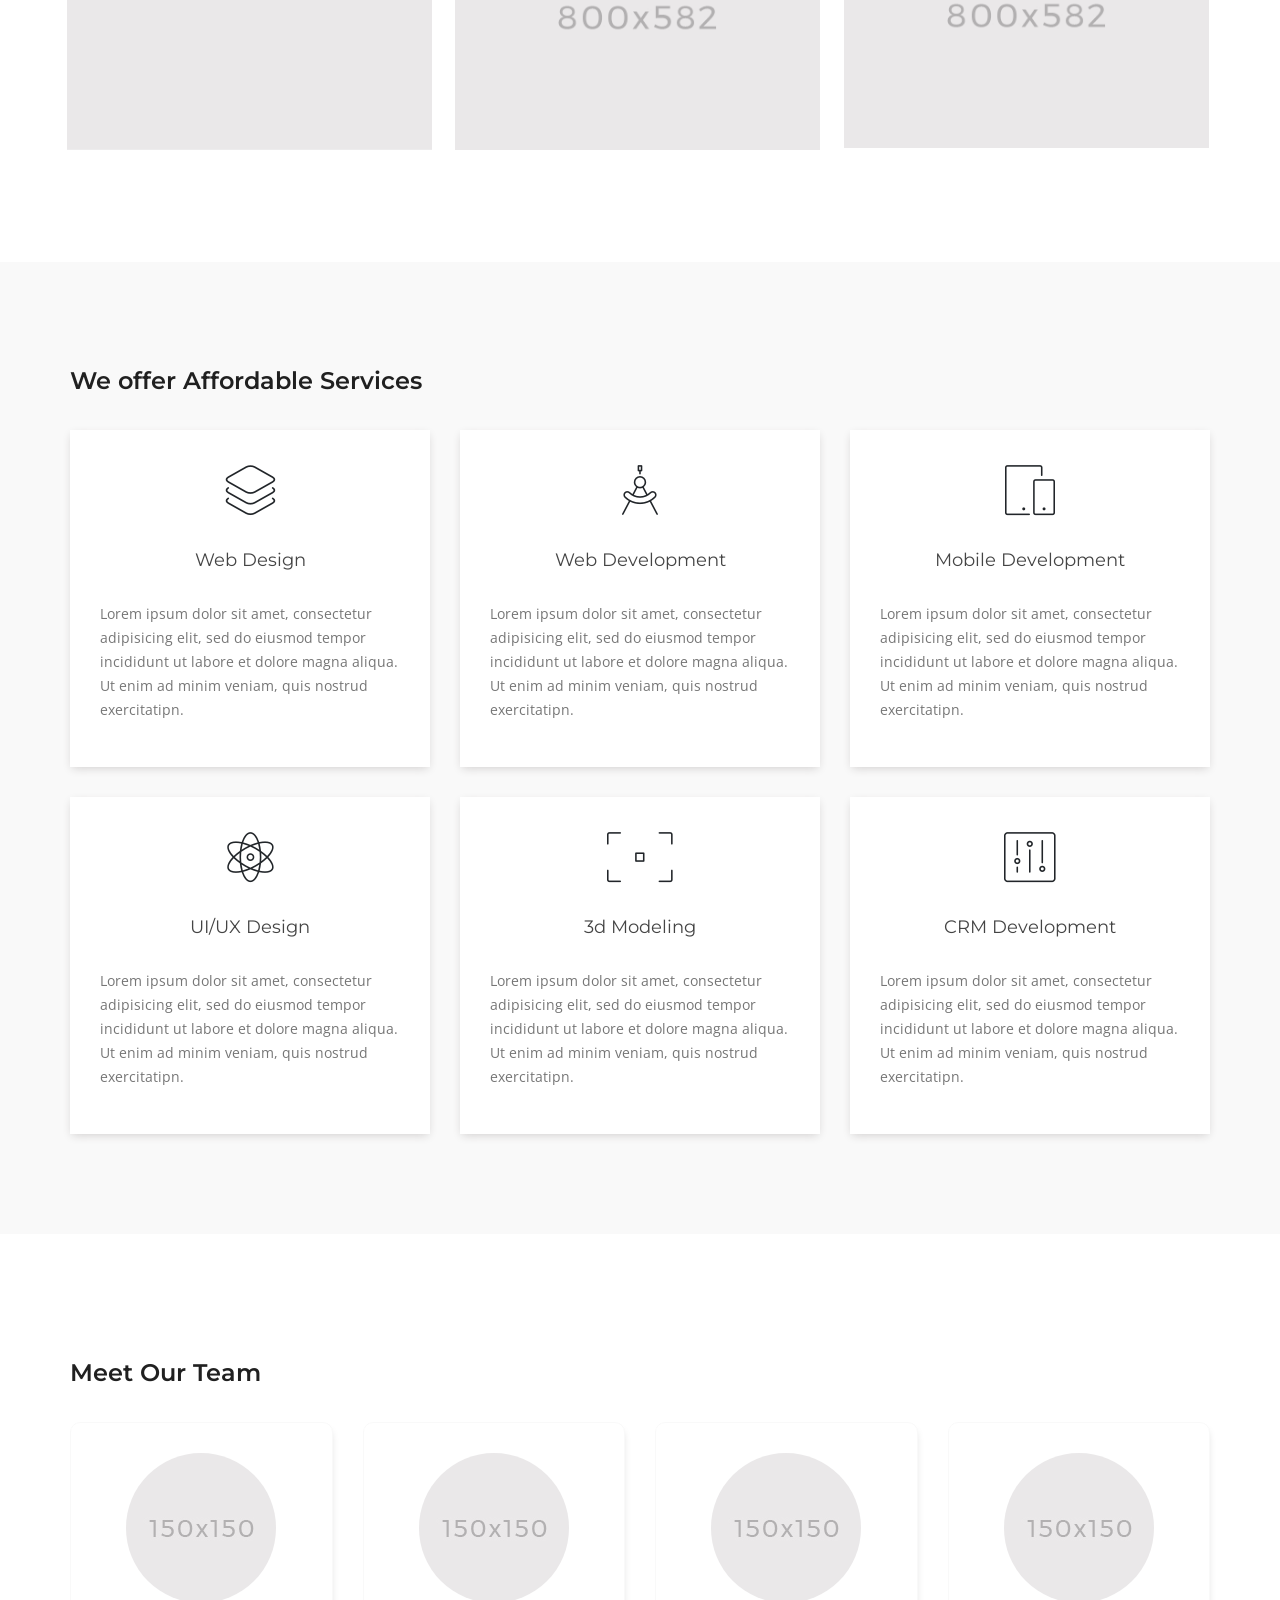
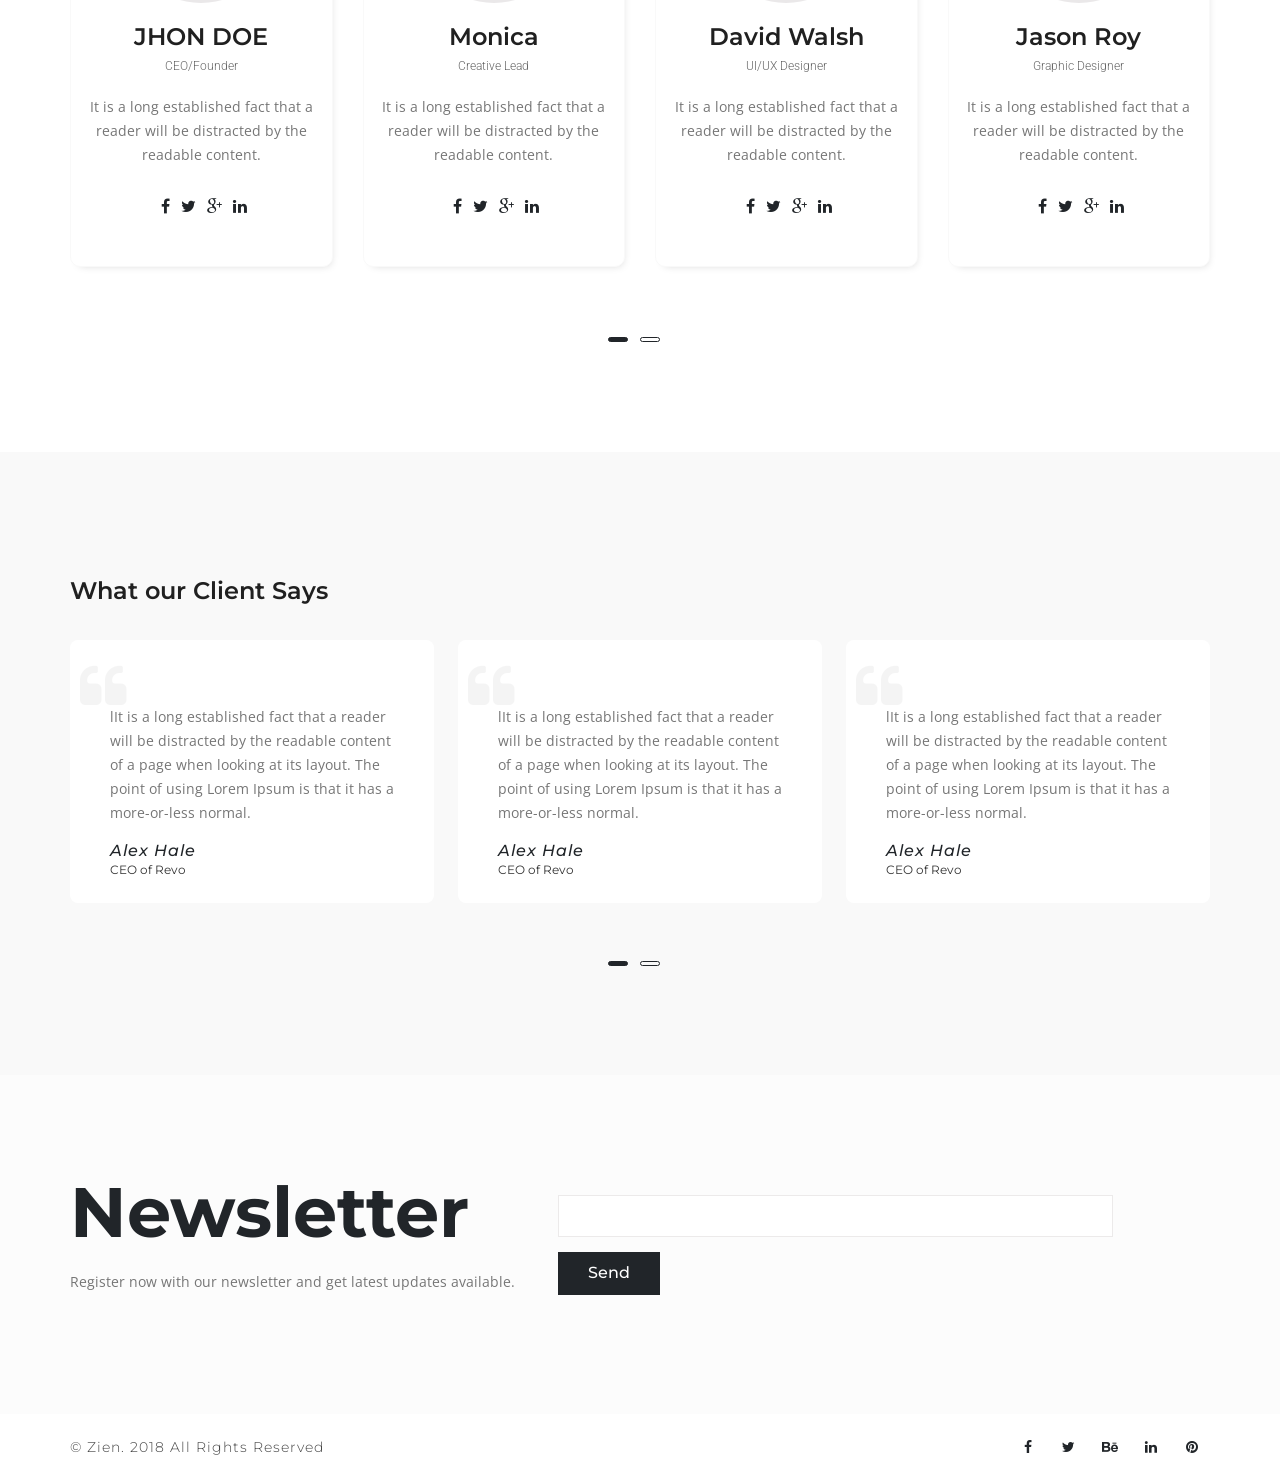
<file: docs/index4.html>
<!DOCTYPE html>
<html xmlns="http://www.w3.org/1999/xhtml" lang="zxx">
<head>

    <!--=========================*
                Met Data
    *===========================-->
    <meta charset="UTF-8">
    <meta name="viewport" content="width=device-width, initial-scale=1">
    <meta name="description" content="Zien Portfolio Landing Page">

    <!--=========================*
              Page Title
    *===========================-->
    <title>Zien Portfolio Landing Page</title>

    <!--=========================*
                Favicon
    *===========================-->
    <link rel="shortcut icon" type="image/x-icon" href="images/favicon.png">

    <!--=========================*
            Bootstrap Css
    *===========================-->
    <link href="css/bootstrap.min.css" rel="stylesheet" type="text/css">

    <!--=========================*
              Custom CSS
    *===========================-->
    <link href="css/style.css" rel="stylesheet" type="text/css">

    <!--=========================*
               Owl CSS
    *===========================-->
    <link href="css/owl.carousel.min.css" rel="stylesheet" type="text/css">
    <link href="css/owl.theme.default.min.css" rel="stylesheet" type="text/css">

    <!--=========================*
               Fancy Box
    *===========================-->
    <link href="css/jquery.fancybox.css" rel="stylesheet"/>

    <!--=========================*
               Swiper
    *===========================-->
    <link rel="stylesheet" href="css/swiper.css">

    <!--=========================*
              Animate CSS
    *===========================-->
    <link href="css/animate.css" rel="stylesheet" type="text/css">

    <!--=========================*
              Toastr CSS
    *===========================-->
    <link rel="stylesheet" href="css/toastr.min.css">

    <!--=========================*
              Slider CSS
    *===========================-->
    <link rel="stylesheet" href="css/cb-slider.css">

    <!--=========================*
            Google Fonts
    *===========================-->

    <!-- Roboto USE: font-family: 'Roboto', sans-serif;-->
    <link href="https://fonts.googleapis.com/css?family=Roboto:100,300,400,500,700" rel="stylesheet">
    <!-- Open Sans USE: font-family: 'Open Sans', sans-serif;-->
    <link href="https://fonts.googleapis.com/css?family=Open+Sans:300,400,600,700" rel="stylesheet">
    <!-- Montserrat USE: font-family: 'Montserrat', sans-serif;-->
    <link href="https://fonts.googleapis.com/css?family=Montserrat:100,200,300,400,500,600,700,800,900"
          rel="stylesheet">

    <!--=========================*
            Font Awesome
    *===========================-->
    <link href="css/font-awesome.css" rel="stylesheet" type="text/css">

    <!--=========================*
               Ionicons
    *===========================-->
    <link href="css/ionicons.min.css" rel="stylesheet"/>

    <!--=========================*
              EtLine Icons
    *===========================-->
    <link href="css/et-line.css" rel="stylesheet"/>

    <!--=========================*
              YTplayer
    *===========================-->
    <link rel="stylesheet" href="css/YTPlayer.css">

    <!-- HTML5 shiv and Respond.js IE8 support of HTML5 elements and media queries -->
    <!--[if lt IE 9]>
    <script src="https://oss.maxcdn.com/html5shiv/3.7.2/html5shiv.min.js"></script>
    <script src="https://oss.maxcdn.com/respond/1.4.2/respond.min.js"></script>
    <![endif]-->

</head>
<body>
<!--
=================================
            PRELOADER
=================================
-->

<div class="loading">
    <div class="loading-text">
        <span class="loading-text-words">L</span>
        <span class="loading-text-words">O</span>
        <span class="loading-text-words">A</span>
        <span class="loading-text-words">D</span>
        <span class="loading-text-words">I</span>
        <span class="loading-text-words">N</span>
        <span class="loading-text-words">G</span>
    </div>
</div>

<!-- End Preloader -->

<div id="home"></div>
<!--=========================*
            Header
*===========================-->
<header id="rt_header">
    <!-- Navigation Bar -->
    <nav>
        <div class="navbar-wrapper" id="navigation">
            <div class="navbar navbar-default navbar-fixed-top reveal-menu-home" role="navigation">
                <div class="container nav-container">
                    <div class="row">
                        <div class="col-md-12">
                            <div class="navbar-header">
                                <button type="button" class="navbar-toggle" data-toggle="collapse" data-target=".navbar-collapse">
                                    <span class="sr-only">Toggle navigation</span>
                                    <span class="icon-bar"></span>
                                    <span class="icon-bar"></span>
                                    <span class="icon-bar"></span>
                                </button>
                                <div class="logo">
                                    <a href="index.html"><img src="images/logo.png" alt="Logo"></a>
                                </div>
                            </div> <!-- .navbar-header -->
                            <div class="navbar-collapse collapse">
                                <ul class="nav navbar-nav navbar-right">
                                    <li class="dropdown">
                                        <a href="#" class="dropdown-toggle" data-toggle="dropdown">Home <i class="ion-ios-arrow-down"></i></a>
                                        <ul class="dropdown-menu" role="menu">
                                            <li><a href="index.html">Home v1</a></li>
                                            <li><a href="index2.html">Home v2</a></li>
                                            <li><a href="index3.html">Home v3</a></li>
                                            <li><a href="index4.html">Home v4</a></li>
                                            <li><a href="index5.html">Home v5</a></li>
                                            <li><a href="index6.html">Home v6</a></li>
                                        </ul>
                                    </li>
                                    <li class="dropdown">
                                        <a href="#" class="dropdown-toggle" data-toggle="dropdown">About <i class="ion-ios-arrow-down"></i></a>
                                        <ul class="dropdown-menu" role="menu">
                                            <li><a href="about-me.html">About Me</a></li>
                                            <li><a href="about-us.html">About Us</a></li>
                                        </ul>
                                    </li>
                                    <li class="dropdown"><a href="#" class="dropdown-toggle" data-toggle="dropdown">Portfolio <i class="ion-ios-arrow-down"></i></a>
                                        <ul class="dropdown-menu" role="menu">
                                            <li><a href="portfolio-col-2.html">Portfolio Col 2</a></li>
                                            <li><a href="portfolio-col-3.html">Portfolio Col 3</a></li>
                                            <li><a href="portfolio-col-4.html">Portfolio Col 4</a></li>
                                        </ul>
                                    </li>
                                    <li class="dropdown"><a href="#" class="dropdown-toggle" data-toggle="dropdown">Blog <i class="ion-ios-arrow-down"></i></a>
                                        <ul class="dropdown-menu" role="menu">
                                            <li><a href="blog-listing.html">Blog Design 1</a></li>
                                            <li><a href="blog-listing2.html">Blog Design 2</a></li>
                                        </ul>
                                    </li>
                                    <li><a href="pricing.html">Pricing</a></li>
                                    <li><a href="contact.html">Contact</a></li>
                                </ul>
                            </div>
                        </div> <!-- .col-md-12 -->
                    </div> <!-- .row -->
                </div> <!-- .container -->
            </div> <!-- .navbar -->
        </div> <!-- .navbar-wrapper -->
    </nav>
    <!-- End Navigation -->
</header>
<!--=========================*
           End Header
*===========================-->

<!--=========================*
            Banner
*===========================-->
<section id="mt_banner_border" style="background-image: url(images/banner/banner1.jpg)">
    <div class="banner-wrapper">
        <div class="banner-caption">
            <h2 style="color: #fff;" class="wow fadeInUp" data-wow-delay="0.1">Passionate about Creating something Awesome, check my work Below</h2>
        </div><!--banner-caption-->
    </div><!--banner-wrapper-->
</section>
<!--=========================*
            End	Banner
*===========================-->

<!--=========================*
          Portfolio
*===========================-->

<section id="mt_portfolio" class="gallery-section gallery-page">
    <div class="container">
        <div class="row">
            <div class="col-md-12">
                <div class="mt_filter">
                    <ul class="list-inline text-center filter">
                        <li>
                            <a class="active" href="#" data-filter="*">All</a>
                        </li>
                        <li>
                            <a href="#" data-filter=".marketing">Marketing</a>
                        </li>
                        <li>
                            <a href="#" data-filter=".webdesign">Design</a>
                        </li>
                        <li>
                            <a href="#" data-filter=".webdevelopment">Development</a>
                        </li>
                    </ul>
                </div> <!-- .isotope-filter_links -->
            </div>
        </div>
        <div class="row portfolio_row">
            <div class="isotopeContainer">
                <!-- Portfolio Item -->
                <div class="portfolio_grid no-padding isotopeSelector webdesign grid-item">
                    <figure class="portfolio_hover">
                        <img src="images/portfolio/bw1.jpg" alt="image" class="img-responsive center-block"/>
                        <figcaption>
                            <a href="#" class="detail_portfolio"><h3>Portfolio Item</h3></a>
                            <a href="images/portfolio/bw1.jpg" class="fancybox open_img"><h5><i
                                    class="ion-ios-plus-empty"></i></h5></a>
                        </figcaption>
                    </figure>
                </div>
                <!-- Portfolio Item -->
                <div class="portfolio_grid no-padding isotopeSelector webdevelopment grid-item">
                    <figure class="portfolio_hover">
                        <img src="images/portfolio/bw2.jpg" alt="image" class="img-responsive center-block"/>
                        <figcaption>
                            <a href="#" class="detail_portfolio"><h3>Portfolio Item</h3></a>
                            <a href="images/portfolio/bw2.jpg" class="fancybox open_img"><h5><i
                                    class="ion-ios-plus-empty"></i></h5></a>
                        </figcaption>
                    </figure>
                </div>
                <!-- Portfolio Item -->
                <div class="portfolio_grid no-padding isotopeSelector webdesign grid-item">
                    <figure class="portfolio_hover">
                        <img src="images/portfolio/bw3.jpg" alt="image" class="img-responsive center-block"/>
                        <figcaption>
                            <a href="#" class="detail_portfolio"><h3>Portfolio Item</h3></a>
                            <a href="images/portfolio/bw3.jpg" class="fancybox open_img"><h5><i
                                    class="ion-ios-plus-empty"></i></h5></a>
                        </figcaption>
                    </figure>
                </div>
                <!-- Portfolio Item -->
                <div class="portfolio_grid no-padding isotopeSelector marketing grid-item">
                    <figure class="portfolio_hover">
                        <img src="images/portfolio/bw4.jpg" alt="image" class="img-responsive center-block"/>
                        <figcaption>
                            <a href="#" class="detail_portfolio"><h3>Portfolio Item</h3></a>
                            <a href="images/portfolio/bw4.jpg" class="fancybox open_img"><h5><i
                                    class="ion-ios-plus-empty"></i></h5></a>
                        </figcaption>
                    </figure>
                </div>
                <!-- Portfolio Item -->
                <div class="portfolio_grid no-padding isotopeSelector webdesign grid-item">
                    <figure class="portfolio_hover">
                        <img src="images/portfolio/bw5.jpg" alt="image" class="img-responsive center-block"/>
                        <figcaption>
                            <a href="#" class="detail_portfolio"><h3>Portfolio Item</h3></a>
                            <a href="images/portfolio/bw5.jpg" class="fancybox open_img"><h5><i
                                    class="ion-ios-plus-empty"></i></h5></a>
                        </figcaption>
                    </figure>
                </div>
                <!-- Portfolio Item -->
                <div class="portfolio_grid no-padding isotopeSelector webdesign grid-item">
                    <figure class="portfolio_hover">
                        <img src="images/portfolio/bw6.jpg" alt="image" class="img-responsive center-block"/>
                        <figcaption>
                            <a href="#" class="detail_portfolio"><h3>Portfolio Item</h3></a>
                            <a href="images/portfolio/bw6.jpg" class="fancybox open_img"><h5><i
                                    class="ion-ios-plus-empty"></i></h5></a>
                        </figcaption>
                    </figure>
                </div>
                <!-- Portfolio Item -->
                <div class="portfolio_grid no-padding isotopeSelector webdevelopment grid-item">
                    <figure class="portfolio_hover">
                        <img src="images/portfolio/bw7.jpg" alt="image" class="img-responsive center-block"/>
                        <figcaption>
                            <a href="#" class="detail_portfolio"><h3>Portfolio Item</h3></a>
                            <a href="images/portfolio/bw7.jpg" class="fancybox open_img"><h5><i
                                    class="ion-ios-plus-empty"></i></h5></a>
                        </figcaption>
                    </figure>
                </div>
                <!-- Portfolio Item -->
                <div class="portfolio_grid no-padding isotopeSelector webdevelopment grid-item">
                    <figure class="portfolio_hover">
                        <img src="images/portfolio/bw8.jpg" alt="image" class="img-responsive center-block"/>
                        <figcaption>
                            <a href="#" class="detail_portfolio"><h3>Portfolio Item</h3></a>
                            <a href="images/portfolio/bw8.jpg" class="fancybox open_img"><h5><i
                                    class="ion-ios-plus-empty"></i></h5></a>
                        </figcaption>
                    </figure>
                </div>
                <!-- Portfolio Item -->
                <div class="portfolio_grid no-padding isotopeSelector marketing grid-item">
                    <figure class="portfolio_hover">
                        <img src="images/portfolio/bw9.jpg" alt="image" class="img-responsive center-block"/>
                        <figcaption>
                            <a href="#" class="detail_portfolio"><h3>Portfolio Item</h3></a>
                            <a href="images/portfolio/bw9.jpg" class="fancybox open_img"><h5><i
                                    class="ion-ios-plus-empty"></i></h5></a>
                        </figcaption>
                    </figure>
                </div>
                <!-- Portfolio Item -->
                <div class="portfolio_grid no-padding isotopeSelector marketing grid-item">
                    <figure class="portfolio_hover">
                        <img src="images/portfolio/bw10.jpg" alt="image" class="img-responsive center-block"/>
                        <figcaption>
                            <a href="#" class="detail_portfolio"><h3>Portfolio Item</h3></a>
                            <a href="images/portfolio/bw10.jpg" class="fancybox open_img"><h5><i
                                    class="ion-ios-plus-empty"></i></h5></a>
                        </figcaption>
                    </figure>
                </div>

            </div>
        </div>
    </div>
</section>
<div class="clearfix"></div>

<!--=========================*
          End Portfolio
*===========================-->

<!--=========================*
            Services
*===========================-->
<section id="mt_services" class="light-bg">
    <div class="container">
        <div class="row">
            <div class="col-xs-12">
                <h3>We offer Affordable Services</h3>
            </div>
            <div class="clearfix"></div>
            <!-- Service 1 -->
            <div class="col-md-4 col-sm-6">
                <div class="box text-center">
                    <div class="icon">
                        <i class="icon-layers"></i>
                    </div>
                    <h3>Web Design</h3>
                    <p>Lorem ipsum dolor sit amet, consectetur adipisicing elit, sed do eiusmod tempor incididunt ut
                        labore et dolore magna aliqua. Ut enim ad minim veniam, quis nostrud exercitatipn.</p>
                </div>
            </div>
            <!-- Service 2 -->
            <div class="col-md-4 col-sm-6">
                <div class="box text-center">
                    <div class="icon">
                        <i class="icon-circle-compass"></i>
                    </div>
                    <h3>Web Development</h3>
                    <p>Lorem ipsum dolor sit amet, consectetur adipisicing elit, sed do eiusmod tempor incididunt ut
                        labore et dolore magna aliqua. Ut enim ad minim veniam, quis nostrud exercitatipn.</p>
                </div>
            </div>
            <!-- Service 3 -->
            <div class="col-md-4 col-sm-6">
                <div class="box text-center">
                    <div class="icon">
                        <i class="icon-mobile"></i>
                    </div>
                    <h3>Mobile Development</h3>
                    <p>Lorem ipsum dolor sit amet, consectetur adipisicing elit, sed do eiusmod tempor incididunt ut
                        labore et dolore magna aliqua. Ut enim ad minim veniam, quis nostrud exercitatipn.</p>
                </div>
            </div>
            <!-- Service 4 -->
            <div class="col-md-4 col-sm-6">
                <div class="box text-center">
                    <div class="icon">
                        <i class="icon-genius"></i>
                    </div>
                    <h3>UI/UX Design</h3>
                    <p>Lorem ipsum dolor sit amet, consectetur adipisicing elit, sed do eiusmod tempor incididunt ut
                        labore et dolore magna aliqua. Ut enim ad minim veniam, quis nostrud exercitatipn.</p>
                </div>
            </div>
            <!-- Service 5 -->
            <div class="col-md-4 col-sm-6">
                <div class="box text-center">
                    <div class="icon">
                        <i class="icon-focus"></i>
                    </div>
                    <h3>3d Modeling</h3>
                    <p>Lorem ipsum dolor sit amet, consectetur adipisicing elit, sed do eiusmod tempor incididunt ut
                        labore et dolore magna aliqua. Ut enim ad minim veniam, quis nostrud exercitatipn.</p>
                </div>
            </div>
            <!-- Service 6 -->
            <div class="col-md-4 col-sm-6">
                <div class="box text-center">
                    <div class="icon">
                        <i class="icon-adjustments"></i>
                    </div>
                    <h3>CRM Development</h3>
                    <p>Lorem ipsum dolor sit amet, consectetur adipisicing elit, sed do eiusmod tempor incididunt ut
                        labore et dolore magna aliqua. Ut enim ad minim veniam, quis nostrud exercitatipn.</p>
                </div>
            </div>
        </div>
    </div>
</section>
<!--=========================*
          End Services
*===========================-->

<!--=========================*
           Team
*===========================-->
<section id="mt_team">
    <div class="container">
        <div class="row">
            <div class="col-xs-12">
                <div class="mt_about_me">
                    <h3>Meet Our Team</h3>
                </div>
            </div>
        </div>
        <div class="row">
            <div class="owl-carousel">
                <!--Team Member-->
                <div class="item">
                    <div class="col-md-12">
                        <div class="team_member">
                            <img src="images/team/member1.jpg" alt="Team Member">
                            <div class="member_name">
                                <h3>JHON DOE</h3>
                                <span>CEO/Founder</span>
                            </div>
                            <p>It is a long established fact that a reader will be distracted by the readable content.</p>
                            <ul>
                                <li><a href="#"><i class="fa fa-facebook"></i></a></li>
                                <li><a href="#"><i class="fa fa-twitter"></i></a></li>
                                <li><a href="#"><i class="fa fa-google-plus"></i></a></li>
                                <li><a href="#"><i class="fa fa-linkedin"></i></a></li>
                            </ul>
                        </div>
                    </div>
                </div>
                <!--Team Member-->
                <div class="item">
                    <div class="col-md-12">
                        <div class="team_member">
                            <img src="images/team/member2.jpg" alt="Team Member">
                            <div class="member_name">
                                <h3>Monica</h3>
                                <span>Creative Lead</span>
                            </div>
                            <p>It is a long established fact that a reader will be distracted by the readable content.</p>
                            <ul>
                                <li><a href="#"><i class="fa fa-facebook"></i></a></li>
                                <li><a href="#"><i class="fa fa-twitter"></i></a></li>
                                <li><a href="#"><i class="fa fa-google-plus"></i></a></li>
                                <li><a href="#"><i class="fa fa-linkedin"></i></a></li>
                            </ul>
                        </div>
                    </div>
                </div>
                <!--Team Member-->
                <div class="item">
                    <div class="col-md-12">
                        <div class="team_member">
                            <img src="images/team/member3.jpg" alt="Team Member">
                            <div class="member_name">
                                <h3>David Walsh</h3>
                                <span>UI/UX Designer</span>
                            </div>
                            <p>It is a long established fact that a reader will be distracted by the readable content.</p>
                            <ul>
                                <li><a href="#"><i class="fa fa-facebook"></i></a></li>
                                <li><a href="#"><i class="fa fa-twitter"></i></a></li>
                                <li><a href="#"><i class="fa fa-google-plus"></i></a></li>
                                <li><a href="#"><i class="fa fa-linkedin"></i></a></li>
                            </ul>
                        </div>
                    </div>
                </div>
                <!--Team Member-->
                <div class="item">
                    <div class="col-md-12">
                        <div class="team_member">
                            <img src="images/team/member4.jpg" alt="Team Member">
                            <div class="member_name">
                                <h3>Jason Roy</h3>
                                <span>Graphic Designer</span>
                            </div>
                            <p>It is a long established fact that a reader will be distracted by the readable content.</p>
                            <ul>
                                <li><a href="#"><i class="fa fa-facebook"></i></a></li>
                                <li><a href="#"><i class="fa fa-twitter"></i></a></li>
                                <li><a href="#"><i class="fa fa-google-plus"></i></a></li>
                                <li><a href="#"><i class="fa fa-linkedin"></i></a></li>
                            </ul>
                        </div>
                    </div>
                </div>
                <!--Team Member-->
                <div class="item">
                    <div class="col-md-12">
                        <div class="team_member">
                            <img src="images/team/member5.jpg" alt="Team Member">
                            <div class="member_name">
                                <h3>Jessica Stone</h3>
                                <span>Ios Developer</span>
                            </div>
                            <p>It is a long established fact that a reader will be distracted by the readable content.</p>
                            <ul>
                                <li><a href="#"><i class="fa fa-facebook"></i></a></li>
                                <li><a href="#"><i class="fa fa-twitter"></i></a></li>
                                <li><a href="#"><i class="fa fa-google-plus"></i></a></li>
                                <li><a href="#"><i class="fa fa-linkedin"></i></a></li>
                            </ul>
                        </div>
                    </div>
                </div>
                <!--Team Member-->
                <div class="item">
                    <div class="col-md-12">
                        <div class="team_member">
                            <img src="images/team/member6.jpg" alt="Team Member">
                            <div class="member_name">
                                <h3>Rebecca</h3>
                                <span>Marketing Lead</span>
                            </div>
                            <p>It is a long established fact that a reader will be distracted by the readable content.</p>
                            <ul>
                                <li><a href="#"><i class="fa fa-facebook"></i></a></li>
                                <li><a href="#"><i class="fa fa-twitter"></i></a></li>
                                <li><a href="#"><i class="fa fa-google-plus"></i></a></li>
                                <li><a href="#"><i class="fa fa-linkedin"></i></a></li>
                            </ul>
                        </div>
                    </div>
                </div>
            </div>
        </div>
    </div>
</section>
<!--=========================*
         End Team
*===========================-->

<!--=========================*
          Testimonial
*===========================-->
<section id="mt_testimonial">
    <div class="container">
        <div class="row">
            <div class="col-md-12">
                <h3>What our Client Says</h3>
                <div class="owl-carousel">
                    <!-- Slide 1 -->
                    <div class="item">
                        <div class="testimonial_main">
                            <div class="col-xs-12">
                                <p>lIt is a long established fact that a reader will be distracted by the readable content of a page when looking at its layout. The point of using Lorem Ipsum is that it has a more-or-less normal.</p>
                                <em>Alex Hale</em>
                                <span>CEO of Revo</span>
                            </div>
                        </div>
                    </div>
                    <!-- Slide 2 -->
                    <div class="item">
                        <div class="testimonial_main">
                            <div class="col-xs-12">
                                <p>lIt is a long established fact that a reader will be distracted by the readable content of a page when looking at its layout. The point of using Lorem Ipsum is that it has a more-or-less normal.</p>
                                <em>Alex Hale</em>
                                <span>CEO of Revo</span>
                            </div>
                        </div>
                    </div>
                    <!-- Slide 3 -->
                    <div class="item">
                        <div class="testimonial_main">
                            <div class="col-xs-12">
                                <p>lIt is a long established fact that a reader will be distracted by the readable content of a page when looking at its layout. The point of using Lorem Ipsum is that it has a more-or-less normal.</p>
                                <em>Alex Hale</em>
                                <span>CEO of Revo</span>
                            </div>
                        </div>
                    </div>
                    <!-- Slide 4 -->
                    <div class="item">
                        <div class="testimonial_main">
                            <div class="col-xs-12">
                                <p>lIt is a long established fact that a reader will be distracted by the readable content of a page when looking at its layout. The point of using Lorem Ipsum is that it has a more-or-less normal.</p>
                                <em>Alex Hale</em>
                                <span>CEO of Revo</span>
                            </div>
                        </div>
                    </div>
                </div>

            </div>
        </div>
    </div>
</section>
<!--=========================*
        End	Testimonial
*===========================-->

<!--=========================*
           News letter
*===========================-->
<section id="mt_newsletter">
    <div class="container">
        <div class="row">
            <div class="col-sm-5">
                <div class="started_heading text-center">
                    <h1>Newsletter</h1>
                    <p>Register now with our newsletter and get latest updates available.</p>
                </div>
            </div>
            <div class="col-sm-6">
                <div class="newsletter_form">
                    <form action="">
                        <input type="email">
                        <button type="submit" class="mt_btn_color">Send</button>
                    </form>
                </div>
            </div>
        </div>
    </div>
</section>
<!--=========================*
         End News letter
*===========================-->


<!--=========================*
    Footer
*===========================-->
<footer id="mt_footer">
    <div class="container">
        <div class="row">
            <div class="col-sm-6">
                <div class="copyright text-left">
                    <p>&copy; Zien. 2018 All Rights Reserved </p>
                </div>
            </div>
            <div class="col-sm-6">
                <div class="social_icons pull-right">
                    <a href="#" title="Facebook" target="_blank"><i class="fa fa-facebook"></i></a>
                    <a href="#" title="Twitter" target="_blank"><i class="fa fa-twitter"></i></a>
                    <a href="#" title="Behance" target="_blank"><i class="fa fa-behance"></i></a>
                    <a href="#" title="LinkedIn+" target="_blank"><i class="fa fa-linkedin"></i></a>
                    <a href="#" title="Pinterest" target="_blank"><i class="fa fa-pinterest"></i></a>
                </div>
            </div>
        </div>
    </div>
</footer>
<!--=========================*
           End Footer
*===========================-->


<!--=========================*
            Scripts
*===========================-->

<!-- Jquery Js -->
<script src="js/jquery-2.1.1.min.js"></script>
<!-- Bootstrap Js -->
<script src="js/bootstrap.min.js"></script>
<!-- Typed Js -->
<script src="js/typed.js"></script>
<!-- YT Player Js -->
<script src="js/jquery.mb.YTPlayer.js"></script>
<!-- WOW Js -->
<script src="js/wow.min.js"></script>
<!-- Swiper Slider Js -->
<script src="js/swiper.js"></script>
<!-- Masonary Grid -->
<script src="js/masonry.pkgd.min.js"></script>
<!-- Navigation scroll Js -->
<script src="js/jquery.nav.js"></script>
<!-- Owl Carousel Js -->
<script src="js/owl.carousel.min.js"></script>
<!-- Easing Js -->
<script src="js/jquery.easing.min.js"></script>
<!-- Toastr Js -->
<script src="js/toastr.min.js"></script>
<!-- Fancy Box Js -->
<script src="js/jquery.fancybox.pack.js"></script>
<script src="js/waypoint.js"></script>
<script src="js/isotope.min.js"></script>
<!-- Main Js -->
<script src="js/main.js"></script>

</body>
</html>
</file>
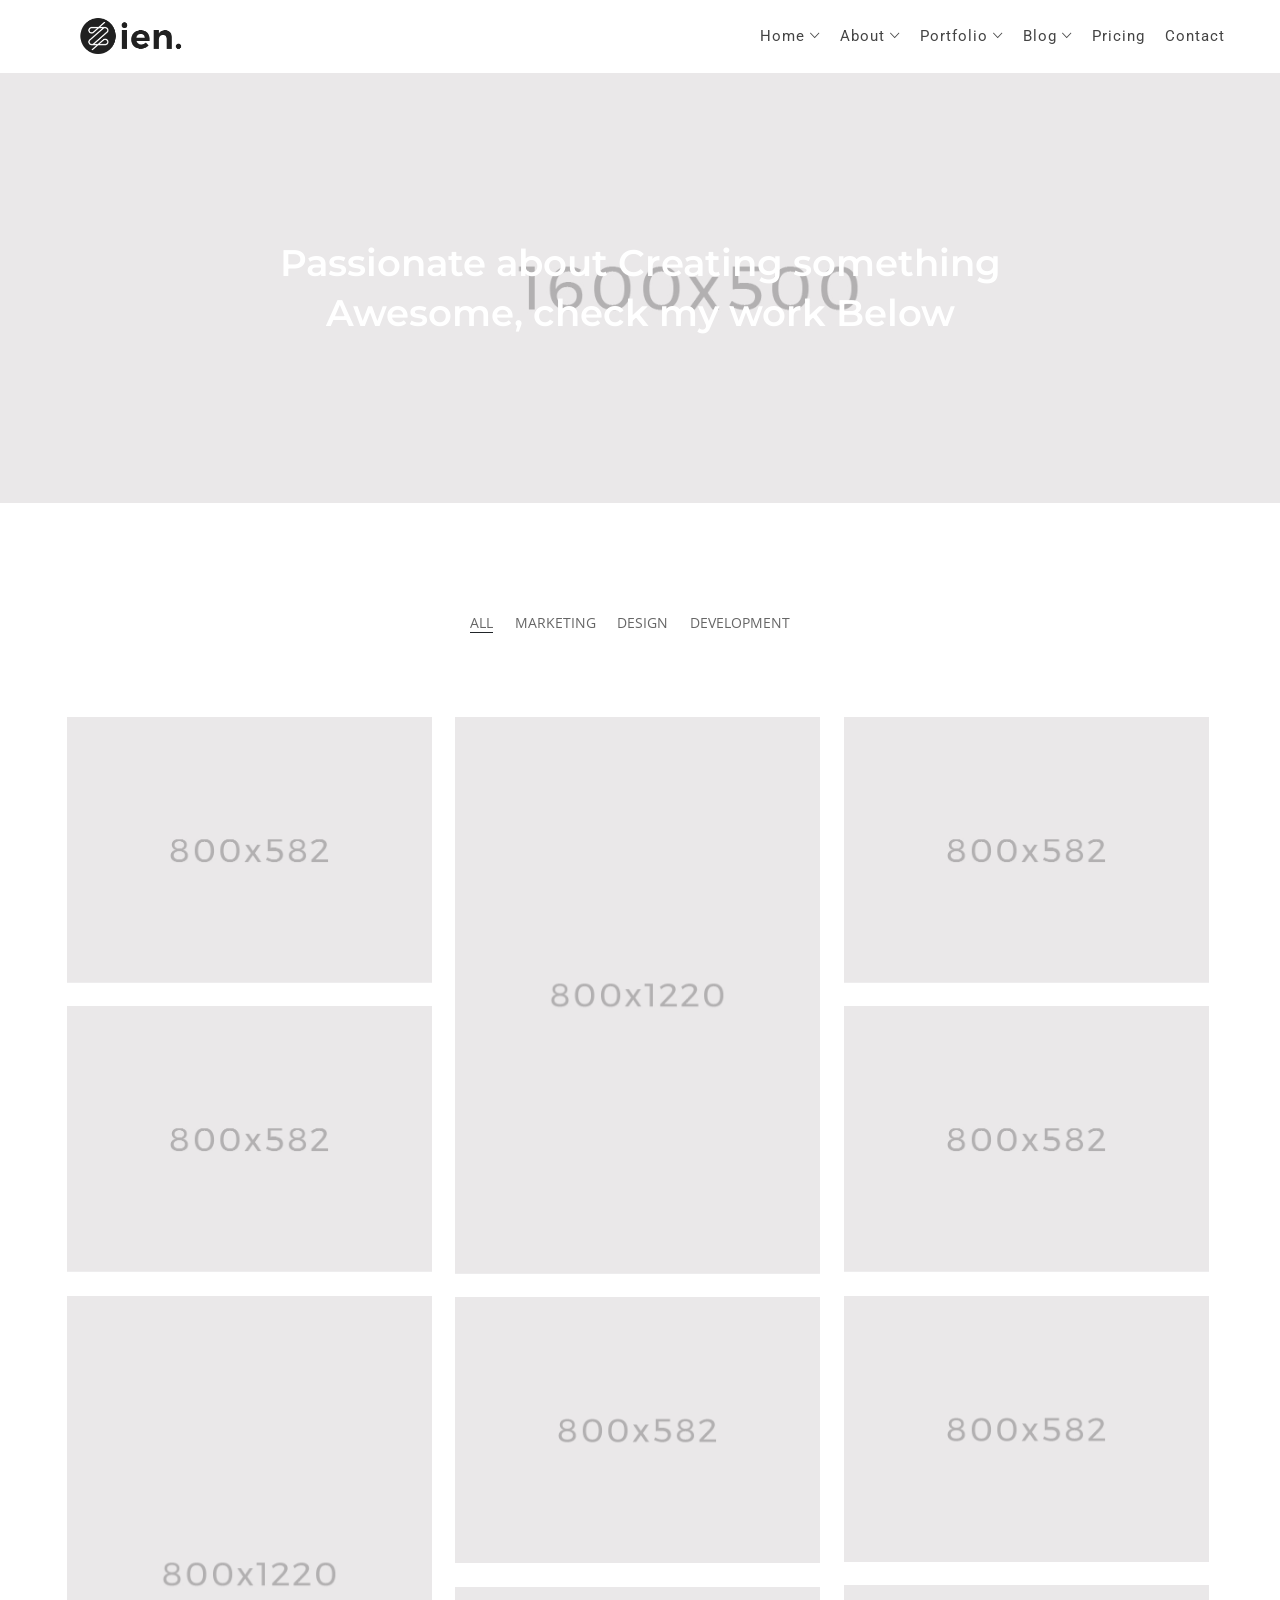
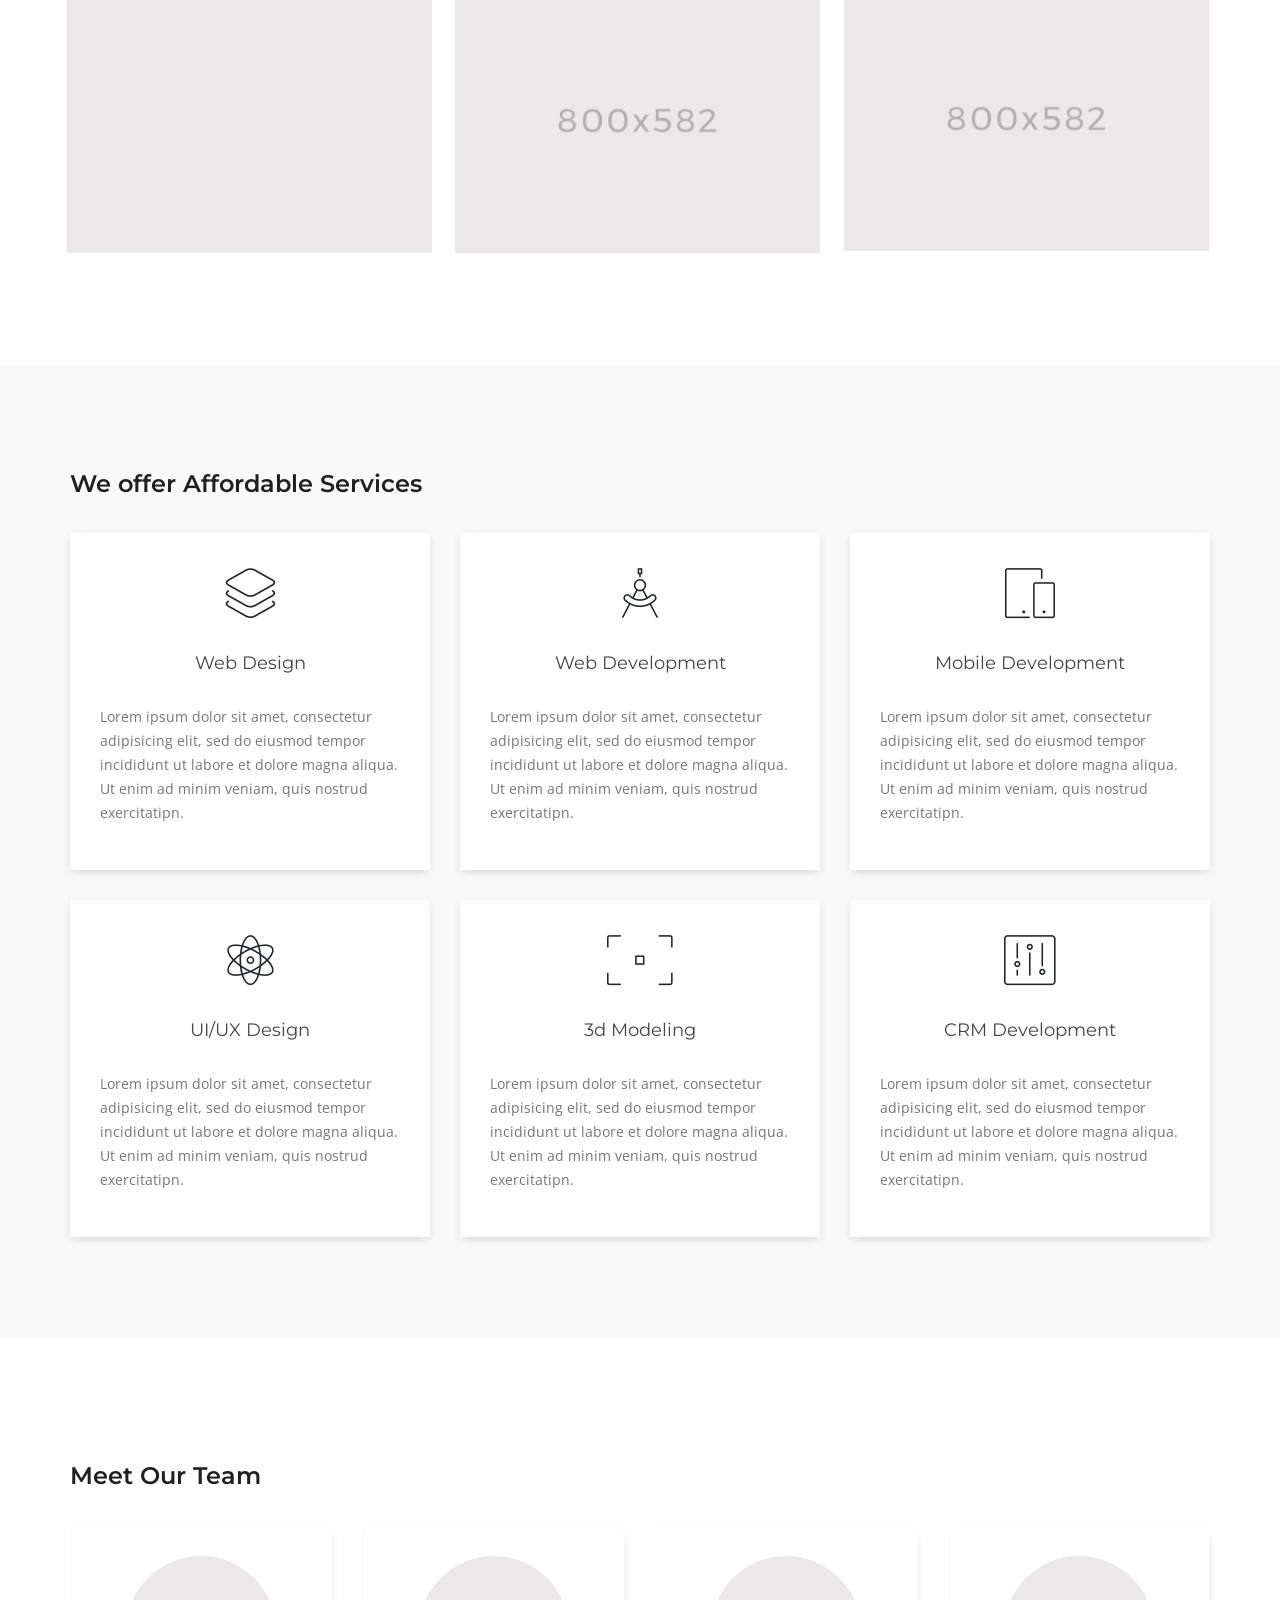
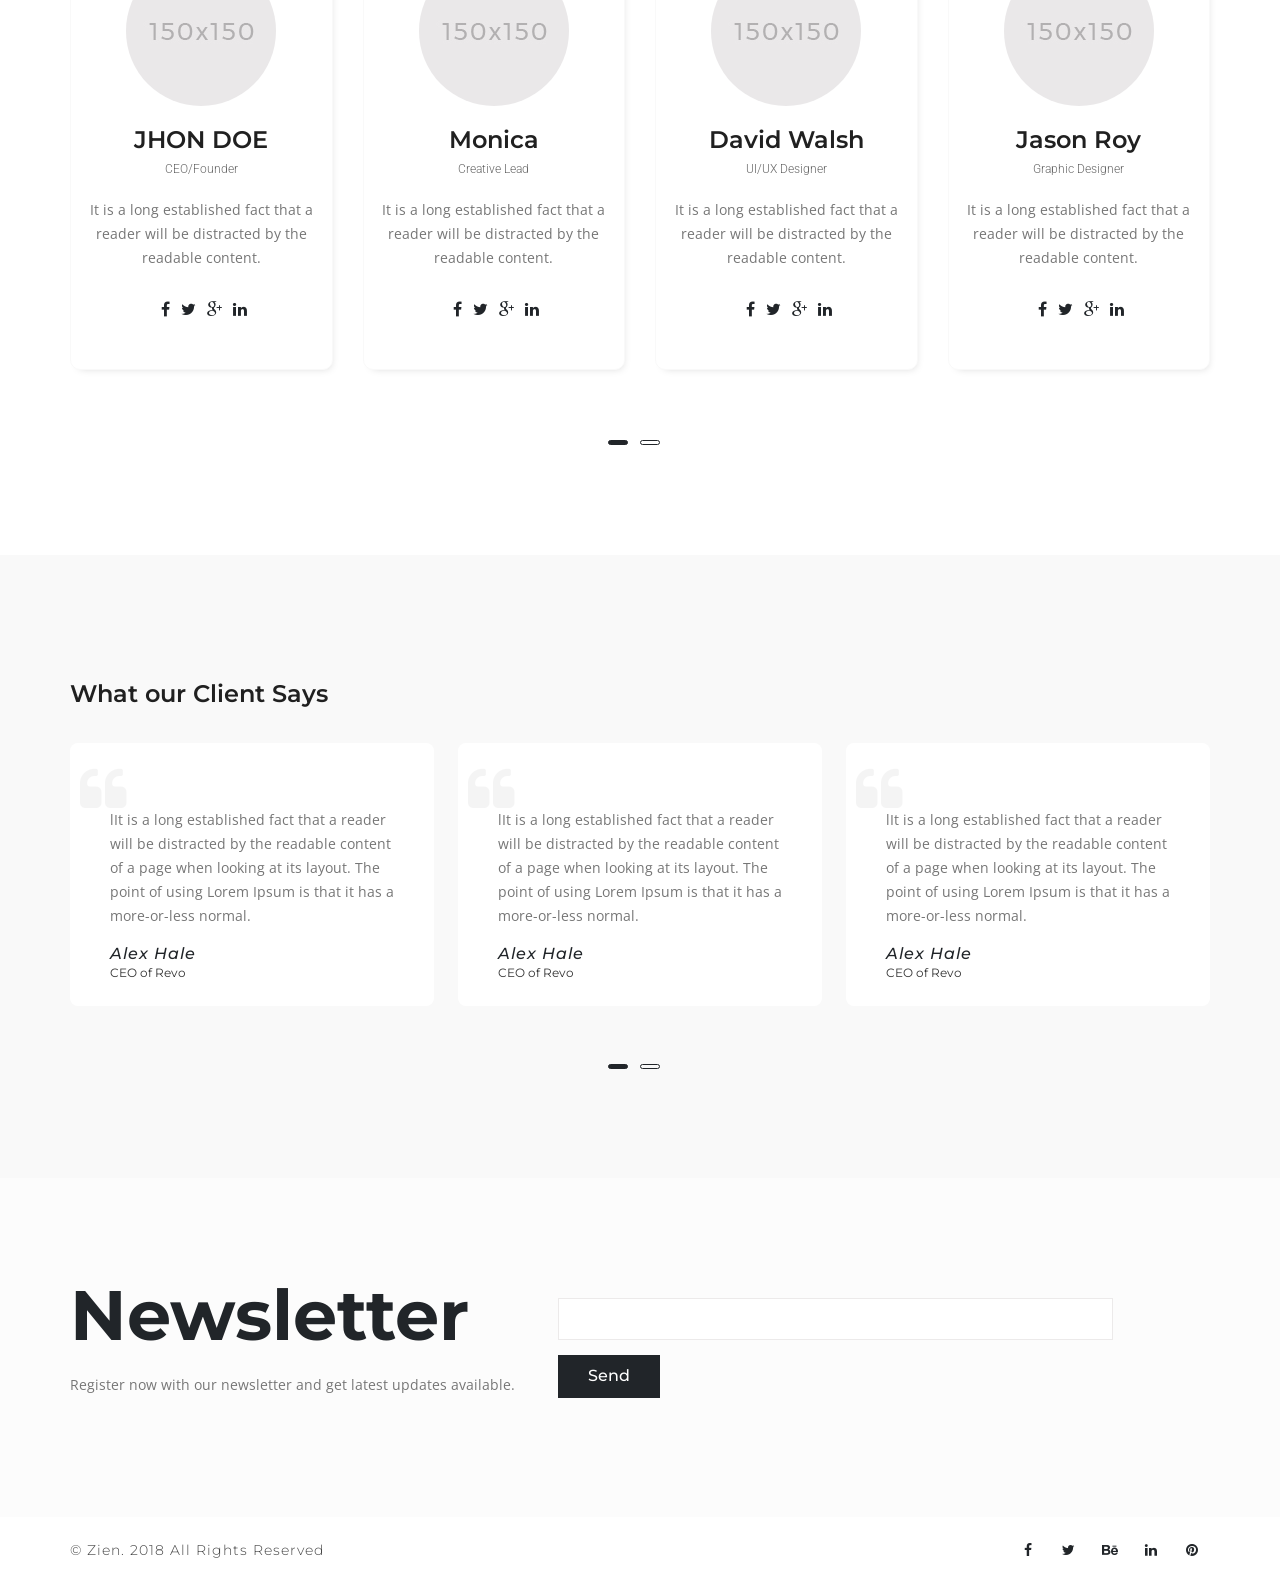
<file: docs/index5.html>
<!DOCTYPE html>
<html xmlns="http://www.w3.org/1999/xhtml" lang="zxx">
<head>

    <!--=========================*
                Met Data
    *===========================-->
    <meta charset="UTF-8">
    <meta name="viewport" content="width=device-width, initial-scale=1">
    <meta name="description" content="Zien Portfolio Landing Page">

    <!--=========================*
              Page Title
    *===========================-->
    <title>Zien Portfolio Landing Page</title>

    <!--=========================*
                Favicon
    *===========================-->
    <link rel="shortcut icon" type="image/x-icon" href="images/favicon.png">

    <!--=========================*
            Bootstrap Css
    *===========================-->
    <link href="css/bootstrap.min.css" rel="stylesheet" type="text/css">

    <!--=========================*
              Custom CSS
    *===========================-->
    <link href="css/style.css" rel="stylesheet" type="text/css">

    <!--=========================*
               Owl CSS
    *===========================-->
    <link href="css/owl.carousel.min.css" rel="stylesheet" type="text/css">
    <link href="css/owl.theme.default.min.css" rel="stylesheet" type="text/css">

    <!--=========================*
               Fancy Box
    *===========================-->
    <link href="css/jquery.fancybox.css" rel="stylesheet"/>

    <!--=========================*
               Swiper
    *===========================-->
    <link rel="stylesheet" href="css/swiper.css">

    <!--=========================*
              Animate CSS
    *===========================-->
    <link href="css/animate.css" rel="stylesheet" type="text/css">

    <!--=========================*
              Toastr CSS
    *===========================-->
    <link rel="stylesheet" href="css/toastr.min.css">

    <!--=========================*
              Slider CSS
    *===========================-->
    <link rel="stylesheet" href="css/cb-slider.css">

    <!--=========================*
            Google Fonts
    *===========================-->

    <!-- Roboto USE: font-family: 'Roboto', sans-serif;-->
    <link href="https://fonts.googleapis.com/css?family=Roboto:100,300,400,500,700" rel="stylesheet">
    <!-- Open Sans USE: font-family: 'Open Sans', sans-serif;-->
    <link href="https://fonts.googleapis.com/css?family=Open+Sans:300,400,600,700" rel="stylesheet">
    <!-- Montserrat USE: font-family: 'Montserrat', sans-serif;-->
    <link href="https://fonts.googleapis.com/css?family=Montserrat:100,200,300,400,500,600,700,800,900"
          rel="stylesheet">

    <!--=========================*
            Font Awesome
    *===========================-->
    <link href="css/font-awesome.css" rel="stylesheet" type="text/css">

    <!--=========================*
               Ionicons
    *===========================-->
    <link href="css/ionicons.min.css" rel="stylesheet"/>

    <!--=========================*
              EtLine Icons
    *===========================-->
    <link href="css/et-line.css" rel="stylesheet"/>

    <!--=========================*
              YTplayer
    *===========================-->
    <link rel="stylesheet" href="css/YTPlayer.css">

    <!-- HTML5 shiv and Respond.js IE8 support of HTML5 elements and media queries -->
    <!--[if lt IE 9]>
    <script src="https://oss.maxcdn.com/html5shiv/3.7.2/html5shiv.min.js"></script>
    <script src="https://oss.maxcdn.com/respond/1.4.2/respond.min.js"></script>
    <![endif]-->

</head>
<body>
<!--
=================================
            PRELOADER
=================================
-->

<div class="loading">
    <div class="loading-text">
        <span class="loading-text-words">L</span>
        <span class="loading-text-words">O</span>
        <span class="loading-text-words">A</span>
        <span class="loading-text-words">D</span>
        <span class="loading-text-words">I</span>
        <span class="loading-text-words">N</span>
        <span class="loading-text-words">G</span>
    </div>
</div>

<!-- End Preloader -->

<div id="home"></div>
<!--=========================*
            Header
*===========================-->
<header id="rt_header">
    <!-- Navigation Bar -->
    <nav>
        <div class="navbar-wrapper" id="navigation">
            <div class="navbar navbar-default navbar-fixed-top reveal-menu-white" role="navigation">
                <div class="container nav-container">
                    <div class="row">
                        <div class="col-md-12">
                            <div class="navbar-header">
                                <button type="button" class="navbar-toggle" data-toggle="collapse" data-target=".navbar-collapse">
                                    <span class="sr-only">Toggle navigation</span>
                                    <span class="icon-bar"></span>
                                    <span class="icon-bar"></span>
                                    <span class="icon-bar"></span>
                                </button>
                                <div class="logo">
                                    <a href="index.html"><img src="images/logo.png" alt="Logo"></a>
                                </div>
                            </div> <!-- .navbar-header -->
                            <div class="navbar-collapse collapse">
                                <ul class="nav navbar-nav navbar-right">
                                    <li class="dropdown">
                                        <a href="#" class="dropdown-toggle" data-toggle="dropdown">Home <i class="ion-ios-arrow-down"></i></a>
                                        <ul class="dropdown-menu" role="menu">
                                            <li><a href="index.html">Home v1</a></li>
                                            <li><a href="index2.html">Home v2</a></li>
                                            <li><a href="index3.html">Home v3</a></li>
                                            <li><a href="index4.html">Home v4</a></li>
                                            <li><a href="index5.html">Home v5</a></li>
                                            <li><a href="index6.html">Home v6</a></li>
                                        </ul>
                                    </li>
                                    <li class="dropdown">
                                        <a href="#" class="dropdown-toggle" data-toggle="dropdown">About <i class="ion-ios-arrow-down"></i></a>
                                        <ul class="dropdown-menu" role="menu">
                                            <li><a href="about-me.html">About Me</a></li>
                                            <li><a href="about-us.html">About Us</a></li>
                                        </ul>
                                    </li>
                                    <li class="dropdown"><a href="#" class="dropdown-toggle" data-toggle="dropdown">Portfolio <i class="ion-ios-arrow-down"></i></a>
                                        <ul class="dropdown-menu" role="menu">
                                            <li><a href="portfolio-col-2.html">Portfolio Col 2</a></li>
                                            <li><a href="portfolio-col-3.html">Portfolio Col 3</a></li>
                                            <li><a href="portfolio-col-4.html">Portfolio Col 4</a></li>
                                        </ul>
                                    </li>
                                    <li class="dropdown"><a href="#" class="dropdown-toggle" data-toggle="dropdown">Blog <i class="ion-ios-arrow-down"></i></a>
                                        <ul class="dropdown-menu" role="menu">
                                            <li><a href="blog-listing.html">Blog Design 1</a></li>
                                            <li><a href="blog-listing2.html">Blog Design 2</a></li>
                                        </ul>
                                    </li>
                                    <li><a href="pricing.html">Pricing</a></li>
                                    <li><a href="contact.html">Contact</a></li>
                                </ul>
                            </div>
                        </div> <!-- .col-md-12 -->
                    </div> <!-- .row -->
                </div> <!-- .container -->
            </div> <!-- .navbar -->
        </div> <!-- .navbar-wrapper -->
    </nav>
    <!-- End Navigation -->
</header>
<!--=========================*
           End Header
*===========================-->

<!--=========================*
            Banner
*===========================-->
<section id="mt_banner_static_header" style="background-image: url(images/banner/banner2.jpg)">
    <div class="banner-wrapper">
        <div class="banner-caption">
            <h2 style="color: #fff;" class="wow fadeInUp" data-wow-delay="0.1">Passionate about Creating something Awesome, check my work Below</h2>
        </div><!--banner-caption-->
    </div><!--banner-wrapper-->
</section>
<!--=========================*
            End	Banner
*===========================-->

<!--=========================*
          Portfolio
*===========================-->

<section id="mt_portfolio" class="gallery-section gallery-page">
    <div class="container">
        <div class="row">
            <div class="col-md-12">
                <div class="mt_filter">
                    <ul class="list-inline text-center filter">
                        <li>
                            <a class="active" href="#" data-filter="*">All</a>
                        </li>
                        <li>
                            <a href="#" data-filter=".marketing">Marketing</a>
                        </li>
                        <li>
                            <a href="#" data-filter=".webdesign">Design</a>
                        </li>
                        <li>
                            <a href="#" data-filter=".webdevelopment">Development</a>
                        </li>
                    </ul>
                </div> <!-- .isotope-filter_links -->
            </div>
        </div>
        <div class="row portfolio_row">
            <div class="isotopeContainer">
                <!-- Portfolio Item -->
                <div class="portfolio_grid no-padding isotopeSelector webdesign grid-item">
                    <figure class="portfolio_hover">
                        <img src="images/portfolio/bw1.jpg" alt="image" class="img-responsive center-block"/>
                        <figcaption>
                            <a href="#" class="detail_portfolio"><h3>Portfolio Item</h3></a>
                            <a href="images/portfolio/bw1.jpg" class="fancybox open_img"><h5><i
                                    class="ion-ios-plus-empty"></i></h5></a>
                        </figcaption>
                    </figure>
                </div>
                <!-- Portfolio Item -->
                <div class="portfolio_grid no-padding isotopeSelector webdevelopment grid-item">
                    <figure class="portfolio_hover">
                        <img src="images/portfolio/bw2.jpg" alt="image" class="img-responsive center-block"/>
                        <figcaption>
                            <a href="#" class="detail_portfolio"><h3>Portfolio Item</h3></a>
                            <a href="images/portfolio/bw2.jpg" class="fancybox open_img"><h5><i
                                    class="ion-ios-plus-empty"></i></h5></a>
                        </figcaption>
                    </figure>
                </div>
                <!-- Portfolio Item -->
                <div class="portfolio_grid no-padding isotopeSelector webdesign grid-item">
                    <figure class="portfolio_hover">
                        <img src="images/portfolio/bw3.jpg" alt="image" class="img-responsive center-block"/>
                        <figcaption>
                            <a href="#" class="detail_portfolio"><h3>Portfolio Item</h3></a>
                            <a href="images/portfolio/bw3.jpg" class="fancybox open_img"><h5><i
                                    class="ion-ios-plus-empty"></i></h5></a>
                        </figcaption>
                    </figure>
                </div>
                <!-- Portfolio Item -->
                <div class="portfolio_grid no-padding isotopeSelector marketing grid-item">
                    <figure class="portfolio_hover">
                        <img src="images/portfolio/bw4.jpg" alt="image" class="img-responsive center-block"/>
                        <figcaption>
                            <a href="#" class="detail_portfolio"><h3>Portfolio Item</h3></a>
                            <a href="images/portfolio/bw4.jpg" class="fancybox open_img"><h5><i
                                    class="ion-ios-plus-empty"></i></h5></a>
                        </figcaption>
                    </figure>
                </div>
                <!-- Portfolio Item -->
                <div class="portfolio_grid no-padding isotopeSelector webdesign grid-item">
                    <figure class="portfolio_hover">
                        <img src="images/portfolio/bw5.jpg" alt="image" class="img-responsive center-block"/>
                        <figcaption>
                            <a href="#" class="detail_portfolio"><h3>Portfolio Item</h3></a>
                            <a href="images/portfolio/bw5.jpg" class="fancybox open_img"><h5><i
                                    class="ion-ios-plus-empty"></i></h5></a>
                        </figcaption>
                    </figure>
                </div>
                <!-- Portfolio Item -->
                <div class="portfolio_grid no-padding isotopeSelector webdesign grid-item">
                    <figure class="portfolio_hover">
                        <img src="images/portfolio/bw6.jpg" alt="image" class="img-responsive center-block"/>
                        <figcaption>
                            <a href="#" class="detail_portfolio"><h3>Portfolio Item</h3></a>
                            <a href="images/portfolio/bw6.jpg" class="fancybox open_img"><h5><i
                                    class="ion-ios-plus-empty"></i></h5></a>
                        </figcaption>
                    </figure>
                </div>
                <!-- Portfolio Item -->
                <div class="portfolio_grid no-padding isotopeSelector webdevelopment grid-item">
                    <figure class="portfolio_hover">
                        <img src="images/portfolio/bw7.jpg" alt="image" class="img-responsive center-block"/>
                        <figcaption>
                            <a href="#" class="detail_portfolio"><h3>Portfolio Item</h3></a>
                            <a href="images/portfolio/bw7.jpg" class="fancybox open_img"><h5><i
                                    class="ion-ios-plus-empty"></i></h5></a>
                        </figcaption>
                    </figure>
                </div>
                <!-- Portfolio Item -->
                <div class="portfolio_grid no-padding isotopeSelector webdevelopment grid-item">
                    <figure class="portfolio_hover">
                        <img src="images/portfolio/bw8.jpg" alt="image" class="img-responsive center-block"/>
                        <figcaption>
                            <a href="#" class="detail_portfolio"><h3>Portfolio Item</h3></a>
                            <a href="images/portfolio/bw8.jpg" class="fancybox open_img"><h5><i
                                    class="ion-ios-plus-empty"></i></h5></a>
                        </figcaption>
                    </figure>
                </div>
                <!-- Portfolio Item -->
                <div class="portfolio_grid no-padding isotopeSelector marketing grid-item">
                    <figure class="portfolio_hover">
                        <img src="images/portfolio/bw9.jpg" alt="image" class="img-responsive center-block"/>
                        <figcaption>
                            <a href="#" class="detail_portfolio"><h3>Portfolio Item</h3></a>
                            <a href="images/portfolio/bw9.jpg" class="fancybox open_img"><h5><i
                                    class="ion-ios-plus-empty"></i></h5></a>
                        </figcaption>
                    </figure>
                </div>
                <!-- Portfolio Item -->
                <div class="portfolio_grid no-padding isotopeSelector marketing grid-item">
                    <figure class="portfolio_hover">
                        <img src="images/portfolio/bw10.jpg" alt="image" class="img-responsive center-block"/>
                        <figcaption>
                            <a href="#" class="detail_portfolio"><h3>Portfolio Item</h3></a>
                            <a href="images/portfolio/bw10.jpg" class="fancybox open_img"><h5><i
                                    class="ion-ios-plus-empty"></i></h5></a>
                        </figcaption>
                    </figure>
                </div>

            </div>
        </div>
    </div>
</section>
<div class="clearfix"></div>

<!--=========================*
          End Portfolio
*===========================-->

<!--=========================*
            Services
*===========================-->
<section id="mt_services" class="light-bg">
    <div class="container">
        <div class="row">
            <div class="col-xs-12">
                <h3>We offer Affordable Services</h3>
            </div>
            <div class="clearfix"></div>
            <!-- Service 1 -->
            <div class="col-md-4 col-sm-6">
                <div class="box text-center">
                    <div class="icon">
                        <i class="icon-layers"></i>
                    </div>
                    <h3>Web Design</h3>
                    <p>Lorem ipsum dolor sit amet, consectetur adipisicing elit, sed do eiusmod tempor incididunt ut
                        labore et dolore magna aliqua. Ut enim ad minim veniam, quis nostrud exercitatipn.</p>
                </div>
            </div>
            <!-- Service 2 -->
            <div class="col-md-4 col-sm-6">
                <div class="box text-center">
                    <div class="icon">
                        <i class="icon-circle-compass"></i>
                    </div>
                    <h3>Web Development</h3>
                    <p>Lorem ipsum dolor sit amet, consectetur adipisicing elit, sed do eiusmod tempor incididunt ut
                        labore et dolore magna aliqua. Ut enim ad minim veniam, quis nostrud exercitatipn.</p>
                </div>
            </div>
            <!-- Service 3 -->
            <div class="col-md-4 col-sm-6">
                <div class="box text-center">
                    <div class="icon">
                        <i class="icon-mobile"></i>
                    </div>
                    <h3>Mobile Development</h3>
                    <p>Lorem ipsum dolor sit amet, consectetur adipisicing elit, sed do eiusmod tempor incididunt ut
                        labore et dolore magna aliqua. Ut enim ad minim veniam, quis nostrud exercitatipn.</p>
                </div>
            </div>
            <!-- Service 4 -->
            <div class="col-md-4 col-sm-6">
                <div class="box text-center">
                    <div class="icon">
                        <i class="icon-genius"></i>
                    </div>
                    <h3>UI/UX Design</h3>
                    <p>Lorem ipsum dolor sit amet, consectetur adipisicing elit, sed do eiusmod tempor incididunt ut
                        labore et dolore magna aliqua. Ut enim ad minim veniam, quis nostrud exercitatipn.</p>
                </div>
            </div>
            <!-- Service 5 -->
            <div class="col-md-4 col-sm-6">
                <div class="box text-center">
                    <div class="icon">
                        <i class="icon-focus"></i>
                    </div>
                    <h3>3d Modeling</h3>
                    <p>Lorem ipsum dolor sit amet, consectetur adipisicing elit, sed do eiusmod tempor incididunt ut
                        labore et dolore magna aliqua. Ut enim ad minim veniam, quis nostrud exercitatipn.</p>
                </div>
            </div>
            <!-- Service 6 -->
            <div class="col-md-4 col-sm-6">
                <div class="box text-center">
                    <div class="icon">
                        <i class="icon-adjustments"></i>
                    </div>
                    <h3>CRM Development</h3>
                    <p>Lorem ipsum dolor sit amet, consectetur adipisicing elit, sed do eiusmod tempor incididunt ut
                        labore et dolore magna aliqua. Ut enim ad minim veniam, quis nostrud exercitatipn.</p>
                </div>
            </div>
        </div>
    </div>
</section>
<!--=========================*
          End Services
*===========================-->

<!--=========================*
           Team
*===========================-->
<section id="mt_team">
    <div class="container">
        <div class="row">
            <div class="col-xs-12">
                <div class="mt_about_me">
                    <h3>Meet Our Team</h3>
                </div>
            </div>
        </div>
        <div class="row">
            <div class="owl-carousel">
                <!--Team Member-->
                <div class="item">
                    <div class="col-md-12">
                        <div class="team_member">
                            <img src="images/team/member1.jpg" alt="Team Member">
                            <div class="member_name">
                                <h3>JHON DOE</h3>
                                <span>CEO/Founder</span>
                            </div>
                            <p>It is a long established fact that a reader will be distracted by the readable content.</p>
                            <ul>
                                <li><a href="#"><i class="fa fa-facebook"></i></a></li>
                                <li><a href="#"><i class="fa fa-twitter"></i></a></li>
                                <li><a href="#"><i class="fa fa-google-plus"></i></a></li>
                                <li><a href="#"><i class="fa fa-linkedin"></i></a></li>
                            </ul>
                        </div>
                    </div>
                </div>
                <!--Team Member-->
                <div class="item">
                    <div class="col-md-12">
                        <div class="team_member">
                            <img src="images/team/member2.jpg" alt="Team Member">
                            <div class="member_name">
                                <h3>Monica</h3>
                                <span>Creative Lead</span>
                            </div>
                            <p>It is a long established fact that a reader will be distracted by the readable content.</p>
                            <ul>
                                <li><a href="#"><i class="fa fa-facebook"></i></a></li>
                                <li><a href="#"><i class="fa fa-twitter"></i></a></li>
                                <li><a href="#"><i class="fa fa-google-plus"></i></a></li>
                                <li><a href="#"><i class="fa fa-linkedin"></i></a></li>
                            </ul>
                        </div>
                    </div>
                </div>
                <!--Team Member-->
                <div class="item">
                    <div class="col-md-12">
                        <div class="team_member">
                            <img src="images/team/member3.jpg" alt="Team Member">
                            <div class="member_name">
                                <h3>David Walsh</h3>
                                <span>UI/UX Designer</span>
                            </div>
                            <p>It is a long established fact that a reader will be distracted by the readable content.</p>
                            <ul>
                                <li><a href="#"><i class="fa fa-facebook"></i></a></li>
                                <li><a href="#"><i class="fa fa-twitter"></i></a></li>
                                <li><a href="#"><i class="fa fa-google-plus"></i></a></li>
                                <li><a href="#"><i class="fa fa-linkedin"></i></a></li>
                            </ul>
                        </div>
                    </div>
                </div>
                <!--Team Member-->
                <div class="item">
                    <div class="col-md-12">
                        <div class="team_member">
                            <img src="images/team/member4.jpg" alt="Team Member">
                            <div class="member_name">
                                <h3>Jason Roy</h3>
                                <span>Graphic Designer</span>
                            </div>
                            <p>It is a long established fact that a reader will be distracted by the readable content.</p>
                            <ul>
                                <li><a href="#"><i class="fa fa-facebook"></i></a></li>
                                <li><a href="#"><i class="fa fa-twitter"></i></a></li>
                                <li><a href="#"><i class="fa fa-google-plus"></i></a></li>
                                <li><a href="#"><i class="fa fa-linkedin"></i></a></li>
                            </ul>
                        </div>
                    </div>
                </div>
                <!--Team Member-->
                <div class="item">
                    <div class="col-md-12">
                        <div class="team_member">
                            <img src="images/team/member5.jpg" alt="Team Member">
                            <div class="member_name">
                                <h3>Jessica Stone</h3>
                                <span>Ios Developer</span>
                            </div>
                            <p>It is a long established fact that a reader will be distracted by the readable content.</p>
                            <ul>
                                <li><a href="#"><i class="fa fa-facebook"></i></a></li>
                                <li><a href="#"><i class="fa fa-twitter"></i></a></li>
                                <li><a href="#"><i class="fa fa-google-plus"></i></a></li>
                                <li><a href="#"><i class="fa fa-linkedin"></i></a></li>
                            </ul>
                        </div>
                    </div>
                </div>
                <!--Team Member-->
                <div class="item">
                    <div class="col-md-12">
                        <div class="team_member">
                            <img src="images/team/member6.jpg" alt="Team Member">
                            <div class="member_name">
                                <h3>Rebecca</h3>
                                <span>Marketing Lead</span>
                            </div>
                            <p>It is a long established fact that a reader will be distracted by the readable content.</p>
                            <ul>
                                <li><a href="#"><i class="fa fa-facebook"></i></a></li>
                                <li><a href="#"><i class="fa fa-twitter"></i></a></li>
                                <li><a href="#"><i class="fa fa-google-plus"></i></a></li>
                                <li><a href="#"><i class="fa fa-linkedin"></i></a></li>
                            </ul>
                        </div>
                    </div>
                </div>
            </div>
        </div>
    </div>
</section>
<!--=========================*
         End Team
*===========================-->

<!--=========================*
          Testimonial
*===========================-->
<section id="mt_testimonial">
    <div class="container">
        <div class="row">
            <div class="col-md-12">
                <h3>What our Client Says</h3>
                <div class="owl-carousel">
                    <!-- Slide 1 -->
                    <div class="item">
                        <div class="testimonial_main">
                            <div class="col-xs-12">
                                <p>lIt is a long established fact that a reader will be distracted by the readable content of a page when looking at its layout. The point of using Lorem Ipsum is that it has a more-or-less normal.</p>
                                <em>Alex Hale</em>
                                <span>CEO of Revo</span>
                            </div>
                        </div>
                    </div>
                    <!-- Slide 2 -->
                    <div class="item">
                        <div class="testimonial_main">
                            <div class="col-xs-12">
                                <p>lIt is a long established fact that a reader will be distracted by the readable content of a page when looking at its layout. The point of using Lorem Ipsum is that it has a more-or-less normal.</p>
                                <em>Alex Hale</em>
                                <span>CEO of Revo</span>
                            </div>
                        </div>
                    </div>
                    <!-- Slide 3 -->
                    <div class="item">
                        <div class="testimonial_main">
                            <div class="col-xs-12">
                                <p>lIt is a long established fact that a reader will be distracted by the readable content of a page when looking at its layout. The point of using Lorem Ipsum is that it has a more-or-less normal.</p>
                                <em>Alex Hale</em>
                                <span>CEO of Revo</span>
                            </div>
                        </div>
                    </div>
                    <!-- Slide 4 -->
                    <div class="item">
                        <div class="testimonial_main">
                            <div class="col-xs-12">
                                <p>lIt is a long established fact that a reader will be distracted by the readable content of a page when looking at its layout. The point of using Lorem Ipsum is that it has a more-or-less normal.</p>
                                <em>Alex Hale</em>
                                <span>CEO of Revo</span>
                            </div>
                        </div>
                    </div>
                </div>

            </div>
        </div>
    </div>
</section>
<!--=========================*
        End	Testimonial
*===========================-->

<!--=========================*
           News letter
*===========================-->
<section id="mt_newsletter">
    <div class="container">
        <div class="row">
            <div class="col-sm-5">
                <div class="started_heading text-center">
                    <h1>Newsletter</h1>
                    <p>Register now with our newsletter and get latest updates available.</p>
                </div>
            </div>
            <div class="col-sm-6">
                <div class="newsletter_form">
                    <form action="">
                        <input type="email">
                        <button type="submit" class="mt_btn_color">Send</button>
                    </form>
                </div>
            </div>
        </div>
    </div>
</section>
<!--=========================*
         End News letter
*===========================-->


<!--=========================*
    Footer
*===========================-->
<footer id="mt_footer">
    <div class="container">
        <div class="row">
            <div class="col-sm-6">
                <div class="copyright text-left">
                    <p>&copy; Zien. 2018 All Rights Reserved </p>
                </div>
            </div>
            <div class="col-sm-6">
                <div class="social_icons pull-right">
                    <a href="#" title="Facebook" target="_blank"><i class="fa fa-facebook"></i></a>
                    <a href="#" title="Twitter" target="_blank"><i class="fa fa-twitter"></i></a>
                    <a href="#" title="Behance" target="_blank"><i class="fa fa-behance"></i></a>
                    <a href="#" title="LinkedIn+" target="_blank"><i class="fa fa-linkedin"></i></a>
                    <a href="#" title="Pinterest" target="_blank"><i class="fa fa-pinterest"></i></a>
                </div>
            </div>
        </div>
    </div>
</footer>
<!--=========================*
           End Footer
*===========================-->


<!--=========================*
            Scripts
*===========================-->

<!-- Jquery Js -->
<script src="js/jquery-2.1.1.min.js"></script>
<!-- Bootstrap Js -->
<script src="js/bootstrap.min.js"></script>
<!-- Typed Js -->
<script src="js/typed.js"></script>
<!-- YT Player Js -->
<script src="js/jquery.mb.YTPlayer.js"></script>
<!-- WOW Js -->
<script src="js/wow.min.js"></script>
<!-- Swiper Slider Js -->
<script src="js/swiper.js"></script>
<!-- Masonary Grid -->
<script src="js/masonry.pkgd.min.js"></script>
<!-- Navigation scroll Js -->
<script src="js/jquery.nav.js"></script>
<!-- Owl Carousel Js -->
<script src="js/owl.carousel.min.js"></script>
<!-- Easing Js -->
<script src="js/jquery.easing.min.js"></script>
<!-- Toastr Js -->
<script src="js/toastr.min.js"></script>
<!-- Fancy Box Js -->
<script src="js/jquery.fancybox.pack.js"></script>
<script src="js/waypoint.js"></script>
<script src="js/isotope.min.js"></script>
<!-- Main Js -->
<script src="js/main.js"></script>

</body>
</html>
</file>
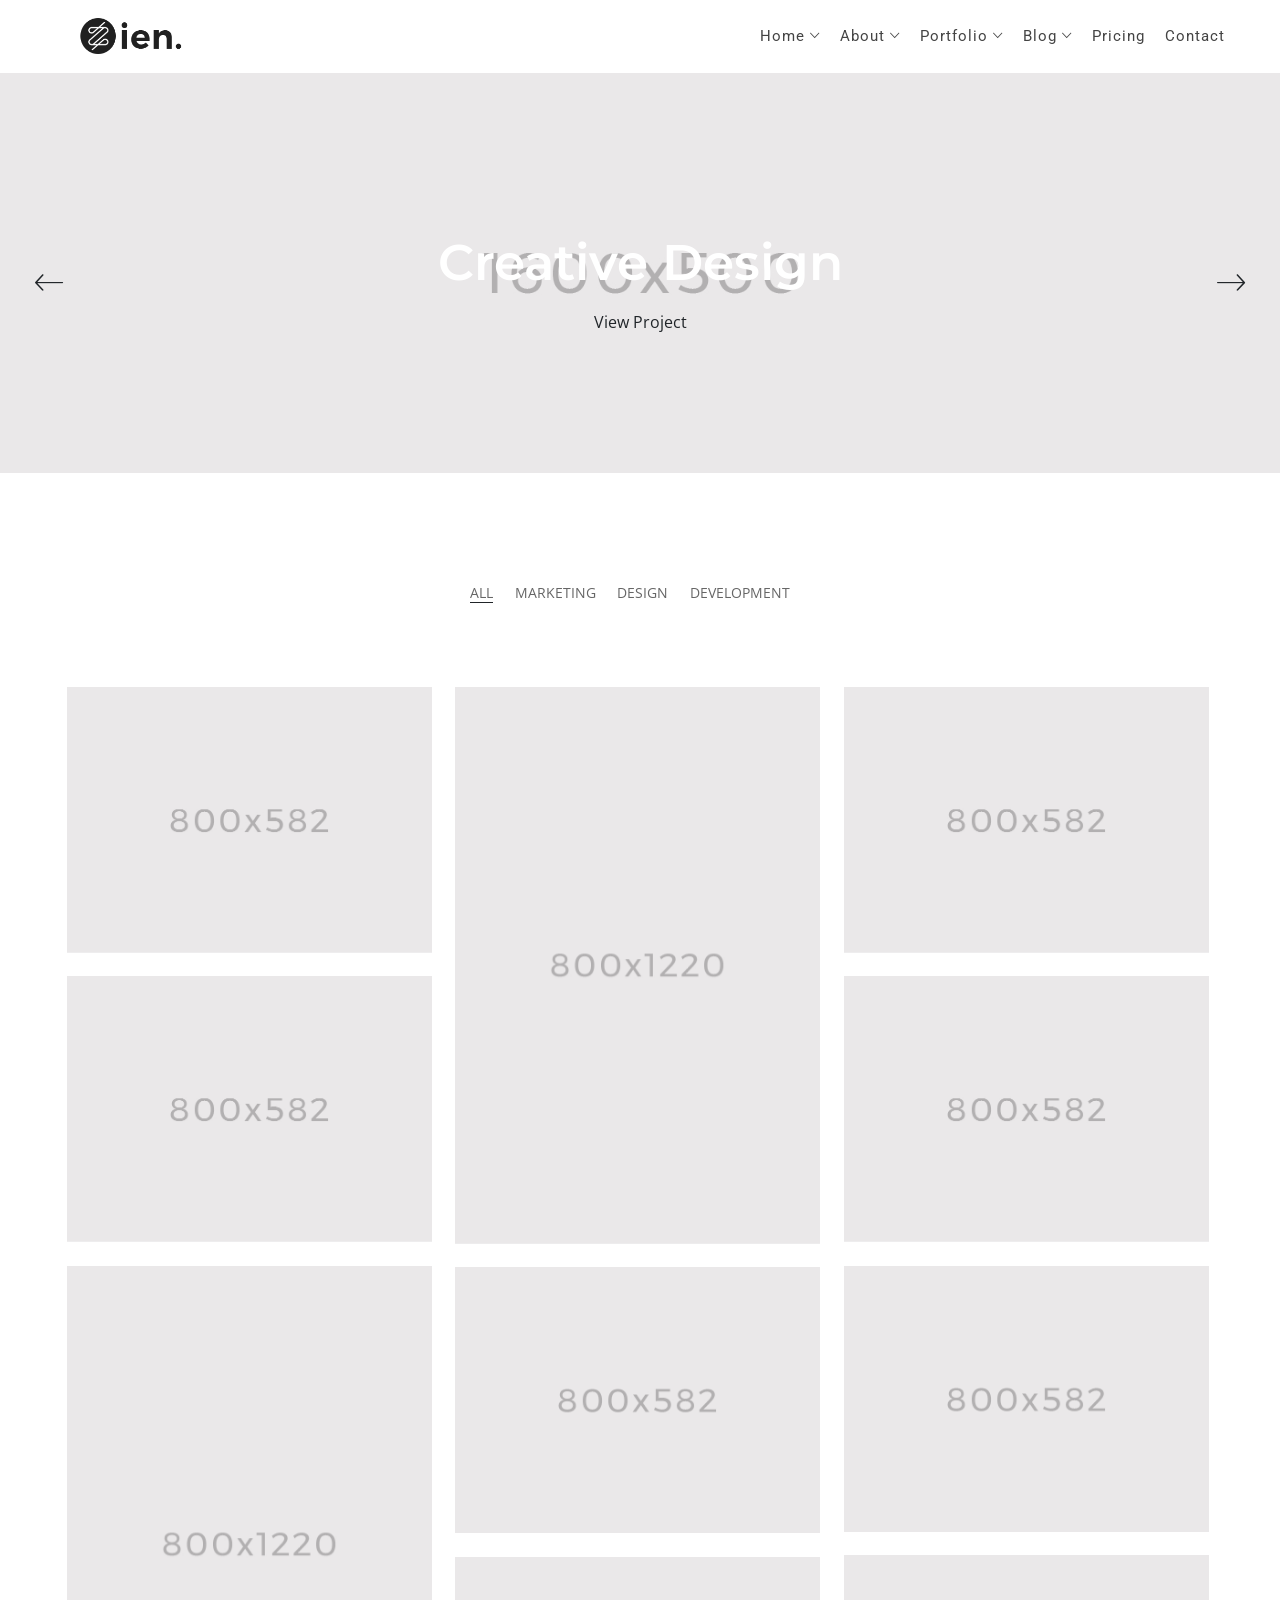
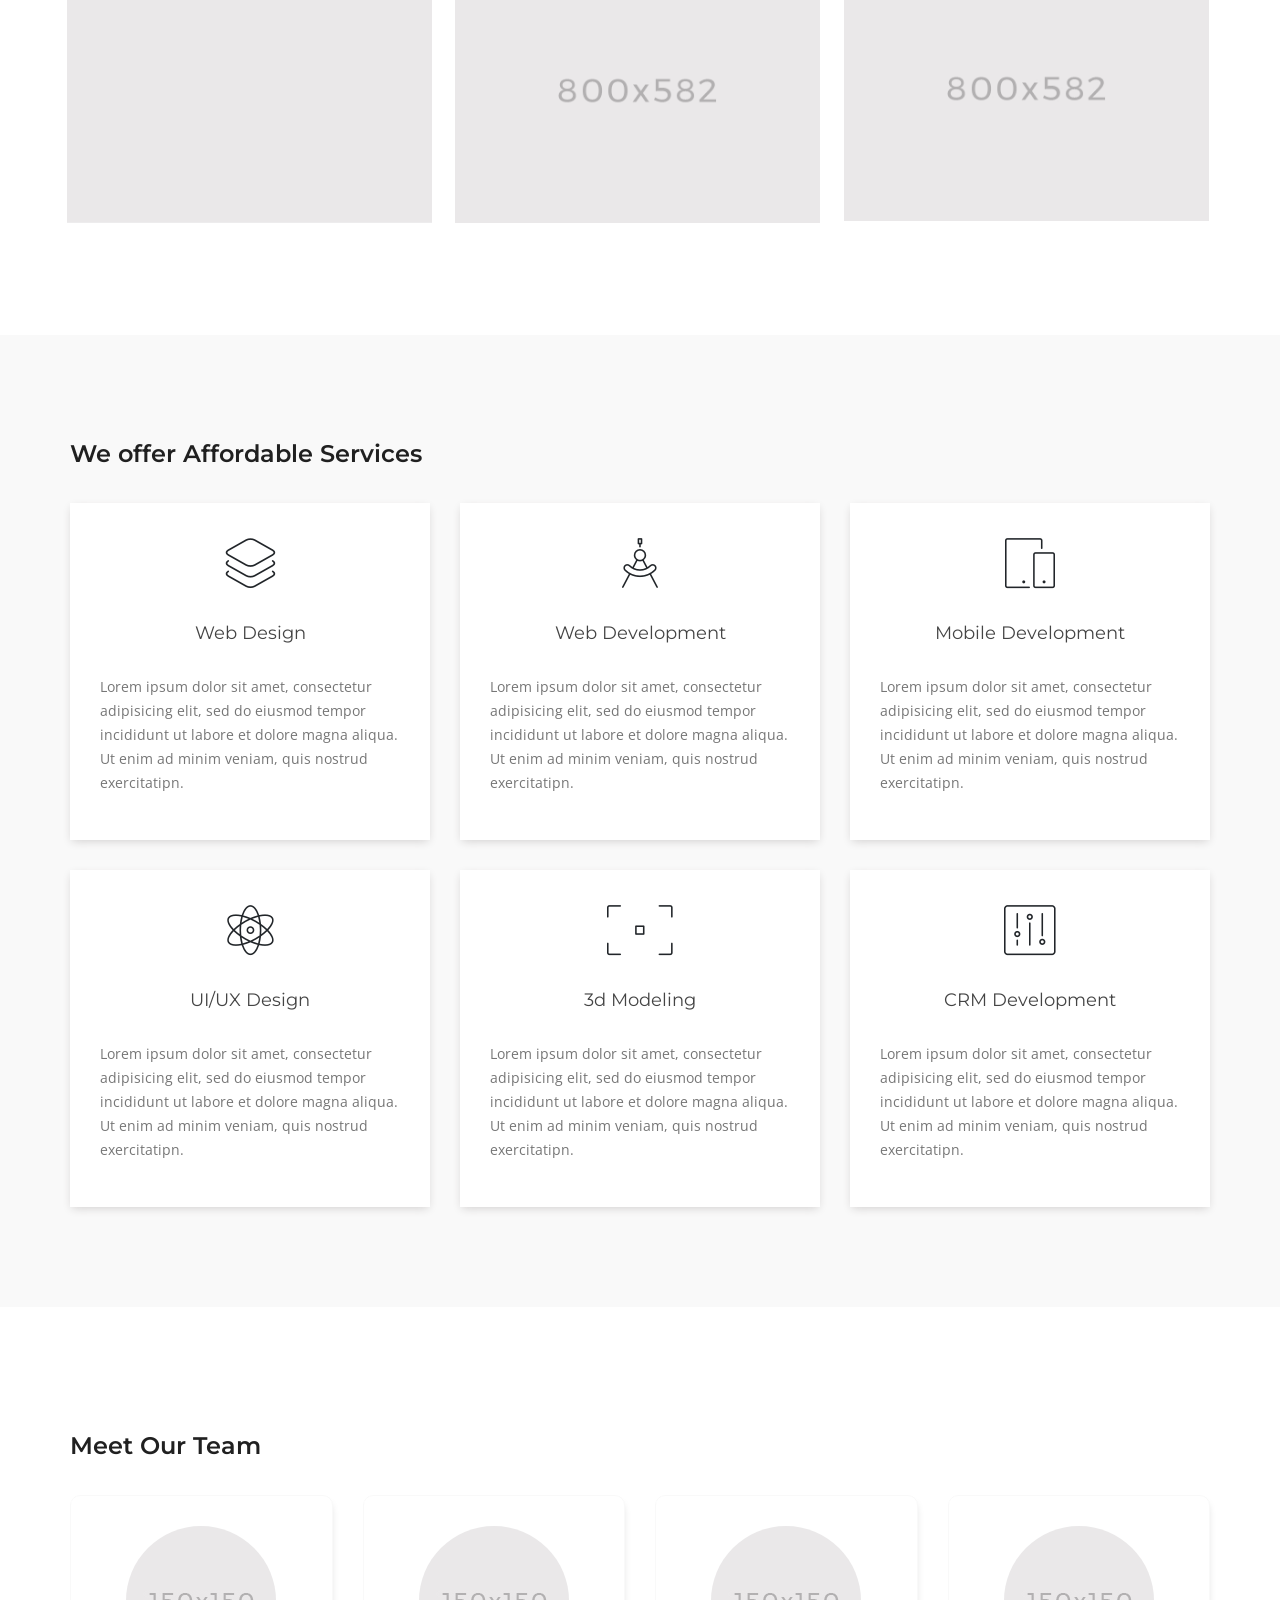
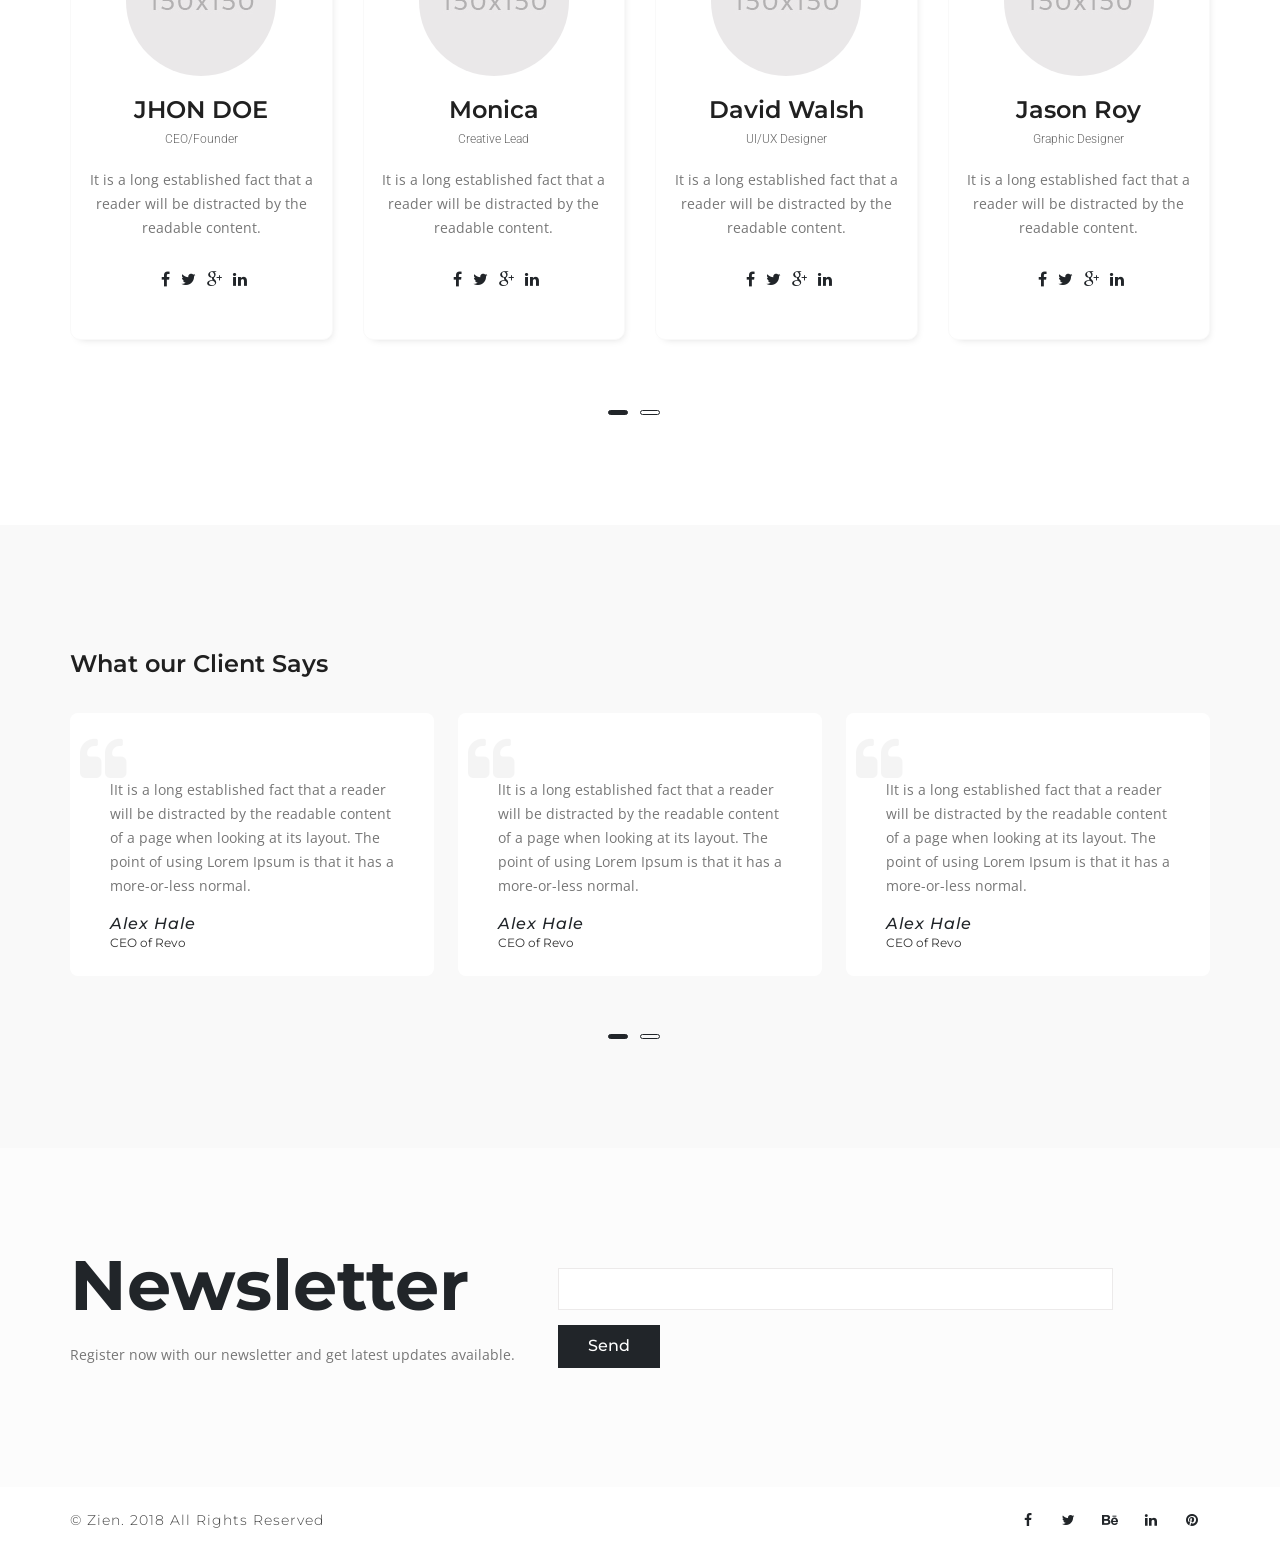
<file: docs/index6.html>
<!DOCTYPE html>
<html xmlns="http://www.w3.org/1999/xhtml" lang="zxx">
<head>

    <!--=========================*
                Met Data
    *===========================-->
    <meta charset="UTF-8">
    <meta name="viewport" content="width=device-width, initial-scale=1">
    <meta name="description" content="Zien Portfolio Landing Page">

    <!--=========================*
              Page Title
    *===========================-->
    <title>Zien Portfolio Landing Page</title>

    <!--=========================*
                Favicon
    *===========================-->
    <link rel="shortcut icon" type="image/x-icon" href="images/favicon.png">

    <!--=========================*
            Bootstrap Css
    *===========================-->
    <link href="css/bootstrap.min.css" rel="stylesheet" type="text/css">

    <!--=========================*
              Custom CSS
    *===========================-->
    <link href="css/style.css" rel="stylesheet" type="text/css">

    <!--=========================*
               Owl CSS
    *===========================-->
    <link href="css/owl.carousel.min.css" rel="stylesheet" type="text/css">
    <link href="css/owl.theme.default.min.css" rel="stylesheet" type="text/css">

    <!--=========================*
               Fancy Box
    *===========================-->
    <link href="css/jquery.fancybox.css" rel="stylesheet"/>

    <!--=========================*
               Swiper
    *===========================-->
    <link rel="stylesheet" href="css/swiper.css">

    <!--=========================*
              Animate CSS
    *===========================-->
    <link href="css/animate.css" rel="stylesheet" type="text/css">

    <!--=========================*
              Toastr CSS
    *===========================-->
    <link rel="stylesheet" href="css/toastr.min.css">

    <!--=========================*
              Slider CSS
    *===========================-->
    <link rel="stylesheet" href="css/cb-slider.css">

    <!--=========================*
            Google Fonts
    *===========================-->

    <!-- Roboto USE: font-family: 'Roboto', sans-serif;-->
    <link href="https://fonts.googleapis.com/css?family=Roboto:100,300,400,500,700" rel="stylesheet">
    <!-- Open Sans USE: font-family: 'Open Sans', sans-serif;-->
    <link href="https://fonts.googleapis.com/css?family=Open+Sans:300,400,600,700" rel="stylesheet">
    <!-- Montserrat USE: font-family: 'Montserrat', sans-serif;-->
    <link href="https://fonts.googleapis.com/css?family=Montserrat:100,200,300,400,500,600,700,800,900"
          rel="stylesheet">

    <!--=========================*
            Font Awesome
    *===========================-->
    <link href="css/font-awesome.css" rel="stylesheet" type="text/css">

    <!--=========================*
               Ionicons
    *===========================-->
    <link href="css/ionicons.min.css" rel="stylesheet"/>

    <!--=========================*
              EtLine Icons
    *===========================-->
    <link href="css/et-line.css" rel="stylesheet"/>

    <!--=========================*
              YTplayer
    *===========================-->
    <link rel="stylesheet" href="css/YTPlayer.css">

    <!-- HTML5 shiv and Respond.js IE8 support of HTML5 elements and media queries -->
    <!--[if lt IE 9]>
    <script src="https://oss.maxcdn.com/html5shiv/3.7.2/html5shiv.min.js"></script>
    <script src="https://oss.maxcdn.com/respond/1.4.2/respond.min.js"></script>
    <![endif]-->

</head>
<body>
<!--
=================================
            PRELOADER
=================================
-->

<div class="loading">
    <div class="loading-text">
        <span class="loading-text-words">L</span>
        <span class="loading-text-words">O</span>
        <span class="loading-text-words">A</span>
        <span class="loading-text-words">D</span>
        <span class="loading-text-words">I</span>
        <span class="loading-text-words">N</span>
        <span class="loading-text-words">G</span>
    </div>
</div>

<!-- End Preloader -->

<div id="home"></div>
<!--=========================*
            Header
*===========================-->
<header id="rt_header">
    <!-- Navigation Bar -->
    <nav>
        <div class="navbar-wrapper" id="navigation">
            <div class="navbar navbar-default navbar-fixed-top reveal-menu-white" role="navigation">
                <div class="container nav-container">
                    <div class="row">
                        <div class="col-md-12">
                            <div class="navbar-header">
                                <button type="button" class="navbar-toggle" data-toggle="collapse" data-target=".navbar-collapse">
                                    <span class="sr-only">Toggle navigation</span>
                                    <span class="icon-bar"></span>
                                    <span class="icon-bar"></span>
                                    <span class="icon-bar"></span>
                                </button>
                                <div class="logo">
                                    <a href="index.html"><img src="images/logo.png" alt="Logo"></a>
                                </div>
                            </div> <!-- .navbar-header -->
                            <div class="navbar-collapse collapse">
                                <ul class="nav navbar-nav navbar-right">
                                    <li class="dropdown">
                                        <a href="#" class="dropdown-toggle" data-toggle="dropdown">Home <i class="ion-ios-arrow-down"></i></a>
                                        <ul class="dropdown-menu" role="menu">
                                            <li><a href="index.html">Home v1</a></li>
                                            <li><a href="index2.html">Home v2</a></li>
                                            <li><a href="index3.html">Home v3</a></li>
                                            <li><a href="index4.html">Home v4</a></li>
                                            <li><a href="index5.html">Home v5</a></li>
                                            <li><a href="index6.html">Home v6</a></li>
                                        </ul>
                                    </li>
                                    <li class="dropdown">
                                        <a href="#" class="dropdown-toggle" data-toggle="dropdown">About <i class="ion-ios-arrow-down"></i></a>
                                        <ul class="dropdown-menu" role="menu">
                                            <li><a href="about-me.html">About Me</a></li>
                                            <li><a href="about-us.html">About Us</a></li>
                                        </ul>
                                    </li>
                                    <li class="dropdown"><a href="#" class="dropdown-toggle" data-toggle="dropdown">Portfolio <i class="ion-ios-arrow-down"></i></a>
                                        <ul class="dropdown-menu" role="menu">
                                            <li><a href="portfolio-col-2.html">Portfolio Col 2</a></li>
                                            <li><a href="portfolio-col-3.html">Portfolio Col 3</a></li>
                                            <li><a href="portfolio-col-4.html">Portfolio Col 4</a></li>
                                        </ul>
                                    </li>
                                    <li class="dropdown"><a href="#" class="dropdown-toggle" data-toggle="dropdown">Blog <i class="ion-ios-arrow-down"></i></a>
                                        <ul class="dropdown-menu" role="menu">
                                            <li><a href="blog-listing.html">Blog Design 1</a></li>
                                            <li><a href="blog-listing2.html">Blog Design 2</a></li>
                                        </ul>
                                    </li>
                                    <li><a href="pricing.html">Pricing</a></li>
                                    <li><a href="contact.html">Contact</a></li>
                                </ul>
                            </div>
                        </div> <!-- .col-md-12 -->
                    </div> <!-- .row -->
                </div> <!-- .container -->
            </div> <!-- .navbar -->
        </div> <!-- .navbar-wrapper -->
    </nav>
    <!-- End Navigation -->
</header>
<!--=========================*
           End Header
*===========================-->

<!--=========================*
            Banner
*===========================-->
<section id="mt_banner_slider" style="background: url(http://via.placeholder.com/1600x1080); background-size: cover; background-attachment: fixed; background-repeat: no-repeat;">
    <div class="swiper-container">
        <div class="swiper-wrapper">
            <div class="swiper-slide">
                <div class="slide-inner" style="background-image:url(images/slider/bg2.jpg)"></div>
                <!-- <div class="overlay"></div> -->
                <div class="container">
                    <div class="row">
                        <div class="col-md-12">
                            <div class="banner_caption_text">
                                <h2 style="color: #fff;">Creative Design</h2>
                                <a href="#">View Project</a>
                            </div>
                        </div>
                    </div>
                </div>
            </div>
            <div class="swiper-slide">
                <div class="slide-inner" style="background-image:url(images/slider/bg1.jpg)"></div>
                <div class="container">
                    <div class="row">
                        <div class="col-md-12">
                            <div class="banner_caption_text">
                                <h2>Web Design</h2>
                                <a href="#">View Project</a>
                            </div>
                        </div>
                    </div>
                </div>
            </div>
            <div class="swiper-slide">
                <div class="slide-inner" style="background-image:url(images/slider/bg3.jpg)"></div>
                <div class="container">
                    <div class="row">
                        <div class="col-md-12">
                            <div class="banner_caption_text">
                                <h2 style="color: #fff;">3d Art Design</h2>
                                <a href="#">View Project</a>
                            </div>
                        </div>
                    </div>
                </div>
            </div>
            <div class="swiper-slide">
                <div class="slide-inner" style="background-image:url(images/slider/bg4.jpg)"></div>
                <div class="container">
                    <div class="row">
                        <div class="col-md-12">
                            <div class="banner_caption_text">
                                <h2 style="color: #fff;">Fashion Design</h2>
                                <a href="#">View Project</a>
                            </div>
                        </div>
                    </div>
                </div>
            </div>
        </div>
        <div class="swiper-button-next swiper-button-white"></div>
        <div class="swiper-button-prev swiper-button-white"></div>
    </div>
</section>
<!--=========================*
            End	Banner
*===========================-->

<!--=========================*
          Portfolio
*===========================-->

<section id="mt_portfolio" class="gallery-section gallery-page">
    <div class="container">
        <div class="row">
            <div class="col-md-12">
                <div class="mt_filter">
                    <ul class="list-inline text-center filter">
                        <li>
                            <a class="active" href="#" data-filter="*">All</a>
                        </li>
                        <li>
                            <a href="#" data-filter=".marketing">Marketing</a>
                        </li>
                        <li>
                            <a href="#" data-filter=".webdesign">Design</a>
                        </li>
                        <li>
                            <a href="#" data-filter=".webdevelopment">Development</a>
                        </li>
                    </ul>
                </div> <!-- .isotope-filter_links -->
            </div>
        </div>
        <div class="row portfolio_row">
            <div class="isotopeContainer">
                <!-- Portfolio Item -->
                <div class="portfolio_grid no-padding isotopeSelector webdesign grid-item">
                    <figure class="portfolio_hover">
                        <img src="images/portfolio/bw1.jpg" alt="image" class="img-responsive center-block"/>
                        <figcaption>
                            <a href="#" class="detail_portfolio"><h3>Portfolio Item</h3></a>
                            <a href="images/portfolio/bw1.jpg" class="fancybox open_img"><h5><i
                                    class="ion-ios-plus-empty"></i></h5></a>
                        </figcaption>
                    </figure>
                </div>
                <!-- Portfolio Item -->
                <div class="portfolio_grid no-padding isotopeSelector webdevelopment grid-item">
                    <figure class="portfolio_hover">
                        <img src="images/portfolio/bw2.jpg" alt="image" class="img-responsive center-block"/>
                        <figcaption>
                            <a href="#" class="detail_portfolio"><h3>Portfolio Item</h3></a>
                            <a href="images/portfolio/bw2.jpg" class="fancybox open_img"><h5><i
                                    class="ion-ios-plus-empty"></i></h5></a>
                        </figcaption>
                    </figure>
                </div>
                <!-- Portfolio Item -->
                <div class="portfolio_grid no-padding isotopeSelector webdesign grid-item">
                    <figure class="portfolio_hover">
                        <img src="images/portfolio/bw3.jpg" alt="image" class="img-responsive center-block"/>
                        <figcaption>
                            <a href="#" class="detail_portfolio"><h3>Portfolio Item</h3></a>
                            <a href="images/portfolio/bw3.jpg" class="fancybox open_img"><h5><i
                                    class="ion-ios-plus-empty"></i></h5></a>
                        </figcaption>
                    </figure>
                </div>
                <!-- Portfolio Item -->
                <div class="portfolio_grid no-padding isotopeSelector marketing grid-item">
                    <figure class="portfolio_hover">
                        <img src="images/portfolio/bw4.jpg" alt="image" class="img-responsive center-block"/>
                        <figcaption>
                            <a href="#" class="detail_portfolio"><h3>Portfolio Item</h3></a>
                            <a href="images/portfolio/bw4.jpg" class="fancybox open_img"><h5><i
                                    class="ion-ios-plus-empty"></i></h5></a>
                        </figcaption>
                    </figure>
                </div>
                <!-- Portfolio Item -->
                <div class="portfolio_grid no-padding isotopeSelector webdesign grid-item">
                    <figure class="portfolio_hover">
                        <img src="images/portfolio/bw5.jpg" alt="image" class="img-responsive center-block"/>
                        <figcaption>
                            <a href="#" class="detail_portfolio"><h3>Portfolio Item</h3></a>
                            <a href="images/portfolio/bw5.jpg" class="fancybox open_img"><h5><i
                                    class="ion-ios-plus-empty"></i></h5></a>
                        </figcaption>
                    </figure>
                </div>
                <!-- Portfolio Item -->
                <div class="portfolio_grid no-padding isotopeSelector webdesign grid-item">
                    <figure class="portfolio_hover">
                        <img src="images/portfolio/bw6.jpg" alt="image" class="img-responsive center-block"/>
                        <figcaption>
                            <a href="#" class="detail_portfolio"><h3>Portfolio Item</h3></a>
                            <a href="images/portfolio/bw6.jpg" class="fancybox open_img"><h5><i
                                    class="ion-ios-plus-empty"></i></h5></a>
                        </figcaption>
                    </figure>
                </div>
                <!-- Portfolio Item -->
                <div class="portfolio_grid no-padding isotopeSelector webdevelopment grid-item">
                    <figure class="portfolio_hover">
                        <img src="images/portfolio/bw7.jpg" alt="image" class="img-responsive center-block"/>
                        <figcaption>
                            <a href="#" class="detail_portfolio"><h3>Portfolio Item</h3></a>
                            <a href="images/portfolio/bw7.jpg" class="fancybox open_img"><h5><i
                                    class="ion-ios-plus-empty"></i></h5></a>
                        </figcaption>
                    </figure>
                </div>
                <!-- Portfolio Item -->
                <div class="portfolio_grid no-padding isotopeSelector webdevelopment grid-item">
                    <figure class="portfolio_hover">
                        <img src="images/portfolio/bw8.jpg" alt="image" class="img-responsive center-block"/>
                        <figcaption>
                            <a href="#" class="detail_portfolio"><h3>Portfolio Item</h3></a>
                            <a href="images/portfolio/bw8.jpg" class="fancybox open_img"><h5><i
                                    class="ion-ios-plus-empty"></i></h5></a>
                        </figcaption>
                    </figure>
                </div>
                <!-- Portfolio Item -->
                <div class="portfolio_grid no-padding isotopeSelector marketing grid-item">
                    <figure class="portfolio_hover">
                        <img src="images/portfolio/bw9.jpg" alt="image" class="img-responsive center-block"/>
                        <figcaption>
                            <a href="#" class="detail_portfolio"><h3>Portfolio Item</h3></a>
                            <a href="images/portfolio/bw9.jpg" class="fancybox open_img"><h5><i
                                    class="ion-ios-plus-empty"></i></h5></a>
                        </figcaption>
                    </figure>
                </div>
                <!-- Portfolio Item -->
                <div class="portfolio_grid no-padding isotopeSelector marketing grid-item">
                    <figure class="portfolio_hover">
                        <img src="images/portfolio/bw10.jpg" alt="image" class="img-responsive center-block"/>
                        <figcaption>
                            <a href="#" class="detail_portfolio"><h3>Portfolio Item</h3></a>
                            <a href="images/portfolio/bw10.jpg" class="fancybox open_img"><h5><i
                                    class="ion-ios-plus-empty"></i></h5></a>
                        </figcaption>
                    </figure>
                </div>

            </div>
        </div>
    </div>
</section>
<div class="clearfix"></div>

<!--=========================*
          End Portfolio
*===========================-->

<!--=========================*
            Services
*===========================-->
<section id="mt_services" class="light-bg">
    <div class="container">
        <div class="row">
            <div class="col-xs-12">
                <h3>We offer Affordable Services</h3>
            </div>
            <div class="clearfix"></div>
            <!-- Service 1 -->
            <div class="col-md-4 col-sm-6">
                <div class="box text-center">
                    <div class="icon">
                        <i class="icon-layers"></i>
                    </div>
                    <h3>Web Design</h3>
                    <p>Lorem ipsum dolor sit amet, consectetur adipisicing elit, sed do eiusmod tempor incididunt ut
                        labore et dolore magna aliqua. Ut enim ad minim veniam, quis nostrud exercitatipn.</p>
                </div>
            </div>
            <!-- Service 2 -->
            <div class="col-md-4 col-sm-6">
                <div class="box text-center">
                    <div class="icon">
                        <i class="icon-circle-compass"></i>
                    </div>
                    <h3>Web Development</h3>
                    <p>Lorem ipsum dolor sit amet, consectetur adipisicing elit, sed do eiusmod tempor incididunt ut
                        labore et dolore magna aliqua. Ut enim ad minim veniam, quis nostrud exercitatipn.</p>
                </div>
            </div>
            <!-- Service 3 -->
            <div class="col-md-4 col-sm-6">
                <div class="box text-center">
                    <div class="icon">
                        <i class="icon-mobile"></i>
                    </div>
                    <h3>Mobile Development</h3>
                    <p>Lorem ipsum dolor sit amet, consectetur adipisicing elit, sed do eiusmod tempor incididunt ut
                        labore et dolore magna aliqua. Ut enim ad minim veniam, quis nostrud exercitatipn.</p>
                </div>
            </div>
            <!-- Service 4 -->
            <div class="col-md-4 col-sm-6">
                <div class="box text-center">
                    <div class="icon">
                        <i class="icon-genius"></i>
                    </div>
                    <h3>UI/UX Design</h3>
                    <p>Lorem ipsum dolor sit amet, consectetur adipisicing elit, sed do eiusmod tempor incididunt ut
                        labore et dolore magna aliqua. Ut enim ad minim veniam, quis nostrud exercitatipn.</p>
                </div>
            </div>
            <!-- Service 5 -->
            <div class="col-md-4 col-sm-6">
                <div class="box text-center">
                    <div class="icon">
                        <i class="icon-focus"></i>
                    </div>
                    <h3>3d Modeling</h3>
                    <p>Lorem ipsum dolor sit amet, consectetur adipisicing elit, sed do eiusmod tempor incididunt ut
                        labore et dolore magna aliqua. Ut enim ad minim veniam, quis nostrud exercitatipn.</p>
                </div>
            </div>
            <!-- Service 6 -->
            <div class="col-md-4 col-sm-6">
                <div class="box text-center">
                    <div class="icon">
                        <i class="icon-adjustments"></i>
                    </div>
                    <h3>CRM Development</h3>
                    <p>Lorem ipsum dolor sit amet, consectetur adipisicing elit, sed do eiusmod tempor incididunt ut
                        labore et dolore magna aliqua. Ut enim ad minim veniam, quis nostrud exercitatipn.</p>
                </div>
            </div>
        </div>
    </div>
</section>
<!--=========================*
          End Services
*===========================-->

<!--=========================*
           Team
*===========================-->
<section id="mt_team">
    <div class="container">
        <div class="row">
            <div class="col-xs-12">
                <div class="mt_about_me">
                    <h3>Meet Our Team</h3>
                </div>
            </div>
        </div>
        <div class="row">
            <div class="owl-carousel">
                <!--Team Member-->
                <div class="item">
                    <div class="col-md-12">
                        <div class="team_member">
                            <img src="images/team/member1.jpg" alt="Team Member">
                            <div class="member_name">
                                <h3>JHON DOE</h3>
                                <span>CEO/Founder</span>
                            </div>
                            <p>It is a long established fact that a reader will be distracted by the readable content.</p>
                            <ul>
                                <li><a href="#"><i class="fa fa-facebook"></i></a></li>
                                <li><a href="#"><i class="fa fa-twitter"></i></a></li>
                                <li><a href="#"><i class="fa fa-google-plus"></i></a></li>
                                <li><a href="#"><i class="fa fa-linkedin"></i></a></li>
                            </ul>
                        </div>
                    </div>
                </div>
                <!--Team Member-->
                <div class="item">
                    <div class="col-md-12">
                        <div class="team_member">
                            <img src="images/team/member2.jpg" alt="Team Member">
                            <div class="member_name">
                                <h3>Monica</h3>
                                <span>Creative Lead</span>
                            </div>
                            <p>It is a long established fact that a reader will be distracted by the readable content.</p>
                            <ul>
                                <li><a href="#"><i class="fa fa-facebook"></i></a></li>
                                <li><a href="#"><i class="fa fa-twitter"></i></a></li>
                                <li><a href="#"><i class="fa fa-google-plus"></i></a></li>
                                <li><a href="#"><i class="fa fa-linkedin"></i></a></li>
                            </ul>
                        </div>
                    </div>
                </div>
                <!--Team Member-->
                <div class="item">
                    <div class="col-md-12">
                        <div class="team_member">
                            <img src="images/team/member3.jpg" alt="Team Member">
                            <div class="member_name">
                                <h3>David Walsh</h3>
                                <span>UI/UX Designer</span>
                            </div>
                            <p>It is a long established fact that a reader will be distracted by the readable content.</p>
                            <ul>
                                <li><a href="#"><i class="fa fa-facebook"></i></a></li>
                                <li><a href="#"><i class="fa fa-twitter"></i></a></li>
                                <li><a href="#"><i class="fa fa-google-plus"></i></a></li>
                                <li><a href="#"><i class="fa fa-linkedin"></i></a></li>
                            </ul>
                        </div>
                    </div>
                </div>
                <!--Team Member-->
                <div class="item">
                    <div class="col-md-12">
                        <div class="team_member">
                            <img src="images/team/member4.jpg" alt="Team Member">
                            <div class="member_name">
                                <h3>Jason Roy</h3>
                                <span>Graphic Designer</span>
                            </div>
                            <p>It is a long established fact that a reader will be distracted by the readable content.</p>
                            <ul>
                                <li><a href="#"><i class="fa fa-facebook"></i></a></li>
                                <li><a href="#"><i class="fa fa-twitter"></i></a></li>
                                <li><a href="#"><i class="fa fa-google-plus"></i></a></li>
                                <li><a href="#"><i class="fa fa-linkedin"></i></a></li>
                            </ul>
                        </div>
                    </div>
                </div>
                <!--Team Member-->
                <div class="item">
                    <div class="col-md-12">
                        <div class="team_member">
                            <img src="images/team/member5.jpg" alt="Team Member">
                            <div class="member_name">
                                <h3>Jessica Stone</h3>
                                <span>Ios Developer</span>
                            </div>
                            <p>It is a long established fact that a reader will be distracted by the readable content.</p>
                            <ul>
                                <li><a href="#"><i class="fa fa-facebook"></i></a></li>
                                <li><a href="#"><i class="fa fa-twitter"></i></a></li>
                                <li><a href="#"><i class="fa fa-google-plus"></i></a></li>
                                <li><a href="#"><i class="fa fa-linkedin"></i></a></li>
                            </ul>
                        </div>
                    </div>
                </div>
                <!--Team Member-->
                <div class="item">
                    <div class="col-md-12">
                        <div class="team_member">
                            <img src="images/team/member6.jpg" alt="Team Member">
                            <div class="member_name">
                                <h3>Rebecca</h3>
                                <span>Marketing Lead</span>
                            </div>
                            <p>It is a long established fact that a reader will be distracted by the readable content.</p>
                            <ul>
                                <li><a href="#"><i class="fa fa-facebook"></i></a></li>
                                <li><a href="#"><i class="fa fa-twitter"></i></a></li>
                                <li><a href="#"><i class="fa fa-google-plus"></i></a></li>
                                <li><a href="#"><i class="fa fa-linkedin"></i></a></li>
                            </ul>
                        </div>
                    </div>
                </div>
            </div>
        </div>
    </div>
</section>
<!--=========================*
         End Team
*===========================-->

<!--=========================*
          Testimonial
*===========================-->
<section id="mt_testimonial">
    <div class="container">
        <div class="row">
            <div class="col-md-12">
                <h3>What our Client Says</h3>
                <div class="owl-carousel">
                    <!-- Slide 1 -->
                    <div class="item">
                        <div class="testimonial_main">
                            <div class="col-xs-12">
                                <p>lIt is a long established fact that a reader will be distracted by the readable content of a page when looking at its layout. The point of using Lorem Ipsum is that it has a more-or-less normal.</p>
                                <em>Alex Hale</em>
                                <span>CEO of Revo</span>
                            </div>
                        </div>
                    </div>
                    <!-- Slide 2 -->
                    <div class="item">
                        <div class="testimonial_main">
                            <div class="col-xs-12">
                                <p>lIt is a long established fact that a reader will be distracted by the readable content of a page when looking at its layout. The point of using Lorem Ipsum is that it has a more-or-less normal.</p>
                                <em>Alex Hale</em>
                                <span>CEO of Revo</span>
                            </div>
                        </div>
                    </div>
                    <!-- Slide 3 -->
                    <div class="item">
                        <div class="testimonial_main">
                            <div class="col-xs-12">
                                <p>lIt is a long established fact that a reader will be distracted by the readable content of a page when looking at its layout. The point of using Lorem Ipsum is that it has a more-or-less normal.</p>
                                <em>Alex Hale</em>
                                <span>CEO of Revo</span>
                            </div>
                        </div>
                    </div>
                    <!-- Slide 4 -->
                    <div class="item">
                        <div class="testimonial_main">
                            <div class="col-xs-12">
                                <p>lIt is a long established fact that a reader will be distracted by the readable content of a page when looking at its layout. The point of using Lorem Ipsum is that it has a more-or-less normal.</p>
                                <em>Alex Hale</em>
                                <span>CEO of Revo</span>
                            </div>
                        </div>
                    </div>
                </div>

            </div>
        </div>
    </div>
</section>
<!--=========================*
        End	Testimonial
*===========================-->

<!--=========================*
           News letter
*===========================-->
<section id="mt_newsletter">
    <div class="container">
        <div class="row">
            <div class="col-sm-5">
                <div class="started_heading text-center">
                    <h1>Newsletter</h1>
                    <p>Register now with our newsletter and get latest updates available.</p>
                </div>
            </div>
            <div class="col-sm-6">
                <div class="newsletter_form">
                    <form action="">
                        <input type="email">
                        <button type="submit" class="mt_btn_color">Send</button>
                    </form>
                </div>
            </div>
        </div>
    </div>
</section>
<!--=========================*
         End News letter
*===========================-->


<!--=========================*
    Footer
*===========================-->
<footer id="mt_footer">
    <div class="container">
        <div class="row">
            <div class="col-sm-6">
                <div class="copyright text-left">
                    <p>&copy; Zien. 2018 All Rights Reserved </p>
                </div>
            </div>
            <div class="col-sm-6">
                <div class="social_icons pull-right">
                    <a href="#" title="Facebook" target="_blank"><i class="fa fa-facebook"></i></a>
                    <a href="#" title="Twitter" target="_blank"><i class="fa fa-twitter"></i></a>
                    <a href="#" title="Behance" target="_blank"><i class="fa fa-behance"></i></a>
                    <a href="#" title="LinkedIn+" target="_blank"><i class="fa fa-linkedin"></i></a>
                    <a href="#" title="Pinterest" target="_blank"><i class="fa fa-pinterest"></i></a>
                </div>
            </div>
        </div>
    </div>
</footer>
<!--=========================*
           End Footer
*===========================-->


<!--=========================*
            Scripts
*===========================-->

<!-- Jquery Js -->
<script src="js/jquery-2.1.1.min.js"></script>
<!-- Bootstrap Js -->
<script src="js/bootstrap.min.js"></script>
<!-- Typed Js -->
<script src="js/typed.js"></script>
<!-- YT Player Js -->
<script src="js/jquery.mb.YTPlayer.js"></script>
<!-- WOW Js -->
<script src="js/wow.min.js"></script>
<!-- Swiper Slider Js -->
<script src="js/swiper.js"></script>
<!-- Masonary Grid -->
<script src="js/masonry.pkgd.min.js"></script>
<!-- Navigation scroll Js -->
<script src="js/jquery.nav.js"></script>
<!-- Owl Carousel Js -->
<script src="js/owl.carousel.min.js"></script>
<!-- Easing Js -->
<script src="js/jquery.easing.min.js"></script>
<!-- Toastr Js -->
<script src="js/toastr.min.js"></script>
<!-- Fancy Box Js -->
<script src="js/jquery.fancybox.pack.js"></script>
<script src="js/waypoint.js"></script>
<script src="js/isotope.min.js"></script>
<!-- Main Js -->
<script src="js/main.js"></script>

</body>
</html>
</file>
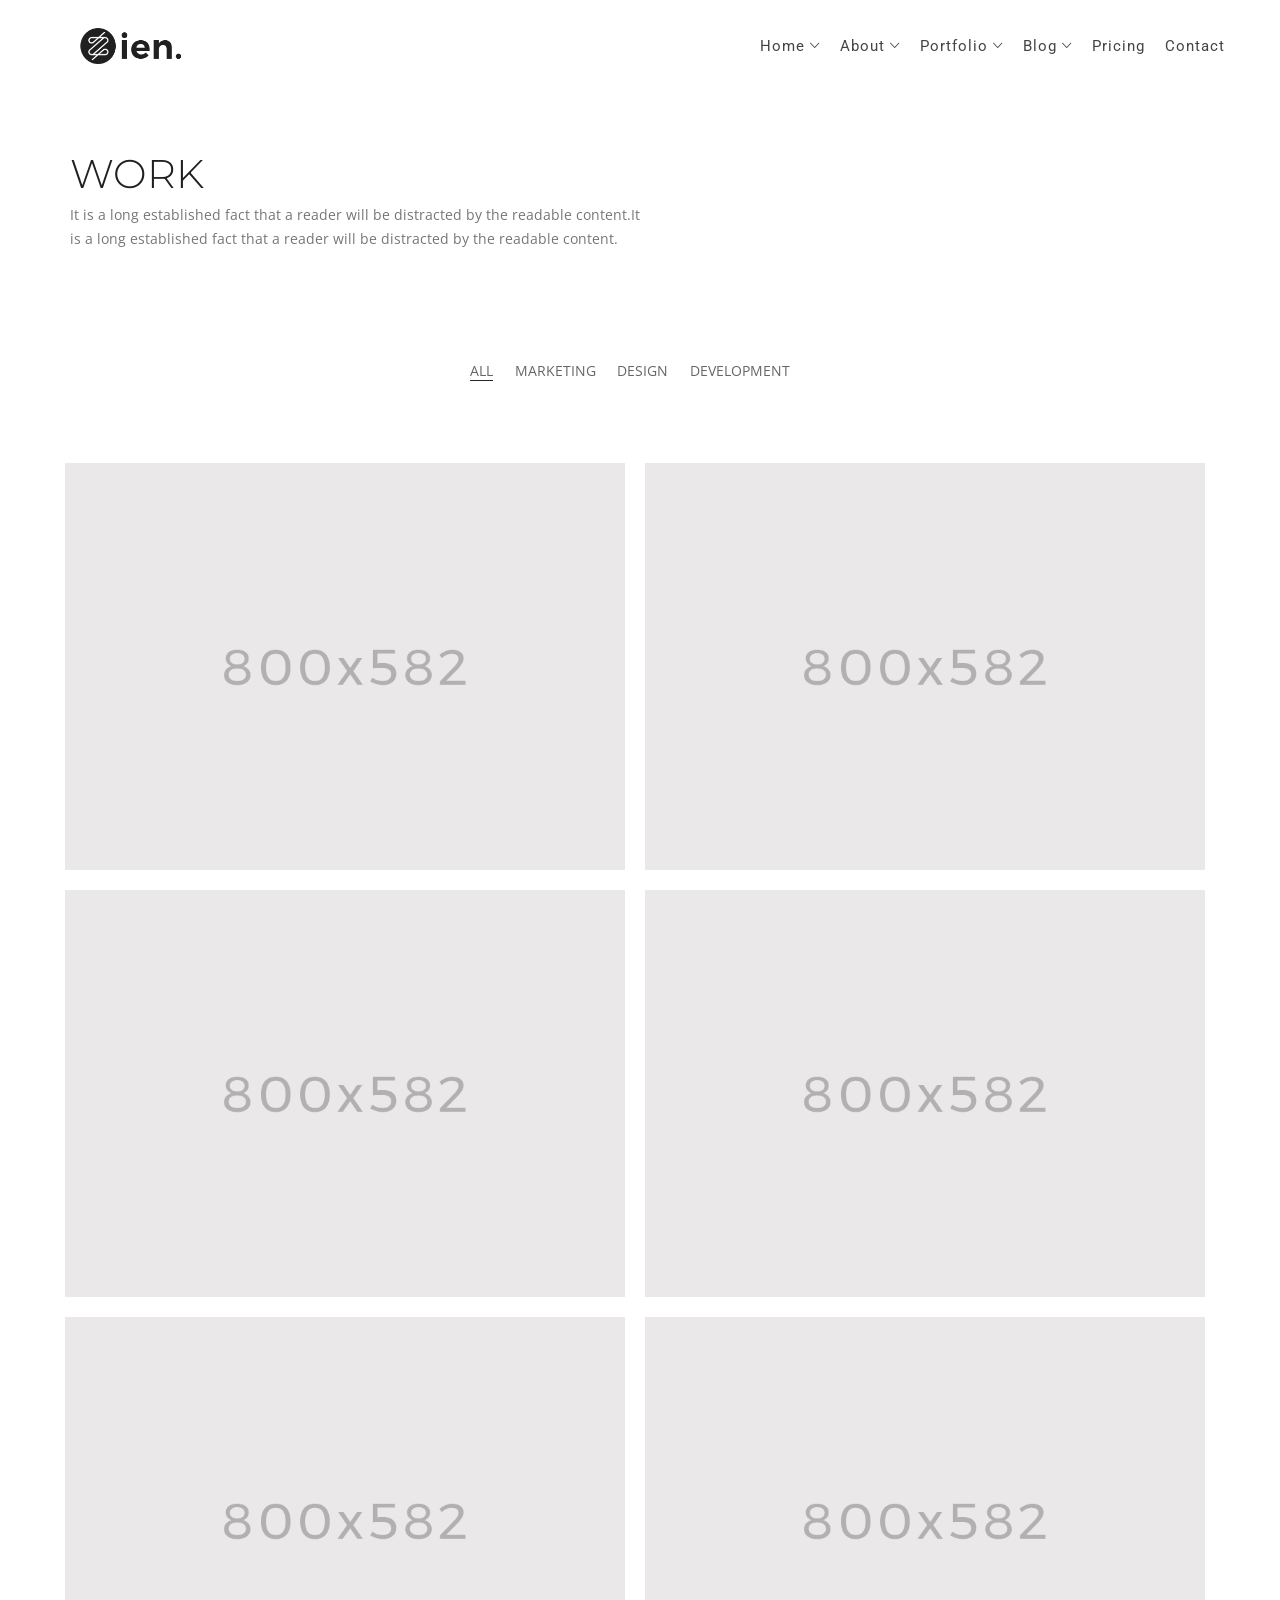
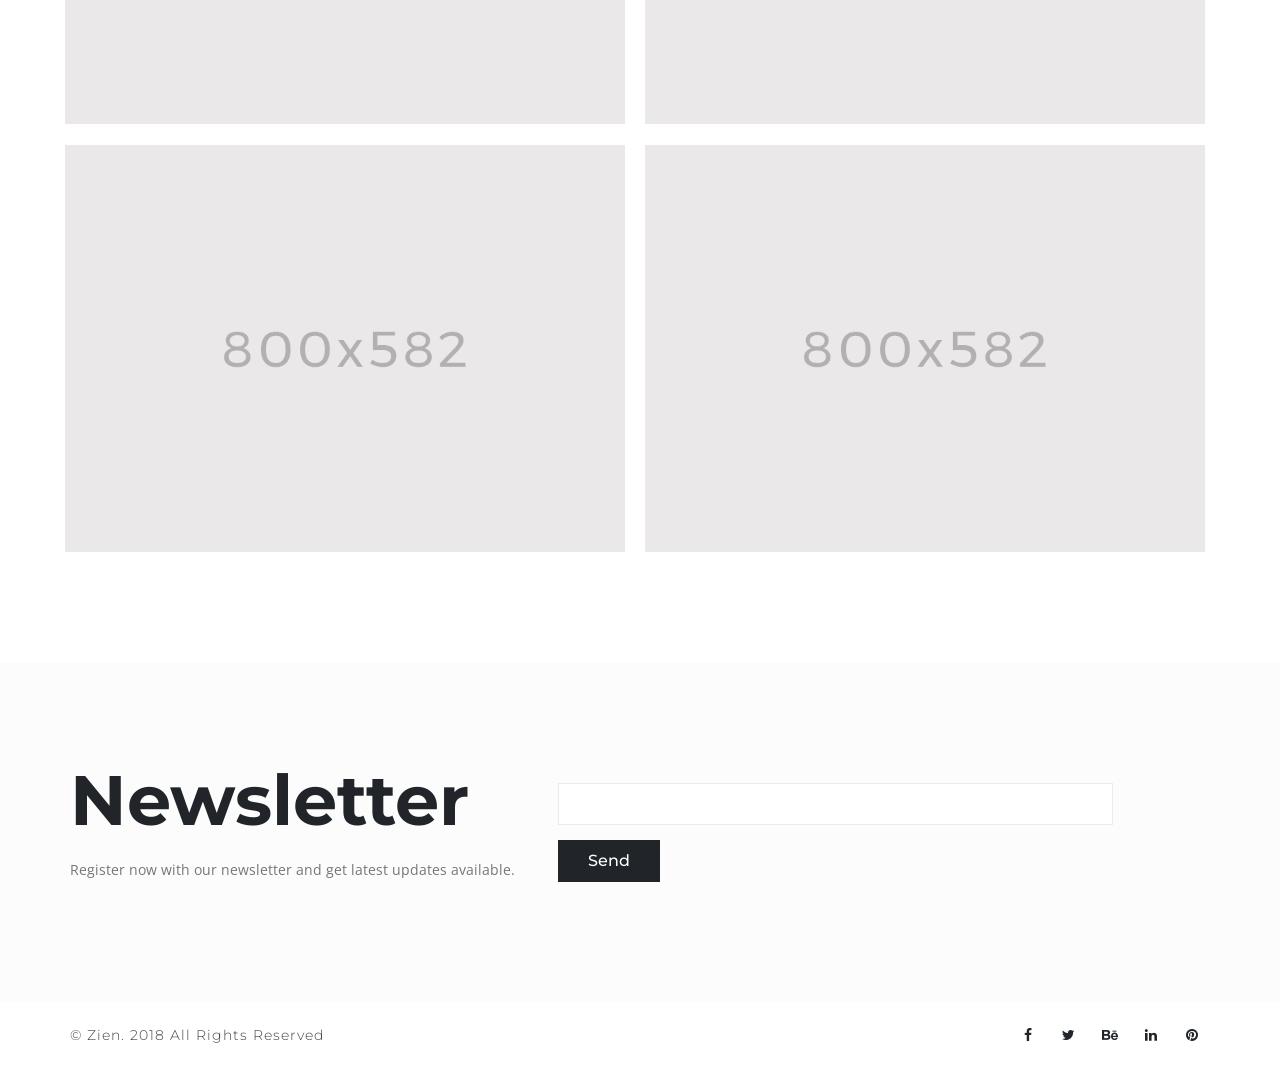
<file: docs/portfolio-col-2.html>
<!DOCTYPE html>
<html xmlns="http://www.w3.org/1999/xhtml" lang="zxx">
<head>

    <!--=========================*
                Met Data
    *===========================-->
    <meta charset="UTF-8">
    <meta name="viewport" content="width=device-width, initial-scale=1">
    <meta name="description" content="Zien Portfolio Landing Page">

    <!--=========================*
              Page Title
    *===========================-->
    <title>Zien Portfolio Landing Page</title>

    <!--=========================*
                Favicon
    *===========================-->
    <link rel="shortcut icon" type="image/x-icon" href="images/favicon.png">

    <!--=========================*
            Bootstrap Css
    *===========================-->
    <link href="css/bootstrap.min.css" rel="stylesheet" type="text/css">

    <!--=========================*
              Custom CSS
    *===========================-->
    <link href="css/style.css" rel="stylesheet" type="text/css">

    <!--=========================*
               Owl CSS
    *===========================-->
    <link href="css/owl.carousel.min.css" rel="stylesheet" type="text/css">
    <link href="css/owl.theme.default.min.css" rel="stylesheet" type="text/css">

    <!--=========================*
               Fancy Box
    *===========================-->
    <link href="css/jquery.fancybox.css" rel="stylesheet"/>

    <!--=========================*
               Swiper
    *===========================-->
    <link rel="stylesheet" href="css/swiper.css">

    <!--=========================*
              Animate CSS
    *===========================-->
    <link href="css/animate.css" rel="stylesheet" type="text/css">

    <!--=========================*
              Toastr CSS
    *===========================-->
    <link rel="stylesheet" href="css/toastr.min.css">

    <!--=========================*
              Slider CSS
    *===========================-->
    <link rel="stylesheet" href="css/cb-slider.css">

    <!--=========================*
            Google Fonts
    *===========================-->

    <!-- Roboto USE: font-family: 'Roboto', sans-serif;-->
    <link href="https://fonts.googleapis.com/css?family=Roboto:100,300,400,500,700" rel="stylesheet">
    <!-- Open Sans USE: font-family: 'Open Sans', sans-serif;-->
    <link href="https://fonts.googleapis.com/css?family=Open+Sans:300,400,600,700" rel="stylesheet">
    <!-- Montserrat USE: font-family: 'Montserrat', sans-serif;-->
    <link href="https://fonts.googleapis.com/css?family=Montserrat:100,200,300,400,500,600,700,800,900"
          rel="stylesheet">

    <!--=========================*
            Font Awesome
    *===========================-->
    <link href="css/font-awesome.css" rel="stylesheet" type="text/css">

    <!--=========================*
               Ionicons
    *===========================-->
    <link href="css/ionicons.min.css" rel="stylesheet"/>

    <!--=========================*
              EtLine Icons
    *===========================-->
    <link href="css/et-line.css" rel="stylesheet"/>

    <!--=========================*
              YTplayer
    *===========================-->
    <link rel="stylesheet" href="css/YTPlayer.css">

    <!-- HTML5 shiv and Respond.js IE8 support of HTML5 elements and media queries -->
    <!--[if lt IE 9]>
    <script src="https://oss.maxcdn.com/html5shiv/3.7.2/html5shiv.min.js"></script>
    <script src="https://oss.maxcdn.com/respond/1.4.2/respond.min.js"></script>
    <![endif]-->

</head>
<body>
<!--
=================================
            PRELOADER
=================================
-->

<div class="loading">
    <div class="loading-text">
        <span class="loading-text-words">L</span>
        <span class="loading-text-words">O</span>
        <span class="loading-text-words">A</span>
        <span class="loading-text-words">D</span>
        <span class="loading-text-words">I</span>
        <span class="loading-text-words">N</span>
        <span class="loading-text-words">G</span>
    </div>
</div>

<!-- End Preloader -->

<div id="home"></div>
<!--=========================*
            Header
*===========================-->
<header id="rt_header">
    <!-- Navigation Bar -->
    <nav>
        <div class="navbar-wrapper" id="navigation">
            <div class="navbar navbar-default navbar-fixed-top reveal-menu-home" role="navigation">
                <div class="container nav-container">
                    <div class="row">
                        <div class="col-md-12">
                            <div class="navbar-header">
                                <button type="button" class="navbar-toggle" data-toggle="collapse" data-target=".navbar-collapse">
                                    <span class="sr-only">Toggle navigation</span>
                                    <span class="icon-bar"></span>
                                    <span class="icon-bar"></span>
                                    <span class="icon-bar"></span>
                                </button>
                                <div class="logo">
                                    <a href="index.html"><img src="images/logo.png" alt="Logo"></a>
                                </div>
                            </div> <!-- .navbar-header -->
                            <div class="navbar-collapse collapse">
                                <ul class="nav navbar-nav navbar-right">
                                    <li class="dropdown">
                                        <a href="#" class="dropdown-toggle" data-toggle="dropdown">Home <i class="ion-ios-arrow-down"></i></a>
                                        <ul class="dropdown-menu" role="menu">
                                            <li><a href="index.html">Home v1</a></li>
                                            <li><a href="index2.html">Home v2</a></li>
                                            <li><a href="index3.html">Home v3</a></li>
                                            <li><a href="index4.html">Home v4</a></li>
                                            <li><a href="index5.html">Home v5</a></li>
                                            <li><a href="index6.html">Home v6</a></li>
                                        </ul>
                                    </li>
                                    <li class="dropdown">
                                        <a href="#" class="dropdown-toggle" data-toggle="dropdown">About <i class="ion-ios-arrow-down"></i></a>
                                        <ul class="dropdown-menu" role="menu">
                                            <li><a href="about-me.html">About Me</a></li>
                                            <li><a href="about-us.html">About Us</a></li>
                                        </ul>
                                    </li>
                                    <li class="dropdown"><a href="#" class="dropdown-toggle" data-toggle="dropdown">Portfolio <i class="ion-ios-arrow-down"></i></a>
                                        <ul class="dropdown-menu" role="menu">
                                            <li><a href="portfolio-col-2.html">Portfolio Col 2</a></li>
                                            <li><a href="portfolio-col-3.html">Portfolio Col 3</a></li>
                                            <li><a href="portfolio-col-4.html">Portfolio Col 4</a></li>
                                        </ul>
                                    </li>
                                    <li class="dropdown"><a href="#" class="dropdown-toggle" data-toggle="dropdown">Blog <i class="ion-ios-arrow-down"></i></a>
                                        <ul class="dropdown-menu" role="menu">
                                            <li><a href="blog-listing.html">Blog Design 1</a></li>
                                            <li><a href="blog-listing2.html">Blog Design 2</a></li>
                                        </ul>
                                    </li>
                                    <li><a href="pricing.html">Pricing</a></li>
                                    <li><a href="contact.html">Contact</a></li>
                                </ul>
                            </div>
                        </div> <!-- .col-md-12 -->
                    </div> <!-- .row -->
                </div> <!-- .container -->
            </div> <!-- .navbar -->
        </div> <!-- .navbar-wrapper -->
    </nav>
    <!-- End Navigation -->
</header>
<!--=========================*
           End Header
*===========================-->

<!--=========================*
            Banner
*===========================-->
<section id="mt_general_banner">
    <div class="container">
        <div class="row">
            <div class="col-xs-12">
                <div class="banner-wrapper">
                    <div class="banner-caption wow fadeInUp" data-wow-delay="0.3">
                        <h1>Work</h1>
                        <p>It is a long established fact that a reader will be distracted by the readable content.It is
                            a long established fact that a reader will be distracted by the readable content.</p>
                    </div><!--banner-caption-->
                </div><!--banner-wrapper-->
            </div>
        </div>
    </div>
</section>
<!--=========================*
            End	Banner
*===========================-->

<!--=========================*
          Portfolio
*===========================-->

<section id="mt_portfolio" class="gallery-section gallery-page portfolio_col_2">
    <div class="container">
        <div class="row">
            <div class="col-md-12">
                <div class="mt_filter">
                    <ul class="list-inline text-center filter">
                        <li>
                            <a class="active" href="#" data-filter="*">All</a>
                        </li>
                        <li>
                            <a href="#" data-filter=".marketing">Marketing</a>
                        </li>
                        <li>
                            <a href="#" data-filter=".webdesign">Design</a>
                        </li>
                        <li>
                            <a href="#" data-filter=".webdevelopment">Development</a>
                        </li>
                    </ul>
                </div> <!-- .isotope-filter_links -->
            </div>
        </div>
        <div class="row portfolio_row">
            <div class="isotopeContainer">
                <!-- Portfolio Item -->
                <div class="portfolio_grid no-padding isotopeSelector webdesign grid-item">
                    <figure class="portfolio_hover">
                        <img src="images/portfolio/bw1.jpg" alt="image" class="img-responsive center-block"/>
                        <figcaption>
                            <a href="#" class="detail_portfolio"><h3>Portfolio Item</h3></a>
                            <a href="images/portfolio/bw1.jpg" class="fancybox open_img"><h5><i
                                    class="ion-ios-plus-empty"></i></h5></a>
                        </figcaption>
                    </figure>
                </div>
                <!-- Portfolio Item -->
                <div class="portfolio_grid no-padding isotopeSelector webdesign grid-item">
                    <figure class="portfolio_hover">
                        <img src="images/portfolio/bw3.jpg" alt="image" class="img-responsive center-block"/>
                        <figcaption>
                            <a href="#" class="detail_portfolio"><h3>Portfolio Item</h3></a>
                            <a href="images/portfolio/bw3.jpg" class="fancybox open_img"><h5><i
                                    class="ion-ios-plus-empty"></i></h5></a>
                        </figcaption>
                    </figure>
                </div>
                <!-- Portfolio Item -->
                <div class="portfolio_grid no-padding isotopeSelector marketing grid-item">
                    <figure class="portfolio_hover">
                        <img src="images/portfolio/bw4.jpg" alt="image" class="img-responsive center-block"/>
                        <figcaption>
                            <a href="#" class="detail_portfolio"><h3>Portfolio Item</h3></a>
                            <a href="images/portfolio/bw4.jpg" class="fancybox open_img"><h5><i
                                    class="ion-ios-plus-empty"></i></h5></a>
                        </figcaption>
                    </figure>
                </div>
                <!-- Portfolio Item -->
                <div class="portfolio_grid no-padding isotopeSelector webdesign grid-item">
                    <figure class="portfolio_hover">
                        <img src="images/portfolio/bw5.jpg" alt="image" class="img-responsive center-block"/>
                        <figcaption>
                            <a href="#" class="detail_portfolio"><h3>Portfolio Item</h3></a>
                            <a href="images/portfolio/bw5.jpg" class="fancybox open_img"><h5><i
                                    class="ion-ios-plus-empty"></i></h5></a>
                        </figcaption>
                    </figure>
                </div>
                <!-- Portfolio Item -->
                <div class="portfolio_grid no-padding isotopeSelector webdevelopment grid-item">
                    <figure class="portfolio_hover">
                        <img src="images/portfolio/bw7.jpg" alt="image" class="img-responsive center-block"/>
                        <figcaption>
                            <a href="#" class="detail_portfolio"><h3>Portfolio Item</h3></a>
                            <a href="images/portfolio/bw7.jpg" class="fancybox open_img"><h5><i
                                    class="ion-ios-plus-empty"></i></h5></a>
                        </figcaption>
                    </figure>
                </div>
                <!-- Portfolio Item -->
                <div class="portfolio_grid no-padding isotopeSelector webdevelopment grid-item">
                    <figure class="portfolio_hover">
                        <img src="images/portfolio/bw8.jpg" alt="image" class="img-responsive center-block"/>
                        <figcaption>
                            <a href="#" class="detail_portfolio"><h3>Portfolio Item</h3></a>
                            <a href="images/portfolio/bw8.jpg" class="fancybox open_img"><h5><i
                                    class="ion-ios-plus-empty"></i></h5></a>
                        </figcaption>
                    </figure>
                </div>
                <!-- Portfolio Item -->
                <div class="portfolio_grid no-padding isotopeSelector marketing grid-item">
                    <figure class="portfolio_hover">
                        <img src="images/portfolio/bw9.jpg" alt="image" class="img-responsive center-block"/>
                        <figcaption>
                            <a href="#" class="detail_portfolio"><h3>Portfolio Item</h3></a>
                            <a href="images/portfolio/bw9.jpg" class="fancybox open_img"><h5><i
                                    class="ion-ios-plus-empty"></i></h5></a>
                        </figcaption>
                    </figure>
                </div>
                <!-- Portfolio Item -->
                <div class="portfolio_grid no-padding isotopeSelector marketing grid-item">
                    <figure class="portfolio_hover">
                        <img src="images/portfolio/bw10.jpg" alt="image" class="img-responsive center-block"/>
                        <figcaption>
                            <a href="#" class="detail_portfolio"><h3>Portfolio Item</h3></a>
                            <a href="images/portfolio/bw10.jpg" class="fancybox open_img"><h5><i
                                    class="ion-ios-plus-empty"></i></h5></a>
                        </figcaption>
                    </figure>
                </div>

            </div>
        </div>
    </div>
</section>
<div class="clearfix"></div>

<!--=========================*
          End Portfolio
*===========================-->

<!--=========================*
           News letter
*===========================-->
<section id="mt_newsletter">
    <div class="container">
        <div class="row">
            <div class="col-sm-5">
                <div class="started_heading text-center">
                    <h1>Newsletter</h1>
                    <p>Register now with our newsletter and get latest updates available.</p>
                </div>
            </div>
            <div class="col-sm-6">
                <div class="newsletter_form">
                    <form action="">
                        <input type="email">
                        <button type="submit" class="mt_btn_color">Send</button>
                    </form>
                </div>
            </div>
        </div>
    </div>
</section>
<!--=========================*
         End News letter
*===========================-->


<!--=========================*
    Footer
*===========================-->
<footer id="mt_footer">
    <div class="container">
        <div class="row">
            <div class="col-sm-6">
                <div class="copyright text-left">
                    <p>&copy; Zien. 2018 All Rights Reserved </p>
                </div>
            </div>
            <div class="col-sm-6">
                <div class="social_icons pull-right">
                    <a href="#" title="Facebook" target="_blank"><i class="fa fa-facebook"></i></a>
                    <a href="#" title="Twitter" target="_blank"><i class="fa fa-twitter"></i></a>
                    <a href="#" title="Behance" target="_blank"><i class="fa fa-behance"></i></a>
                    <a href="#" title="LinkedIn+" target="_blank"><i class="fa fa-linkedin"></i></a>
                    <a href="#" title="Pinterest" target="_blank"><i class="fa fa-pinterest"></i></a>
                </div>
            </div>
        </div>
    </div>
</footer>
<!--=========================*
           End Footer
*===========================-->


<!--=========================*
            Scripts
*===========================-->

<!-- Jquery Js -->
<script src="js/jquery-2.1.1.min.js"></script>
<!-- Bootstrap Js -->
<script src="js/bootstrap.min.js"></script>
<!-- Typed Js -->
<script src="js/typed.js"></script>
<!-- YT Player Js -->
<script src="js/jquery.mb.YTPlayer.js"></script>
<!-- WOW Js -->
<script src="js/wow.min.js"></script>
<!-- Swiper Slider Js -->
<script src="js/swiper.js"></script>
<!-- Masonary Grid -->
<script src="js/masonry.pkgd.min.js"></script>
<!-- Navigation scroll Js -->
<script src="js/jquery.nav.js"></script>
<!-- Owl Carousel Js -->
<script src="js/owl.carousel.min.js"></script>
<!-- Easing Js -->
<script src="js/jquery.easing.min.js"></script>
<!-- Toastr Js -->
<script src="js/toastr.min.js"></script>
<!-- Fancy Box Js -->
<script src="js/jquery.fancybox.pack.js"></script>
<script src="js/waypoint.js"></script>
<script src="js/isotope.min.js"></script>
<!-- Main Js -->
<script src="js/main.js"></script>

</body>
</html>
</file>
<file: docs/css/style.css>
/* 
======================================================================== 

Zien: style.css ( Main Theme CSS file )

Theme Name: Zien Creative Portfolio - Landing Page
Version: 1.0
Author: Raven Themez
Author URI: https://themeforest.net/user/raventhemez
If you having trouble in editing js. please send a mail to raventhemez@gmail.com
 
This is the file you need to edit to change the look of the theme.
======================================================================== 

- // TABLE OF CONTENTS // -

================================================
 # Landing Page
 ===============================================
 1.1) General Style
 1.2) Global Style
 1.3) Header
 1.4) Banner
 1.5) Portfolio
 1.6) Newsletter
 1.7) Contact
 1.8) Footer
 1.9) About
 2.0) Portfolio Detail
 2.1) Blog
 2.2) Blog Single Page
 2.3) Blog Listing Page
 2.4) Portfolio Detail
*/
/* ========================================= */
/* 		   		General Styling	 			 */
/* ========================================= */
@import url(https://fonts.googleapis.com/css?family=Quattrocento+Sans);
* {
  margin: 0;
  padding: 0;
  border: 0;
  outline: 0;
  font-size: 100%;
  background: transparent;
  box-sizing: border-box; }

ol, ul {
  list-style: none; }

:focus {
  outline: 0; }

.clear {
  clear: both;
  line-height: 0;
  font-size: 0; }

.clearfix:after {
  clear: both;
  content: '.';
  display: block;
  visibility: hidden;
  height: 0; }
  .clearfix:after .test {
    color: red; }

.clearfix {
  display: inline-block; }

* html .clearfix {
  height: 1%; }

.clearfix {
  display: block; }

header,
nav,
section,
article,
aside,
footer {
  display: block; }

* {
  margin: 0;
  padding: 0; }

body {
  margin: 0;
  padding: 0;
  font-size: 24px;
  font-family: 'Montserrat', sans-serif;
  overflow-x: hidden; }

/* Preloader */
.loading {
  position: fixed;
  top: 0;
  left: 0;
  width: 100%;
  height: 100%;
  background: #000;
  z-index: 9999; }

.loading-text {
  position: absolute;
  top: 0;
  bottom: 0;
  left: 0;
  right: 0;
  margin: auto;
  text-align: center;
  width: 100%;
  height: 100px;
  line-height: 100px; }

.loading-text span {
  display: inline-block;
  margin: 0 5px;
  color: #fff;
  font-size: 16px;
  font-family: 'Quattrocento Sans', sans-serif; }

.loading-text span:nth-child(1) {
  -webkit-filter: blur(0px);
  filter: blur(0px);
  -webkit-animation: blur-text 1.5s 0s infinite linear alternate;
  animation: blur-text 1.5s 0s infinite linear alternate; }

.loading-text span:nth-child(2) {
  -webkit-filter: blur(0px);
  filter: blur(0px);
  -webkit-animation: blur-text 1.5s 0.2s infinite linear alternate;
  animation: blur-text 1.5s 0.2s infinite linear alternate; }

.loading-text span:nth-child(3) {
  -webkit-filter: blur(0px);
  filter: blur(0px);
  -webkit-animation: blur-text 1.5s 0.4s infinite linear alternate;
  animation: blur-text 1.5s 0.4s infinite linear alternate; }

.loading-text span:nth-child(4) {
  -webkit-filter: blur(0px);
  filter: blur(0px);
  -webkit-animation: blur-text 1.5s 0.6s infinite linear alternate;
  animation: blur-text 1.5s 0.6s infinite linear alternate; }

.loading-text span:nth-child(5) {
  -webkit-filter: blur(0px);
  filter: blur(0px);
  -webkit-animation: blur-text 1.5s 0.8s infinite linear alternate;
  animation: blur-text 1.5s 0.8s infinite linear alternate; }

.loading-text span:nth-child(6) {
  -webkit-filter: blur(0px);
  filter: blur(0px);
  -webkit-animation: blur-text 1.5s 1s infinite linear alternate;
  animation: blur-text 1.5s 1s infinite linear alternate; }

.loading-text span:nth-child(7) {
  -webkit-filter: blur(0px);
  filter: blur(0px);
  -webkit-animation: blur-text 1.5s 1.2s infinite linear alternate;
  animation: blur-text 1.5s 1.2s infinite linear alternate; }

@-webkit-keyframes blur-text {
  0% {
    -webkit-filter: blur(0px);
    filter: blur(0px); }
  100% {
    -webkit-filter: blur(4px);
    filter: blur(4px); } }
@keyframes blur-text {
  0% {
    -webkit-filter: blur(0px);
    filter: blur(0px); }
  100% {
    -webkit-filter: blur(4px);
    filter: blur(4px); } }
/* End Preloader */
h1 {
  font-size: 42px;
  font-weight: 600;
  line-height: 58px;
  margin-bottom: 20px;
  color: #202020;
  font-weight: 400;
  font-family: 'Montserrat', sans-serif; }

h2 {
  font-size: 30px;
  font-weight: 700;
  line-height: 40px;
  margin-bottom: 20px;
  color: #202020;
  font-family: 'Montserrat', sans-serif; }

h3 {
  font-size: 24px;
  font-weight: 600;
  line-height: 38px;
  margin-bottom: 30px;
  color: #202020;
  font-family: 'Montserrat', sans-serif; }

h4 {
  font-size: 20px;
  font-weight: 600;
  line-height: 38px;
  margin-bottom: 20px;
  color: #202020;
  font-family: 'Montserrat', sans-serif; }

h5 {
  font-size: 18px;
  font-weight: 600;
  line-height: 32px;
  margin-bottom: 20px;
  color: #202020;
  font-family: 'Montserrat', sans-serif; }

h6 {
  font-size: 16px;
  font-weight: 600;
  line-height: 28px;
  margin-bottom: 20px;
  color: #202020;
  font-family: 'Montserrat', sans-serif; }

img {
  max-width: 100%; }

hr {
  border: 0.5px solid #F1F0F0; }

p {
  font-size: 14px;
  font-weight: 400;
  font-family: 'Open Sans', sans-serif;
  line-height: 24px;
  margin-bottom: 20px;
  color: #767676; }

ul {
  margin: 0;
  padding: 0; }
  ul li {
    font-size: 16px;
    font-family: 'Open Sans', sans-serif;
    font-weight: 400;
    margin-bottom: 15px;
    line-height: 30px;
    color: #202020;
    padding-left: 40px;
    position: relative; }
    ul li:before {
      content: '';
      position: absolute;
      left: 0;
      margin-top: 1px;
      width: 15px;
      height: 4px;
      background: #212529;
      border-radius: 50px;
      top: 12px; }

ol {
  margin: 0;
  counter-reset: i;
  position: relative; }
  ol li {
    font-size: 16px;
    font-family: 'Open Sans', sans-serif;
    font-weight: 400;
    margin-bottom: 15px;
    line-height: 24px;
    color: #202020;
    padding-left: 40px;
    position: relative; }
    ol li:before {
      content: " ";
      counter-increment: i;
      content: counter(i) ".";
      position: absolute;
      left: 0;
      color: #212529;
      margin-top: 1px; }

a {
  color: #212529;
  font-family: 'Open Sans', sans-serif;
  text-decoration: none; }
  a:hover {
    text-decoration: none;
    color: #202020;
    transition: all 0.4s ease; }

section {
  position: relative; }

input[type=text],
input[type=email],
input[type=number],
input[type=password],
input[type=search],
input[type=tel],
textarea,
select {
  font-size: 14px;
  font-family: 'Roboto', sans-serif;
  font-weight: 300;
  background-color: #fff;
  border: 1px solid #eceaea;
  padding: 10px 25px;
  width: 100%;
  color: #202020;
  margin-bottom: 15px; }
  input[type=text]:focus,
  input[type=email]:focus,
  input[type=number]:focus,
  input[type=password]:focus,
  input[type=search]:focus,
  input[type=tel]:focus,
  textarea:focus,
  select:focus {
    border-color: #212529;
    transition: all 0.5s ease; }

select {
  padding: 12px 25px; }

textarea {
  resize: vertical; }

blockquote {
  font-size: 14px;
  font-family: 'Roboto', sans-serif;
  font-weight: 300;
  background-color: #FAF8F8;
  margin-bottom: 15px;
  border-left: 4px solid;
  border-color: #212529;
  padding: 30px 70px 30px 70px;
  line-height: 24px;
  color: #202020;
  margin-bottom: 20px;
  font-style: italic;
  position: relative; }
  @media only screen and (max-width: 640px) {
    blockquote {
      padding: 30px 25px 30px 70px; } }
  @media only screen and (max-width: 480px) {
    blockquote {
      padding: 32px 20px; } }
  blockquote:before {
    content: '\f10d';
    font-family: fontawesome;
    position: absolute;
    left: 14px;
    font-size: 45px;
    top: 23px;
    color: #e7e6e6; }
    @media only screen and (max-width: 480px) {
      blockquote:before {
        opacity: 0.2; } }
  blockquote span {
    position: relative;
    padding-left: 20px; }
    blockquote span:before {
      content: '';
      width: 12px;
      height: 1px;
      background: #202020;
      position: absolute;
      left: 0;
      top: 50%;
      margin-top: -2px; }

@media only screen and (min-width: 520px) and (max-width: 620px) {
  .container {
    width: 480px; } }

/* ============================= */
/*           Fancy Box           */
/* ============================= */
.fancybox-next span,
.fancybox-prev span {
  background-image: none !important;
  width: 44px !important;
  height: 44px !important;
  line-height: 44px !important;
  text-align: center; }

.fancybox-next span:before,
.fancybox-prev span:before {
  content: '';
  position: absolute;
  font-family: 'FontAwesome';
  left: 0px;
  top: 0px;
  font-size: 12px;
  width: 44px !important;
  height: 44px !important;
  line-height: 44px !important;
  background-color: rgba(28, 28, 28, 0.4) !important;
  color: #ffffff;
  visibility: visible;
  transition: all 300ms ease;
  -webkit-transition: all 300ms ease;
  -ms-transition: all 300ms ease;
  -o-transition: all 300ms ease;
  -moz-transition: all 300ms ease; }

.fancybox-next span:before {
  content: '\f178'; }

.fancybox-prev span:before {
  content: '\f177'; }

.fancybox-next:hover span:before,
.fancybox-prev:hover span:before {
  background: #212529 !important;
  color: #FFFFFF; }

.fancybox-type-image .fancybox-close {
  right: 0px;
  top: 0px;
  width: 45px;
  height: 45px;
  background: url(../images/icon-cross.png) center center no-repeat;
  background-color: #202020 !important; }

.fancybox-type-image .fancybox-close:hover {
  background-color: #000000 !important; }

.fancybox-type-image .fancybox-skin {
  padding: 0px !important; }

.section_heading {
  margin-top: 0;
  background: #212529;
  position: relative;
  display: inline-block; }
  .section_heading:before {
    background: #212529;
    bottom: -12px;
    content: "";
    height: 2px;
    left: 0;
    position: absolute;
    width: 36px; }

/* =========== Footer Social Icons =========== */
.social_icons {
  font-size: 14px;
  line-height: 55px;
  text-align: center; }
  @media only screen and (max-width: 767px) {
    .social_icons {
      float: none;
      width: 100%; } }
  .social_icons a {
    width: 25px;
    height: 25px;
    line-height: 25px !important;
    position: relative;
    margin: 0 6px;
    text-align: center;
    display: inline-block;
    color: #212529;
    -webkit-transition: all 0.27s cubic-bezier(0.3, 0.1, 0.58, 1);
    -moz-transition: all 0.27s cubic-bezier(0.3, 0.1, 0.58, 1);
    -o-transition: all 0.27s cubic-bezier(0.3, 0.1, 0.58, 1);
    -ms-transition: all 0.27s cubic-bezier(0.3, 0.1, 0.58, 1);
    transition: all 0.27s cubic-bezier(0.3, 0.1, 0.58, 1); }
    .social_icons a i,
    .social_icons a span {
      position: relative;
      top: 0;
      left: 0; }
    .social_icons a:hover {
      color: #212529; }
      .social_icons a:hover:before {
        background: #212529; }

.blog_heading_border {
  position: relative; }
  .blog_heading_border:before {
    content: "";
    background: #212529;
    bottom: -18px;
    display: block;
    height: 2px;
    margin-bottom: 6px;
    position: absolute;
    width: 18px; }

.mt_reply {
  line-height: 12px;
  font-size: 12px; }

.mt_btn_color,
.mt_btn_white,
input[type="submit"] {
  padding: 10px 30px;
  background: #212529;
  font-size: 16px;
  border-radius: 50px;
  margin-bottom: 10px;
  display: inline-block;
  color: #FFFFFF;
  text-decoration: none;
  font-family: 'Montserrat', sans-serif;
  font-weight: 500;
  position: relative;
  -webkit-box-shadow: 0px 7px 30px -2px rgba(33, 37, 41, 0.3);
  -moz-box-shadow: 0px 7px 30px -2px rgba(33, 37, 41, 0.3);
  box-shadow: 0px 7px 30px -2px rgba(33, 37, 41, 0.3); }
  @media only screen and (max-width: 640px) {
    .mt_btn_color,
    .mt_btn_white,
    input[type="submit"] {
      font-size: 14px;
      padding: 10px 19px; } }
  .mt_btn_color:hover, .mt_btn_color:focus,
  .mt_btn_white:hover,
  .mt_btn_white:focus,
  input[type="submit"]:hover,
  input[type="submit"]:focus {
    color: #FFFFFF;
    background: #212529;
    transition: all 0.5s ease;
    text-shadow: initial;
    text-decoration: none; }

.mt_btn_white {
  background: #FFFFFF;
  color: #212529;
  font-weight: 600;
  border: 1px solid;
  border-color: #212529; }
  .mt_btn_white:hover, .mt_btn_white:focus {
    color: #FFFFFF;
    background: #212529;
    transition: all 0.5s ease;
    text-shadow: initial;
    text-decoration: none; }

#content {
  margin-bottom: 60px; }

.mt_error {
  margin-top: 10px;
  margin-bottom: 20px;
  padding: 13px 20px;
  text-align: center;
  background: rgba(228, 25, 25, 0.75);
  color: #fff;
  font-size: 14px; }

.toast-message {
  font-size: 14px; }

.mt_load {
  display: none;
  position: absolute;
  top: 11px;
  right: -35px;
  margin-left: 14px; }
  .mt_load span {
    margin: 0 auto;
    position: relative;
    text-indent: -9999em;
    border-top: 2px solid;
    border-right: 2px solid;
    border-bottom: 2px solid;
    border-color: #212529;
    border-left: 2px solid #FFFFFF;
    -webkit-transform: translateZ(0);
    -ms-transform: translateZ(0);
    transform: translateZ(0);
    -webkit-animation: load8 1.1s infinite linear;
    animation: load8 1.1s infinite linear;
    border-radius: 50%;
    width: 26px;
    height: 26px;
    display: inline-block; }
  .mt_load:after {
    border-radius: 50%;
    width: 26px;
    height: 26px; }

@-webkit-keyframes load8 {
  0% {
    -webkit-transform: rotate(0deg);
    transform: rotate(0deg); }
  100% {
    -webkit-transform: rotate(360deg);
    transform: rotate(360deg); } }
@keyframes load8 {
  0% {
    -webkit-transform: rotate(0deg);
    transform: rotate(0deg); }
  100% {
    -webkit-transform: rotate(360deg);
    transform: rotate(360deg); } }
/* ========================================= */
/* 		   			LAYOUT 					 */
/* ========================================= */
/* ====================== */
/*         Header         */
/* ====================== */
#rt_header nav #navigation .navbar.navbar-default.reveal-menu-home.sticky-nav,
#rt_header nav #navigation .sticky-nav-white {
  padding: 10px;
  background-color: white;
  transition: background 0.5s ease-in-out 0s, padding 0.5s ease-in-out 0s;
  -webkit-transition: background 0.5s ease-in-out 0s, padding 0.5s ease-in-out 0s;
  -moz-transition: background 0.5s ease-in-out 0s, padding 0.5s ease-in-out 0s;
  -o-transition: background 0.5s ease-in-out 0s, padding 0.5s ease-in-out 0s;
  -ms-transition: background 0.5s ease-in-out 0s, padding 0.5s ease-in-out 0s;
  -webkit-box-shadow: 0 1px 5px 0 rgba(0, 0, 0, 0.52);
  -moz-box-shadow: 0 1px 5px 0 rgba(0, 0, 0, 0.52);
  -o-box-shadow: 0 1px 5px 0 rgba(0, 0, 0, 0.52);
  -ms-box-shadow: 0 1px 5px 0 rgba(0, 0, 0, 0.52);
  box-shadow: 0 1px 5px 0 rgba(0, 0, 0, 0.52); }
  #rt_header nav #navigation .navbar.navbar-default.reveal-menu-home.sticky-nav .logo a img,
  #rt_header nav #navigation .sticky-nav-white .logo a img {
    margin-top: 2px;
    width: 130px; }
    @media only screen and (max-width: 480px) {
      #rt_header nav #navigation .navbar.navbar-default.reveal-menu-home.sticky-nav .logo a img,
      #rt_header nav #navigation .sticky-nav-white .logo a img {
        margin-top: 10px;
        width: 130px; } }
#rt_header nav #navigation .sticky-nav-white {
  background-color: #FFFFFF !important; }
  #rt_header nav #navigation .sticky-nav-white ul.nav.navbar-nav li a {
    color: #444444 !important; }
#rt_header nav #navigation .reveal-menu-home {
  background-color: transparent; }
  #rt_header nav #navigation .reveal-menu-home ul.nav.navbar-nav li a {
    color: #444444 !important; }
  #rt_header nav #navigation .reveal-menu-home .logo a img {
    margin-top: 2px;
    width: 130px; }
    @media only screen and (max-width: 480px) {
      #rt_header nav #navigation .reveal-menu-home .logo a img {
        margin-top: 10px;
        width: 130px; } }
  @media only screen and (min-width: 768px) and (max-width: 991px) {
    #rt_header nav #navigation .reveal-menu-home .navbar-right {
      float: none;
      margin: 0 auto;
      width: 97%; } }
  @media only screen and (min-width: 767px) and (max-width: 1200px) {
    #rt_header nav #navigation .reveal-menu-home .navbar-right {
      width: auto;
      float: right !important; } }
#rt_header nav #navigation .reveal-menu-white {
  background: #FFFFFF !important;
  padding: 15px !important;
  position: static !important;
  margin-bottom: 0;
  -webkit-box-shadow: 0 1px 2px 0 rgba(204, 204, 204, 0.3);
  -moz-box-shadow: 0 1px 2px 0 rgba(204, 204, 204, 0.3);
  -o-box-shadow: 0 1px 2px 0 rgba(204, 204, 204, 0.3);
  -ms-box-shadow: 0 1px 2px 0 rgba(204, 204, 204, 0.3);
  box-shadow: 0 1px 2px 0 rgba(204, 204, 204, 0.3); }
  #rt_header nav #navigation .reveal-menu-white .menushow .menu-btn .button_container .top,
  #rt_header nav #navigation .reveal-menu-white .menushow .menu-btn .button_container .bottom,
  #rt_header nav #navigation .reveal-menu-white .button_container span {
    background: #202020; }
    @media only screen and (max-width: 991px) {
      #rt_header nav #navigation .reveal-menu-white .menushow .menu-btn .button_container .top,
      #rt_header nav #navigation .reveal-menu-white .menushow .menu-btn .button_container .bottom,
      #rt_header nav #navigation .reveal-menu-white .button_container span {
        background: #FFFFFF; } }
  #rt_header nav #navigation .reveal-menu-white ul.nav.navbar-nav li a {
    color: #444444 !important; }
  #rt_header nav #navigation .reveal-menu-white .logo a img {
    margin-top: 2px;
    width: 130px; }
    @media only screen and (max-width: 360px) {
      #rt_header nav #navigation .reveal-menu-white .logo a img {
        margin-top: 10px;
        width: 150px; } }
  @media only screen and (min-width: 768px) and (max-width: 991px) {
    #rt_header nav #navigation .reveal-menu-white .navbar-right {
      float: none;
      margin: 0 auto;
      width: 97%; } }
  @media only screen and (min-width: 767px) and (max-width: 1200px) {
    #rt_header nav #navigation .reveal-menu-white .navbar-right {
      width: auto;
      float: right !important; } }
#rt_header nav #navigation .reveal-menu-blog {
  background: #FFFFFF !important;
  padding: 15px !important;
  -webkit-box-shadow: 0 1px 5px 0 rgba(0, 0, 0, 0.2);
  -moz-box-shadow: 0 1px 5px 0 rgba(0, 0, 0, 0.2);
  -o-box-shadow: 0 1px 5px 0 rgba(0, 0, 0, 0.2);
  -ms-box-shadow: 0 1px 5px 0 rgba(0, 0, 0, 0.2);
  box-shadow: 0 1px 5px 0 rgba(0, 0, 0, 0.2); }
  @media only screen and (min-width: 768px) and (max-width: 991px) {
    #rt_header nav #navigation .reveal-menu-blog .navbar-right {
      float: none !important;
      margin: 0 auto;
      width: 97%; } }
  @media only screen and (min-width: 767px) and (max-width: 1200px) {
    #rt_header nav #navigation .reveal-menu-blog .navbar-right {
      width: auto;
      float: right !important; } }
  #rt_header nav #navigation .reveal-menu-blog ul.nav.navbar-nav li a {
    color: #444444 !important; }
#rt_header nav #navigation .navbar.navbar-default {
  padding: 25px 0;
  border-bottom: 0; }
  @media only screen and (max-width: 767px) {
    #rt_header nav #navigation .navbar.navbar-default {
      padding: 15px 0; } }
  @media only screen and (max-width: 767px) {
    #rt_header nav #navigation .navbar.navbar-default .navbar-toggle {
      border-color: #444444;
      background-color: #444444; }
      #rt_header nav #navigation .navbar.navbar-default .navbar-toggle:hover {
        border-color: #FFFFFF;
        background-color: #FFFFFF; }
        #rt_header nav #navigation .navbar.navbar-default .navbar-toggle:hover .icon-bar {
          background-color: #444444; } }
  @media only screen and (max-width: 767px) {
    #rt_header nav #navigation .navbar.navbar-default .navbar-toggle {
      margin-top: 7px; } }
  @media only screen and (max-width: 767px) {
    #rt_header nav #navigation .navbar.navbar-default .navbar-toggle .icon-bar {
      background-color: #FFFFFF; } }
  @media only screen and (min-width: 767px) and (max-width: 1200px) {
    #rt_header nav #navigation .navbar.navbar-default .navbar-header {
      float: left !important;
      margin: 0 !important; } }
  @media only screen and (min-width: 768px) and (max-width: 991px) {
    #rt_header nav #navigation .navbar.navbar-default .navbar-header {
      float: none;
      margin-bottom: 15px;
      margin-top: 15px;
      text-align: center; } }
  @media only screen and (max-width: 767px) {
    #rt_header nav #navigation .navbar.navbar-default .navbar-collapse {
      background: #FFFFFF;
      border: none;
      margin-top: 15px;
      max-height: 415px; } }
  @media only screen and (max-width: 640px) {
    #rt_header nav #navigation .navbar.navbar-default .navbar-collapse {
      max-height: 225px; } }
  #rt_header nav #navigation .navbar.navbar-default .navbar-collapse ul.nav.navbar-nav li {
    padding: 0;
    margin-bottom: 0;
    margin-left: 20px; }
    @media only screen and (min-width: 767px) and (max-width: 1200px) {
      #rt_header nav #navigation .navbar.navbar-default .navbar-collapse ul.nav.navbar-nav li {
        margin-left: 10px; } }
    @media only screen and (min-width: 768px) and (max-width: 991px) {
      #rt_header nav #navigation .navbar.navbar-default .navbar-collapse ul.nav.navbar-nav li {
        margin-bottom: 0;
        margin-left: 12px;
        padding: 0; } }
    @media only screen and (max-width: 767px) {
      #rt_header nav #navigation .navbar.navbar-default .navbar-collapse ul.nav.navbar-nav li {
        margin: 0 15px;
        border-bottom: 1px solid #444444; } }
    #rt_header nav #navigation .navbar.navbar-default .navbar-collapse ul.nav.navbar-nav li:before {
      display: none; }
    @media only screen and (min-width: 768px) and (max-width: 991px) {
      #rt_header nav #navigation .navbar.navbar-default .navbar-collapse ul.nav.navbar-nav li:first-child {
        margin-left: 0; } }
    @media only screen and (max-width: 767px) {
      #rt_header nav #navigation .navbar.navbar-default .navbar-collapse ul.nav.navbar-nav li:last-child {
        border-bottom: none; } }
    #rt_header nav #navigation .navbar.navbar-default .navbar-collapse ul.nav.navbar-nav li a {
      font-size: 15px;
      font-family: 'Roboto', sans-serif;
      font-weight: 400;
      color: #FFFFFF;
      padding: 0;
      line-height: 43px;
      position: relative;
      letter-spacing: 1px;
      background: transparent; }
      @media only screen and (min-width: 767px) and (max-width: 1200px) {
        #rt_header nav #navigation .navbar.navbar-default .navbar-collapse ul.nav.navbar-nav li a {
          font-size: 12px; } }
      #rt_header nav #navigation .navbar.navbar-default .navbar-collapse ul.nav.navbar-nav li a:focus:before, #rt_header nav #navigation .navbar.navbar-default .navbar-collapse ul.nav.navbar-nav li a:hover:before {
        transform: scaleX(1);
        -webkit-transform: scaleX(1);
        -moz-transform: scaleX(1);
        -o-transform: scaleX(1);
        -ms-transform: scaleX(1);
        transform-origin: left top 0;
        -webkit-transform-origin: left top 0;
        -moz-transform-origin: left top 0;
        -o-transform-origin: left top 0;
        -ms-transform-origin: left top 0; }
      #rt_header nav #navigation .navbar.navbar-default .navbar-collapse ul.nav.navbar-nav li a:before {
        background-color: #444444;
        content: "";
        height: 1px;
        left: 0;
        position: absolute;
        top: 43px;
        transform: scaleX(0);
        -webkit-transform: scaleX(0);
        -moz-transform: scaleX(0);
        -o-transform: scaleX(0);
        -ms-transform: scaleX(0);
        transform-origin: right top 0;
        -webkit-transform-origin: right top 0;
        -moz-transform-origin: right top 0;
        -o-transform-origin: right top 0;
        -ms-transform-origin: right top 0;
        transition: transform 0.3s cubic-bezier(0.165, 0.84, 0.44, 1) 0s, -webkit-transform 0.3s cubic-bezier(0.165, 0.84, 0.44, 1) 0s;
        -moz-transition: transform 0.3s cubic-bezier(0.165, 0.84, 0.44, 1) 0s;
        -o-transition: transform 0.3s cubic-bezier(0.165, 0.84, 0.44, 1) 0s;
        -ms-transition: transform 0.3s cubic-bezier(0.165, 0.84, 0.44, 1) 0s;
        width: 100%; }
  #rt_header nav #navigation .navbar.navbar-default .navbar-collapse ul.nav.navbar-nav li.active a {
    background: none;
    border-bottom: 1px solid #444444; }
    @media only screen and (max-width: 767px) {
      #rt_header nav #navigation .navbar.navbar-default .navbar-collapse ul.nav.navbar-nav li.active a {
        border-bottom: none; } }
  #rt_header nav #navigation .navbar.navbar-default .navbar-collapse .dropdown a:before {
    display: none; }
  #rt_header nav #navigation .navbar.navbar-default .navbar-collapse .dropdown .dropdown-menu {
    border-radius: 5px !important;
    overflow: hidden;
    padding: 0;
    border-color: #f9f9f9; }
    #rt_header nav #navigation .navbar.navbar-default .navbar-collapse .dropdown .dropdown-menu li {
      margin-left: 0 !important;
      padding: 0 15px !important; }
      #rt_header nav #navigation .navbar.navbar-default .navbar-collapse .dropdown .dropdown-menu li:hover {
        background: #f9f9f9; }
      #rt_header nav #navigation .navbar.navbar-default .navbar-collapse .dropdown .dropdown-menu li a:before {
        display: none; }

/* =========================== */
/*         End Header          */
/* =========================== */
/* ====================== */
/*         Banner         */
/* ====================== */
#mt_banner {
  overflow: hidden;
  background-size: cover;
  background-repeat: no-repeat;
  position: relative;
  width: 100%;
  background-attachment: fixed;
  background-color: #fcfcfc; }
  @media only screen and (max-width: 991px) {
    #mt_banner {
      background-position: 70% 0; } }
  #mt_banner .bg_home {
    width: 100%;
    height: 100%;
    position: absolute;
    top: 0;
    left: 0;
    z-index: -9999; }
  #mt_banner .static {
    position: static; }
  #mt_banner .relative {
    position: relative; }
  #mt_banner .banner-wrapper {
    position: absolute;
    top: 35%;
    z-index: 18;
    width: 100%;
    margin: -20px auto 0; }
  #mt_banner .banner-caption {
    color: #FFFFFF;
    margin: 0 auto;
    padding: 15px;
    text-align: left; }
    #mt_banner .banner-caption .mt_btn_color {
      background: #FFFFFF;
      color: #444444; }
    #mt_banner .banner-caption h1 {
      font-size: 65px;
      margin: 0 auto;
      font-weight: 900;
      color: #FFFFFF;
      line-height: 75px; }
      @media only screen and (max-width: 991px) {
        #mt_banner .banner-caption h1 {
          font-size: 45px;
          line-height: 52px; } }
      @media only screen and (max-width: 480px) {
        #mt_banner .banner-caption h1 {
          font-size: 24px;
          line-height: 32px; } }
      @media only screen and (max-width: 360px) {
        #mt_banner .banner-caption h1 {
          font-size: 18px; } }
      #mt_banner .banner-caption h1 span {
        font-weight: 900;
        color: #FFFFFF;
        display: block; }
    #mt_banner .banner-caption p {
      text-align: left;
      font-size: 36px;
      margin: 15px 0 22px 0px;
      color: #FFFFFF !important; }
      @media only screen and (max-width: 991px) {
        #mt_banner .banner-caption p {
          font-size: 24px;
          margin: 15px 0 5px; } }
      @media only screen and (max-width: 480px) {
        #mt_banner .banner-caption p {
          font-size: 18px; } }
    #mt_banner .banner-caption .banner_down {
      border-radius: 50%;
      font-size: 36px;
      height: 50px;
      margin-top: 20px;
      padding: 0;
      text-align: center;
      width: 50px; }

#mt_general_banner {
  padding: 145px 0 100px 0; }
  @media only screen and (max-width: 767px) {
    #mt_general_banner {
      padding: 110px 0 50px; } }
  #mt_general_banner .banner-caption {
    width: 50%; }
    @media only screen and (max-width: 767px) {
      #mt_general_banner .banner-caption {
        width: 100%; } }
    #mt_general_banner .banner-caption h1 {
      font-size: 40px;
      font-weight: 300;
      margin: 0;
      text-transform: uppercase; }
      @media only screen and (max-width: 767px) {
        #mt_general_banner .banner-caption h1 {
          font-size: 32px; } }
      @media only screen and (max-width: 480px) {
        #mt_general_banner .banner-caption h1 {
          font-size: 24px; } }
    #mt_general_banner .banner-caption p {
      margin: 0; }

#mt_banner_simple {
  position: relative;
  padding: 100px 0 0; }
  #mt_banner_simple .banner-caption {
    margin: 0 auto;
    text-align: center;
    width: 60%;
    padding: 0 15px; }
    @media only screen and (max-width: 991px) {
      #mt_banner_simple .banner-caption {
        width: 100%; } }
    #mt_banner_simple .banner-caption h2 {
      font-size: 37px;
      font-weight: 300;
      line-height: 50px; }
      @media only screen and (max-width: 767px) {
        #mt_banner_simple .banner-caption h2 {
          font-size: 26px;
          line-height: 38px; } }

#mt_banner_slider {
  position: relative;
  height: 400px; }
  #mt_banner_slider .banner_caption_text {
    margin: 165px auto 0;
    text-align: center;
    width: 60%;
    padding: 0 15px; }
    @media only screen and (max-width: 991px) {
      #mt_banner_slider .banner_caption_text {
        width: 100%; } }
    #mt_banner_slider .banner_caption_text h2 {
      font-size: 50px;
      font-weight: 600;
      line-height: 50px;
      margin-bottom: 15px; }
      @media only screen and (max-width: 767px) {
        #mt_banner_slider .banner_caption_text h2 {
          font-size: 26px;
          line-height: 38px; } }
    #mt_banner_slider .banner_caption_text a {
      font-size: 16px; }

#mt_banner_border {
  position: relative;
  padding: 200px 0;
  overflow: hidden;
  background-size: cover;
  background-repeat: no-repeat;
  position: relative;
  width: 100%;
  background-color: #fcfcfc; }
  #mt_banner_border .banner-caption {
    left: 50%;
    padding: 0 15px;
    position: absolute;
    text-align: center;
    top: 50%;
    transform: translate(-50%, -50%);
    width: 60%;
    border: 8px solid #fff; }
    @media only screen and (max-width: 991px) {
      #mt_banner_border .banner-caption {
        width: 100%; } }
    #mt_banner_border .banner-caption h2 {
      font-size: 37px;
      font-weight: 600;
      line-height: 50px; }
      @media only screen and (max-width: 767px) {
        #mt_banner_border .banner-caption h2 {
          font-size: 26px;
          line-height: 38px; } }

#mt_banner_static_header {
  position: relative;
  height: 430px;
  overflow: hidden;
  background-size: cover;
  background-repeat: no-repeat;
  position: relative;
  width: 100%;
  background-color: #fcfcfc; }
  #mt_banner_static_header .banner-caption {
    left: 50%;
    padding: 0 15px;
    position: absolute;
    text-align: center;
    top: 50%;
    transform: translate(-50%, -50%);
    width: 60%; }
    @media only screen and (max-width: 991px) {
      #mt_banner_static_header .banner-caption {
        width: 100%; } }
    #mt_banner_static_header .banner-caption h2 {
      font-size: 37px;
      font-weight: 600;
      line-height: 50px; }
      @media only screen and (max-width: 767px) {
        #mt_banner_static_header .banner-caption h2 {
          font-size: 26px;
          line-height: 38px; } }

/* Slider Section */
.swiper-container {
  height: 100%;
  margin: 60px; }

.swiper-slide {
  overflow: hidden; }

.slide-inner {
  position: absolute;
  width: 100%;
  height: 100%;
  left: 0;
  top: 0;
  background-size: cover;
  background-position: center; }

.swiper-button-next.swiper-button-white, .swiper-container-rtl .swiper-button-prev.swiper-button-white,
.swiper-button-prev.swiper-button-white, .swiper-container-rtl .swiper-button-next.swiper-button-white {
  background-image: none !important; }
  .swiper-button-next.swiper-button-white:before, .swiper-container-rtl .swiper-button-prev.swiper-button-white:before,
  .swiper-button-prev.swiper-button-white:before, .swiper-container-rtl .swiper-button-next.swiper-button-white:before {
    content: '\f3d6';
    font-family: 'Ionicons';
    font-size: 45px;
    position: absolute;
    right: 25px;
    color: #212529; }

.swiper-button-prev.swiper-button-white:before, .swiper-container-rtl .swiper-button-next.swiper-button-white:before {
  content: '\f3d5';
  left: 25px; }

/* ========================== */
/*         End Banner         */
/* ========================== */
/*===================================== */
/*           Portfolio Section           */
/* ===================================== */
#mt_portfolio {
  padding: 100px 0; }
  @media only screen and (max-width: 640px) {
    #mt_portfolio {
      padding: 60px 0; } }
  @media only screen and (max-width: 640px) {
    #mt_portfolio h2 {
      margin-bottom: 30px; } }
  #mt_portfolio .portfolio_grid {
    width: calc(33.3333333% - 25px);
    height: auto;
    margin: 12px;
    float: left;
    position: relative;
    max-height: 800px;
    overflow: hidden; }
    @media only screen and (max-width: 767px) {
      #mt_portfolio .portfolio_grid {
        padding: 0 15px;
        width: 97%; } }
    @media only screen and (max-width: 480px) {
      #mt_portfolio .portfolio_grid {
        width: 95%; } }
  #mt_portfolio li:after {
    display: none; }
  #mt_portfolio li:before {
    display: none; }
  #mt_portfolio .mt_filter {
    font-family: 'Roboto Condensed', sans-serif;
    font-weight: 300;
    margin-bottom: 20px; }
    #mt_portfolio .mt_filter ul li {
      margin-right: 15px;
      padding: 0;
      margin-bottom: 17px; }
      @media only screen and (max-width: 640px) {
        #mt_portfolio .mt_filter ul li {
          margin-bottom: 0; } }
      #mt_portfolio .mt_filter ul li a {
        color: #666666;
        font-size: 14px;
        text-decoration: none;
        text-transform: uppercase; }
        #mt_portfolio .mt_filter ul li a:hover:before {
          transform: scaleX(1);
          -webkit-transform: scaleX(1);
          -moz-transform: scaleX(1);
          -o-transform: scaleX(1);
          -ms-transform: scaleX(1);
          transform-origin: left top 0;
          -webkit-transform-origin: left top 0;
          -moz-transform-origin: left top 0;
          -o-transform-origin: left top 0;
          -ms-transform-origin: left top 0; }
        #mt_portfolio .mt_filter ul li a:before {
          background-color: #212529;
          content: "";
          height: 0.5px;
          left: 0;
          position: absolute;
          top: 25px;
          transform: scaleX(0);
          -webkit-transform: scaleX(0);
          -moz-transform: scaleX(0);
          -o-transform: scaleX(0);
          -ms-transform: scaleX(0);
          transform-origin: right top 0;
          -webkit-transform-origin: right top 0;
          -moz-transform-origin: right top 0;
          -o-transform-origin: right top 0;
          -ms-transform-origin: right top 0;
          transition: transform 0.3s cubic-bezier(0.165, 0.84, 0.44, 1) 0s, -webkit-transform 0.3s cubic-bezier(0.165, 0.84, 0.44, 1) 0s;
          -moz-transition: transform 0.3s cubic-bezier(0.165, 0.84, 0.44, 1) 0s;
          -o-transition: transform 0.3s cubic-bezier(0.165, 0.84, 0.44, 1) 0s;
          -ms-transition: transform 0.3s cubic-bezier(0.165, 0.84, 0.44, 1) 0s;
          width: 99%; }
  #mt_portfolio .mt_filter li a.active {
    border-bottom: 0.5px solid #212529; }
  #mt_portfolio .portfolio_row {
    margin-top: 30px; }
  #mt_portfolio .portfolio_hover * {
    -webkit-box-sizing: border-box;
    box-sizing: border-box;
    -webkit-transition: all 0.25s ease;
    transition: all 0.25s ease; }
  #mt_portfolio .portfolio_hover:before {
    position: absolute;
    top: 10px;
    bottom: 10px;
    left: 10px;
    right: 10px;
    top: 100%;
    content: '';
    background-color: #212529;
    -webkit-transition: all 0.25s ease;
    transition: all 0.25s ease;
    -webkit-transition-delay: 0.25s;
    transition-delay: 0.25s; }
    @media only screen and (max-width: 767px) {
      #mt_portfolio .portfolio_hover:before {
        right: 25px;
        left: 25px; } }
  #mt_portfolio .portfolio_hover img {
    vertical-align: top;
    max-width: 100%;
    backface-visibility: hidden; }
  #mt_portfolio .portfolio_hover figcaption {
    position: absolute;
    top: 0;
    bottom: 0;
    left: 0;
    right: 0;
    z-index: 1;
    align-items: center;
    display: flex;
    flex-direction: column;
    justify-content: center; }
  #mt_portfolio .portfolio_hover h3, #mt_portfolio .portfolio_hover h5 {
    margin: 0;
    opacity: 0;
    letter-spacing: 1px; }
  #mt_portfolio .portfolio_hover h3 {
    -webkit-transform: translateY(-100%);
    transform: translateY(-100%);
    text-transform: uppercase;
    font-weight: 600;
    font-size: 18px;
    color: #FFFFFF;
    -webkit-transition-delay: 0.05s;
    transition-delay: 0.05s;
    margin-bottom: 5px; }
    @media only screen and (max-width: 767px) {
      #mt_portfolio .portfolio_hover h3 {
        font-size: 16px; } }
  #mt_portfolio .portfolio_hover h5 {
    font-weight: normal;
    padding: 3px 10px;
    -webkit-transform: translateY(-100%);
    transform: translateY(-100%);
    -webkit-transition-delay: 0s;
    transition-delay: 0s; }
  #mt_portfolio .portfolio_hover .open_img h5 {
    background: #FFFFFF;
    border-radius: 50%;
    color: #212529;
    display: block;
    height: 40px;
    text-align: center;
    width: 40px; }
  #mt_portfolio .portfolio_hover:hover:before,
  #mt_portfolio .portfolio_hover.hover:before {
    top: 10px;
    -webkit-transition-delay: 0s;
    transition-delay: 0s; }
  #mt_portfolio .portfolio_hover:hover h3,
  #mt_portfolio .portfolio_hover.hover h3,
  #mt_portfolio .portfolio_hover:hover h5,
  #mt_portfolio .portfolio_hover.hover h5 {
    -webkit-transform: translateY(0);
    transform: translateY(0);
    opacity: 1; }
  #mt_portfolio .portfolio_hover:hover h3,
  #mt_portfolio .portfolio_hover.hover h3 {
    -webkit-transition-delay: 0.3s;
    transition-delay: 0.3s; }
  #mt_portfolio .portfolio_hover:hover h5,
  #mt_portfolio .portfolio_hover.hover h5 {
    -webkit-transition-delay: 0.2s;
    transition-delay: 0.2s; }

#mt_portfolio.portfolio_col_2 {
  padding-top: 0 !important; }
  #mt_portfolio.portfolio_col_2 .portfolio_grid {
    width: calc(50% - 25px);
    margin: 10px; }
    @media only screen and (max-width: 767px) {
      #mt_portfolio.portfolio_col_2 .portfolio_grid {
        padding: 0 15px;
        width: 97% !important; } }
    @media only screen and (max-width: 480px) {
      #mt_portfolio.portfolio_col_2 .portfolio_grid {
        width: 95%; } }

#mt_portfolio.portfolio_col_4 {
  padding-top: 0 !important; }
  #mt_portfolio.portfolio_col_4 .portfolio_grid {
    width: calc(25% - 0px);
    margin: 0; }
    @media only screen and (max-width: 767px) {
      #mt_portfolio.portfolio_col_4 .portfolio_grid {
        padding: 0 15px;
        width: 97% !important; } }
    @media only screen and (max-width: 480px) {
      #mt_portfolio.portfolio_col_4 .portfolio_grid {
        width: 95%; } }

/* ========================================= */
/*           End Portfolio Section           */
/* ========================================= */
/*============================= */
/*          Newsletter          */
/* =============================*/
#mt_newsletter {
  padding: 100px 0;
  position: relative;
  background: #fcfcfc; }
  #mt_newsletter .started_heading h1 {
    color: #212529;
    font-weight: 700;
    font-size: 70px;
    line-height: 75px;
    text-align: left;
    margin-top: 0; }
    @media only screen and (max-width: 991px) {
      #mt_newsletter .started_heading h1 {
        font-size: 50px;
        line-height: 50px; } }
    @media only screen and (max-width: 767px) {
      #mt_newsletter .started_heading h1 {
        font-size: 32px;
        line-height: 36px;
        margin-bottom: 5px; } }
    @media only screen and (max-width: 480px) {
      #mt_newsletter .started_heading h1 {
        font-size: 22px;
        line-height: 22px; } }
  #mt_newsletter .started_heading p {
    text-align: left; }
  #mt_newsletter .newsletter_form {
    margin-top: 20px; }
    #mt_newsletter .newsletter_form input[type="email"] {
      border-color: #eceaea;
      border-radius: 0; }
    #mt_newsletter .newsletter_form .mt_btn_color {
      background: #212529;
      border-radius: 0;
      box-shadow: none; }
      #mt_newsletter .newsletter_form .mt_btn_color:hover {
        background: #212529;
        transition: all ease 0.5s; }

/* ================================== */
/*          End Newsletter            */
/* ================================== */
/* ====================== */
/*         Contact        */
/* ====================== */
#mt_contact_section {
  margin-top: 0;
  padding: 0 0 120px 0; }
  #mt_contact_section .no_padding {
    padding-left: 0 !important;
    padding-right: 0 !important; }
  #mt_contact_section .mt_address {
    font-size: 32px;
    margin-bottom: 25px; }
    @media only screen and (max-width: 767px) {
      #mt_contact_section .mt_address {
        font-size: 24px;
        margin-bottom: 5px; } }
    @media only screen and (max-width: 480px) {
      #mt_contact_section .mt_address {
        font-size: 18px; } }
  #mt_contact_section .mt_phone {
    font-size: 22px; }
    @media only screen and (max-width: 480px) {
      #mt_contact_section .mt_phone {
        font-size: 18px; } }
    #mt_contact_section .mt_phone span {
      font-size: 18px;
      margin-right: 15px; }
      @media only screen and (max-width: 480px) {
        #mt_contact_section .mt_phone span {
          font-size: 14px; } }
  @media only screen and (max-width: 767px) {
    #mt_contact_section .contact_form {
      margin-top: 35px; } }
  #mt_contact_section .contact_form h3 {
    font-size: 26px;
    font-weight: 400;
    margin-top: 0; }
    @media only screen and (max-width: 480px) {
      #mt_contact_section .contact_form h3 {
        font-size: 22px;
        margin-bottom: 15px; } }

/* =========================== */
/*         End Contact         */
/* =========================== */
/* ====================== */
/*         Footer         */
/* ====================== */
#mt_footer {
  padding: 6px 0;
  background: #FFFFFF;
  -webkit-box-shadow: 0px 8px 47px 2px #cccccc;
  -moz-box-shadow: 0px 8px 47px 2px #cccccc;
  box-shadow: 0px 8px 47px 2px #cccccc;
  /* =========== Copyright =========== */ }
  @media only screen and (max-width: 767px) {
    #mt_footer .col-sm-6 {
      float: left;
      width: 100%; } }
  #mt_footer .copyright p {
    font-size: 14px;
    color: #444444;
    letter-spacing: 1px;
    font-weight: 300;
    font-family: 'Montserrat', sans-serif;
    margin-bottom: 0;
    line-height: 55px; }
    @media only screen and (max-width: 767px) {
      #mt_footer .copyright p {
        text-align: center; } }

/* =========================== */
/*         End Footer          */
/* =========================== */
/* ========================================= */
/* 		   			About Page   			 */
/* ========================================= */
/* ============================ */
/*            About             */
/* ============================ */
/* About Me */
#mt_about_me {
  padding: 0 0 100px 0;
  position: relative; }
  @media only screen and (max-width: 640px) {
    #mt_about_me {
      padding: 60px 0; } }
  @media only screen and (max-width: 640px) {
    #mt_about_me h2 {
      margin-bottom: 30px; } }
  #mt_about_me .mt_about_me h3 {
    margin-top: 0; }
    @media only screen and (max-width: 480px) {
      #mt_about_me .mt_about_me h3 {
        font-size: 20px; } }
  #mt_about_me .mt_about_me p {
    margin-bottom: 20px; }
  @media only screen and (max-width: 640px) {
    #mt_about_me .mt_about_me {
      margin-bottom: 30px; } }
  #mt_about_me .mt_skills {
    margin-bottom: 60px; }
    #mt_about_me .mt_skills h3 {
      font-size: 18px;
      font-weight: 500; }
  #mt_about_me .about_img {
    text-align: left; }
    @media only screen and (max-width: 767px) {
      #mt_about_me .about_img {
        margin-top: 30px;
        text-align: center; } }
    @media only screen and (max-width: 640px) {
      #mt_about_me .about_img {
        margin-top: 0; } }
    #mt_about_me .about_img img {
      border-radius: 8px;
      width: 85%; }
      @media only screen and (max-width: 767px) {
        #mt_about_me .about_img img {
          width: 45%; } }
      @media only screen and (max-width: 640px) {
        #mt_about_me .about_img img {
          width: 100%; } }

/* Experience Section */
#mt_experience_sec {
  padding: 100px 0;
  background: #fcfcfc; }
  @media only screen and (max-width: 480px) {
    #mt_experience_sec h3 {
      font-size: 20px; } }
  #mt_experience_sec .mt_skill-progress {
    margin-top: 20px; }
    #mt_experience_sec .mt_skill-progress .mt_skill-bar {
      margin-bottom: 28px; }
      #mt_experience_sec .mt_skill-progress .mt_skill-bar .progress-mark span, #mt_experience_sec .mt_skill-progress .mt_skill-bar .progress-title-holder {
        color: #5e5e5e;
        font-family: Montserrat, sans-serif;
        font-weight: 600;
        margin: 0 0 15px; }
      #mt_experience_sec .mt_skill-progress .mt_skill-bar .progress-title-holder {
        position: relative;
        font-size: 14px;
        text-transform: uppercase;
        margin-bottom: 5px; }
      #mt_experience_sec .mt_skill-progress .mt_skill-bar .progress-title {
        z-index: 100; }
      #mt_experience_sec .mt_skill-progress .mt_skill-bar .progress-wrapper {
        width: 100%;
        z-index: 10; }
      #mt_experience_sec .mt_skill-progress .mt_skill-bar .progress-mark {
        position: absolute;
        bottom: 0;
        transform: translateX(-50%);
        -ms-transform: translateX(-50%);
        -webkit-transform: translateX(-50%); }
      #mt_experience_sec .mt_skill-progress .mt_skill-bar .progress-content, #mt_experience_sec .mt_skill-progress .mt_skill-bar .progress-outter {
        height: 4px;
        border-radius: 3px; }
      #mt_experience_sec .mt_skill-progress .mt_skill-bar .progress-outter {
        background-color: #c8c8c8; }
      #mt_experience_sec .mt_skill-progress .mt_skill-bar .progress-content {
        background-color: #484848;
        width: 0%; }
  #mt_experience_sec .mt_work_postion h4 {
    color: #444;
    font-size: 16px;
    font-weight: 500;
    margin: 0; }
  #mt_experience_sec .mt_work_postion p {
    margin-bottom: 15px; }

/* Client Section */
#mt_client {
  padding: 50px 0; }
  #mt_client .owl-carousel {
    padding: 50px 0; }
    #mt_client .owl-carousel .owl-item img {
      -webkit-filter: grayscale(100%);
      /* Safari 6.0 - 9.0 */
      filter: grayscale(100%); }
      #mt_client .owl-carousel .owl-item img:hover {
        -webkit-filter: grayscale(0);
        /* Safari 6.0 - 9.0 */
        filter: grayscale(0);
        transition: all 0.5s ease; }
  #mt_client h3 {
    font-size: 32px;
    line-height: 35px;
    margin-bottom: 0;
    font-weight: 500; }

/* About Us */
#mt_company_info {
  padding-bottom: 100px; }
  #mt_company_info .about_company h3 {
    margin-top: 0; }

/* ================================= */
/*         		End About            */
/* ================================= */
/* ====================== */
/*         	Team          */
/* ====================== */
#mt_team {
  padding: 100px 0;
  position: relative; }
  #mt_team .owl-dots {
    text-align: center;
    margin-top: 30px; }
    #mt_team .owl-dots .owl-dot.active {
      background: #212529 none repeat scroll 0 0;
      border-radius: 5px;
      height: 5px;
      transition: all 0.5s ease 0s;
      width: 20px; }
    #mt_team .owl-dots .owl-dot {
      border: 1px solid #212529;
      border-radius: 5px;
      display: inline-block;
      height: 5px;
      margin-right: 12px;
      width: 20px; }
  @media only screen and (max-width: 449px) {
    #mt_team .item {
      margin: 0 auto;
      width: 290px; } }
  #mt_team .team_member {
    background: #fff none repeat scroll 0 0;
    border-radius: 10px;
    margin-bottom: 20px;
    padding: 30px 15px;
    position: relative;
    text-align: center;
    -webkit-box-shadow: 3px 4px 9px -6px #cccccc;
    -moz-box-shadow: 3px 4px 9px -6px #cccccc;
    box-shadow: 3px 4px 9px -6px #cccccc;
    border: 1px solid #f9f9f9; }
    #mt_team .team_member img {
      border-radius: 50%;
      margin: 0 auto 15px;
      width: auto; }
    #mt_team .team_member .member_name {
      margin-bottom: 20px; }
      #mt_team .team_member .member_name h3 {
        margin-bottom: 2px;
        margin-top: 0; }
        @media only screen and (max-width: 640px) {
          #mt_team .team_member .member_name h3 {
            font-size: 18px; } }
      #mt_team .team_member .member_name span {
        display: block;
        font-size: 12px;
        color: #666666;
        font-family: 'Roboto', sans-serif;
        font-weight: 300; }
    #mt_team .team_member ul li {
      display: inline-block;
      padding-left: 5px; }
      #mt_team .team_member ul li:before {
        display: none; }
      #mt_team .team_member ul li:hover {
        background-color: #FFFFFF;
        border-color: #FFFFFF;
        transition: all 0.5s ease; }
      #mt_team .team_member ul li i {
        color: #212529;
        display: inline-block;
        line-height: 30px; }
        @media only screen and (max-width: 1200px) {
          #mt_team .team_member ul li i {
            line-height: 20px;
            font-size: 11px; } }
        @media only screen and (max-width: 991px) {
          #mt_team .team_member ul li i {
            line-height: 30px;
            font-size: 18px; } }
        #mt_team .team_member ul li i:hover {
          color: #212529; }

/* =========================== */
/*         	End Team           */
/* =========================== */
/* ====================== */
/*      Testimonials      */
/* ====================== */
#mt_testimonial {
  padding: 100px 0;
  background: #f9f9f9; }
  @media only screen and (max-width: 640px) {
    #mt_testimonial {
      padding: 60px 0; } }
  @media only screen and (max-width: 640px) {
    #mt_testimonial h2 {
      margin-bottom: 30px; } }
  #mt_testimonial .owl-dots {
    text-align: center;
    margin-top: 30px; }
    @media only screen and (max-width: 640px) {
      #mt_testimonial .owl-dots {
        margin-top: 10px; } }
    #mt_testimonial .owl-dots .owl-dot.active {
      background: #212529 none repeat scroll 0 0;
      border-radius: 5px;
      height: 5px;
      transition: all 0.5s ease 0s;
      width: 20px; }
    #mt_testimonial .owl-dots .owl-dot {
      border: 1px solid #212529;
      border-radius: 5px;
      display: inline-block;
      height: 5px;
      margin-right: 12px;
      width: 20px; }
  #mt_testimonial .testimonial_main {
    background: #FFFFFF;
    padding: 65px 25px;
    margin: 0 0 8px 0px;
    padding-bottom: 25px;
    float: left;
    border-radius: 8px;
    width: 100%; }
    @media only screen and (max-width: 640px) {
      #mt_testimonial .testimonial_main {
        text-align: center;
        margin: 0 0 8px; } }
    #mt_testimonial .testimonial_main p {
      margin-bottom: 6px !important;
      position: relative; }
      #mt_testimonial .testimonial_main p:before {
        content: "\f10d";
        font-family: fontawesome;
        font-size: 50px;
        left: -30px;
        opacity: 0.2;
        position: absolute;
        top: -30px;
        color: #ccc; }
      @media only screen and (max-width: 640px) {
        #mt_testimonial .testimonial_main p {
          font-size: 14px;
          line-height: 22px; } }
    #mt_testimonial .testimonial_main em {
      font-size: 16px;
      font-weight: 500;
      letter-spacing: 1px;
      color: #212529; }
    #mt_testimonial .testimonial_main span {
      display: block;
      font-size: 12px;
      margin-top: -4px; }

/* =========================== */
/*      End Testimonials       */
/* =========================== */
/* ====================== */
/*        Services        */
/* ====================== */
#mt_services {
  padding: 100px 0;
  background: #f9f9f9; }
  @media only screen and (max-width: 640px) {
    #mt_services {
      padding: 60px 0; } }
  @media only screen and (max-width: 640px) {
    #mt_services h2 {
      margin-bottom: 30px; } }
  #mt_services h3 {
    margin-top: 0;
    margin-bottom: 0; }
    @media only screen and (max-width: 480px) {
      #mt_services h3 {
        font-size: 20px; } }
  #mt_services .box {
    padding: 15px 30px;
    background: #FFFFFF;
    margin-top: 30px;
    transition: all 0.5s ease;
    -webkit-transition: all 0.5s ease;
    -moz-transition: all 0.5s ease;
    -o-transition: all 0.5s ease;
    -ms-transition: all 0.5s ease;
    -webkit-box-shadow: 0 3px 9px -2px #d0cece;
    -moz-box-shadow: 0 3px 9px -2px #d0cece;
    box-shadow: 0 3px 9px -2px #d0cece; }
    @media only screen and (min-width: 768px) and (max-width: 991px) {
      #mt_services .box {
        margin-bottom: 30px; } }
    #mt_services .box:hover {
      -webkit-box-shadow: 0 5px 25px 0 rgba(5, 5, 5, 0.2);
      -moz-box-shadow: 0 5px 25px 0 rgba(5, 5, 5, 0.2);
      -o-box-shadow: 0 5px 25px 0 rgba(5, 5, 5, 0.2);
      -ms-box-shadow: 0 5px 25px 0 rgba(5, 5, 5, 0.2);
      box-shadow: 0 5px 25px 0 rgba(5, 5, 5, 0.2);
      transition: all 0.5s ease;
      -webkit-transition: all 0.5s ease;
      -moz-transition: all 0.5s ease;
      -o-transition: all 0.5s ease;
      -ms-transition: all 0.5s ease; }
    #mt_services .box .icon {
      text-align: center;
      margin: 20px 0; }
      #mt_services .box .icon i {
        font-size: 50px;
        color: #212529; }
    #mt_services .box h3 {
      margin-bottom: 23px;
      margin-top: 0;
      text-align: center;
      color: #444444;
      font-size: 18px;
      font-weight: 400; }
    #mt_services .box p {
      margin-bottom: 30px;
      text-align: left; }

/* ========================== */
/*        End Services        */
/* ========================== */
/* ===================================== */
/* 		   	Portfolio Detail  	 	  	 */
/* ===================================== */
/*=========================================== */
/*           Portfolio Detail Section          */
/* =========================================== */
#portfolio_details {
  padding: 100px 0; }
  #portfolio_details .portfolio_description h2 {
    margin-top: 0;
    margin-bottom: 15px;
    color: #444444;
    font-weight: 700; }
  #portfolio_details .portfolio_description p {
    font-weight: 300;
    line-height: 28px; }
  #portfolio_details .portfolio_sidebar {
    float: left;
    width: 100%; }
    #portfolio_details .portfolio_sidebar .mt_portfolio_title {
      font-size: 45px;
      line-height: 60px;
      margin-top: 0;
      margin-bottom: 30px; }
      @media only screen and (max-width: 991px) {
        #portfolio_details .portfolio_sidebar .mt_portfolio_title {
          font-size: 36px;
          line-height: 45px; } }
    #portfolio_details .portfolio_sidebar .mt_sidebar_tx {
      float: left;
      width: 100%;
      font-size: 14px;
      font-weight: 600; }
      #portfolio_details .portfolio_sidebar .mt_sidebar_tx span {
        margin-left: 5px;
        font-weight: 200; }
      @media only screen and (max-width: 991px) {
        #portfolio_details .portfolio_sidebar .mt_sidebar_tx {
          width: 100%; } }
    #portfolio_details .portfolio_sidebar p {
      margin-bottom: 11px;
      font-size: 14px; }
    #portfolio_details .portfolio_sidebar li {
      float: left;
      margin-right: 25px;
      color: #818181;
      line-height: 28px;
      padding-left: 0;
      margin-bottom: 8px; }
      #portfolio_details .portfolio_sidebar li:before {
        display: none; }
      #portfolio_details .portfolio_sidebar li:after {
        display: none; }
    #portfolio_details .portfolio_sidebar a {
      color: #818181;
      text-decoration: none;
      font-size: 14px; }
      #portfolio_details .portfolio_sidebar a:hover {
        text-decoration: underline; }

#portfolio_gallery .project_gallery .owl-carousel .owl-item {
  position: relative;
  background-color: transparent;
  cursor: url(../images/cursor-light.png), move;
  -moz-cursor: url(../images/cursor-light.png), move;
  -webkit-cursor: url(../images/cursor-light.png), move;
  -o-cursor: url(../images/cursor-light.png), move;
  -ms-cursor: url(../images/cursor-light.png), move;
  overflow: hidden; }
#portfolio_gallery .project_gallery .owl-carousel img {
  height: auto;
  opacity: 0.4;
  width: 100%; }
#portfolio_gallery .project_gallery .owl-item.active.center img {
  display: block;
  opacity: 1;
  -moz-transform: scale(1);
  -webkit-transform: scale(1);
  -o-transform: scale(1);
  -ms-transform: scale(1);
  transform: scale(1);
  -webkit-box-shadow: 7px 6px 24px 0px #cccccc;
  -moz-box-shadow: 7px 6px 24px 0px #cccccc;
  box-shadow: 7px 6px 24px 0px #cccccc; }
#portfolio_gallery .project_gallery .item,
#portfolio_gallery .project_gallery .item img {
  transition: all 0.35s ease-in-out 0s;
  -moz-transition: all 0.35s ease-in-out 0s;
  -webkit-transition: all 0.35s ease-in-out 0s;
  -o-transition: all 0.35s ease-in-out 0s;
  -ms-transition: all 0.35s ease-in-out 0s; }
#portfolio_gallery .project_gallery .owl-carousel .owl-item,
#portfolio_gallery .project_gallery .owl-carousel .owl-wrapper {
  backface-visibility: hidden;
  transform: initial; }
#portfolio_gallery .project_gallery .owl-nav {
  display: none; }
#portfolio_gallery .project_gallery .portfolio_hover {
  margin-bottom: 30px;
  position: relative;
  overflow: hidden; }
  @media only screen and (max-width: 991px) {
    #portfolio_gallery .project_gallery .portfolio_hover img {
      width: 100%; } }
  #portfolio_gallery .project_gallery .portfolio_hover .fancybox i {
    position: absolute;
    top: 50%;
    color: #fff;
    z-index: 2;
    left: 50%;
    transform: translate(-50%, -50%);
    font-size: 32px;
    border-radius: 50%;
    width: 55px;
    height: 55px;
    line-height: 55px;
    text-align: center;
    background: rgba(255, 255, 255, 0.1);
    opacity: 0;
    -ms-filter: "progid:DXImageTransform.Microsoft.Alpha(Opacity=0)";
    -webkit-transition: all 0.4s ease-in-out;
    transition: all 0.4s ease-in-out; }
  #portfolio_gallery .project_gallery .portfolio_hover:before {
    position: absolute;
    top: 0;
    left: 0;
    width: 100%;
    height: 100%;
    content: "";
    background: rgba(0, 0, 0, 0.4);
    opacity: 0;
    -ms-filter: "progid:DXImageTransform.Microsoft.Alpha(Opacity=0)";
    -webkit-transition: all 0.4s ease-in-out;
    transition: all 0.4s ease-in-out;
    z-index: 2; }
  #portfolio_gallery .project_gallery .portfolio_hover:hover img {
    transform: scale(1.1, 1.1);
    -webkit-transform: scale(1.1, 1.1);
    -moz-transform: scale(1.1, 1.1);
    -o-transform: scale(1.1, 1.1);
    -ms-transform: scale(1.1, 1.1);
    transition: all 0.3s ease 0s;
    -webkit-transition: all 0.3s ease 0s;
    -moz-transition: all 0.3s ease 0s;
    -o-transition: all 0.3s ease 0s;
    -ms-transition: all 0.3s ease 0s; }
  #portfolio_gallery .project_gallery .portfolio_hover:hover:before {
    opacity: 1;
    -ms-filter: "progid:DXImageTransform.Microsoft.Alpha(Opacity=100)"; }
  #portfolio_gallery .project_gallery .portfolio_hover:hover .fancybox i {
    opacity: 1;
    -ms-filter: "progid:DXImageTransform.Microsoft.Alpha(Opacity=100)"; }
#portfolio_gallery .portfolio_pagination {
  float: left;
  padding-bottom: 65px;
  width: 100%;
  padding-top: 50px; }
  @media only screen and (max-width: 360px) {
    #portfolio_gallery .portfolio_pagination .col-md-5.col-xs-5 {
      width: 40% !important; } }
  @media only screen and (max-width: 360px) {
    #portfolio_gallery .portfolio_pagination .col-xs-2 {
      width: 16% !important; } }
  #portfolio_gallery .portfolio_pagination .prev_post a {
    text-decoration: none; }
    @media only screen and (max-width: 360px) {
      #portfolio_gallery .portfolio_pagination .prev_post a {
        text-align: center; } }
  #portfolio_gallery .portfolio_pagination .prev_post .left_icon {
    display: inline-block;
    float: left;
    margin-right: 18px; }
    @media only screen and (max-width: 480px) {
      #portfolio_gallery .portfolio_pagination .prev_post .left_icon {
        margin-right: 9px; } }
    @media only screen and (max-width: 360px) {
      #portfolio_gallery .portfolio_pagination .prev_post .left_icon {
        margin-right: 0; } }
    #portfolio_gallery .portfolio_pagination .prev_post .left_icon i {
      font-size: 42px; }
      @media only screen and (max-width: 480px) {
        #portfolio_gallery .portfolio_pagination .prev_post .left_icon i {
          font-size: 28px;
          line-height: 55px; } }
  #portfolio_gallery .portfolio_pagination .prev_post .prev_txt {
    margin-left: 25px; }
    @media only screen and (max-width: 480px) {
      #portfolio_gallery .portfolio_pagination .prev_post .prev_txt {
        margin-left: 0; } }
    #portfolio_gallery .portfolio_pagination .prev_post .prev_txt em {
      font-style: normal;
      font-weight: 300; }
      @media only screen and (max-width: 480px) {
        #portfolio_gallery .portfolio_pagination .prev_post .prev_txt em {
          font-size: 20px;
          font-style: normal;
          font-weight: 300; } }
      @media only screen and (max-width: 360px) {
        #portfolio_gallery .portfolio_pagination .prev_post .prev_txt em {
          font-size: 14px; } }
    #portfolio_gallery .portfolio_pagination .prev_post .prev_txt p {
      font-size: 13px;
      line-height: 19px; }
      @media only screen and (max-width: 480px) {
        #portfolio_gallery .portfolio_pagination .prev_post .prev_txt p {
          font-size: 11px;
          line-height: 19px; } }
      @media only screen and (max-width: 360px) {
        #portfolio_gallery .portfolio_pagination .prev_post .prev_txt p {
          font-size: 10px; } }
  #portfolio_gallery .portfolio_pagination .next a {
    text-align: right;
    text-decoration: none; }
  #portfolio_gallery .portfolio_pagination .next .next_icon {
    display: inline-block;
    float: right;
    margin-left: 18px; }
    @media only screen and (max-width: 480px) {
      #portfolio_gallery .portfolio_pagination .next .next_icon {
        margin-left: 9px; } }
    @media only screen and (max-width: 360px) {
      #portfolio_gallery .portfolio_pagination .next .next_icon {
        margin-left: 0; } }
    #portfolio_gallery .portfolio_pagination .next .next_icon i {
      font-size: 42px; }
      @media only screen and (max-width: 480px) {
        #portfolio_gallery .portfolio_pagination .next .next_icon i {
          font-size: 28px;
          line-height: 55px; } }
  #portfolio_gallery .portfolio_pagination .next .nxt_txt {
    margin-right: 25px;
    text-align: right; }
    @media only screen and (max-width: 480px) {
      #portfolio_gallery .portfolio_pagination .next .nxt_txt {
        margin-left: 0; } }
    @media only screen and (max-width: 360px) {
      #portfolio_gallery .portfolio_pagination .next .nxt_txt {
        margin-right: 0;
        text-align: center; } }
    #portfolio_gallery .portfolio_pagination .next .nxt_txt em {
      font-style: normal;
      font-weight: 300;
      text-align: right; }
      @media only screen and (max-width: 480px) {
        #portfolio_gallery .portfolio_pagination .next .nxt_txt em {
          font-size: 20px;
          font-style: normal;
          font-weight: 300; } }
      @media only screen and (max-width: 360px) {
        #portfolio_gallery .portfolio_pagination .next .nxt_txt em {
          font-size: 14px; } }
    #portfolio_gallery .portfolio_pagination .next .nxt_txt p {
      font-size: 13px;
      line-height: 19px; }
      @media only screen and (max-width: 480px) {
        #portfolio_gallery .portfolio_pagination .next .nxt_txt p {
          font-size: 11px;
          line-height: 19px; } }
      @media only screen and (max-width: 360px) {
        #portfolio_gallery .portfolio_pagination .next .nxt_txt p {
          font-size: 10px; } }
  #portfolio_gallery .portfolio_pagination .all_portfolio {
    text-align: center; }
    #portfolio_gallery .portfolio_pagination .all_portfolio i {
      line-height: 70px; }
      @media only screen and (max-width: 480px) {
        #portfolio_gallery .portfolio_pagination .all_portfolio i {
          font-size: 20px; } }

#mt_banner_static_header.portfolio_banner {
  color: #212529;
  text-align: left;
  padding: 100px 0;
  height: auto; }
  @media only screen and (max-width: 767px) {
    #mt_banner_static_header.portfolio_banner {
      padding: 50px 0; } }
  #mt_banner_static_header.portfolio_banner .banner-caption {
    padding: 0 15px;
    position: static;
    text-align: left;
    -webkit-transform: initial;
    -moz-transform: initial;
    -ms-transform: initial;
    -o-transform: initial;
    transform: initial;
    width: 60%; }
    @media only screen and (max-width: 767px) {
      #mt_banner_static_header.portfolio_banner .banner-caption {
        width: 100%; } }
    #mt_banner_static_header.portfolio_banner .banner-caption h2 {
      color: #212529 !important;
      font-size: 55px;
      line-height: 65px; }
      @media only screen and (max-width: 991px) {
        #mt_banner_static_header.portfolio_banner .banner-caption h2 {
          font-size: 36px; } }
      @media only screen and (max-width: 767px) {
        #mt_banner_static_header.portfolio_banner .banner-caption h2 {
          font-size: 26px; } }
      @media only screen and (max-width: 640px) {
        #mt_banner_static_header.portfolio_banner .banner-caption h2 {
          font-size: 20px; } }
      @media only screen and (max-width: 480px) {
        #mt_banner_static_header.portfolio_banner .banner-caption h2 {
          line-height: 26px; } }

#portfolio_detail {
  padding-top: 100px; }
  @media only screen and (max-width: 767px) {
    #portfolio_detail {
      padding: 100px 15px 0; } }
  @media only screen and (max-width: 360px) {
    #portfolio_detail .col-md-5.col-xs-5 {
      width: 40% !important; } }
  @media only screen and (max-width: 360px) {
    #portfolio_detail .portfolio_pagination .col-xs-2 {
      width: 16% !important; } }
  #portfolio_detail .portfolio_description {
    padding-left: 20px; }
    @media only screen and (max-width: 767px) {
      #portfolio_detail .portfolio_description {
        padding-left: 0; } }
    #portfolio_detail .portfolio_description h1 {
      margin-top: 0;
      margin-bottom: 15px;
      color: #444444;
      font-weight: 700; }
      @media only screen and (min-width: 768px) and (max-width: 991px) {
        #portfolio_detail .portfolio_description h1 {
          font-size: 22px;
          line-height: 27px; } }
      @media only screen and (max-width: 767px) {
        #portfolio_detail .portfolio_description h1 {
          font-size: 30px; } }
      @media only screen and (min-width: 480px) and (max-width: 640px) {
        #portfolio_detail .portfolio_description h1 {
          font-size: 24px;
          line-height: 27px;
          margin-bottom: 10px;
          margin-top: 16px; } }
      @media only screen and (max-width: 479px) {
        #portfolio_detail .portfolio_description h1 {
          font-size: 20px;
          line-height: 20px;
          margin-bottom: 8px;
          margin-top: 16px; } }
    #portfolio_detail .portfolio_description p {
      font-weight: 300;
      line-height: 28px; }
    #portfolio_detail .portfolio_description .portfolio_other_detail {
      padding: 0 0 15px 0;
      float: left;
      width: 100%; }
      #portfolio_detail .portfolio_description .portfolio_other_detail .mt_sidebar_tx {
        float: left;
        width: 100%;
        font-size: 14px; }
        #portfolio_detail .portfolio_description .portfolio_other_detail .mt_sidebar_tx span {
          margin-left: 5px; }
        @media only screen and (max-width: 991px) {
          #portfolio_detail .portfolio_description .portfolio_other_detail .mt_sidebar_tx {
            width: 100%; } }
      #portfolio_detail .portfolio_description .portfolio_other_detail p {
        margin-bottom: 11px;
        font-size: 14px; }
      #portfolio_detail .portfolio_description .portfolio_other_detail li {
        float: left;
        width: 100%;
        color: #818181;
        line-height: 28px;
        padding-left: 0;
        margin-bottom: 8px; }
        #portfolio_detail .portfolio_description .portfolio_other_detail li:before {
          display: none; }
        #portfolio_detail .portfolio_description .portfolio_other_detail li:after {
          display: none; }
      #portfolio_detail .portfolio_description .portfolio_other_detail a {
        color: #818181;
        text-decoration: none;
        font-size: 14px; }
        #portfolio_detail .portfolio_description .portfolio_other_detail a:hover {
          text-decoration: underline; }
  #portfolio_detail .portfolio_gallery {
    padding: 6px 0 60px 0; }
    @media only screen and (max-width: 767px) {
      #portfolio_detail .portfolio_gallery {
        padding-bottom: 20px; } }
    #portfolio_detail .portfolio_gallery h2 {
      margin-top: 0;
      color: #444444;
      font-weight: 700;
      margin-bottom: 70px; }
      @media only screen and (max-width: 991px) {
        #portfolio_detail .portfolio_gallery h2 {
          margin-bottom: 38px; } }
    #portfolio_detail .portfolio_gallery .owl-prev,
    #portfolio_detail .portfolio_gallery .owl-next {
      background: #444444;
      height: 50px;
      line-height: 45px;
      position: absolute;
      text-align: center;
      top: 50%;
      transform: translate(0px, -50%);
      width: 50px; }
      @media only screen and (max-width: 767px) {
        #portfolio_detail .portfolio_gallery .owl-prev,
        #portfolio_detail .portfolio_gallery .owl-next {
          height: 30px;
          width: 30px;
          line-height: 25px; } }
      #portfolio_detail .portfolio_gallery .owl-prev img,
      #portfolio_detail .portfolio_gallery .owl-next img {
        width: 55%; }
    #portfolio_detail .portfolio_gallery .owl-next {
      right: 0; }
    #portfolio_detail .portfolio_gallery .portfolio_hover {
      margin-bottom: 30px;
      position: relative;
      overflow: hidden; }
      @media only screen and (max-width: 991px) {
        #portfolio_detail .portfolio_gallery .portfolio_hover {
          margin-bottom: 0; } }
      @media only screen and (max-width: 991px) {
        #portfolio_detail .portfolio_gallery .portfolio_hover img {
          width: 100%; } }
      #portfolio_detail .portfolio_gallery .portfolio_hover .fancybox i {
        position: absolute;
        top: 50%;
        color: #fff;
        z-index: 2;
        left: 50%;
        transform: translate(-50%, -50%);
        font-size: 32px;
        border-radius: 50%;
        width: 55px;
        height: 55px;
        line-height: 55px;
        text-align: center;
        background: rgba(255, 255, 255, 0.1);
        opacity: 0;
        -ms-filter: "progid:DXImageTransform.Microsoft.Alpha(Opacity=0)";
        -webkit-transition: all 0.4s ease-in-out;
        transition: all 0.4s ease-in-out; }
      #portfolio_detail .portfolio_gallery .portfolio_hover:before {
        position: absolute;
        top: 0;
        left: 0;
        width: 100%;
        height: 100%;
        content: "";
        background: #212529;
        opacity: 0;
        -ms-filter: "progid:DXImageTransform.Microsoft.Alpha(Opacity=0)";
        -webkit-transition: all 0.4s ease-in-out;
        transition: all 0.4s ease-in-out;
        z-index: 2; }
      #portfolio_detail .portfolio_gallery .portfolio_hover:hover img {
        transform: scale(1.1, 1.1);
        -webkit-transform: scale(1.1, 1.1);
        -moz-transform: scale(1.1, 1.1);
        -o-transform: scale(1.1, 1.1);
        -ms-transform: scale(1.1, 1.1);
        transition: all 0.3s ease 0s;
        -webkit-transition: all 0.3s ease 0s;
        -moz-transition: all 0.3s ease 0s;
        -o-transition: all 0.3s ease 0s;
        -ms-transition: all 0.3s ease 0s; }
      #portfolio_detail .portfolio_gallery .portfolio_hover:hover:before {
        opacity: 0.6;
        -ms-filter: "progid:DXImageTransform.Microsoft.Alpha(Opacity=100)"; }
      #portfolio_detail .portfolio_gallery .portfolio_hover:hover .fancybox i {
        opacity: 1;
        -ms-filter: "progid:DXImageTransform.Microsoft.Alpha(Opacity=100)"; }
  #portfolio_detail .portfolio_pagination {
    float: left;
    padding-bottom: 65px;
    width: 100%;
    padding-top: 50px; }
    @media only screen and (min-width: 479px) and (max-width: 767px) {
      #portfolio_detail .portfolio_pagination {
        margin-top: 50px; } }
    @media only screen and (max-width: 360px) {
      #portfolio_detail .portfolio_pagination .col-md-5,
      #portfolio_detail .portfolio_pagination .col-xs-2 {
        width: 100%; } }
    #portfolio_detail .portfolio_pagination .prev_post a {
      text-decoration: none; }
      @media only screen and (max-width: 360px) {
        #portfolio_detail .portfolio_pagination .prev_post a {
          text-align: center; } }
    #portfolio_detail .portfolio_pagination .prev_post .left_icon {
      display: inline-block;
      float: left;
      margin-right: 18px; }
      @media only screen and (max-width: 480px) {
        #portfolio_detail .portfolio_pagination .prev_post .left_icon {
          margin-right: 9px; } }
      @media only screen and (max-width: 360px) {
        #portfolio_detail .portfolio_pagination .prev_post .left_icon {
          margin-right: 0; } }
      #portfolio_detail .portfolio_pagination .prev_post .left_icon i {
        font-size: 42px; }
        @media only screen and (max-width: 480px) {
          #portfolio_detail .portfolio_pagination .prev_post .left_icon i {
            font-size: 28px;
            line-height: 55px; } }
    #portfolio_detail .portfolio_pagination .prev_post .prev_txt {
      margin-left: 25px; }
      @media only screen and (max-width: 480px) {
        #portfolio_detail .portfolio_pagination .prev_post .prev_txt {
          margin-left: 0; } }
      #portfolio_detail .portfolio_pagination .prev_post .prev_txt em {
        font-style: normal;
        font-weight: 300; }
        @media only screen and (max-width: 480px) {
          #portfolio_detail .portfolio_pagination .prev_post .prev_txt em {
            font-size: 20px;
            font-style: normal;
            font-weight: 300; } }
        @media only screen and (max-width: 360px) {
          #portfolio_detail .portfolio_pagination .prev_post .prev_txt em {
            font-size: 14px; } }
      #portfolio_detail .portfolio_pagination .prev_post .prev_txt p {
        font-size: 13px;
        line-height: 19px; }
        @media only screen and (max-width: 480px) {
          #portfolio_detail .portfolio_pagination .prev_post .prev_txt p {
            font-size: 11px;
            line-height: 19px; } }
        @media only screen and (max-width: 360px) {
          #portfolio_detail .portfolio_pagination .prev_post .prev_txt p {
            font-size: 10px; } }
    #portfolio_detail .portfolio_pagination .next a {
      text-align: right;
      text-decoration: none; }
    #portfolio_detail .portfolio_pagination .next .next_icon {
      display: inline-block;
      float: right;
      margin-left: 18px; }
      @media only screen and (max-width: 480px) {
        #portfolio_detail .portfolio_pagination .next .next_icon {
          margin-left: 9px; } }
      @media only screen and (max-width: 360px) {
        #portfolio_detail .portfolio_pagination .next .next_icon {
          margin-left: 0; } }
      #portfolio_detail .portfolio_pagination .next .next_icon i {
        font-size: 42px; }
        @media only screen and (max-width: 480px) {
          #portfolio_detail .portfolio_pagination .next .next_icon i {
            font-size: 28px;
            line-height: 55px; } }
    #portfolio_detail .portfolio_pagination .next .nxt_txt {
      margin-right: 25px;
      text-align: right; }
      @media only screen and (max-width: 480px) {
        #portfolio_detail .portfolio_pagination .next .nxt_txt {
          margin-left: 0; } }
      @media only screen and (max-width: 360px) {
        #portfolio_detail .portfolio_pagination .next .nxt_txt {
          margin-right: 0;
          text-align: center; } }
      #portfolio_detail .portfolio_pagination .next .nxt_txt em {
        font-style: normal;
        font-weight: 300;
        text-align: right; }
        @media only screen and (max-width: 480px) {
          #portfolio_detail .portfolio_pagination .next .nxt_txt em {
            font-size: 20px;
            font-style: normal;
            font-weight: 300; } }
        @media only screen and (max-width: 360px) {
          #portfolio_detail .portfolio_pagination .next .nxt_txt em {
            font-size: 14px; } }
      #portfolio_detail .portfolio_pagination .next .nxt_txt p {
        font-size: 13px;
        line-height: 19px; }
        @media only screen and (max-width: 480px) {
          #portfolio_detail .portfolio_pagination .next .nxt_txt p {
            font-size: 11px;
            line-height: 19px; } }
        @media only screen and (max-width: 360px) {
          #portfolio_detail .portfolio_pagination .next .nxt_txt p {
            font-size: 10px; } }
    #portfolio_detail .portfolio_pagination .all_portfolio {
      text-align: center; }
      #portfolio_detail .portfolio_pagination .all_portfolio i {
        line-height: 70px; }
        @media only screen and (max-width: 480px) {
          #portfolio_detail .portfolio_pagination .all_portfolio i {
            font-size: 20px; } }

.mt_portfolio_detail .portfolio_gallery {
  padding: 0 !important; }
.mt_portfolio_detail .portfolio_description {
  padding-left: 0 !important; }
.mt_portfolio_detail .col-sm-8 {
  padding: 0 !important; }

/* ================================================ */
/*           End Portfolio Detail Section           */
/* ================================================ */
/* ===================================== */
/* 		   	    Pricing Page  	 	  	 */
/* ===================================== */
/* ====================== */
/*        Pricing         */
/* ====================== */
#mt_pricing {
  padding: 100px 0; }
  @media only screen and (max-width: 640px) {
    #mt_pricing {
      padding: 60px 0; } }
  #mt_pricing h2 {
    margin-bottom: 100px; }
    @media only screen and (max-width: 640px) {
      #mt_pricing h2 {
        margin-bottom: 30px; } }
  #mt_pricing .col-md-4 {
    padding: 0; }
    @media only screen and (max-width: 767px) {
      #mt_pricing .col-md-4 {
        padding: 0 15px; } }
  #mt_pricing .main_pricing_conatiner.highlight_pricing {
    margin-top: -30px;
    padding-bottom: 55px; }
    @media only screen and (max-width: 767px) {
      #mt_pricing .main_pricing_conatiner.highlight_pricing {
        margin-top: 0; } }
    #mt_pricing .main_pricing_conatiner.highlight_pricing:hover a {
      color: #f9f9f9;
      background-color: #f9f9f9;
      transition: all 0.5s ease;
      text-shadow: initial;
      -ms-box-shadow: -1px 4px 36px 0 rgba(204, 204, 204, 0.61);
      -o-box-shadow: -1px 4px 36px 0 rgba(204, 204, 204, 0.61);
      -webkit-box-shadow: -1px 4px 36px 0 rgba(204, 204, 204, 0.61);
      -moz-box-shadow: -1px 4px 36px 0 rgba(204, 204, 204, 0.61);
      box-shadow: -1px 4px 36px 0 rgba(204, 204, 204, 0.61); }
    #mt_pricing .main_pricing_conatiner.highlight_pricing .choose_plan_btn {
      text-align: center;
      padding-bottom: 40px; }
      #mt_pricing .main_pricing_conatiner.highlight_pricing .choose_plan_btn .mt_btn_grey {
        height: 55px;
        line-height: 55px;
        padding: 0;
        text-align: center;
        width: 55px;
        -webkit-box-shadow: 2px 2px 5px 0 rgba(204, 204, 204, 0.61);
        -moz-box-shadow: 2px 2px 5px 0 rgba(204, 204, 204, 0.61);
        -o-box-shadow: 2px 2px 5px 0 rgba(204, 204, 204, 0.61);
        -ms-box-shadow: 2px 2px 5px 0 rgba(204, 204, 204, 0.61);
        box-shadow: 2px 2px 5px 0 rgba(204, 204, 204, 0.61); }
        #mt_pricing .main_pricing_conatiner.highlight_pricing .choose_plan_btn .mt_btn_grey i {
          font-size: 45px; }
  #mt_pricing .main_pricing_conatiner {
    background: #FFFFFF none repeat scroll 0 0;
    overflow: hidden;
    -webkit-box-shadow: 2px 2px 5px 0 rgba(204, 204, 204, 0.61);
    -moz-box-shadow: 2px 2px 5px 0 rgba(204, 204, 204, 0.61);
    -o-box-shadow: 2px 2px 5px 0 rgba(204, 204, 204, 0.61);
    -ms-box-shadow: 2px 2px 5px 0 rgba(204, 204, 204, 0.61);
    box-shadow: 2px 2px 5px 0 rgba(204, 204, 204, 0.61); }
    @media only screen and (max-width: 991px) {
      #mt_pricing .main_pricing_conatiner {
        margin-bottom: 40px; } }
    #mt_pricing .main_pricing_conatiner:hover a {
      color: #f9f9f9;
      background-color: #444444 !important;
      transition: all 0.5s ease;
      text-shadow: initial;
      -ms-box-shadow: -1px 4px 36px 0 rgba(204, 204, 204, 0.61);
      -o-box-shadow: -1px 4px 36px 0 rgba(204, 204, 204, 0.61);
      -webkit-box-shadow: -1px 4px 36px 0 rgba(204, 204, 204, 0.61);
      -moz-box-shadow: -1px 4px 36px 0 rgba(204, 204, 204, 0.61);
      box-shadow: -1px 4px 36px 0 rgba(204, 204, 204, 0.61); }
    #mt_pricing .main_pricing_conatiner .price {
      padding: 35px 0 0;
      text-align: center;
      position: relative; }
      #mt_pricing .main_pricing_conatiner .price h2 {
        font-family: montserrat;
        font-weight: 500;
        margin-bottom: 5px;
        color: #212529; }
        @media only screen and (max-width: 480px) {
          #mt_pricing .main_pricing_conatiner .price h2 {
            font-size: 24px;
            margin-bottom: 0;
            margin-top: 0; } }
        #mt_pricing .main_pricing_conatiner .price h2 .price_icon {
          display: block;
          margin-bottom: 6px; }
        #mt_pricing .main_pricing_conatiner .price h2 .price_icon i {
          color: #212529;
          font-size: 65px; }
      #mt_pricing .main_pricing_conatiner .price .price_tag {
        font-family: montserrat;
        font-size: 48px;
        font-weight: 500;
        color: #212529;
        position: relative; }
        @media only screen and (max-width: 480px) {
          #mt_pricing .main_pricing_conatiner .price .price_tag {
            font-size: 40px; } }
        #mt_pricing .main_pricing_conatiner .price .price_tag .currency {
          font-size: 28px;
          left: -18px;
          position: absolute; }
      #mt_pricing .main_pricing_conatiner .price .per_month {
        font-family: open sans;
        font-size: 14px;
        font-weight: 100;
        letter-spacing: 2px;
        text-transform: uppercase;
        color: #212529; }
    #mt_pricing .main_pricing_conatiner .price_listing {
      padding: 25px 40px 8px; }
      @media only screen and (max-width: 480px) {
        #mt_pricing .main_pricing_conatiner .price_listing {
          padding: 70px 0 25px 20px; } }
    #mt_pricing .main_pricing_conatiner .choose_plan_btn {
      text-align: center;
      padding-bottom: 40px; }
      #mt_pricing .main_pricing_conatiner .choose_plan_btn .mt_btn_white {
        background: #f9f9f9;
        height: 55px;
        line-height: 55px;
        padding: 0;
        text-align: center;
        width: 55px;
        border-color: #f9f9f9 !important;
        -webkit-box-shadow: 2px 2px 5px 0 rgba(204, 204, 204, 0.61);
        -moz-box-shadow: 2px 2px 5px 0 rgba(204, 204, 204, 0.61);
        -o-box-shadow: 2px 2px 5px 0 rgba(204, 204, 204, 0.61);
        -ms-box-shadow: 2px 2px 5px 0 rgba(204, 204, 204, 0.61);
        box-shadow: 2px 2px 5px 0 rgba(204, 204, 204, 0.61); }
        #mt_pricing .main_pricing_conatiner .choose_plan_btn .mt_btn_white i {
          font-size: 45px; }

#pricing_plan {
  padding: 100px 0; }
  @media only screen and (max-width: 640px) {
    #pricing_plan {
      padding: 60px 0; } }
  @media only screen and (max-width: 640px) {
    #pricing_plan h2 {
      margin-bottom: 30px; } }
  #pricing_plan .main_pricing_conatiner.highlight_pricing {
    -ms-box-shadow: -1px 4px 36px 0 rgba(204, 204, 204, 0.61);
    -o-box-shadow: -1px 4px 36px 0 rgba(204, 204, 204, 0.61);
    -webkit-box-shadow: -1px 4px 36px 0 rgba(204, 204, 204, 0.61);
    -moz-box-shadow: -1px 4px 36px 0 rgba(204, 204, 204, 0.61);
    box-shadow: -1px 4px 36px 0 rgba(204, 204, 204, 0.61); }
    #pricing_plan .main_pricing_conatiner.highlight_pricing:hover a {
      border: 1px solid #444444;
      color: #f9f9f9;
      background-color: #f9f9f9;
      transition: all 0.5s ease;
      text-shadow: initial;
      -ms-box-shadow: -1px 4px 36px 0 rgba(204, 204, 204, 0.61);
      -o-box-shadow: -1px 4px 36px 0 rgba(204, 204, 204, 0.61);
      -webkit-box-shadow: -1px 4px 36px 0 rgba(204, 204, 204, 0.61);
      -moz-box-shadow: -1px 4px 36px 0 rgba(204, 204, 204, 0.61);
      box-shadow: -1px 4px 36px 0 rgba(204, 204, 204, 0.61); }
    #pricing_plan .main_pricing_conatiner.highlight_pricing .price {
      background: #444444; }
      #pricing_plan .main_pricing_conatiner.highlight_pricing .price h2 {
        color: #FFFFFF; }
      #pricing_plan .main_pricing_conatiner.highlight_pricing .price .price_tag {
        color: #FFFFFF; }
      #pricing_plan .main_pricing_conatiner.highlight_pricing .price .per_month {
        color: #FFFFFF; }
    #pricing_plan .main_pricing_conatiner.highlight_pricing .choose_plan_btn {
      text-align: center;
      padding-bottom: 40px; }
      #pricing_plan .main_pricing_conatiner.highlight_pricing .choose_plan_btn .mt_btn_color {
        height: 55px;
        line-height: 55px;
        padding: 0;
        text-align: center;
        width: 55px;
        -webkit-box-shadow: 2px 2px 5px 0 rgba(204, 204, 204, 0.61);
        -moz-box-shadow: 2px 2px 5px 0 rgba(204, 204, 204, 0.61);
        -o-box-shadow: 2px 2px 5px 0 rgba(204, 204, 204, 0.61);
        -ms-box-shadow: 2px 2px 5px 0 rgba(204, 204, 204, 0.61);
        box-shadow: 2px 2px 5px 0 rgba(204, 204, 204, 0.61); }
        #pricing_plan .main_pricing_conatiner.highlight_pricing .choose_plan_btn .mt_btn_color i {
          font-size: 45px; }
  #pricing_plan .main_pricing_conatiner {
    background: #FFFFFF none repeat scroll 0 0;
    overflow: hidden;
    -webkit-box-shadow: 2px 2px 5px 0 rgba(204, 204, 204, 0.61);
    -moz-box-shadow: 2px 2px 5px 0 rgba(204, 204, 204, 0.61);
    -o-box-shadow: 2px 2px 5px 0 rgba(204, 204, 204, 0.61);
    -ms-box-shadow: 2px 2px 5px 0 rgba(204, 204, 204, 0.61);
    box-shadow: 2px 2px 5px 0 rgba(204, 204, 204, 0.61);
    border-radius: 10px; }
    @media only screen and (max-width: 991px) {
      #pricing_plan .main_pricing_conatiner {
        margin-bottom: 40px; } }
    #pricing_plan .main_pricing_conatiner:hover a {
      border: 1px solid #444444;
      color: #f9f9f9;
      background-color: #444444 !important;
      transition: all 0.5s ease;
      text-shadow: initial;
      -ms-box-shadow: -1px 4px 36px 0 rgba(204, 204, 204, 0.61);
      -o-box-shadow: -1px 4px 36px 0 rgba(204, 204, 204, 0.61);
      -webkit-box-shadow: -1px 4px 36px 0 rgba(204, 204, 204, 0.61);
      -moz-box-shadow: -1px 4px 36px 0 rgba(204, 204, 204, 0.61);
      box-shadow: -1px 4px 36px 0 rgba(204, 204, 204, 0.61); }
    #pricing_plan .main_pricing_conatiner .price {
      background: #f9f9f9 none repeat scroll 0 0;
      padding: 35px 0 50px;
      text-align: center;
      position: relative; }
      #pricing_plan .main_pricing_conatiner .price h2 {
        font-family: montserrat;
        font-weight: 200;
        margin-bottom: 5px; }
        @media only screen and (max-width: 480px) {
          #pricing_plan .main_pricing_conatiner .price h2 {
            font-size: 24px;
            margin-bottom: 0;
            margin-top: 0; } }
      #pricing_plan .main_pricing_conatiner .price .price_tag {
        font-family: montserrat;
        font-size: 48px;
        font-weight: 500;
        color: #666666; }
        @media only screen and (max-width: 480px) {
          #pricing_plan .main_pricing_conatiner .price .price_tag {
            font-size: 40px; } }
      #pricing_plan .main_pricing_conatiner .price .per_month {
        font-family: open sans;
        font-size: 14px;
        font-weight: 100;
        letter-spacing: 2px;
        text-transform: uppercase;
        color: #666666; }
    #pricing_plan .main_pricing_conatiner .price_listing {
      padding: 25px 40px 8px; }
      @media only screen and (max-width: 480px) {
        #pricing_plan .main_pricing_conatiner .price_listing {
          padding: 70px 0 25px 20px; } }
    #pricing_plan .main_pricing_conatiner .choose_plan_btn {
      text-align: center;
      padding-bottom: 40px; }
      #pricing_plan .main_pricing_conatiner .choose_plan_btn .mt_btn_white {
        background: #f9f9f9;
        height: 55px;
        line-height: 55px;
        padding: 0;
        text-align: center;
        width: 55px;
        border-color: #f9f9f9;
        -webkit-box-shadow: 2px 2px 5px 0 rgba(204, 204, 204, 0.61);
        -moz-box-shadow: 2px 2px 5px 0 rgba(204, 204, 204, 0.61);
        -o-box-shadow: 2px 2px 5px 0 rgba(204, 204, 204, 0.61);
        -ms-box-shadow: 2px 2px 5px 0 rgba(204, 204, 204, 0.61);
        box-shadow: 2px 2px 5px 0 rgba(204, 204, 204, 0.61); }
        #pricing_plan .main_pricing_conatiner .choose_plan_btn .mt_btn_white i {
          font-size: 45px; }

/* =========================== */
/*        End Pricing          */
/* =========================== */
/* ========================================= */
/* 		   			  Blog      	 	  	 */
/* ========================================= */
/* ============================= */
/*          Blog Section         */
/* ============================= */
#mt_blog {
  padding: 100px 0 200px 0; }
  #mt_blog .blog-post_wrapper {
    -webkit-box-shadow: 2px 2px 5px 0 rgba(204, 204, 204, 0.61);
    -moz-box-shadow: 2px 2px 5px 0 rgba(204, 204, 204, 0.61);
    -o-box-shadow: 2px 2px 5px 0 rgba(204, 204, 204, 0.61);
    -ms-box-shadow: 2px 2px 5px 0 rgba(204, 204, 204, 0.61);
    box-shadow: 2px 2px 5px 0 rgba(204, 204, 204, 0.61);
    border-radius: 15px;
    overflow: hidden; }
  #mt_blog .section_heading {
    margin-bottom: 60px; }
  #mt_blog .grid-item {
    margin-bottom: 38px; }
  #mt_blog .blog-post-image .img {
    overflow: hidden; }
    #mt_blog .blog-post-image .img img {
      max-width: 100%;
      min-width: 100%; }
  #mt_blog .post-detail_container {
    position: relative; }
    #mt_blog .post-detail_container .post-content {
      background-color: #FFFFFF;
      padding: 15px 15px; }
      #mt_blog .post-detail_container .post-content .post-title {
        font-size: 21px;
        line-height: 24px;
        margin-bottom: 2px;
        margin-top: 0; }
        #mt_blog .post-detail_container .post-content .post-title a {
          text-decoration: none;
          color: #1a1a1a;
          display: block; }
          #mt_blog .post-detail_container .post-content .post-title a:hover, #mt_blog .post-detail_container .post-content .post-title a:focus {
            text-decoration: none;
            transition: 0.4s all ease; }
      #mt_blog .post-detail_container .post-content .post-metadata {
        padding-left: 2px; }
        #mt_blog .post-detail_container .post-content .post-metadata li {
          font-size: 12px;
          line-height: 20px;
          color: #555555;
          padding-right: 3px;
          padding-left: 3px; }
          #mt_blog .post-detail_container .post-content .post-metadata li:before, #mt_blog .post-detail_container .post-content .post-metadata li:after {
            display: none !important; }
          #mt_blog .post-detail_container .post-content .post-metadata li a {
            font-size: 12px;
            line-height: 20px;
            color: #555555;
            text-decoration: none; }
      #mt_blog .post-detail_container .post-content p.post-excerpt {
        color: #444444;
        font-size: 14px;
        line-height: 22px; }
      #mt_blog .post-detail_container .post-content .view_detail {
        text-align: center; }
  #mt_blog .mt_btn_white {
    margin-top: 50px; }

/* ================================ */
/*         End Blog Section         */
/* ================================ */
/* ============================= */
/*          Blog Single          */
/* ============================= */
#blog_main_sec {
  padding: 100px 0px 65px;
  position: relative; }
  #blog_main_sec .post_img {
    margin-bottom: 30px; }
    #blog_main_sec .post_img img {
      width: 100%; }
  #blog_main_sec .post_title h3 {
    font-weight: 500;
    margin-bottom: 10px; }
    @media only screen and (max-width: 767px) {
      #blog_main_sec .post_title h3 {
        line-height: 35px; } }
  #blog_main_sec .post_title ul li:before {
    display: none; }
  #blog_main_sec .author_box {
    background: #FAF8F8;
    overflow: hidden;
    padding: 20px;
    margin-bottom: 30px; }
    #blog_main_sec .author_box .author_img {
      float: left;
      width: 22%; }
      #blog_main_sec .author_box .author_img img {
        margin-bottom: 10px;
        width: 100%;
        border-radius: 10px; }
    #blog_main_sec .author_box .author_bio {
      float: left;
      margin-left: 3%;
      width: 75%; }
      #blog_main_sec .author_box .author_bio h5 {
        margin-top: 0; }
      #blog_main_sec .author_box .author_bio p {
        margin-bottom: 10px; }
      #blog_main_sec .author_box .author_bio ul li {
        display: inline-block;
        padding-left: 0;
        padding-right: 15px;
        margin-bottom: 0; }
        #blog_main_sec .author_box .author_bio ul li:before {
          display: none; }
        #blog_main_sec .author_box .author_bio ul li a {
          color: #444444;
          font-size: 17px; }
          #blog_main_sec .author_box .author_bio ul li a:hover {
            color: #212529;
            transition: all 0.4s ease; }
  #blog_main_sec #comments {
    margin-top: 60px;
    margin-bottom: 70px; }
    #blog_main_sec #comments .single-post_heading {
      font-size: 20px;
      text-transform: capitalize;
      color: #212529; }
    #blog_main_sec #comments .comment-body .mt_btn_color {
      padding: 2px 18px;
      font-size: 12px; }
    #blog_main_sec #comments .comments-lists:before {
      display: none; }
    #blog_main_sec #comments .comments-lists .comment {
      position: relative;
      list-style: none;
      padding-left: 118px;
      padding-top: 1px;
      min-height: 100px;
      border-bottom: 1px solid #f9f9f9;
      margin-top: 35px; }
      #blog_main_sec #comments .comments-lists .comment:last-child {
        border-bottom: 0px; }
      #blog_main_sec #comments .comments-lists .comment .activity_rounded {
        display: inline-block;
        position: absolute;
        top: 0;
        left: 0; }
        #blog_main_sec #comments .comments-lists .comment .activity_rounded img {
          width: 80px;
          height: 80px;
          border-radius: 5px;
          -webkit-box-shadow: 6px 6px 11px 0 rgba(204, 204, 204, 0.61);
          -moz-box-shadow: 6px 6px 11px 0 rgba(204, 204, 204, 0.61);
          -o-box-shadow: 6px 6px 11px 0 rgba(204, 204, 204, 0.61);
          -ms-box-shadow: 6px 6px 11px 0 rgba(204, 204, 204, 0.61);
          box-shadow: 6px 6px 11px 0 rgba(204, 204, 204, 0.61); }
      #blog_main_sec #comments .comments-lists .comment h4 {
        font-size: 15px;
        color: #444444;
        margin-top: 3px;
        text-transform: capitalize; }
      #blog_main_sec #comments .comments-lists .comment p {
        font-size: 14px;
        color: #777777;
        line-height: 24px; }
      #blog_main_sec #comments .comments-lists .comment small.date-posted {
        color: #666666;
        font-size: 12px;
        margin-left: 12px; }
      #blog_main_sec #comments .comments-lists .comment .comment-body {
        padding-bottom: 18px; }
        #blog_main_sec #comments .comments-lists .comment .comment-body .mt_btn_grey {
          padding: 0px 25px;
          font-size: 12px;
          margin-bottom: 10px;
          display: inline-block; }
      #blog_main_sec #comments .comments-lists .comment .children {
        overflow: hidden;
        list-style: none;
        padding-left: 0px;
        list-style: none; }
        #blog_main_sec #comments .comments-lists .comment .children .comment {
          position: relative;
          /*padding-left: 118px;*/
          border-top: 1px solid #f9f9f9;
          border-bottom: 0px;
          margin-top: 0px; }
          #blog_main_sec #comments .comments-lists .comment .children .comment:before {
            display: none; }
          #blog_main_sec #comments .comments-lists .comment .children .comment .activity_rounded {
            margin-top: 25px; }
          #blog_main_sec #comments .comments-lists .comment .children .comment .comment-body {
            border: none;
            margin-top: 25px; }
    #blog_main_sec #comments .leave_comment h3 {
      font-size: 20px;
      color: #444444;
      text-transform: capitalize; }
    #blog_main_sec #comments .leave_comment .form-group .form-control {
      height: 40px; }
    #blog_main_sec #comments .leave_comment .form-group input[type="text"],
    #blog_main_sec #comments .leave_comment .form-group input[type="email"] {
      border: 1px solid #eceaea;
      border-radius: 50px;
      box-shadow: none;
      font-size: 16px;
      color: #1a1a1a;
      padding: 10px 25px;
      margin-bottom: 20px; }
      #blog_main_sec #comments .leave_comment .form-group input[type="text"]:hover, #blog_main_sec #comments .leave_comment .form-group input[type="text"]:focus,
      #blog_main_sec #comments .leave_comment .form-group input[type="email"]:hover,
      #blog_main_sec #comments .leave_comment .form-group input[type="email"]:focus {
        border: 1px solid #212529; }
    #blog_main_sec #comments .leave_comment textarea {
      resize: vertical;
      min-height: 180px;
      border: none;
      border: 1px solid #eceaea;
      border-radius: 8px;
      box-shadow: none;
      font-size: 16px;
      color: #1a1a1a;
      padding: 10px 25px;
      margin-bottom: 20px; }
      #blog_main_sec #comments .leave_comment textarea:hover, #blog_main_sec #comments .leave_comment textarea:focus {
        border: 1px solid #212529; }

aside .widget {
  background-color: #fff;
  margin-bottom: 50px; }
  aside .widget h3 {
    margin-bottom: 30px;
    background: #212529;
    -webkit-background-clip: text;
    -webkit-text-fill-color: transparent; }
  aside .widget ul {
    padding: 0px;
    overflow: hidden;
    list-style: none;
    margin-bottom: 0px; }
    aside .widget ul li {
      margin-bottom: 12px;
      font-size: 16px;
      font-weight: 400;
      padding-left: 0; }
      aside .widget ul li:before {
        display: none; }
      aside .widget ul li span.categoryCount {
        float: right; }
      aside .widget ul li a {
        font-size: 16px;
        font-weight: 400;
        color: #444444;
        text-decoration: none; }
  aside .widget .search-form input[type=text] {
    width: 100%;
    font-size: 20px;
    padding-left: 10px;
    padding-right: 40px;
    font-weight: 300;
    background-image: url(../images/search-icon.png);
    background-repeat: no-repeat;
    background-position: right 17px center;
    background-position-x: 98%;
    background-position-y: 50%; }
aside .widget_recent_entries ul {
  overflow: hidden; }
  aside .widget_recent_entries ul li {
    position: relative;
    padding-left: 90px;
    float: left; }
    aside .widget_recent_entries ul li:before {
      display: none; }
    aside .widget_recent_entries ul li h4 {
      margin-bottom: 3px;
      line-height: 16px;
      margin-top: 0; }
      aside .widget_recent_entries ul li h4 a {
        color: #444444;
        line-height: 20px; }
        aside .widget_recent_entries ul li h4 a:hover {
          color: #212529;
          transition: all ease 0.4s; }
    aside .widget_recent_entries ul li span {
      color: #666666;
      font-size: 14px; }
    aside .widget_recent_entries ul li p {
      color: #666666;
      font-size: 14px; }
    aside .widget_recent_entries ul li img {
      position: absolute;
      top: 2px;
      left: 0;
      width: 79px;
      border-radius: 50%; }
    aside .widget_recent_entries ul li a {
      font-size: 16px;
      display: block;
      text-decoration: none; }
aside .widget_tag_cloud ul {
  overflow: hidden; }
  aside .widget_tag_cloud ul li {
    display: inline-block;
    margin-right: 3px;
    margin-bottom: 4px; }
    aside .widget_tag_cloud ul li a {
      background-color: #FAF8F8;
      font-size: 14px;
      text-transform: capitalize;
      text-decoration: none;
      color: #444444;
      padding: 4px 12px;
      font-weight: 400;
      border-radius: 3px; }
      aside .widget_tag_cloud ul li a:hover, aside .widget_tag_cloud ul li a:focus {
        color: #FFFFFF;
        background: #212529; }

/* ================================= */
/*          End Blog Single          */
/* ================================= */
/* ============================= */
/*          Blog Listing         */
/* ============================= */
#blog_single_main_sec {
  padding: 100px 0px 65px;
  position: relative; }
  #blog_single_main_sec .section_title h2 {
    color: #ffffff; }
  #blog_single_main_sec .section_title p {
    color: #dddddd; }
  #blog_single_main_sec .blog-post_wrapper {
    -webkit-box-shadow: 2px 2px 5px 0 rgba(204, 204, 204, 0.61);
    -moz-box-shadow: 2px 2px 5px 0 rgba(204, 204, 204, 0.61);
    -o-box-shadow: 2px 2px 5px 0 rgba(204, 204, 204, 0.61);
    -ms-box-shadow: 2px 2px 5px 0 rgba(204, 204, 204, 0.61);
    box-shadow: 2px 2px 5px 0 rgba(204, 204, 204, 0.61);
    border-radius: 10px;
    overflow: hidden; }
    #blog_single_main_sec .blog-post_wrapper:hover .img img {
      transform: scale(1.1, 1.1);
      -webkit-transform: scale(1.1, 1.1);
      -moz-transform: scale(1.1, 1.1);
      -o-transform: scale(1.1, 1.1);
      -ms-transform: scale(1.1, 1.1);
      transition: all 0.3s ease 0s;
      -webkit-transition: all 0.3s ease 0s;
      -moz-transition: all 0.3s ease 0s;
      -o-transition: all 0.3s ease 0s;
      -ms-transition: all 0.3s ease 0s; }
  #blog_single_main_sec .grid-item {
    margin-bottom: 38px; }
  #blog_single_main_sec .blog-post-image .img {
    overflow: hidden; }
    #blog_single_main_sec .blog-post-image .img img {
      max-width: 100%;
      min-width: 100%; }
  #blog_single_main_sec .author_img {
    margin-bottom: 0;
    margin-top: -59px;
    position: relative;
    z-index: 99;
    border-radius: 50%;
    -webkit-box-shadow: 2px 2px 5px 0 rgba(204, 204, 204, 0.61);
    -moz-box-shadow: 2px 2px 5px 0 rgba(204, 204, 204, 0.61);
    -o-box-shadow: 2px 2px 5px 0 rgba(204, 204, 204, 0.61);
    -ms-box-shadow: 2px 2px 5px 0 rgba(204, 204, 204, 0.61); }
    @media only screen and (max-width: 991px) {
      #blog_single_main_sec .author_img {
        margin-bottom: 31px; } }
  #blog_single_main_sec .post-detail_container {
    position: relative; }
    #blog_single_main_sec .post-detail_container .post-content {
      background-color: #fff;
      padding: 15px 15px; }
      #blog_single_main_sec .post-detail_container .post-content ul li:before, #blog_single_main_sec .post-detail_container .post-content ul li:after {
        display: none !important; }
      #blog_single_main_sec .post-detail_container .post-content .post-title {
        font-size: 21px;
        line-height: 24px;
        margin-bottom: 2px;
        margin-top: 0; }
        #blog_single_main_sec .post-detail_container .post-content .post-title a {
          text-decoration: none;
          color: #1a1a1a;
          display: block; }
          #blog_single_main_sec .post-detail_container .post-content .post-title a:hover, #blog_single_main_sec .post-detail_container .post-content .post-title a:focus {
            text-decoration: none;
            color: #666666;
            transition: 0.4s all ease; }
      #blog_single_main_sec .post-detail_container .post-content .post-metadata {
        padding-left: 2px; }
        #blog_single_main_sec .post-detail_container .post-content .post-metadata li {
          font-size: 12px;
          line-height: 20px;
          color: #555555;
          padding-right: 3px;
          padding-left: 3px; }
          #blog_single_main_sec .post-detail_container .post-content .post-metadata li:before {
            display: none !important; }
          #blog_single_main_sec .post-detail_container .post-content .post-metadata li a {
            font-size: 12px;
            line-height: 20px;
            color: #555555;
            text-decoration: none; }
            #blog_single_main_sec .post-detail_container .post-content .post-metadata li a:hover, #blog_single_main_sec .post-detail_container .post-content .post-metadata li a:focus {
              color: #666666; }
      #blog_single_main_sec .post-detail_container .post-content p.post-excerpt {
        color: #444444;
        font-size: 14px;
        line-height: 22px; }
      #blog_single_main_sec .post-detail_container .post-content a.read-more {
        padding: 10px 30px;
        border: 1px solid #666666;
        font-size: 14px;
        border-radius: 0 5px 0 5px;
        margin-bottom: 10px;
        display: inline-block;
        color: #666666; }
        #blog_single_main_sec .post-detail_container .post-content a.read-more:hover {
          background: #666666;
          color: #FFFFFF;
          transition: all 0.5s ease; }
  #blog_single_main_sec .post-cards_row {
    margin-top: 70px; }
    #blog_single_main_sec .post-cards_row a.all-posts-btn {
      margin-top: 20px;
      margin-bottom: 10px; }
    #blog_single_main_sec .post-cards_row #blog-items .item {
      padding: 0px 15px; }
  #blog_single_main_sec .pagination {
    margin-bottom: 68px;
    margin-top: 30px; }
    #blog_single_main_sec .pagination li {
      padding-left: 0;
      padding-bottom: 0; }
      #blog_single_main_sec .pagination li:before, #blog_single_main_sec .pagination li:after {
        display: none !important; }
      #blog_single_main_sec .pagination li a {
        border-radius: 50%;
        height: 40px;
        line-height: 40px;
        margin-right: 9px;
        padding: 0;
        text-align: center;
        width: 40px;
        color: #444444;
        font-size: 12px;
        border-color: #212529; }
        #blog_single_main_sec .pagination li a:hover, #blog_single_main_sec .pagination li a:focus {
          background: #212529;
          color: #FFFFFF;
          border-color: #212529; }
    #blog_single_main_sec .pagination .prev a,
    #blog_single_main_sec .pagination .next a {
      border-radius: 50px;
      width: 100px; }
    #blog_single_main_sec .pagination li.active a {
      background: #212529;
      color: #FFFFFF;
      border-color: #212529; }

#blog_main_sec {
  padding: 100px 0px 65px;
  background-color: #fff;
  position: relative; }
  #blog_main_sec .post_item {
    margin-bottom: 32px; }
  @media only screen and (min-width: 480px) and (max-width: 991px) {
    #blog_main_sec aside .widget.widget_recent_entries ul li h4 {
      margin-top: 20px; } }
  #blog_main_sec .pagination {
    margin-bottom: 68px;
    margin-top: 30px; }
    #blog_main_sec .pagination li {
      padding-left: 0;
      padding-bottom: 0; }
      #blog_main_sec .pagination li:before, #blog_main_sec .pagination li:after {
        display: none !important; }
      #blog_main_sec .pagination li a {
        border-radius: 50%;
        height: 40px;
        line-height: 40px;
        margin-right: 9px;
        padding: 0;
        text-align: center;
        width: 40px;
        color: #444444;
        font-size: 12px;
        border-color: #bfbfbf; }
        @media only screen and (max-width: 767px) {
          #blog_main_sec .pagination li a {
            margin-bottom: 15px; } }
        #blog_main_sec .pagination li a:hover, #blog_main_sec .pagination li a:focus {
          background-color: #212529;
          color: #FFFFFF;
          border-color: #212529; }
    #blog_main_sec .pagination .prev a,
    #blog_main_sec .pagination .next a {
      border-radius: 50px;
      width: 100px; }
    #blog_main_sec .pagination li.active a {
      background: #212529 !important;
      border-color: #212529 !important;
      color: #FFFFFF; }

/* ================================== */
/*          End Blog Listing          */
/* ================================== */

/*# sourceMappingURL=style.css.map */
</file>
<file: docs/css/cb-slider.css>
.cb-slideshow li:before{display:none}.fa_bg_slider{position:relative;overflow:hidden}.cb-slideshow li{width:100%;height:100%;position:absolute;top:0;left:0;color:transparent;background-size:cover;background-position:50% 50%;background-repeat:none;opacity:0;z-index:-1;-webkit-backface-visibility:hidden;-webkit-animation:imageAnimation 36s linear infinite 0s;-moz-animation:imageAnimation 36s linear infinite 0s;-o-animation:imageAnimation 36s linear infinite 0s;-ms-animation:imageAnimation 36s linear infinite 0s;animation:imageAnimation 36s linear infinite 0s}.cb-slideshow li:nth-child(2){-webkit-animation-delay:6s;-moz-animation-delay:6s;-o-animation-delay:6s;-ms-animation-delay:6s;animation-delay:6s}.cb-slideshow li:nth-child(3){-webkit-animation-delay:12s;-moz-animation-delay:12s;-o-animation-delay:12s;-ms-animation-delay:12s;animation-delay:12s}.cb-slideshow li:nth-child(4){-webkit-animation-delay:18s;-moz-animation-delay:18s;-o-animation-delay:18s;-ms-animation-delay:18s;animation-delay:18s}.cb-slideshow li:nth-child(5){-webkit-animation-delay:24s;-moz-animation-delay:24s;-o-animation-delay:24s;-ms-animation-delay:24s;animation-delay:24s}.cb-slideshow li:nth-child(6){-webkit-animation-delay:30s;-moz-animation-delay:30s;-o-animation-delay:30s;-ms-animation-delay:30s;animation-delay:30s}.cb-slideshow li:nth-child(7){-webkit-animation-delay:36s;-moz-animation-delay:36s;-o-animation-delay:36s;-ms-animation-delay:36s;animation-delay:36s}.cb-slideshow li:nth-child(8){-webkit-animation-delay:42s;-moz-animation-delay:42s;-o-animation-delay:42s;-ms-animation-delay:42s;animation-delay:42s}.cb-slideshow li:nth-child(9){-webkit-animation-delay:48s;-moz-animation-delay:48s;-o-animation-delay:48s;-ms-animation-delay:48s;animation-delay:48s}.cb-slideshow li:nth-child(10){-webkit-animation-delay:54s;-moz-animation-delay:54s;-o-animation-delay:54s;-ms-animation-delay:54s;animation-delay:54s}.cb-slideshow li:nth-child(11){-webkit-animation-delay:60s;-moz-animation-delay:60s;-o-animation-delay:60s;-ms-animation-delay:60s;animation-delay:60s}.cb-slideshow li:nth-child(12){-webkit-animation-delay:66s;-moz-animation-delay:66s;-o-animation-delay:66s;-ms-animation-delay:66s;animation-delay:66s}@-webkit-keyframes imageAnimation{0%{opacity:0;-webkit-animation-timing-function:ease-in}8%{opacity:1;-webkit-transform:scale(1.05);-webkit-animation-timing-function:ease-out}17%{opacity:1;-webkit-transform:scale(1.1)}25%{opacity:0;-webkit-transform:scale(1.1)}100%{opacity:0}}@-moz-keyframes imageAnimation{0%{opacity:0;-moz-animation-timing-function:ease-in}8%{opacity:1;-moz-transform:scale(1.05);-moz-animation-timing-function:ease-out}17%{opacity:1;-moz-transform:scale(1.1)}25%{opacity:0;-moz-transform:scale(1.1)}100%{opacity:0}}@-o-keyframes imageAnimation{0%{opacity:0;-o-animation-timing-function:ease-in}8%{opacity:1;-o-transform:scale(1.05);-o-animation-timing-function:ease-out}17%{opacity:1;-o-transform:scale(1.1)}25%{opacity:0;-o-transform:scale(1.1)}100%{opacity:0}}@-ms-keyframes imageAnimation{17%,8%{opacity:1}17%,25%{-ms-transform:scale(1.1)}0%,100%,25%{opacity:0}0%{-ms-animation-timing-function:ease-in}8%{-ms-transform:scale(1.05);-ms-animation-timing-function:ease-out}}@keyframes imageAnimation{0%{opacity:0;animation-timing-function:ease-in}8%{opacity:1;transform:scale(1.05);animation-timing-function:ease-out}17%{opacity:1;transform:scale(1.1)}25%{opacity:0;transform:scale(1.1)}100%{opacity:0}}@-webkit-keyframes titleAnimation{0%{opacity:0;-webkit-transform:translateY(200px)}8%{opacity:1;-webkit-transform:translateY(0)}17%{opacity:1;-webkit-transform:scale(1)}100%,19%{opacity:0}25%{opacity:0;-webkit-transform:scale(10)}}@-moz-keyframes titleAnimation{0%{opacity:0;-moz-transform:translateY(200px)}8%{opacity:1;-moz-transform:translateY(0)}17%{opacity:1;-moz-transform:scale(1)}100%,19%{opacity:0}25%{opacity:0;-moz-transform:scale(10)}}@-o-keyframes titleAnimation{0%{opacity:0;-o-transform:translateY(200px)}8%{opacity:1;-o-transform:translateY(0)}17%{opacity:1;-o-transform:scale(1)}100%,19%{opacity:0}25%{opacity:0;-o-transform:scale(10)}}@-ms-keyframes titleAnimation{17%,8%{opacity:1}0%,100%,19%,25%{opacity:0}0%{-ms-transform:translateY(200px)}8%{-ms-transform:translateY(0)}17%{-ms-transform:scale(1)}25%{-webkit-transform:scale(10)}}@keyframes titleAnimation{0%{opacity:0;transform:translateY(200px)}8%{opacity:1;transform:translateY(0)}17%{opacity:1;transform:scale(1)}100%,19%{opacity:0}25%{opacity:0;transform:scale(10)}}.no-cssanimations .cb-slideshow li{opacity:1}
</file>
<file: docs/css/et-line.css>
@font-face {
	font-family: 'et-line';
	src:url('../fonts/et-line.eot');
	src:url('../fonts/et-line.eot?#iefix') format('embedded-opentype'),
		url('../fonts/et-line.woff') format('woff'),
		url('../fonts/et-line.ttf') format('truetype'),
		url('../fonts/et-line.svg#et-line') format('svg');
	font-weight: normal;
	font-style: normal;
}

/* Use the following CSS code if you want to use data attributes for inserting your icons */
[data-icon]:before {
	font-family: 'et-line';
	content: attr(data-icon);
	speak: none;
	font-weight: normal;
	font-variant: normal;
	text-transform: none;
	line-height: 1;
	-webkit-font-smoothing: antialiased;
	-moz-osx-font-smoothing: grayscale;
	display:inline-block;
}

/* Use the following CSS code if you want to have a class per icon */
/*
Instead of a list of all class selectors,
you can use the generic selector below, but it's slower:
[class*="icon-"] {
*/
.icon-mobile, .icon-laptop, .icon-desktop, .icon-tablet, .icon-phone, .icon-document, .icon-documents, .icon-search, .icon-clipboard, .icon-newspaper, .icon-notebook, .icon-book-open, .icon-browser, .icon-calendar, .icon-presentation, .icon-picture, .icon-pictures, .icon-video, .icon-camera, .icon-printer, .icon-toolbox, .icon-briefcase, .icon-wallet, .icon-gift, .icon-bargraph, .icon-grid, .icon-expand, .icon-focus, .icon-edit, .icon-adjustments, .icon-ribbon, .icon-hourglass, .icon-lock, .icon-megaphone, .icon-shield, .icon-trophy, .icon-flag, .icon-map, .icon-puzzle, .icon-basket, .icon-envelope, .icon-streetsign, .icon-telescope, .icon-gears, .icon-key, .icon-paperclip, .icon-attachment, .icon-pricetags, .icon-lightbulb, .icon-layers, .icon-pencil, .icon-tools, .icon-tools-2, .icon-scissors, .icon-paintbrush, .icon-magnifying-glass, .icon-circle-compass, .icon-linegraph, .icon-mic, .icon-strategy, .icon-beaker, .icon-caution, .icon-recycle, .icon-anchor, .icon-profile-male, .icon-profile-female, .icon-bike, .icon-wine, .icon-hotairballoon, .icon-globe, .icon-genius, .icon-map-pin, .icon-dial, .icon-chat, .icon-heart, .icon-cloud, .icon-upload, .icon-download, .icon-target, .icon-hazardous, .icon-piechart, .icon-speedometer, .icon-global, .icon-compass, .icon-lifesaver, .icon-clock, .icon-aperture, .icon-quote, .icon-scope, .icon-alarmclock, .icon-refresh, .icon-happy, .icon-sad, .icon-facebook, .icon-twitter, .icon-googleplus, .icon-rss, .icon-tumblr, .icon-linkedin, .icon-dribbble {
	font-family: 'et-line';
	speak: none;
	font-style: normal;
	font-weight: normal;
	font-variant: normal;
	text-transform: none;
	line-height: 1;
	-webkit-font-smoothing: antialiased;
	-moz-osx-font-smoothing: grayscale;
	display:inline-block;
}
.icon-mobile:before {
	content: "\e000";
}
.icon-laptop:before {
	content: "\e001";
}
.icon-desktop:before {
	content: "\e002";
}
.icon-tablet:before {
	content: "\e003";
}
.icon-phone:before {
	content: "\e004";
}
.icon-document:before {
	content: "\e005";
}
.icon-documents:before {
	content: "\e006";
}
.icon-search:before {
	content: "\e007";
}
.icon-clipboard:before {
	content: "\e008";
}
.icon-newspaper:before {
	content: "\e009";
}
.icon-notebook:before {
	content: "\e00a";
}
.icon-book-open:before {
	content: "\e00b";
}
.icon-browser:before {
	content: "\e00c";
}
.icon-calendar:before {
	content: "\e00d";
}
.icon-presentation:before {
	content: "\e00e";
}
.icon-picture:before {
	content: "\e00f";
}
.icon-pictures:before {
	content: "\e010";
}
.icon-video:before {
	content: "\e011";
}
.icon-camera:before {
	content: "\e012";
}
.icon-printer:before {
	content: "\e013";
}
.icon-toolbox:before {
	content: "\e014";
}
.icon-briefcase:before {
	content: "\e015";
}
.icon-wallet:before {
	content: "\e016";
}
.icon-gift:before {
	content: "\e017";
}
.icon-bargraph:before {
	content: "\e018";
}
.icon-grid:before {
	content: "\e019";
}
.icon-expand:before {
	content: "\e01a";
}
.icon-focus:before {
	content: "\e01b";
}
.icon-edit:before {
	content: "\e01c";
}
.icon-adjustments:before {
	content: "\e01d";
}
.icon-ribbon:before {
	content: "\e01e";
}
.icon-hourglass:before {
	content: "\e01f";
}
.icon-lock:before {
	content: "\e020";
}
.icon-megaphone:before {
	content: "\e021";
}
.icon-shield:before {
	content: "\e022";
}
.icon-trophy:before {
	content: "\e023";
}
.icon-flag:before {
	content: "\e024";
}
.icon-map:before {
	content: "\e025";
}
.icon-puzzle:before {
	content: "\e026";
}
.icon-basket:before {
	content: "\e027";
}
.icon-envelope:before {
	content: "\e028";
}
.icon-streetsign:before {
	content: "\e029";
}
.icon-telescope:before {
	content: "\e02a";
}
.icon-gears:before {
	content: "\e02b";
}
.icon-key:before {
	content: "\e02c";
}
.icon-paperclip:before {
	content: "\e02d";
}
.icon-attachment:before {
	content: "\e02e";
}
.icon-pricetags:before {
	content: "\e02f";
}
.icon-lightbulb:before {
	content: "\e030";
}
.icon-layers:before {
	content: "\e031";
}
.icon-pencil:before {
	content: "\e032";
}
.icon-tools:before {
	content: "\e033";
}
.icon-tools-2:before {
	content: "\e034";
}
.icon-scissors:before {
	content: "\e035";
}
.icon-paintbrush:before {
	content: "\e036";
}
.icon-magnifying-glass:before {
	content: "\e037";
}
.icon-circle-compass:before {
	content: "\e038";
}
.icon-linegraph:before {
	content: "\e039";
}
.icon-mic:before {
	content: "\e03a";
}
.icon-strategy:before {
	content: "\e03b";
}
.icon-beaker:before {
	content: "\e03c";
}
.icon-caution:before {
	content: "\e03d";
}
.icon-recycle:before {
	content: "\e03e";
}
.icon-anchor:before {
	content: "\e03f";
}
.icon-profile-male:before {
	content: "\e040";
}
.icon-profile-female:before {
	content: "\e041";
}
.icon-bike:before {
	content: "\e042";
}
.icon-wine:before {
	content: "\e043";
}
.icon-hotairballoon:before {
	content: "\e044";
}
.icon-globe:before {
	content: "\e045";
}
.icon-genius:before {
	content: "\e046";
}
.icon-map-pin:before {
	content: "\e047";
}
.icon-dial:before {
	content: "\e048";
}
.icon-chat:before {
	content: "\e049";
}
.icon-heart:before {
	content: "\e04a";
}
.icon-cloud:before {
	content: "\e04b";
}
.icon-upload:before {
	content: "\e04c";
}
.icon-download:before {
	content: "\e04d";
}
.icon-target:before {
	content: "\e04e";
}
.icon-hazardous:before {
	content: "\e04f";
}
.icon-piechart:before {
	content: "\e050";
}
.icon-speedometer:before {
	content: "\e051";
}
.icon-global:before {
	content: "\e052";
}
.icon-compass:before {
	content: "\e053";
}
.icon-lifesaver:before {
	content: "\e054";
}
.icon-clock:before {
	content: "\e055";
}
.icon-aperture:before {
	content: "\e056";
}
.icon-quote:before {
	content: "\e057";
}
.icon-scope:before {
	content: "\e058";
}
.icon-alarmclock:before {
	content: "\e059";
}
.icon-refresh:before {
	content: "\e05a";
}
.icon-happy:before {
	content: "\e05b";
}
.icon-sad:before {
	content: "\e05c";
}
.icon-facebook:before {
	content: "\e05d";
}
.icon-twitter:before {
	content: "\e05e";
}
.icon-googleplus:before {
	content: "\e05f";
}
.icon-rss:before {
	content: "\e060";
}
.icon-tumblr:before {
	content: "\e061";
}
.icon-linkedin:before {
	content: "\e062";
}
.icon-dribbble:before {
	content: "\e063";
}
</file>
<file: docs/css/YTPlayer.css>
@charset"UTF-8";.mb_YTPBar,.mb_YTPBar span.mb_YTPUrl a{color:#fff}@font-face{font-family:ytpregular;src:url(font/ytp-regular.eot)}@font-face{font-family:ytpregular;src:url([data-uri])format('woff'),url(font/ytp-regular.ttf)format('truetype');font-weight:400;font-style:normal}.mb_YTPlayer:focus{outline:0}.mbYTP_wrapper{display:block;transform:translateZ(0)translate3d(0,0,0);transform-style:preserve-3d;perspective:1000;-webkit-backface-visibility:hidden;backface-visibility:hidden;box-sizing:border-box}.mb_YTPlayer .loading{position:absolute;top:10px;right:10px;font-size:12px;color:#fff;background:rgba(0,0,0,.51);text-align:center;padding:2px 4px;border-radius:5px;font-family:"Droid Sans",sans-serif;-webkit-animation:fade .1s infinite alternate;animation:fade .1s infinite alternate}@-webkit-keyframes fade{0%{opacity:.5}100%{opacity:1}}@keyframes fade{0%{opacity:.5}100%{opacity:1}}.fullscreen{display:block!important;position:fixed!important;width:100%!important;height:100%!important;top:0!important;left:0!important;margin:0!important;border:none!important;opacity:1!important}.mbYTP_wrapper iframe{max-width:4000px!important}.inline_YTPlayer{margin-bottom:20px;vertical-align:top;position:relative;left:0;overflow:hidden;border-radius:4px;box-shadow:0 0 5px rgba(0,0,0,.7);background:rgba(0,0,0,.5)}.inline_YTPlayer img{border:none!important;margin:0!important;padding:0!important;transform:none!important}.mb_YTPBar,.mb_YTPBar .buttonBar{box-sizing:border-box;left:0;padding:5px;width:100%}.mb_YTPBar .ytpicon{font-size:20px;font-family:ytpregular}.mb_YTPBar .mb_YTPUrl.ytpicon{font-size:30px}.mb_YTPBar{transition:opacity .5s;display:block;height:10px;background:#333;position:fixed;bottom:0;text-align:left;z-index:1000;font:14px/16px sans-serif;opacity:.1}.mb_YTPBar.visible,.mb_YTPBar:hover{opacity:1}.mb_YTPBar .buttonBar{transition:all .5s;background:0 0;font:12px/14px Calibri;position:absolute;top:-30px}.mb_YTPBar:hover .buttonBar{background:rgba(0,0,0,.4)}.mb_YTPBar span{display:inline-block;font:16px/20px Calibri,sans-serif;position:relative;width:30px;height:25px;vertical-align:middle}.mb_YTPBar span.mb_YTPTime{width:130px}.mb_YTPBar span.mb_OnlyYT,.mb_YTPBar span.mb_YTPUrl{position:absolute;width:auto;display:block;top:6px;right:10px;cursor:pointer}.mb_YTPBar span.mb_YTPUrl img{width:60px}.mb_YTPBar span.mb_OnlyYT{left:300px;right:auto}.mb_YTPBar span.mb_OnlyYT img{width:25px}.mb_YTPBar .mb_YTPMuteUnmute,.mb_YTPBar .mb_YTPPlaypause,.mb_YTPlayer .mb_YTPBar .mb_YTPPlaypause img{cursor:pointer}.mb_YTPBar .mb_YTPProgress{height:10px;width:100%;background:#222;bottom:0;left:0}.mb_YTPBar .mb_YTPLoaded{height:10px;width:0;background:#444;left:0}.mb_YTPBar .mb_YTPseekbar{height:10px;width:0;background:#000;bottom:0;left:0;box-shadow:rgba(82,82,82,.47)1px 1px 3px}.mb_YTPBar .YTPOverlay{backface-visibility:hidden;-webkit-backface-visibility:hidden;-webkit-transform-style:"flat";box-sizing:border-box}.YTPOverlay.raster{background:url(images/raster.png)}.YTPOverlay.raster.retina{background:url(images/raster@2x.png)}.YTPOverlay.raster-dot{background:url(images/raster_dot.png)}.YTPOverlay.raster-dot.retina{background:url(images/raster_dot@2x.png)}.mb_YTPBar .simpleSlider{position:relative;width:100px;height:10px;border:1px solid #fff;overflow:hidden;box-sizing:border-box;margin-right:10px;cursor:pointer!important;border-radius:3px}.mb_YTPBar.compact .simpleSlider{width:40px}.mb_YTPBar .simpleSlider.muted{opacity:.3}.mb_YTPBar .level{position:absolute;left:0;bottom:0;background-color:#fff;box-sizing:border-box}.mb_YTPBar .level.horizontal{height:100%;width:0}.mb_YTPBar .level.vertical{height:auto;width:100%}
</file>
<file: docs/Documentation/css/doc.css>
﻿@charset "UTF-8";

body {
  font-family: 'Lato', sans-serif;
  font-weight: 400;
  font-size: 16px;
  color: #fdfdfd;
  background-color: #fdfdfd;
  -webkit-font-smoothing: antialiased;
  -moz-osx-font-smoothing: grayscale;
  position: relative;
}

body input, body textarea, body .btn, body button {
  font-family: 'Lato', sans-serif;
}

.btn {
  text-shadow: none !important;
  border-radius: 0px !important;
}

blockquote p {
  font-weight: 300;
}

.light {
  font-weight: 300 !important;
}

.hairline {
  font-weight: 200 !important;
}

.hairline strong {
  font-weight: 400;
}

h1, h2, h3, h4, h5, h6 {
  font-family: 'Lato', sans-serif;
  font-weight: 600;
}

.lead {
  font-weight: 300;
}

.lead strong {
  font-weight: 600;
}

/* - Headers - */
h1, h2, h3, h4, h5, h6 {
  margin: 0;
  font-weight: bold;
}
h1.headings-caps, h2.headings-caps, h3.headings-caps, h4.headings-caps, h5.headings-caps, h6.headings-caps {
  text-transform: uppercase;
}

h1 {
  font-size: 36px;
  line-height: 48px;
}

h1 small {
  font-size: 24px;
}

h2 {
  font-size: 24px;
  line-height: 24px;
}

h2 small {
  font-size: 18px;
}

h3 {
  font-size: 18px;
  line-height: 20px;
  letter-spacing: .9px;
}

h3 small {
  font-size: 12px;
  font-weight: light;
}

h4, h5, h6 {
  line-height: 24px;
}

h4 {
  font-size: 16px;
}

h4 small {
  font-size: 13px;
}

h5 {
  font-size: 13px;
}

h6 {
  font-size: 11px;
  text-transform: uppercase;
  margin: 0;
}

p {
  font-size: 16px;
  line-height: 22px;
  letter-spacing: .4px;
}

/* - Links - */
a {
  color: #C85B64;
  text-decoration: none;
  -webkit-transition: color 0.2s;
  -moz-transition: color 0.2s;
  -o-transition: color 0.2s;
  transition: color 0.2s;
}
a:hover {
  text-decoration: none;
}
a:active, a:focus {
  background-color: none;
  outline: none;
  text-decoration: none;
}

/* - Small text - */
small {
  font-size: 14px;
  line-height: inherit;
}

/* - Lead text - */
.lead {
  font-size: 24px;
  line-height: 36px;
  font-weight: normal;
}

/* - Condensed text - */
.condensed {
  max-width: 80%;
  margin-left: auto;
  margin-right: auto;
}

/* - Pre and code - */
pre, code, var, kbd, samp, tt, dir, listing, plaintext, xmp, abbr, acronym, q {
  font-size: 12px;
  word-break: normal;
  -webkit-hyphens: none;
  -moz-hyphens: none;
  hyphens: none;
  border: 0;
}

pre {
  text-shadow: none;
}

/* - Font weight classes - */
.black {
  font-weight: bolder;
}

.bold {
  font-weight: bold;
}

.regular {
  font-weight: normal;
}

.light {
  font-weight: lighter;
}

.hairline {
  font-weight: lighter;
}

/* - Font size classes - */
.big {
  font-size: 30px;
  line-height: 48px;
}

.semi-big {
  font-size: 59px;
  line-height: 1.2;
}

.bigger {
  font-size: 68px;
  line-height: 1.2;
}

.super {
  font-size: 60px;
  line-height: 1.2;
  margin-bottom: 0;
}
.super small {
  font-size: .35em;
}

.hyper {
  font-size: 96px;
  line-height: 1.2;
}
.hyper small {
  font-size: .35em;
}

/* - Text aligns classes - */
.text-left {
  text-align: left !important;
}

.text-right {
  text-align: right !important;
}

.text-center {
  text-align: center !important;
}

/* - Text transform classes - */
.text-caps {
  text-transform: uppercase !important;
}

.text-italic {
  font-style: italic;
}

.text-lowercase {
  text-transform: lowercase !important;
}

.text-none {
  text-transform: none !important;
}

/* Responsive typography */
@media (max-width: 992px) {
  .small-screen-center {
    text-align: center !important;
  }

  .small-screen-left {
    text-align: left !important;
  }

  .small-screen-right {
    text-align: right !important;
  }
  .small-screen-hidden {
    display: none !important;
  }
}
@media (max-width: 767px) {
  h1 {
    font-size: 24px;
    line-height: 36px;
  }

  h1 small {
    font-size: 16px;
  }

  h2 {
    font-size: 21px;
    line-height: 36px;
  }

  h2 small {
    font-size: 14px;
  }

  h3 {
    font-size: 18px;
    line-height: 24px;
  }

  h3 small {
    font-size: 14px;
  }

  .big {
    font-size: 24px;
    line-height: 1.2em;
  }

  .bigger {
    font-size: 36px;
    line-height: 1.2em;
  }

  .super {
    font-size: 48px;
  }
  .super small {
    margin-top: 12px;
    display: block;
  }

  .hyper {
    font-size: 72px;
    line-height: 1.2em;
  }

  .condensed {
    max-width: 100%;
  }

  .lead {
    font-size: 18px;
    line-height: 27px;
    font-weight: normal;
  }
}
@media (max-width: 480px) {
  .big {
    font-size: 24px;
    line-height: 1;
  }

  .bigger {
    font-size: 32px;
    line-height: 1.2em;
  }

  .super {
    font-size: 36px;
    line-height: 1.2em;
  }

  .hyper {
    font-size: 48px;
    line-height: 1.2em;
  }

  p {
  font-size: 16px;
  }
}

@media (max-width: 330px) {
  body {
    font-size: 14px;
  }

  p {
  font-size: 14px;
  }

  h1 {
    font-size: 21px;
    line-height: 24px;
  }

  h1 small {
    font-size: 14px;
  }

  h2 {
    font-size: 18px;
    line-height: 24px;
  }

  h2 small {
    font-size: 12px;
  }

  h3 {
    font-size: 16px;
  }

  h3 small {
    font-size: 11px;
  }
}

.btn i {
  margin-right: 5px;
}

.btn:active {
  box-shadow: none;
  outline: none;
  border:none;
}

button:focus {
  box-shadow: none;
  outline: none;
  border:none;
}

/* ----- Helper Classes------ */

.line-height-big {
  line-height: 36px;
}

.margin-right-small {
  margin-right: 5px;  
}

.margin-left-small {
  margin-left: 5px;  
}

.margin-no-left {
  margin:20px 20px 20px 0px;
}

.margin-no-right {
  margin:20px 0px 20px 20px;
}

.margin-no-top {
  margin:0px 20px 20px 20px;
}

.margin-no-bot {
  margin:20px 20px 0px 20px;
}

.padding-no-left {
  padding:20px 20px 20px 0px;
}

.padding-no-right {
  padding:20px 0px 20px 20px;
}

.padding-no-top {
  padding:0px 20px 20px 20px;
}

.padding-no-bot {
  padding:20px 20px 0px 20px;
}

.margin-full {
  margin:20px;
}

.padding-full {
  padding:20px;
}

.padding-left {
  padding-left: 20px;
}

.padding-right {
  padding-right: 20px;
}

.padding-top {
  padding-top: 20px;
}

.padding-bot {
  padding-bottom: 20px;
}

.margin-left {
  margin-left: 20px;
}

.margin-right {
  margin-right: 20px;
}

.margin-top {
  margin-top: 20px;
}

.margin-top-big {
  margin-top: 30px;
}

.margin-top-grid {
  margin-top: 15px;
}

.margin-bot {
  margin-bottom: 20px;
}

.text-light {
  color:white;
}

.text-dark {
  color:#2c3e50;
}

.text-primary {
  color:#C85B64;
}

@media (min-width: 320px) {
  .vertical-middle, .vertical-bottom {
    display: table;
  }
  .vertical-middle > *, .vertical-bottom > * {
    display: table-cell;
    float: none;
  }

  .vertical-middle > * {
    vertical-align: middle;
  }

  .vertical-bottom > * {
    vertical-align: bottom;
  }
}

@media (min-width: 993px) {
  .vertical-middle-desktop, .vertical-bottom-desktop {
    display: table;
  }
  .vertical-middle-desktop > *, .vertical-bottom-desktop > * {
    display: table-cell;
    float: none;
  }

  .vertical-middle-desktop > * {
    vertical-align: middle;
  }

  .vertical-bottom-desktop > * {
    vertical-align: bottom;
  }
}

.alert-warning {
  background: #f18d38;
  color: white !important;
}
.alert-warning a {
  color: white !important;
  text-decoration: underline;
}
.alert-warning .btn, .alert-warning .button {
  background: white !important;
  color: #f18d38 !important;
  text-decoration: none;
}

.alert-danger {
  background: #C85B64;
  color: white !important;
}
.alert-danger a {
  color: white !important;
  text-decoration: underline;
}
.alert-danger .btn, .alert-danger .button {
  background: white !important;
  color: #C85B64 !important;
  text-decoration: none;
}

.alert-success {
  background: #427e77;
  color: white !important;
}
.alert-success a {
  color: white !important;
  text-decoration: underline;
}
.alert-success .btn, .alert-success .button {
  background: white !important;
  color: #427e77 !important;
  text-decoration: none;
}

.alert-info {
  background: #5d89ac;
  color: white !important;
}
.alert-info a {
  color: white !important;
  text-decoration: underline;
}
.alert-info .btn, .alert-info .button {
  background: white !important;
  color: #5d89ac !important;
  text-decoration: none;
}

h1 {
  padding-top: 60px;
}

h2 {
  padding-top: 60px;
  margin-bottom: 30px;
  border-bottom:1px solid rgba(52, 73, 94,.1);
}

.sub-content {
  padding:70px 0px;
  height: 450px;
  background-image: url(../css/bg.png);
  background-color: #C85B64;
  color: #fdfdfd;
}

.bs-sidebar.affix {
  position:static
}

.bs-sidenav {
  margin-top:70px;
  margin-bottom:30px;
  padding-top:10px;
  padding-bottom:10px;
  background-color:#2c3e50;
  border-radius:1px;
  color:#fff;
}

.bs-sidebar .nav>li>a {
  display:block;
  color:#fff;
  padding:5px 20px;
  font-weight:300
} 

.bs-sidebar .nav>li>a:focus,.bs-sidebar .nav>li>a:hover {
  text-decoration:none;
  background-color:#34495e;
  color:#fff;
  border-right:3px solid #C85B64;
} 

.bs-sidebar .nav>.active:focus>a,
.bs-sidebar .nav>.active:hover>a,
.bs-sidebar .nav>.active>a {
  background-color:#34495e;
  color:#fdfdfd;
  border-right:3px solid #C85B64;
} 

.bs-sidebar>.nav>.active:focus>a,
.bs-sidebar>.nav>.active:hover>a,
.bs-sidebar>.nav>.active>a {
  background-color:#34495e;
} 

.bs-sidebar .nav .nav {
  display:none;
  margin-bottom:8px
} 

.bs-sidebar .nav .nav>li>a {
  padding-top:3px;
  padding-bottom:3px;
  padding-left:30px;
  font-size:90%
}

@media (min-width:992px) {
  .bs-sidebar .nav>.active>ul{display:block}.bs-sidebar.affix,
  .bs-sidebar.affix-bottom{width:213px}.bs-sidebar.affix {
    position:fixed;
    top:80px}

  .bs-sidebar.affix-bottom {
    position:absolute
  } 

  .bs-sidebar.affix .bs-sidenav,
  .bs-sidebar.affix-bottom .bs-sidenav {
    margin-top:0;
    margin-bottom:0

  }
} 

@media (min-width:1200px){
  .bs-sidebar.affix,
  .bs-sidebar.affix-bottom {width:263px
  }
}
</file>
